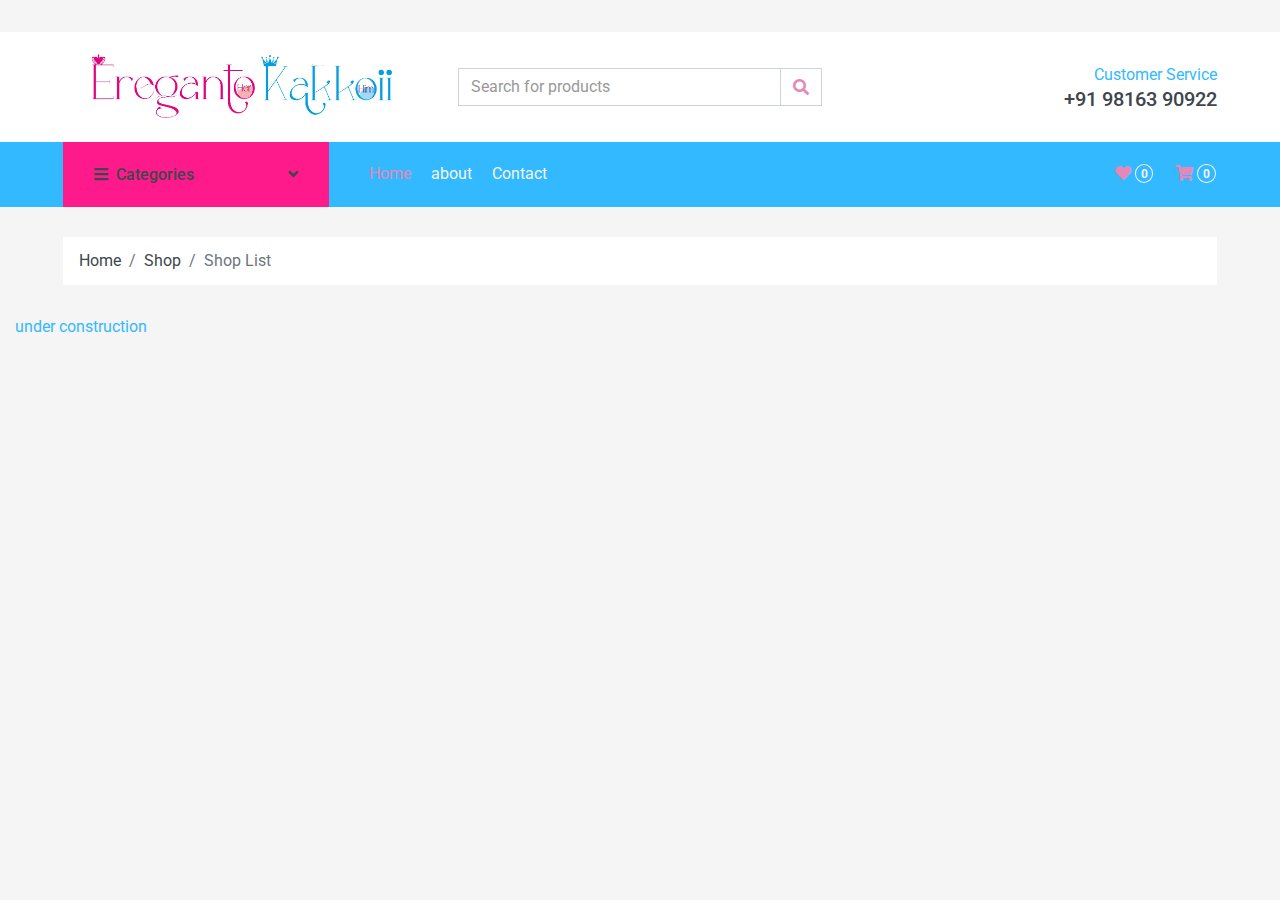
<file: about.html>
<!-- Topbar End -->


    <!-- Navbar Start -->
  <!DOCTYPE html>
<html lang="en">

<head>
    <meta charset="utf-8">
    <title>ereganto-kakkoii</title>
    <meta content="width=device-width, initial-scale=1.0" name="viewport">
    <meta content="Free HTML Templates" name="keywords">
    <meta content="Free HTML Templates" name="description">

    <!-- Favicon -->
    <link href="img/favicon.ico" rel="icon">

    <!-- Google Web Fonts -->
    <link rel="preconnect" href="https://fonts.gstatic.com">
    <link href="https://fonts.googleapis.com/css2?family=Roboto:wght@400;500;700&display=swap" rel="stylesheet">  

    <!-- Font Awesome -->
    <link href="https://cdnjs.cloudflare.com/ajax/libs/font-awesome/5.10.0/css/all.min.css" rel="stylesheet">

    <!-- Libraries Stylesheet -->
    <link href="lib/animate/animate.min.css" rel="stylesheet">
    <link href="lib/owlcarousel/assets/owl.carousel.min.css" rel="stylesheet">

    <!-- Customized Bootstrap Stylesheet -->
    <link href="css/style.css" rel="stylesheet">
</head>

<body>
    <!-- Topbar Start -->
    <div class="container-fluid">
        <div class="row bg-secondary py-1 px-xl-5"> 
            <div class="col-lg-6 d-none d-lg-block">
               <!--  <div class="d-inline-flex align-items-center h-100">
                    <a class="text-body mr-3" href="">About</a>
                    <a class="text-body mr-3" href="">Contact</a>
                    <a class="text-body mr-3" href="">Help</a>
                    <a class="text-body mr-3" href="">FAQs</a>
                </div> -->
            </div>
            <div class="col-lg-6 text-center text-lg-right">
                <div class="d-inline-flex align-items-center">
                    <div class="btn-group">
                        <!-- <button type="button" class="btn btn-sm btn-light dropdown-toggle" data-toggle="dropdown">My Account</button> -->
                        <!-- <div class="dropdown-menu dropdown-menu-right">
                            <button class="dropdown-item" type="button">Sign in</button>
                            <button class="dropdown-item" type="button">Sign up</button>
                        </div> -->
                    </div>
                    <div class="btn-group mx-2">
                        <!-- button type="button" class="btn btn-sm btn-light dropdown-toggle" data-toggle="dropdown">USD</button> -->
                        <!-- <div class="dropdown-menu dropdown-menu-right">
                            <button class="dropdown-item" type="button">EUR</button>
                            <button class="dropdown-item" type="button">GBP</button>
                            <button class="dropdown-item" type="button">CAD</button>
                        </div> -->
                    </div>
                    <div class="btn-group">
                        <!-- <button type="button" class="btn btn-sm btn-light dropdown-toggle" data-toggle="dropdown">EN</button> -->
                        <!-- <div class="dropdown-menu dropdown-menu-right">
                            <button class="dropdown-item" type="button">FR</button>
                            <button class="dropdown-item" type="button">AR</button>
                            <button class="dropdown-item" type="button">RU</button>
                        </div> -->
                    </div>
                </div>
                <div class="d-inline-flex align-items-center d-block d-lg-none">
                    <a href="" class="btn px-0 ml-2">
                        <!-- <i class="fas fa-heart text-dark"></i>
                        <span class="badge text-dark border border-dark rounded-circle" style="padding-bottom: 2px;">0</span> -->
                    </a>
                    <a href="" class="btn px-0 ml-2">
                        <i class="fas fa-shopping-cart text-dark"></i>
                        <span class="badge text-dark border border-dark rounded-circle" style="padding-bottom: 2px;">0</span>
                    </a>
                </div>
            </div>
        </div>
        <div class="row align-items-center bg-light py-3 px-xl-5 d-none d-lg-flex">
            <div class="col-lg-4">
                <a href="" class="text-decoration-none">
                   <!--  <span class="h1 text-uppercase text-primary bg-dark px-2">ereganto </span> -->
                    <!-- <span class="h1 text-uppercase text-dark bg-primary px-2 ml-n1">kakkoii</span> -->
                <img class="img-fluid" src="img/Logo.jpg" alt="">
                
                </a> 
            </div>
            <div class="col-lg-4 col-6 text-left">
                <form action="">
                    <div class="input-group">
                        <input type="text" class="form-control" placeholder="Search for products">
                        <div class="input-group-append">
                            <span class="input-group-text bg-transparent text-primary">
                                <i class="fa fa-search"></i>
                            </span>
                        </div>
                    </div>
                </form>
            </div>
            <div class="col-lg-4 col-6 text-right">
                <p class="m-0">Customer Service</p>
                <h5 class="m-0">+91 98163 90922</h5>
            </div>
        </div>
    </div>
    <!-- Topbar End -->


    <!-- Navbar Start -->
    <div class="container-fluid bg-dark mb-30">
        <div class="row px-xl-5">
            <div class="col-lg-3 d-none d-lg-block">
                <a class="btn d-flex align-items-center justify-content-between bg-primary w-100" data-toggle="collapse" href="#navbar-vertical" style="height: 65px; padding: 0 30px;">
                    <h6 class="text-dark m-0"><i class="fa fa-bars mr-2"></i>Categories</h6>
                    <i class="fa fa-angle-down text-dark"></i>
                </a>
                <nav class="collapse position-absolute navbar navbar-vertical navbar-light align-items-start p-0 bg-light" id="navbar-vertical" style="width: calc(100% - 30px); z-index: 999;">
                    <div class="navbar-nav w-100">
                        <div class="nav-item dropdown dropright">
                            <a href="jwellery.html" class="nav-link dropdown-toggle" data-toggle="dropdown">Jwellery <i class="fa fa-angle-right float-right mt-1"></i></a>
                             <div class="nav-item dropdown dropright">
                           <!--  <a href="#" class="nav-link dropdown-toggle" data-toggle="dropdown">Male <i class="fa fa-angle-right float-right mt-1"></i></a> -->
                            <div class="dropdown-menu position-absolute rounded-0 border-0 m-0">
 <a href="#" class="nav-link dropdown-toggle" data-toggle="dropdown">Male <i class="fa fa-angle-right float-right mt-1"></i></a>
 <a href="jwellery.html"  class="dropdown-item"> Rings </a>
  <a href=""  class="dropdown-item"> Chains</a>
   <a href=""  class="dropdown-item"> Bracelets </a> 

                                <a href="#" class="nav-link dropdown-toggle" data-toggle="dropdown">Female<i class="fa fa-angle-right float-right mt-1"></i></a>
                                <!-- <a href="" class="dropdown-item">Traditional Jwellery</a>
                                <a href="" class="dropdown-item">Ethenic Jwellery</a> -->
                            </div>
                        </div>
                        <!--  <div class="nav-item dropdown dropright">
                            <a href="#" class="nav-link dropdown-toggle" data-toggle="dropdown">Female <i class="fa fa-angle-right float-right mt-1"></i></a>
                            <div class="dropdown-menu position-absolute rounded-0 border-0 m-0">
                                <a href="" class="dropdown-item"> Diamond Jwellery</a>
                                <a href="" class="dropdown-item">Silver Jwellery</a>
                                <a href="" class="dropdown-item">Traditional Jwellery</a>
                                <a href="" class="dropdown-item">Ethenic Jwellery</a>
                            </div>
                        </div> -->
                           <!--  <div class="dropdown-menu position-absolute rounded-0 border-0 m-0">
                                <a href="" class="dropdown-item">American Diamond Jwellery</a>
                                <a href="" class="dropdown-item">Silver Jwellery</a>
                                <a href="" class="dropdown-item">Traditional Jwellery</a>
                                <a href="" class="dropdown-item">Ethenic Jwellery</a>
                            </div> -->
                        </div>
                        <a href="" class="nav-item nav-link">Hair Accessories</a>
                        <a href="" class="nav-item nav-link">Clothing</a>
                        <a href="" class="nav-item nav-link">Clutches</a>
                        <a href="" class="nav-item nav-link">Bags and Purses</a>
                       <!--  <a href="" class="nav-item nav-link">Sportswear</a>
                        <a href="" class="nav-item nav-link">Jumpsuits</a>
                        <a href="" class="nav-item nav-link">Blazers</a>
                        <a href="" class="nav-item nav-link">Jackets</a>
                        <a href="" class="nav-item nav-link">Shoes</a> -->
                    </div>
                </nav>
            </div>
            <div class="col-lg-9">
                <nav class="navbar navbar-expand-lg bg-dark navbar-dark py-3 py-lg-0 px-0">
                    <a href="" class="text-decoration-none d-block d-lg-none">
                        <!-- <span class="h1 text-uppercase text-dark bg-light px-2">Erenganto</span>
                        <span class="h1 text-uppercase text-light bg-primary px-2 ml-n1">Kakkoii</span> -->
                   <img class="img-fluid" src="img/Logo.jpg" alt="">
                    </a>
                    <button type="button" class="navbar-toggler" data-toggle="collapse" data-target="#navbarCollapse">
                        <span class="navbar-toggler-icon"></span>
                    </button>
                    <div class="collapse navbar-collapse justify-content-between" id="navbarCollapse">
                        <div class="navbar-nav mr-auto py-0">
                            <a href="index.html" class="nav-item nav-link active">Home</a>
                            <a href="about.html" class="nav-item nav-link">about</a>
                            <!-- <a href="detail.html" class="nav-item nav-link">Shop Detail</a>
                            <div class="nav-item dropdown">
                                <a href="#" class="nav-link dropdown-toggle" data-toggle="dropdown">Pages <i class="fa fa-angle-down mt-1"></i></a>
                                <div class="dropdown-menu bg-primary rounded-0 border-0 m-0">
                                    <a href="cart.html" class="dropdown-item">Shopping Cart</a>
                                    <a href="checkout.html" class="dropdown-item">Checkout</a> -->
                                <!-- </div> -->
                            <!-- </div> -->
                            <a href="contact.html" class="nav-item nav-link">Contact</a>
                        </div>
                        <div class="navbar-nav ml-auto py-0 d-none d-lg-block">
                            <a href="" class="btn px-0">
                                <i class="fas fa-heart text-primary"></i>
                                <span class="badge text-secondary border border-secondary rounded-circle" style="padding-bottom: 2px;">0</span>
                            </a>
                            <a href="" class="btn px-0 ml-3">
                                <i class="fas fa-shopping-cart text-primary"></i>
                                <span class="badge text-secondary border border-secondary rounded-circle" style="padding-bottom: 2px;">0</span>
                            </a>
                        </div>
                    </div>
                </nav>
            </div>
        </div>
    </div>
    <!-- Navbar End -->


    <!-- Breadcrumb Start -->
    <div class="container-fluid">
        <div class="row px-xl-5">
            <div class="col-12">
                <nav class="breadcrumb bg-light mb-30">
                    <a class="breadcrumb-item text-dark" href="#">Home</a>
                    <a class="breadcrumb-item text-dark" href="#">Shop</a>
                    <span class="breadcrumb-item active">Shop List</span>
                </nav>
            </div>
        </div>
    </div>
    <!-- Breadcrumb End -->


    <!-- Shop Start -->
    <!-- <div class="container-fluid">
        <div class="row px-xl-5">
            <!-- Shop Sidebar Start -->
            <!-- <div class="col-lg-3 col-md-4">
                <!-- Price Start -->
               <!--  <h5 class="section-title position-relative text-uppercase mb-3"><span class="bg-secondary pr-3">Filter by price</span></h5>
                <div class="bg-light p-4 mb-30">
                    <form>
                        <div class="custom-control custom-checkbox d-flex align-items-center justify-content-between mb-3">
                            <input type="checkbox" class="custom-control-input" checked id="price-all">
                            <label class="custom-control-label" for="price-all">All Price</label>
                            <span class="badge border font-weight-normal">1000</span>
                        </div>
                        <div class="custom-control custom-checkbox d-flex align-items-center justify-content-between mb-3">
                            <input type="checkbox" class="custom-control-input" id="price-1">
                            <label class="custom-control-label" for="price-1">$0 - $100</label>
                            <span class="badge border font-weight-normal">150</span>
                        </div>
                        <div class="custom-control custom-checkbox d-flex align-items-center justify-content-between mb-3">
                            <input type="checkbox" class="custom-control-input" id="price-2">
                            <label class="custom-control-label" for="price-2">$100 - $200</label>
                            <span class="badge border font-weight-normal">295</span>
                        </div>
                        <div class="custom-control custom-checkbox d-flex align-items-center justify-content-between mb-3">
                            <input type="checkbox" class="custom-control-input" id="price-3">
                            <label class="custom-control-label" for="price-3">$200 - $300</label>
                            <span class="badge border font-weight-normal">246</span>
                        </div>
                        <div class="custom-control custom-checkbox d-flex align-items-center justify-content-between mb-3">
                            <input type="checkbox" class="custom-control-input" id="price-4">
                            <label class="custom-control-label" for="price-4">$300 - $400</label>
                            <span class="badge border font-weight-normal">145</span>
                        </div>
                        <div class="custom-control custom-checkbox d-flex align-items-center justify-content-between">
                            <input type="checkbox" class="custom-control-input" id="price-5">
                            <label class="custom-control-label" for="price-5">$400 - $500</label>
                            <span class="badge border font-weight-normal">168</span>
                        </div>
                    </form>
                </div> -->
                <!-- Price End -->
                
                <!-- Color Start -->
                <!-- <h5 class="section-title position-relative text-uppercase mb-3"><span class="bg-secondary pr-3">Filter by color</span></h5>
                <div class="bg-light p-4 mb-30">
                    <form>
                        <div class="custom-control custom-checkbox d-flex align-items-center justify-content-between mb-3">
                            <input type="checkbox" class="custom-control-input" checked id="color-all">
                            <label class="custom-control-label" for="price-all">All Color</label>
                            <span class="badge border font-weight-normal">1000</span>
                        </div>
                        <div class="custom-control custom-checkbox d-flex align-items-center justify-content-between mb-3">
                            <input type="checkbox" class="custom-control-input" id="color-1">
                            <label class="custom-control-label" for="color-1">Black</label>
                            <span class="badge border font-weight-normal">150</span>
                        </div>
                        <div class="custom-control custom-checkbox d-flex align-items-center justify-content-between mb-3">
                            <input type="checkbox" class="custom-control-input" id="color-2">
                            <label class="custom-control-label" for="color-2">White</label>
                            <span class="badge border font-weight-normal">295</span>
                        </div>
                        <div class="custom-control custom-checkbox d-flex align-items-center justify-content-between mb-3">
                            <input type="checkbox" class="custom-control-input" id="color-3">
                            <label class="custom-control-label" for="color-3">Red</label>
                            <span class="badge border font-weight-normal">246</span>
                        </div>
                        <div class="custom-control custom-checkbox d-flex align-items-center justify-content-between mb-3">
                            <input type="checkbox" class="custom-control-input" id="color-4">
                            <label class="custom-control-label" for="color-4">Blue</label>
                            <span class="badge border font-weight-normal">145</span>
                        </div>
                        <div class="custom-control custom-checkbox d-flex align-items-center justify-content-between">
                            <input type="checkbox" class="custom-control-input" id="color-5">
                            <label class="custom-control-label" for="color-5">Green</label>
                            <span class="badge border font-weight-normal">168</span>
                        </div>
                    </form>
                </div> -->
                <!-- Color End -->

                <!-- Size Start -->
               <!--  <h5 class="section-title position-relative text-uppercase mb-3"><span class="bg-secondary pr-3">Filter by size</span></h5>
                <div class="bg-light p-4 mb-30">
                    <form>
                        <div class="custom-control custom-checkbox d-flex align-items-center justify-content-between mb-3">
                            <input type="checkbox" class="custom-control-input" checked id="size-all">
                            <label class="custom-control-label" for="size-all">All Size</label>
                            <span class="badge border font-weight-normal">1000</span>
                        </div>
                        <div class="custom-control custom-checkbox d-flex align-items-center justify-content-between mb-3">
                            <input type="checkbox" class="custom-control-input" id="size-1">
                            <label class="custom-control-label" for="size-1">XS</label>
                            <span class="badge border font-weight-normal">150</span>
                        </div>
                        <div class="custom-control custom-checkbox d-flex align-items-center justify-content-between mb-3">
                            <input type="checkbox" class="custom-control-input" id="size-2">
                            <label class="custom-control-label" for="size-2">S</label>
                            <span class="badge border font-weight-normal">295</span>
                        </div>
                        <div class="custom-control custom-checkbox d-flex align-items-center justify-content-between mb-3">
                            <input type="checkbox" class="custom-control-input" id="size-3">
                            <label class="custom-control-label" for="size-3">M</label>
                            <span class="badge border font-weight-normal">246</span>
                        </div>
                        <div class="custom-control custom-checkbox d-flex align-items-center justify-content-between mb-3">
                            <input type="checkbox" class="custom-control-input" id="size-4">
                            <label class="custom-control-label" for="size-4">L</label>
                            <span class="badge border font-weight-normal">145</span>
                        </div>
                        <div class="custom-control custom-checkbox d-flex align-items-center justify-content-between">
                            <input type="checkbox" class="custom-control-input" id="size-5">
                            <label class="custom-control-label" for="size-5">XL</label>
                            <span class="badge border font-weight-normal">168</span>
                        </div>
                    </form>
                </div> -->
                <!-- Size End -->
           <!--  </div> -->
            <!-- Shop Sidebar End -->


            <!-- Shop Product Start -->
            <div class="col-lg-9 col-md-8">
            <!--     <div class="row pb-3">
                    <div class="col-12 pb-1">
                        <div class="d-flex align-items-center justify-content-between mb-4">
                            <div>
                                <button class="btn btn-sm btn-light"><i class="fa fa-th-large"></i></button>
                                <button class="btn btn-sm btn-light ml-2"><i class="fa fa-bars"></i></button>
                            </div>
                            <div class="ml-2">
                                <div class="btn-group">
                                    <button type="button" class="btn btn-sm btn-light dropdown-toggle" data-toggle="dropdown">Sorting</button>
                                    <div class="dropdown-menu dropdown-menu-right">
                                        <a class="dropdown-item" href="#">Latest</a>
                                        <a class="dropdown-item" href="#">Popularity</a>
                                        <a class="dropdown-item" href="#">Best Rating</a>
                                    </div>
                                </div>
                                <div class="btn-group ml-2">
                                    <button type="button" class="btn btn-sm btn-light dropdown-toggle" data-toggle="dropdown">Showing</button>
                                    <div class="dropdown-menu dropdown-menu-right">
                                        <a class="dropdown-item" href="#">10</a>
                                        <a class="dropdown-item" href="#">20</a>
                                        <a class="dropdown-item" href="#">30</a>
                                    </div>
                                </div>
                            </div>
                        </div>
                    </div>
                    <div class="col-lg-4 col-md-6 col-sm-6 pb-1">
                        <div class="product-item bg-light mb-4">
                            <div class="product-img position-relative overflow-hidden">
                                <img class="img-fluid w-100" src="img/product-1.jpg" alt="">
                                <div class="product-action">
                                    <a class="btn btn-outline-dark btn-square" href=""><i class="fa fa-shopping-cart"></i></a>
                                    <a class="btn btn-outline-dark btn-square" href=""><i class="far fa-heart"></i></a>
                                    <a class="btn btn-outline-dark btn-square" href=""><i class="fa fa-sync-alt"></i></a>
                                    <a class="btn btn-outline-dark btn-square" href=""><i class="fa fa-search"></i></a>
                                </div>
                            </div>
                            <div class="text-center py-4">
                                <a class="h6 text-decoration-none text-truncate" href="">Product Name Goes Here</a>
                                <div class="d-flex align-items-center justify-content-center mt-2">
                                    <h5>$123.00</h5><h6 class="text-muted ml-2"><del>$123.00</del></h6>
                                </div>
                                <div class="d-flex align-items-center justify-content-center mb-1">
                                    <small class="fa fa-star text-primary mr-1"></small>
                                    <small class="fa fa-star text-primary mr-1"></small>
                                    <small class="fa fa-star text-primary mr-1"></small>
                                    <small class="fa fa-star text-primary mr-1"></small>
                                    <small class="fa fa-star text-primary mr-1"></small>
                                    <small>(99)</small>
                                </div>
                            </div>
                        </div>
                    </div>
                    <div class="col-lg-4 col-md-6 col-sm-6 pb-1">
                        <div class="product-item bg-light mb-4">
                            <div class="product-img position-relative overflow-hidden">
                                <img class="img-fluid w-100" src="img/product-2.jpg" alt="">
                                <div class="product-action">
                                    <a class="btn btn-outline-dark btn-square" href=""><i class="fa fa-shopping-cart"></i></a>
                                    <a class="btn btn-outline-dark btn-square" href=""><i class="far fa-heart"></i></a>
                                    <a class="btn btn-outline-dark btn-square" href=""><i class="fa fa-sync-alt"></i></a>
                                    <a class="btn btn-outline-dark btn-square" href=""><i class="fa fa-search"></i></a>
                                </div>
                            </div>
                            <div class="text-center py-4">
                                <a class="h6 text-decoration-none text-truncate" href="">Product Name Goes Here</a>
                                <div class="d-flex align-items-center justify-content-center mt-2">
                                    <h5>$123.00</h5><h6 class="text-muted ml-2"><del>$123.00</del></h6>
                                </div>
                                <div class="d-flex align-items-center justify-content-center mb-1">
                                    <small class="fa fa-star text-primary mr-1"></small>
                                    <small class="fa fa-star text-primary mr-1"></small>
                                    <small class="fa fa-star text-primary mr-1"></small>
                                    <small class="fa fa-star text-primary mr-1"></small>
                                    <small class="fa fa-star-half-alt text-primary mr-1"></small>
                                    <small>(99)</small>
                                </div>
                            </div>
                        </div>
                    </div>
                    <div class="col-lg-4 col-md-6 col-sm-6 pb-1">
                        <div class="product-item bg-light mb-4">
                            <div class="product-img position-relative overflow-hidden">
                                <img class="img-fluid w-100" src="img/product-3.jpg" alt="">
                                <div class="product-action">
                                    <a class="btn btn-outline-dark btn-square" href=""><i class="fa fa-shopping-cart"></i></a>
                                    <a class="btn btn-outline-dark btn-square" href=""><i class="far fa-heart"></i></a>
                                    <a class="btn btn-outline-dark btn-square" href=""><i class="fa fa-sync-alt"></i></a>
                                    <a class="btn btn-outline-dark btn-square" href=""><i class="fa fa-search"></i></a>
                                </div>
                            </div>
                            <div class="text-center py-4">
                                <a class="h6 text-decoration-none text-truncate" href="">Product Name Goes Here</a>
                                <div class="d-flex align-items-center justify-content-center mt-2">
                                    <h5>$123.00</h5><h6 class="text-muted ml-2"><del>$123.00</del></h6>
                                </div>
                                <div class="d-flex align-items-center justify-content-center mb-1">
                                    <small class="fa fa-star text-primary mr-1"></small>
                                    <small class="fa fa-star text-primary mr-1"></small>
                                    <small class="fa fa-star text-primary mr-1"></small>
                                    <small class="fa fa-star-half-alt text-primary mr-1"></small>
                                    <small class="far fa-star text-primary mr-1"></small>
                                    <small>(99)</small>
                                </div>
                            </div>
                        </div>
                    </div>
                    <div class="col-lg-4 col-md-6 col-sm-6 pb-1">
                        <div class="product-item bg-light mb-4">
                            <div class="product-img position-relative overflow-hidden">
                                <img class="img-fluid w-100" src="img/product-4.jpg" alt="">
                                <div class="product-action">
                                    <a class="btn btn-outline-dark btn-square" href=""><i class="fa fa-shopping-cart"></i></a>
                                    <a class="btn btn-outline-dark btn-square" href=""><i class="far fa-heart"></i></a>
                                    <a class="btn btn-outline-dark btn-square" href=""><i class="fa fa-sync-alt"></i></a>
                                    <a class="btn btn-outline-dark btn-square" href=""><i class="fa fa-search"></i></a>
                                </div>
                            </div>
                            <div class="text-center py-4">
                                <a class="h6 text-decoration-none text-truncate" href="">Product Name Goes Here</a>
                                <div class="d-flex align-items-center justify-content-center mt-2">
                                    <h5>$123.00</h5><h6 class="text-muted ml-2"><del>$123.00</del></h6>
                                </div>
                                <div class="d-flex align-items-center justify-content-center mb-1">
                                    <small class="fa fa-star text-primary mr-1"></small>
                                    <small class="fa fa-star text-primary mr-1"></small>
                                    <small class="fa fa-star text-primary mr-1"></small>
                                    <small class="far fa-star text-primary mr-1"></small>
                                    <small class="far fa-star text-primary mr-1"></small>
                                    <small>(99)</small>
                                </div>
                            </div>
                        </div>
                    </div>
                    <div class="col-lg-4 col-md-6 col-sm-6 pb-1">
                        <div class="product-item bg-light mb-4">
                            <div class="product-img position-relative overflow-hidden">
                                <img class="img-fluid w-100" src="img/product-5.jpg" alt="">
                                <div class="product-action">
                                    <a class="btn btn-outline-dark btn-square" href=""><i class="fa fa-shopping-cart"></i></a>
                                    <a class="btn btn-outline-dark btn-square" href=""><i class="far fa-heart"></i></a>
                                    <a class="btn btn-outline-dark btn-square" href=""><i class="fa fa-sync-alt"></i></a>
                                    <a class="btn btn-outline-dark btn-square" href=""><i class="fa fa-search"></i></a>
                                </div>
                            </div>
                            <div class="text-center py-4">
                                <a class="h6 text-decoration-none text-truncate" href="">Product Name Goes Here</a>
                                <div class="d-flex align-items-center justify-content-center mt-2">
                                    <h5>$123.00</h5><h6 class="text-muted ml-2"><del>$123.00</del></h6>
                                </div>
                                <div class="d-flex align-items-center justify-content-center mb-1">
                                    <small class="fa fa-star text-primary mr-1"></small>
                                    <small class="fa fa-star text-primary mr-1"></small>
                                    <small class="fa fa-star text-primary mr-1"></small>
                                    <small class="fa fa-star text-primary mr-1"></small>
                                    <small class="fa fa-star text-primary mr-1"></small>
                                    <small>(99)</small>
                                </div>
                            </div>
                        </div>
                    </div>
                    <div class="col-lg-4 col-md-6 col-sm-6 pb-1">
                        <div class="product-item bg-light mb-4">
                            <div class="product-img position-relative overflow-hidden">
                                <img class="img-fluid w-100" src="img/product-6.jpg" alt="">
                                <div class="product-action">
                                    <a class="btn btn-outline-dark btn-square" href=""><i class="fa fa-shopping-cart"></i></a>
                                    <a class="btn btn-outline-dark btn-square" href=""><i class="far fa-heart"></i></a>
                                    <a class="btn btn-outline-dark btn-square" href=""><i class="fa fa-sync-alt"></i></a>
                                    <a class="btn btn-outline-dark btn-square" href=""><i class="fa fa-search"></i></a>
                                </div>
                            </div>
                            <div class="text-center py-4">
                                <a class="h6 text-decoration-none text-truncate" href="">Product Name Goes Here</a>
                                <div class="d-flex align-items-center justify-content-center mt-2">
                                    <h5>$123.00</h5><h6 class="text-muted ml-2"><del>$123.00</del></h6>
                                </div>
                                <div class="d-flex align-items-center justify-content-center mb-1">
                                    <small class="fa fa-star text-primary mr-1"></small>
                                    <small class="fa fa-star text-primary mr-1"></small>
                                    <small class="fa fa-star text-primary mr-1"></small>
                                    <small class="fa fa-star text-primary mr-1"></small>
                                    <small class="fa fa-star-half-alt text-primary mr-1"></small>
                                    <small>(99)</small>
                                </div>
                            </div>
                        </div>
                    </div>
                    <div class="col-lg-4 col-md-6 col-sm-6 pb-1">
                        <div class="product-item bg-light mb-4">
                            <div class="product-img position-relative overflow-hidden">
                                <img class="img-fluid w-100" src="img/product-7.jpg" alt="">
                                <div class="product-action">
                                    <a class="btn btn-outline-dark btn-square" href=""><i class="fa fa-shopping-cart"></i></a>
                                    <a class="btn btn-outline-dark btn-square" href=""><i class="far fa-heart"></i></a>
                                    <a class="btn btn-outline-dark btn-square" href=""><i class="fa fa-sync-alt"></i></a>
                                    <a class="btn btn-outline-dark btn-square" href=""><i class="fa fa-search"></i></a>
                                </div>
                            </div>
                            <div class="text-center py-4">
                                <a class="h6 text-decoration-none text-truncate" href="">Product Name Goes Here</a>
                                <div class="d-flex align-items-center justify-content-center mt-2">
                                    <h5>$123.00</h5><h6 class="text-muted ml-2"><del>$123.00</del></h6>
                                </div>
                                <div class="d-flex align-items-center justify-content-center mb-1">
                                    <small class="fa fa-star text-primary mr-1"></small>
                                    <small class="fa fa-star text-primary mr-1"></small>
                                    <small class="fa fa-star text-primary mr-1"></small>
                                    <small class="fa fa-star-half-alt text-primary mr-1"></small>
                                    <small class="far fa-star text-primary mr-1"></small>
                                    <small>(99)</small>
                                </div>
                            </div>
                        </div>
                    </div>
                    <div class="col-lg-4 col-md-6 col-sm-6 pb-1">
                        <div class="product-item bg-light mb-4">
                            <div class="product-img position-relative overflow-hidden">
                                <img class="img-fluid w-100" src="img/product-8.jpg" alt="">
                                <div class="product-action">
                                    <a class="btn btn-outline-dark btn-square" href=""><i class="fa fa-shopping-cart"></i></a>
                                    <a class="btn btn-outline-dark btn-square" href=""><i class="far fa-heart"></i></a>
                                    <a class="btn btn-outline-dark btn-square" href=""><i class="fa fa-sync-alt"></i></a>
                                    <a class="btn btn-outline-dark btn-square" href=""><i class="fa fa-search"></i></a>
                                </div>
                            </div>
                            <div class="text-center py-4">
                                <a class="h6 text-decoration-none text-truncate" href="">Product Name Goes Here</a>
                                <div class="d-flex align-items-center justify-content-center mt-2">
                                    <h5>$123.00</h5><h6 class="text-muted ml-2"><del>$123.00</del></h6>
                                </div>
                                <div class="d-flex align-items-center justify-content-center mb-1">
                                    <small class="fa fa-star text-primary mr-1"></small>
                                    <small class="fa fa-star text-primary mr-1"></small>
                                    <small class="fa fa-star text-primary mr-1"></small>
                                    <small class="far fa-star text-primary mr-1"></small>
                                    <small class="far fa-star text-primary mr-1"></small>
                                    <small>(99)</small>
                                </div>
                            </div>
                        </div>
                    </div>
                    <div class="col-lg-4 col-md-6 col-sm-6 pb-1">
                        <div class="product-item bg-light mb-4">
                            <div class="product-img position-relative overflow-hidden">
                                <img class="img-fluid w-100" src="img/product-9.jpg" alt="">
                                <div class="product-action">
                                    <a class="btn btn-outline-dark btn-square" href=""><i class="fa fa-shopping-cart"></i></a>
                                    <a class="btn btn-outline-dark btn-square" href=""><i class="far fa-heart"></i></a>
                                    <a class="btn btn-outline-dark btn-square" href=""><i class="fa fa-sync-alt"></i></a>
                                    <a class="btn btn-outline-dark btn-square" href=""><i class="fa fa-search"></i></a>
                                </div>
                            </div>
                            <div class="text-center py-4">
                                <a class="h6 text-decoration-none text-truncate" href="">Product Name Goes Here</a>
                                <div class="d-flex align-items-center justify-content-center mt-2">
                                    <h5>$123.00</h5><h6 class="text-muted ml-2"><del>$123.00</del></h6>
                                </div>
                                <div class="d-flex align-items-center justify-content-center mb-1">
                                    <small class="fa fa-star text-primary mr-1"></small>
                                    <small class="fa fa-star text-primary mr-1"></small>
                                    <small class="fa fa-star text-primary mr-1"></small>
                                    <small class="far fa-star text-primary mr-1"></small>
                                    <small class="far fa-star text-primary mr-1"></small>
                                    <small>(99)</small>
                                </div>
                            </div>
                        </div>
                    </div>
                    <div class="col-12">
                        <nav>
                          <ul class="pagination justify-content-center">
                            <li class="page-item disabled"><a class="page-link" href="#">Previous</span></a></li>
                            <li class="page-item active"><a class="page-link" href="#">1</a></li>
                            <li class="page-item"><a class="page-link" href="#">2</a></li>
                            <li class="page-item"><a class="page-link" href="#">3</a></li>
                            <li class="page-item"><a class="page-link" href="#">Next</a></li>
                          </ul>
                        </nav>
                    </div>
                </div>
            </div> --> 
            <!-- Shop Product End -->
       <!--  </div>
    </div> -->
    <!-- Shop End -->

under construction
    <!-- Footer Start -->
   <!--  <div class="container-fluid bg-dark text-secondary mt-5 pt-5">
        <div class="row px-xl-5 pt-5">
            <div class="col-lg-4 col-md-12 mb-5 pr-3 pr-xl-5">
                <h5 class="text-secondary text-uppercase mb-4">Get In Touch</h5>
                <p class="mb-4">No dolore ipsum accusam no lorem. Invidunt sed clita kasd clita et et dolor sed dolor. Rebum tempor no vero est magna amet no</p>
                <p class="mb-2"><i class="fa fa-map-marker-alt text-primary mr-3"></i>123 Street, New York, USA</p>
                <p class="mb-2"><i class="fa fa-envelope text-primary mr-3"></i>info@example.com</p>
                <p class="mb-0"><i class="fa fa-phone-alt text-primary mr-3"></i>+012 345 67890</p>
            </div>
            <div class="col-lg-8 col-md-12">
                <div class="row">
                    <div class="col-md-4 mb-5">
                        <h5 class="text-secondary text-uppercase mb-4">Quick Shop</h5>
                        <div class="d-flex flex-column justify-content-start">
                            <a class="text-secondary mb-2" href="#"><i class="fa fa-angle-right mr-2"></i>Home</a>
                            <a class="text-secondary mb-2" href="#"><i class="fa fa-angle-right mr-2"></i>Our Shop</a>
                            <a class="text-secondary mb-2" href="#"><i class="fa fa-angle-right mr-2"></i>Shop Detail</a>
                            <a class="text-secondary mb-2" href="#"><i class="fa fa-angle-right mr-2"></i>Shopping Cart</a>
                            <a class="text-secondary mb-2" href="#"><i class="fa fa-angle-right mr-2"></i>Checkout</a>
                            <a class="text-secondary" href="#"><i class="fa fa-angle-right mr-2"></i>Contact Us</a>
                        </div>
                    </div>
                    <div class="col-md-4 mb-5">
                        <h5 class="text-secondary text-uppercase mb-4">My Account</h5>
                        <div class="d-flex flex-column justify-content-start">
                            <a class="text-secondary mb-2" href="#"><i class="fa fa-angle-right mr-2"></i>Home</a>
                            <a class="text-secondary mb-2" href="#"><i class="fa fa-angle-right mr-2"></i>Our Shop</a>
                            <a class="text-secondary mb-2" href="#"><i class="fa fa-angle-right mr-2"></i>Shop Detail</a>
                            <a class="text-secondary mb-2" href="#"><i class="fa fa-angle-right mr-2"></i>Shopping Cart</a>
                            <a class="text-secondary mb-2" href="#"><i class="fa fa-angle-right mr-2"></i>Checkout</a>
                            <a class="text-secondary" href="#"><i class="fa fa-angle-right mr-2"></i>Contact Us</a>
                        </div>
                    </div>
                    <div class="col-md-4 mb-5">
                        <h5 class="text-secondary text-uppercase mb-4">Newsletter</h5>
                        <p>Duo stet tempor ipsum sit amet magna ipsum tempor est</p>
                        <form action="">
                            <div class="input-group">
                                <input type="text" class="form-control" placeholder="Your Email Address">
                                <div class="input-group-append">
                                    <button class="btn btn-primary">Sign Up</button>
                                </div>
                            </div>
                        </form>
                        <h6 class="text-secondary text-uppercase mt-4 mb-3">Follow Us</h6>
                        <div class="d-flex">
                            <a class="btn btn-primary btn-square mr-2" href="#"><i class="fab fa-twitter"></i></a>
                            <a class="btn btn-primary btn-square mr-2" href="#"><i class="fab fa-facebook-f"></i></a>
                            <a class="btn btn-primary btn-square mr-2" href="#"><i class="fab fa-linkedin-in"></i></a>
                            <a class="btn btn-primary btn-square" href="#"><i class="fab fa-instagram"></i></a>
                        </div>
                    </div>
                </div>
            </div>
        </div>
        <div class="row border-top mx-xl-5 py-4" style="border-color: rgba(256, 256, 256, .1) !important;">
            <div class="col-md-6 px-xl-0">
                <p class="mb-md-0 text-center text-md-left text-secondary">
                    &copy; <a class="text-primary" href="#">Domain</a>. All Rights Reserved. Designed
                    by
                    <a class="text-primary" href="https://htmlcodex.com">HTML Codex</a>
                </p>
            </div>
            <div class="col-md-6 px-xl-0 text-center text-md-right">
                <img class="img-fluid" src="img/payments.png" alt="">
            </div>
        </div>
    </div> -->
    <!-- Footer End -->


    <!-- Back to Top -->
    <a href="#" class="btn btn-primary back-to-top"><i class="fa fa-angle-double-up"></i></a>


    <!-- JavaScript Libraries -->
    <script src="https://code.jquery.com/jquery-3.4.1.min.js"></script>
    <script src="https://stackpath.bootstrapcdn.com/bootstrap/4.4.1/js/bootstrap.bundle.min.js"></script>
    <script src="lib/easing/easing.min.js"></script>
    <script src="lib/owlcarousel/owl.carousel.min.js"></script>

    <!-- Contact Javascript File -->
    <script src="mail/jqBootstrapValidation.min.js"></script>
    <script src="mail/contact.js"></script>

    <!-- Template Javascript -->
    <script src="js/main.js"></script>
</body>

</html>
</file>
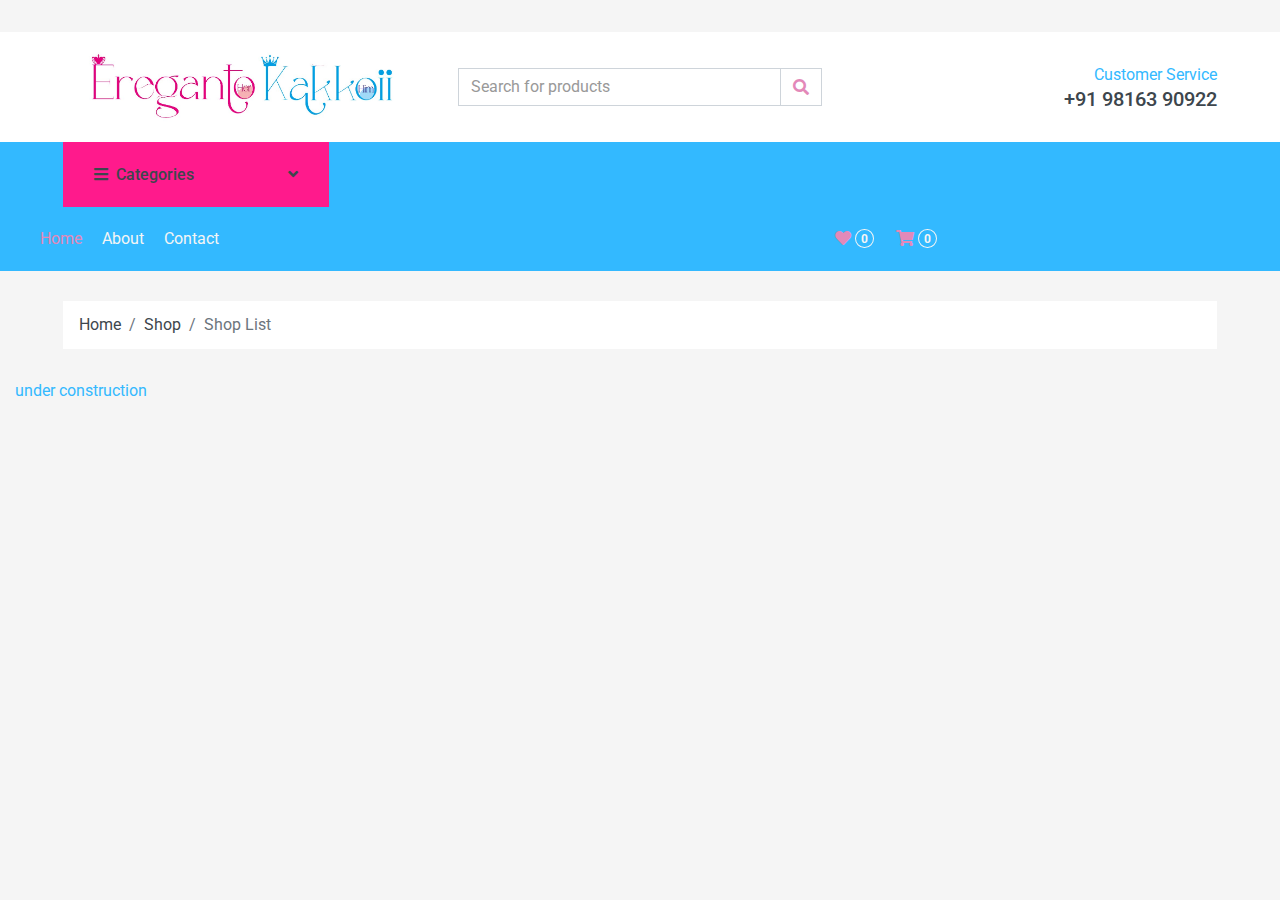
<file: bp.html>
<!-- Topbar End -->


<!-- Navbar Start -->
<!DOCTYPE html>
<html lang="en">

<head>
    <meta charset="utf-8">
    <title>ereganto-kakkoii</title>
    <meta content="width=device-width, initial-scale=1.0" name="viewport">
    <meta content="Free HTML Templates" name="keywords">
    <meta content="Free HTML Templates" name="description">

    <!-- Favicon -->
    <link href="img/favicon.ico" rel="icon">

    <!-- Google Web Fonts -->
    <link rel="preconnect" href="https://fonts.gstatic.com">
    <link href="https://fonts.googleapis.com/css2?family=Roboto:wght@400;500;700&display=swap" rel="stylesheet">

    <!-- Font Awesome -->
    <link href="https://cdnjs.cloudflare.com/ajax/libs/font-awesome/5.10.0/css/all.min.css" rel="stylesheet">

    <!-- Libraries Stylesheet -->
    <link href="lib/animate/animate.min.css" rel="stylesheet">
    <link href="lib/owlcarousel/assets/owl.carousel.min.css" rel="stylesheet">

    <!-- Customized Bootstrap Stylesheet -->
    <link href="css/style.css" rel="stylesheet">
</head>

<body>
    <!-- Topbar Start -->
    <div class="container-fluid">
        <div class="row bg-secondary py-1 px-xl-5">
            <div class="col-lg-6 d-none d-lg-block">
                <!--  <div class="d-inline-flex align-items-center h-100">
                    <a class="text-body mr-3" href="">About</a>
                    <a class="text-body mr-3" href="">Contact</a>
                    <a class="text-body mr-3" href="">Help</a>
                    <a class="text-body mr-3" href="">FAQs</a>
                </div> -->
            </div>
            <div class="col-lg-6 text-center text-lg-right">
                <div class="d-inline-flex align-items-center">
                    <div class="btn-group">
                        <!-- <button type="button" class="btn btn-sm btn-light dropdown-toggle" data-toggle="dropdown">My Account</button> -->
                        <!-- <div class="dropdown-menu dropdown-menu-right">
                            <button class="dropdown-item" type="button">Sign in</button>
                            <button class="dropdown-item" type="button">Sign up</button>
                        </div> -->
                    </div>
                    <div class="btn-group mx-2">
                        <!-- button type="button" class="btn btn-sm btn-light dropdown-toggle" data-toggle="dropdown">USD</button> -->
                        <!-- <div class="dropdown-menu dropdown-menu-right">
                            <button class="dropdown-item" type="button">EUR</button>
                            <button class="dropdown-item" type="button">GBP</button>
                            <button class="dropdown-item" type="button">CAD</button>
                        </div> -->
                    </div>
                    <div class="btn-group">
                        <!-- <button type="button" class="btn btn-sm btn-light dropdown-toggle" data-toggle="dropdown">EN</button> -->
                        <!-- <div class="dropdown-menu dropdown-menu-right">
                            <button class="dropdown-item" type="button">FR</button>
                            <button class="dropdown-item" type="button">AR</button>
                            <button class="dropdown-item" type="button">RU</button>
                        </div> -->
                    </div>
                </div>
                <div class="d-inline-flex align-items-center d-block d-lg-none">
                    <a href="" class="btn px-0 ml-2">
                        <!-- <i class="fas fa-heart text-dark"></i>
                        <span class="badge text-dark border border-dark rounded-circle" style="padding-bottom: 2px;">0</span> -->
                    </a>
                    <a href="" class="btn px-0 ml-2">
                        <i class="fas fa-shopping-cart text-dark"></i>
                        <span class="badge text-dark border border-dark rounded-circle"
                            style="padding-bottom: 2px;">0</span>
                    </a>
                </div>
            </div>
        </div>
        <div class="row align-items-center bg-light py-3 px-xl-5 d-none d-lg-flex">
            <div class="col-lg-4">
                <a href="" class="text-decoration-none">
                    <!--  <span class="h1 text-uppercase text-primary bg-dark px-2">ereganto </span> -->
                    <!-- <span class="h1 text-uppercase text-dark bg-primary px-2 ml-n1">kakkoii</span> -->
                    <img class="img-fluid" src="img/Logo.jpg" alt="">

                </a>
            </div>
            <div class="col-lg-4 col-6 text-left">
                <form action="">
                    <div class="input-group">
                        <input type="text" class="form-control" placeholder="Search for products">
                        <div class="input-group-append">
                            <span class="input-group-text bg-transparent text-primary">
                                <i class="fa fa-search"></i>
                            </span>
                        </div>
                    </div>
                </form>
            </div>
            <div class="col-lg-4 col-6 text-right">
                <p class="m-0">Customer Service</p>
                <h5 class="m-0">+91 98163 90922</h5>
            </div>
        </div>
    </div>
    <!-- Topbar End -->


    <!-- Navbar Start -->
    <div class="container-fluid bg-dark mb-30">
        <div class="row px-xl-5">
            <div class="col-lg-3 d-none d-lg-block">
                <a class="btn d-flex align-items-center justify-content-between bg-primary w-100" data-toggle="collapse"
                    href="#navbar-vertical" style="height: 65px; padding: 0 30px;">
                    <h6 class="text-dark m-0"><i class="fa fa-bars mr-2"></i>Categories</h6>
                    <i class="fa fa-angle-down text-dark"></i>
                </a>
                <nav class="collapse position-absolute navbar navbar-vertical navbar-light align-items-start p-0 bg-light"
                    id="navbar-vertical" style="width: calc(100% - 30px); z-index: 999;">
                    <div class="navbar-nav w-100">
                        <div class="nav-item dropdown dropright">
                            <a href="jwellery.html" class="nav-link dropdown-toggle" data-toggle="dropdown">Jwellery <i
                                    class="fa fa-angle-right float-right mt-1"></i></a>
                            <!-- <div class="nav-item dropdown dropright"> -->
                                <!--  <a href="#" class="nav-link dropdown-toggle" data-toggle="dropdown">Male <i class="fa fa-angle-right float-right mt-1"></i></a> -->
                                <div class="dropdown-menu position-absolute rounded-0 border-0 m-0">
                                    <a href="#" class="nav-link dropdown-toggle" data-toggle="dropdown">Male <i
                                            class="fa fa-angle-right float-right mt-1"></i></a>
                                            <div class="dropdown-menu position-absolute rounded-0 border-0 m-0">

                                                <a href="jwellery.html" class="dropdown-item" data-toggle="=" dropdown> Rings<i
                                                        class="" fa fa-angle-right float-right mt-1></i> </a>
                                                <a href="" class="dropdown-item" data-toggle="=" dropdown> Chains</a>
                                                <a href="" class="dropdown-item" data-toggle="=" dropdown> Bracelets <i class=""
                                                        fa fa-angle-right float-right mt-1></i></a>

                                            </div>
                                    
                                    </div>

                                    <a href="#" class="nav-link dropdown-toggle" data-toggle="dropdown">Female<i
                                            class="fa fa-angle-right float-right mt-1"></i></a>
                                    <!-- <a href="" class="dropdown-item">Traditional Jwellery</a>
                                <a href="" class="dropdown-item">Ethenic Jwellery</a> -->
                                <!-- </div> -->
                            </div>
                            <!--  <div class="nav-item dropdown dropright">
                            <a href="#" class="nav-link dropdown-toggle" data-toggle="dropdown">Female <i class="fa fa-angle-right float-right mt-1"></i></a>
                            <div class="dropdown-menu position-absolute rounded-0 border-0 m-0">
                                <a href="" class="dropdown-item"> Diamond Jwellery</a>
                                <a href="" class="dropdown-item">Silver Jwellery</a>
                                <a href="" class="dropdown-item">Traditional Jwellery</a>
                                <a href="" class="dropdown-item">Ethenic Jwellery</a>
                            </div>
                        </div> -->
                            <!--  <div class="dropdown-menu position-absolute rounded-0 border-0 m-0">
                                <a href="" class="dropdown-item">American Diamond Jwellery</a>
                                <a href="" class="dropdown-item">Silver Jwellery</a>
                                <a href="" class="dropdown-item">Traditional Jwellery</a>
                                <a href="" class="dropdown-item">Ethenic Jwellery</a>
                            </div> -->
                        </div>
                        <a href="hairs.html" class="nav-item nav-link">Hair Accessories</a>
                        <a href="clothing.html" class="nav-item nav-link">Clothing</a>
                        <a href="clutches.html" class="nav-item nav-link">Clutches</a>
                        <a href="bp.html" class="nav-item nav-link">Bags and Purses</a>
                        <!--  <a href="" class="nav-item nav-link">Sportswear</a>
                        <a href="" class="nav-item nav-link">Jumpsuits</a>
                        <a href="" class="nav-item nav-link">Blazers</a>
                        <a href="" class="nav-item nav-link">Jackets</a>
                        <a href="" class="nav-item nav-link">Shoes</a> -->
                    </div>
                </nav>
            </div>
            <div class="col-lg-9">
                <nav class="navbar navbar-expand-lg bg-dark navbar-dark py-3 py-lg-0 px-0">
                    <a href="" class="text-decoration-none d-block d-lg-none">
                        <!-- <span class="h1 text-uppercase text-dark bg-light px-2">Erenganto</span>
                        <span class="h1 text-uppercase text-light bg-primary px-2 ml-n1">Kakkoii</span> -->
                        <img class="img-fluid" src="img/Logo.jpg" alt="">
                    </a>
                    <button type="button" class="navbar-toggler" data-toggle="collapse" data-target="#navbarCollapse">
                        <span class="navbar-toggler-icon"></span>
                    </button>
                    <div class="collapse navbar-collapse justify-content-between" id="navbarCollapse">
                        <div class="navbar-nav mr-auto py-0">
                            <a href="index.html" class="nav-item nav-link active">Home</a>
                            <a href="about.html" class="nav-item nav-link">About</a>
                            <!-- <a href="detail.html" class="nav-item nav-link">Shop Detail</a>
                            <div class="nav-item dropdown">
                                <a href="#" class="nav-link dropdown-toggle" data-toggle="dropdown">Pages <i
                                        class="fa fa-angle-down mt-1"></i></a>
                                <div class="dropdown-menu bg-primary rounded-0 border-0 m-0">
                                    <a href="cart.html" class="dropdown-item">Shopping Cart</a>
                                    <a href="checkout.html" class="dropdown-item">Checkout</a>
                                </div>
                            </div> -->
                            <a href="contact.html" class="nav-item nav-link">Contact</a>
                        </div>
                        <div class="navbar-nav ml-auto py-0 d-none d-lg-block">
                            <a href="" class="btn px-0">
                                <i class="fas fa-heart text-primary"></i>
                                <span class="badge text-secondary border border-secondary rounded-circle"
                                    style="padding-bottom: 2px;">0</span>
                            </a>
                            <a href="" class="btn px-0 ml-3">
                                <i class="fas fa-shopping-cart text-primary"></i>
                                <span class="badge text-secondary border border-secondary rounded-circle"
                                    style="padding-bottom: 2px;">0</span>
                            </a>
                        </div>
                    </div>
                </nav>
            </div>
        </div>
    </div>
    <!-- Navbar End -->


    <!-- Breadcrumb Start -->
    <div class="container-fluid">
        <div class="row px-xl-5">
            <div class="col-12">
                <nav class="breadcrumb bg-light mb-30">
                    <a class="breadcrumb-item text-dark" href="#">Home</a>
                    <a class="breadcrumb-item text-dark" href="#">Shop</a>
                    <span class="breadcrumb-item active">Shop List</span>
                </nav>
            </div>
        </div>
    </div>
    <!-- Breadcrumb End -->


    <!-- Shop Start -->
    <!-- <div class="container-fluid">
        <div class="row px-xl-5">
            <!-- Shop Sidebar Start -->
    <!-- <div class="col-lg-3 col-md-4">
                <!-- Price Start -->
    <!--  <h5 class="section-title position-relative text-uppercase mb-3"><span class="bg-secondary pr-3">Filter by price</span></h5>
                <div class="bg-light p-4 mb-30">
                    <form>
                        <div class="custom-control custom-checkbox d-flex align-items-center justify-content-between mb-3">
                            <input type="checkbox" class="custom-control-input" checked id="price-all">
                            <label class="custom-control-label" for="price-all">All Price</label>
                            <span class="badge border font-weight-normal">1000</span>
                        </div>
                        <div class="custom-control custom-checkbox d-flex align-items-center justify-content-between mb-3">
                            <input type="checkbox" class="custom-control-input" id="price-1">
                            <label class="custom-control-label" for="price-1">$0 - $100</label>
                            <span class="badge border font-weight-normal">150</span>
                        </div>
                        <div class="custom-control custom-checkbox d-flex align-items-center justify-content-between mb-3">
                            <input type="checkbox" class="custom-control-input" id="price-2">
                            <label class="custom-control-label" for="price-2">$100 - $200</label>
                            <span class="badge border font-weight-normal">295</span>
                        </div>
                        <div class="custom-control custom-checkbox d-flex align-items-center justify-content-between mb-3">
                            <input type="checkbox" class="custom-control-input" id="price-3">
                            <label class="custom-control-label" for="price-3">$200 - $300</label>
                            <span class="badge border font-weight-normal">246</span>
                        </div>
                        <div class="custom-control custom-checkbox d-flex align-items-center justify-content-between mb-3">
                            <input type="checkbox" class="custom-control-input" id="price-4">
                            <label class="custom-control-label" for="price-4">$300 - $400</label>
                            <span class="badge border font-weight-normal">145</span>
                        </div>
                        <div class="custom-control custom-checkbox d-flex align-items-center justify-content-between">
                            <input type="checkbox" class="custom-control-input" id="price-5">
                            <label class="custom-control-label" for="price-5">$400 - $500</label>
                            <span class="badge border font-weight-normal">168</span>
                        </div>
                    </form>
                </div> -->
    <!-- Price End -->

    <!-- Color Start -->
    <!-- <h5 class="section-title position-relative text-uppercase mb-3"><span class="bg-secondary pr-3">Filter by color</span></h5>
                <div class="bg-light p-4 mb-30">
                    <form>
                        <div class="custom-control custom-checkbox d-flex align-items-center justify-content-between mb-3">
                            <input type="checkbox" class="custom-control-input" checked id="color-all">
                            <label class="custom-control-label" for="price-all">All Color</label>
                            <span class="badge border font-weight-normal">1000</span>
                        </div>
                        <div class="custom-control custom-checkbox d-flex align-items-center justify-content-between mb-3">
                            <input type="checkbox" class="custom-control-input" id="color-1">
                            <label class="custom-control-label" for="color-1">Black</label>
                            <span class="badge border font-weight-normal">150</span>
                        </div>
                        <div class="custom-control custom-checkbox d-flex align-items-center justify-content-between mb-3">
                            <input type="checkbox" class="custom-control-input" id="color-2">
                            <label class="custom-control-label" for="color-2">White</label>
                            <span class="badge border font-weight-normal">295</span>
                        </div>
                        <div class="custom-control custom-checkbox d-flex align-items-center justify-content-between mb-3">
                            <input type="checkbox" class="custom-control-input" id="color-3">
                            <label class="custom-control-label" for="color-3">Red</label>
                            <span class="badge border font-weight-normal">246</span>
                        </div>
                        <div class="custom-control custom-checkbox d-flex align-items-center justify-content-between mb-3">
                            <input type="checkbox" class="custom-control-input" id="color-4">
                            <label class="custom-control-label" for="color-4">Blue</label>
                            <span class="badge border font-weight-normal">145</span>
                        </div>
                        <div class="custom-control custom-checkbox d-flex align-items-center justify-content-between">
                            <input type="checkbox" class="custom-control-input" id="color-5">
                            <label class="custom-control-label" for="color-5">Green</label>
                            <span class="badge border font-weight-normal">168</span>
                        </div>
                    </form>
                </div> -->
    <!-- Color End -->

    <!-- Size Start -->
    <!--  <h5 class="section-title position-relative text-uppercase mb-3"><span class="bg-secondary pr-3">Filter by size</span></h5>
                <div class="bg-light p-4 mb-30">
                    <form>
                        <div class="custom-control custom-checkbox d-flex align-items-center justify-content-between mb-3">
                            <input type="checkbox" class="custom-control-input" checked id="size-all">
                            <label class="custom-control-label" for="size-all">All Size</label>
                            <span class="badge border font-weight-normal">1000</span>
                        </div>
                        <div class="custom-control custom-checkbox d-flex align-items-center justify-content-between mb-3">
                            <input type="checkbox" class="custom-control-input" id="size-1">
                            <label class="custom-control-label" for="size-1">XS</label>
                            <span class="badge border font-weight-normal">150</span>
                        </div>
                        <div class="custom-control custom-checkbox d-flex align-items-center justify-content-between mb-3">
                            <input type="checkbox" class="custom-control-input" id="size-2">
                            <label class="custom-control-label" for="size-2">S</label>
                            <span class="badge border font-weight-normal">295</span>
                        </div>
                        <div class="custom-control custom-checkbox d-flex align-items-center justify-content-between mb-3">
                            <input type="checkbox" class="custom-control-input" id="size-3">
                            <label class="custom-control-label" for="size-3">M</label>
                            <span class="badge border font-weight-normal">246</span>
                        </div>
                        <div class="custom-control custom-checkbox d-flex align-items-center justify-content-between mb-3">
                            <input type="checkbox" class="custom-control-input" id="size-4">
                            <label class="custom-control-label" for="size-4">L</label>
                            <span class="badge border font-weight-normal">145</span>
                        </div>
                        <div class="custom-control custom-checkbox d-flex align-items-center justify-content-between">
                            <input type="checkbox" class="custom-control-input" id="size-5">
                            <label class="custom-control-label" for="size-5">XL</label>
                            <span class="badge border font-weight-normal">168</span>
                        </div>
                    </form>
                </div> -->
    <!-- Size End -->
    <!--  </div> -->
    <!-- Shop Sidebar End -->


    <!-- Shop Product Start -->
    <div class="col-lg-9 col-md-8">
        <!--     <div class="row pb-3">
                    <div class="col-12 pb-1">
                        <div class="d-flex align-items-center justify-content-between mb-4">
                            <div>
                                <button class="btn btn-sm btn-light"><i class="fa fa-th-large"></i></button>
                                <button class="btn btn-sm btn-light ml-2"><i class="fa fa-bars"></i></button>
                            </div>
                            <div class="ml-2">
                                <div class="btn-group">
                                    <button type="button" class="btn btn-sm btn-light dropdown-toggle" data-toggle="dropdown">Sorting</button>
                                    <div class="dropdown-menu dropdown-menu-right">
                                        <a class="dropdown-item" href="#">Latest</a>
                                        <a class="dropdown-item" href="#">Popularity</a>
                                        <a class="dropdown-item" href="#">Best Rating</a>
                                    </div>
                                </div>
                                <div class="btn-group ml-2">
                                    <button type="button" class="btn btn-sm btn-light dropdown-toggle" data-toggle="dropdown">Showing</button>
                                    <div class="dropdown-menu dropdown-menu-right">
                                        <a class="dropdown-item" href="#">10</a>
                                        <a class="dropdown-item" href="#">20</a>
                                        <a class="dropdown-item" href="#">30</a>
                                    </div>
                                </div>
                            </div>
                        </div>
                    </div>
                    <div class="col-lg-4 col-md-6 col-sm-6 pb-1">
                        <div class="product-item bg-light mb-4">
                            <div class="product-img position-relative overflow-hidden">
                                <img class="img-fluid w-100" src="img/product-1.jpg" alt="">
                                <div class="product-action">
                                    <a class="btn btn-outline-dark btn-square" href=""><i class="fa fa-shopping-cart"></i></a>
                                    <a class="btn btn-outline-dark btn-square" href=""><i class="far fa-heart"></i></a>
                                    <a class="btn btn-outline-dark btn-square" href=""><i class="fa fa-sync-alt"></i></a>
                                    <a class="btn btn-outline-dark btn-square" href=""><i class="fa fa-search"></i></a>
                                </div>
                            </div>
                            <div class="text-center py-4">
                                <a class="h6 text-decoration-none text-truncate" href="">Product Name Goes Here</a>
                                <div class="d-flex align-items-center justify-content-center mt-2">
                                    <h5>$123.00</h5><h6 class="text-muted ml-2"><del>$123.00</del></h6>
                                </div>
                                <div class="d-flex align-items-center justify-content-center mb-1">
                                    <small class="fa fa-star text-primary mr-1"></small>
                                    <small class="fa fa-star text-primary mr-1"></small>
                                    <small class="fa fa-star text-primary mr-1"></small>
                                    <small class="fa fa-star text-primary mr-1"></small>
                                    <small class="fa fa-star text-primary mr-1"></small>
                                    <small>(99)</small>
                                </div>
                            </div>
                        </div>
                    </div>
                    <div class="col-lg-4 col-md-6 col-sm-6 pb-1">
                        <div class="product-item bg-light mb-4">
                            <div class="product-img position-relative overflow-hidden">
                                <img class="img-fluid w-100" src="img/product-2.jpg" alt="">
                                <div class="product-action">
                                    <a class="btn btn-outline-dark btn-square" href=""><i class="fa fa-shopping-cart"></i></a>
                                    <a class="btn btn-outline-dark btn-square" href=""><i class="far fa-heart"></i></a>
                                    <a class="btn btn-outline-dark btn-square" href=""><i class="fa fa-sync-alt"></i></a>
                                    <a class="btn btn-outline-dark btn-square" href=""><i class="fa fa-search"></i></a>
                                </div>
                            </div>
                            <div class="text-center py-4">
                                <a class="h6 text-decoration-none text-truncate" href="">Product Name Goes Here</a>
                                <div class="d-flex align-items-center justify-content-center mt-2">
                                    <h5>$123.00</h5><h6 class="text-muted ml-2"><del>$123.00</del></h6>
                                </div>
                                <div class="d-flex align-items-center justify-content-center mb-1">
                                    <small class="fa fa-star text-primary mr-1"></small>
                                    <small class="fa fa-star text-primary mr-1"></small>
                                    <small class="fa fa-star text-primary mr-1"></small>
                                    <small class="fa fa-star text-primary mr-1"></small>
                                    <small class="fa fa-star-half-alt text-primary mr-1"></small>
                                    <small>(99)</small>
                                </div>
                            </div>
                        </div>
                    </div>
                    <div class="col-lg-4 col-md-6 col-sm-6 pb-1">
                        <div class="product-item bg-light mb-4">
                            <div class="product-img position-relative overflow-hidden">
                                <img class="img-fluid w-100" src="img/product-3.jpg" alt="">
                                <div class="product-action">
                                    <a class="btn btn-outline-dark btn-square" href=""><i class="fa fa-shopping-cart"></i></a>
                                    <a class="btn btn-outline-dark btn-square" href=""><i class="far fa-heart"></i></a>
                                    <a class="btn btn-outline-dark btn-square" href=""><i class="fa fa-sync-alt"></i></a>
                                    <a class="btn btn-outline-dark btn-square" href=""><i class="fa fa-search"></i></a>
                                </div>
                            </div>
                            <div class="text-center py-4">
                                <a class="h6 text-decoration-none text-truncate" href="">Product Name Goes Here</a>
                                <div class="d-flex align-items-center justify-content-center mt-2">
                                    <h5>$123.00</h5><h6 class="text-muted ml-2"><del>$123.00</del></h6>
                                </div>
                                <div class="d-flex align-items-center justify-content-center mb-1">
                                    <small class="fa fa-star text-primary mr-1"></small>
                                    <small class="fa fa-star text-primary mr-1"></small>
                                    <small class="fa fa-star text-primary mr-1"></small>
                                    <small class="fa fa-star-half-alt text-primary mr-1"></small>
                                    <small class="far fa-star text-primary mr-1"></small>
                                    <small>(99)</small>
                                </div>
                            </div>
                        </div>
                    </div>
                    <div class="col-lg-4 col-md-6 col-sm-6 pb-1">
                        <div class="product-item bg-light mb-4">
                            <div class="product-img position-relative overflow-hidden">
                                <img class="img-fluid w-100" src="img/product-4.jpg" alt="">
                                <div class="product-action">
                                    <a class="btn btn-outline-dark btn-square" href=""><i class="fa fa-shopping-cart"></i></a>
                                    <a class="btn btn-outline-dark btn-square" href=""><i class="far fa-heart"></i></a>
                                    <a class="btn btn-outline-dark btn-square" href=""><i class="fa fa-sync-alt"></i></a>
                                    <a class="btn btn-outline-dark btn-square" href=""><i class="fa fa-search"></i></a>
                                </div>
                            </div>
                            <div class="text-center py-4">
                                <a class="h6 text-decoration-none text-truncate" href="">Product Name Goes Here</a>
                                <div class="d-flex align-items-center justify-content-center mt-2">
                                    <h5>$123.00</h5><h6 class="text-muted ml-2"><del>$123.00</del></h6>
                                </div>
                                <div class="d-flex align-items-center justify-content-center mb-1">
                                    <small class="fa fa-star text-primary mr-1"></small>
                                    <small class="fa fa-star text-primary mr-1"></small>
                                    <small class="fa fa-star text-primary mr-1"></small>
                                    <small class="far fa-star text-primary mr-1"></small>
                                    <small class="far fa-star text-primary mr-1"></small>
                                    <small>(99)</small>
                                </div>
                            </div>
                        </div>
                    </div>
                    <div class="col-lg-4 col-md-6 col-sm-6 pb-1">
                        <div class="product-item bg-light mb-4">
                            <div class="product-img position-relative overflow-hidden">
                                <img class="img-fluid w-100" src="img/product-5.jpg" alt="">
                                <div class="product-action">
                                    <a class="btn btn-outline-dark btn-square" href=""><i class="fa fa-shopping-cart"></i></a>
                                    <a class="btn btn-outline-dark btn-square" href=""><i class="far fa-heart"></i></a>
                                    <a class="btn btn-outline-dark btn-square" href=""><i class="fa fa-sync-alt"></i></a>
                                    <a class="btn btn-outline-dark btn-square" href=""><i class="fa fa-search"></i></a>
                                </div>
                            </div>
                            <div class="text-center py-4">
                                <a class="h6 text-decoration-none text-truncate" href="">Product Name Goes Here</a>
                                <div class="d-flex align-items-center justify-content-center mt-2">
                                    <h5>$123.00</h5><h6 class="text-muted ml-2"><del>$123.00</del></h6>
                                </div>
                                <div class="d-flex align-items-center justify-content-center mb-1">
                                    <small class="fa fa-star text-primary mr-1"></small>
                                    <small class="fa fa-star text-primary mr-1"></small>
                                    <small class="fa fa-star text-primary mr-1"></small>
                                    <small class="fa fa-star text-primary mr-1"></small>
                                    <small class="fa fa-star text-primary mr-1"></small>
                                    <small>(99)</small>
                                </div>
                            </div>
                        </div>
                    </div>
                    <div class="col-lg-4 col-md-6 col-sm-6 pb-1">
                        <div class="product-item bg-light mb-4">
                            <div class="product-img position-relative overflow-hidden">
                                <img class="img-fluid w-100" src="img/product-6.jpg" alt="">
                                <div class="product-action">
                                    <a class="btn btn-outline-dark btn-square" href=""><i class="fa fa-shopping-cart"></i></a>
                                    <a class="btn btn-outline-dark btn-square" href=""><i class="far fa-heart"></i></a>
                                    <a class="btn btn-outline-dark btn-square" href=""><i class="fa fa-sync-alt"></i></a>
                                    <a class="btn btn-outline-dark btn-square" href=""><i class="fa fa-search"></i></a>
                                </div>
                            </div>
                            <div class="text-center py-4">
                                <a class="h6 text-decoration-none text-truncate" href="">Product Name Goes Here</a>
                                <div class="d-flex align-items-center justify-content-center mt-2">
                                    <h5>$123.00</h5><h6 class="text-muted ml-2"><del>$123.00</del></h6>
                                </div>
                                <div class="d-flex align-items-center justify-content-center mb-1">
                                    <small class="fa fa-star text-primary mr-1"></small>
                                    <small class="fa fa-star text-primary mr-1"></small>
                                    <small class="fa fa-star text-primary mr-1"></small>
                                    <small class="fa fa-star text-primary mr-1"></small>
                                    <small class="fa fa-star-half-alt text-primary mr-1"></small>
                                    <small>(99)</small>
                                </div>
                            </div>
                        </div>
                    </div>
                    <div class="col-lg-4 col-md-6 col-sm-6 pb-1">
                        <div class="product-item bg-light mb-4">
                            <div class="product-img position-relative overflow-hidden">
                                <img class="img-fluid w-100" src="img/product-7.jpg" alt="">
                                <div class="product-action">
                                    <a class="btn btn-outline-dark btn-square" href=""><i class="fa fa-shopping-cart"></i></a>
                                    <a class="btn btn-outline-dark btn-square" href=""><i class="far fa-heart"></i></a>
                                    <a class="btn btn-outline-dark btn-square" href=""><i class="fa fa-sync-alt"></i></a>
                                    <a class="btn btn-outline-dark btn-square" href=""><i class="fa fa-search"></i></a>
                                </div>
                            </div>
                            <div class="text-center py-4">
                                <a class="h6 text-decoration-none text-truncate" href="">Product Name Goes Here</a>
                                <div class="d-flex align-items-center justify-content-center mt-2">
                                    <h5>$123.00</h5><h6 class="text-muted ml-2"><del>$123.00</del></h6>
                                </div>
                                <div class="d-flex align-items-center justify-content-center mb-1">
                                    <small class="fa fa-star text-primary mr-1"></small>
                                    <small class="fa fa-star text-primary mr-1"></small>
                                    <small class="fa fa-star text-primary mr-1"></small>
                                    <small class="fa fa-star-half-alt text-primary mr-1"></small>
                                    <small class="far fa-star text-primary mr-1"></small>
                                    <small>(99)</small>
                                </div>
                            </div>
                        </div>
                    </div>
                    <div class="col-lg-4 col-md-6 col-sm-6 pb-1">
                        <div class="product-item bg-light mb-4">
                            <div class="product-img position-relative overflow-hidden">
                                <img class="img-fluid w-100" src="img/product-8.jpg" alt="">
                                <div class="product-action">
                                    <a class="btn btn-outline-dark btn-square" href=""><i class="fa fa-shopping-cart"></i></a>
                                    <a class="btn btn-outline-dark btn-square" href=""><i class="far fa-heart"></i></a>
                                    <a class="btn btn-outline-dark btn-square" href=""><i class="fa fa-sync-alt"></i></a>
                                    <a class="btn btn-outline-dark btn-square" href=""><i class="fa fa-search"></i></a>
                                </div>
                            </div>
                            <div class="text-center py-4">
                                <a class="h6 text-decoration-none text-truncate" href="">Product Name Goes Here</a>
                                <div class="d-flex align-items-center justify-content-center mt-2">
                                    <h5>$123.00</h5><h6 class="text-muted ml-2"><del>$123.00</del></h6>
                                </div>
                                <div class="d-flex align-items-center justify-content-center mb-1">
                                    <small class="fa fa-star text-primary mr-1"></small>
                                    <small class="fa fa-star text-primary mr-1"></small>
                                    <small class="fa fa-star text-primary mr-1"></small>
                                    <small class="far fa-star text-primary mr-1"></small>
                                    <small class="far fa-star text-primary mr-1"></small>
                                    <small>(99)</small>
                                </div>
                            </div>
                        </div>
                    </div>
                    <div class="col-lg-4 col-md-6 col-sm-6 pb-1">
                        <div class="product-item bg-light mb-4">
                            <div class="product-img position-relative overflow-hidden">
                                <img class="img-fluid w-100" src="img/product-9.jpg" alt="">
                                <div class="product-action">
                                    <a class="btn btn-outline-dark btn-square" href=""><i class="fa fa-shopping-cart"></i></a>
                                    <a class="btn btn-outline-dark btn-square" href=""><i class="far fa-heart"></i></a>
                                    <a class="btn btn-outline-dark btn-square" href=""><i class="fa fa-sync-alt"></i></a>
                                    <a class="btn btn-outline-dark btn-square" href=""><i class="fa fa-search"></i></a>
                                </div>
                            </div>
                            <div class="text-center py-4">
                                <a class="h6 text-decoration-none text-truncate" href="">Product Name Goes Here</a>
                                <div class="d-flex align-items-center justify-content-center mt-2">
                                    <h5>$123.00</h5><h6 class="text-muted ml-2"><del>$123.00</del></h6>
                                </div>
                                <div class="d-flex align-items-center justify-content-center mb-1">
                                    <small class="fa fa-star text-primary mr-1"></small>
                                    <small class="fa fa-star text-primary mr-1"></small>
                                    <small class="fa fa-star text-primary mr-1"></small>
                                    <small class="far fa-star text-primary mr-1"></small>
                                    <small class="far fa-star text-primary mr-1"></small>
                                    <small>(99)</small>
                                </div>
                            </div>
                        </div>
                    </div>
                    <div class="col-12">
                        <nav>
                          <ul class="pagination justify-content-center">
                            <li class="page-item disabled"><a class="page-link" href="#">Previous</span></a></li>
                            <li class="page-item active"><a class="page-link" href="#">1</a></li>
                            <li class="page-item"><a class="page-link" href="#">2</a></li>
                            <li class="page-item"><a class="page-link" href="#">3</a></li>
                            <li class="page-item"><a class="page-link" href="#">Next</a></li>
                          </ul>
                        </nav>
                    </div>
                </div>
            </div> -->
        <!-- Shop Product End -->
        <!--  </div>
    </div> -->
        <!-- Shop End -->

        under construction
        <!-- Footer Start -->
        <!--  <div class="container-fluid bg-dark text-secondary mt-5 pt-5">
        <div class="row px-xl-5 pt-5">
            <div class="col-lg-4 col-md-12 mb-5 pr-3 pr-xl-5">
                <h5 class="text-secondary text-uppercase mb-4">Get In Touch</h5>
                <p class="mb-4">No dolore ipsum accusam no lorem. Invidunt sed clita kasd clita et et dolor sed dolor. Rebum tempor no vero est magna amet no</p>
                <p class="mb-2"><i class="fa fa-map-marker-alt text-primary mr-3"></i>123 Street, New York, USA</p>
                <p class="mb-2"><i class="fa fa-envelope text-primary mr-3"></i>info@example.com</p>
                <p class="mb-0"><i class="fa fa-phone-alt text-primary mr-3"></i>+012 345 67890</p>
            </div>
            <div class="col-lg-8 col-md-12">
                <div class="row">
                    <div class="col-md-4 mb-5">
                        <h5 class="text-secondary text-uppercase mb-4">Quick Shop</h5>
                        <div class="d-flex flex-column justify-content-start">
                            <a class="text-secondary mb-2" href="#"><i class="fa fa-angle-right mr-2"></i>Home</a>
                            <a class="text-secondary mb-2" href="#"><i class="fa fa-angle-right mr-2"></i>Our Shop</a>
                            <a class="text-secondary mb-2" href="#"><i class="fa fa-angle-right mr-2"></i>Shop Detail</a>
                            <a class="text-secondary mb-2" href="#"><i class="fa fa-angle-right mr-2"></i>Shopping Cart</a>
                            <a class="text-secondary mb-2" href="#"><i class="fa fa-angle-right mr-2"></i>Checkout</a>
                            <a class="text-secondary" href="#"><i class="fa fa-angle-right mr-2"></i>Contact Us</a>
                        </div>
                    </div>
                    <div class="col-md-4 mb-5">
                        <h5 class="text-secondary text-uppercase mb-4">My Account</h5>
                        <div class="d-flex flex-column justify-content-start">
                            <a class="text-secondary mb-2" href="#"><i class="fa fa-angle-right mr-2"></i>Home</a>
                            <a class="text-secondary mb-2" href="#"><i class="fa fa-angle-right mr-2"></i>Our Shop</a>
                            <a class="text-secondary mb-2" href="#"><i class="fa fa-angle-right mr-2"></i>Shop Detail</a>
                            <a class="text-secondary mb-2" href="#"><i class="fa fa-angle-right mr-2"></i>Shopping Cart</a>
                            <a class="text-secondary mb-2" href="#"><i class="fa fa-angle-right mr-2"></i>Checkout</a>
                            <a class="text-secondary" href="#"><i class="fa fa-angle-right mr-2"></i>Contact Us</a>
                        </div>
                    </div>
                    <div class="col-md-4 mb-5">
                        <h5 class="text-secondary text-uppercase mb-4">Newsletter</h5>
                        <p>Duo stet tempor ipsum sit amet magna ipsum tempor est</p>
                        <form action="">
                            <div class="input-group">
                                <input type="text" class="form-control" placeholder="Your Email Address">
                                <div class="input-group-append">
                                    <button class="btn btn-primary">Sign Up</button>
                                </div>
                            </div>
                        </form>
                        <h6 class="text-secondary text-uppercase mt-4 mb-3">Follow Us</h6>
                        <div class="d-flex">
                            <a class="btn btn-primary btn-square mr-2" href="#"><i class="fab fa-twitter"></i></a>
                            <a class="btn btn-primary btn-square mr-2" href="#"><i class="fab fa-facebook-f"></i></a>
                            <a class="btn btn-primary btn-square mr-2" href="#"><i class="fab fa-linkedin-in"></i></a>
                            <a class="btn btn-primary btn-square" href="#"><i class="fab fa-instagram"></i></a>
                        </div>
                    </div>
                </div>
            </div>
        </div>
        <div class="row border-top mx-xl-5 py-4" style="border-color: rgba(256, 256, 256, .1) !important;">
            <div class="col-md-6 px-xl-0">
                <p class="mb-md-0 text-center text-md-left text-secondary">
                    &copy; <a class="text-primary" href="#">Domain</a>. All Rights Reserved. Designed
                    by
                    <a class="text-primary" href="https://htmlcodex.com">HTML Codex</a>
                </p>
            </div>
            <div class="col-md-6 px-xl-0 text-center text-md-right">
                <img class="img-fluid" src="img/payments.png" alt="">
            </div>
        </div>
    </div> -->
        <!-- Footer End -->


        <!-- Back to Top -->
        <a href="#" class="btn btn-primary back-to-top"><i class="fa fa-angle-double-up"></i></a>


        <!-- JavaScript Libraries -->
        <script src="https://code.jquery.com/jquery-3.4.1.min.js"></script>
        <script src="https://stackpath.bootstrapcdn.com/bootstrap/4.4.1/js/bootstrap.bundle.min.js"></script>
        <script src="lib/easing/easing.min.js"></script>
        <script src="lib/owlcarousel/owl.carousel.min.js"></script>

        <!-- Contact Javascript File -->
        <script src="mail/jqBootstrapValidation.min.js"></script>
        <script src="mail/contact.js"></script>

        <!-- Template Javascript -->
        <script src="js/main.js"></script>
</body>

</html>
</file>
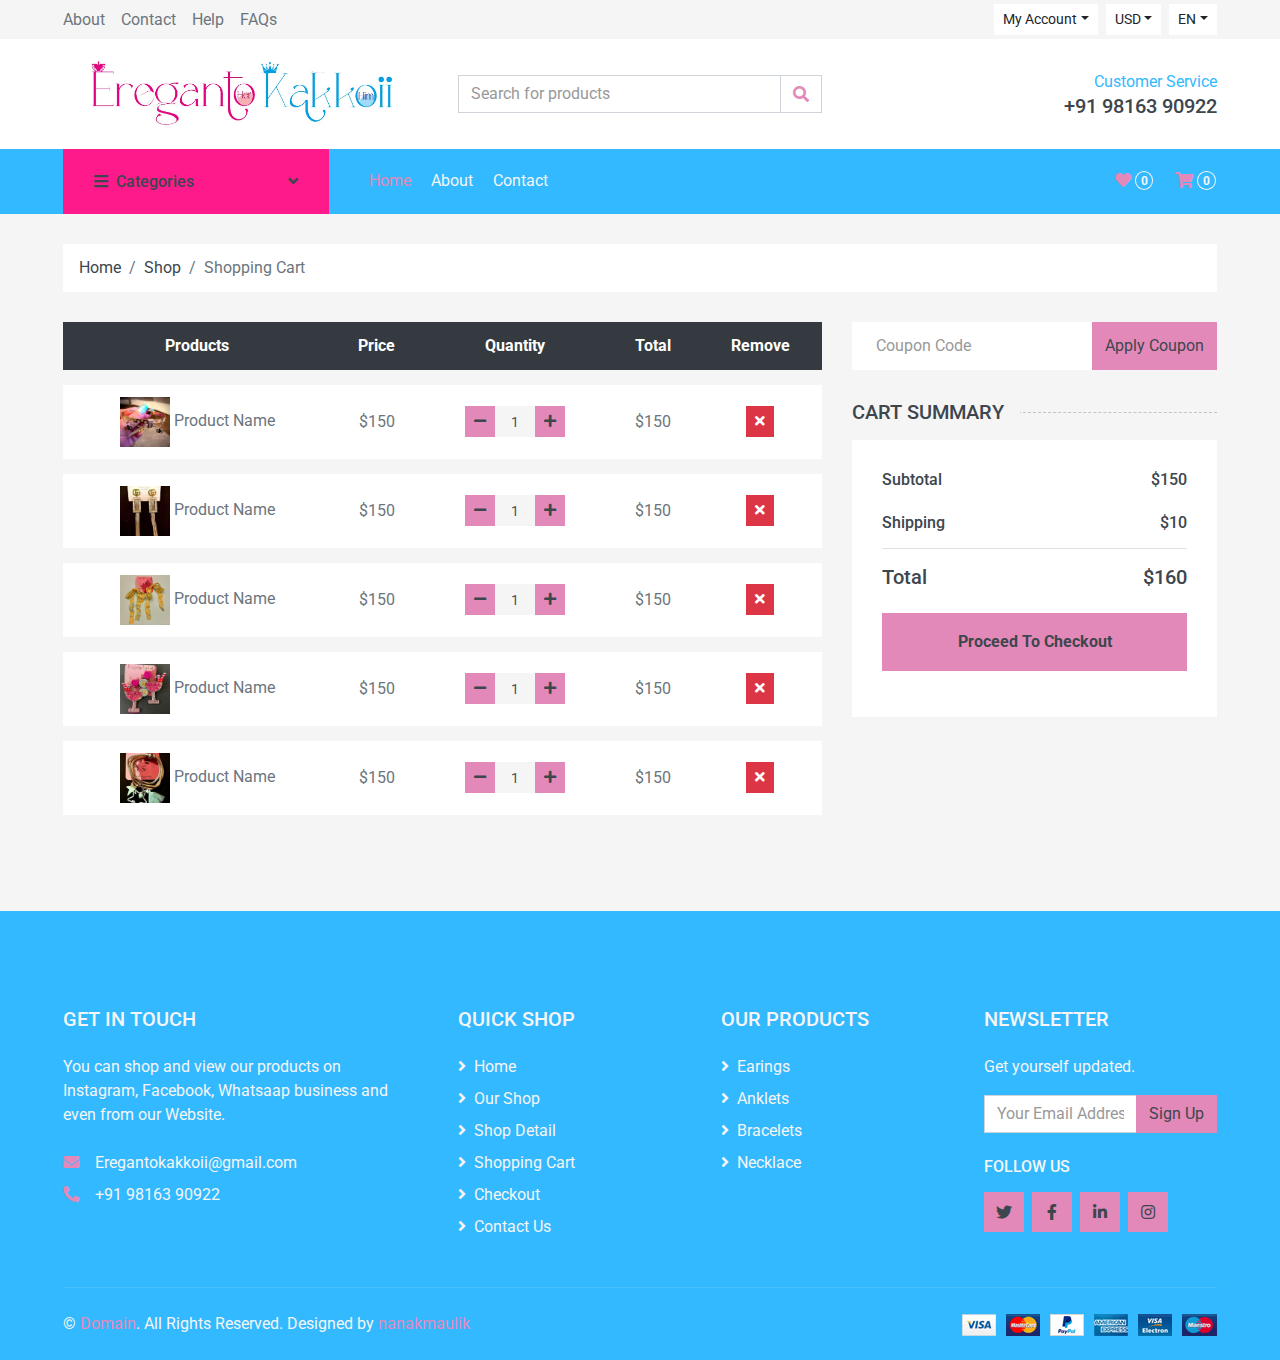
<file: cart.html>
<!DOCTYPE html>
<html lang="en">

<head>
    <meta charset="utf-8">
    <title>ereganto-kakkoii</title>
    <meta content="width=device-width, initial-scale=1.0" name="viewport">
    <meta content="Free HTML Templates" name="keywords">
    <meta content="Free HTML Templates" name="description">

    <!-- Favicon -->
    <link href="img/favicon.ico" rel="icon">

    <!-- Google Web Fonts -->
    <link rel="preconnect" href="https://fonts.gstatic.com">
    <link href="https://fonts.googleapis.com/css2?family=Roboto:wght@400;500;700&display=swap" rel="stylesheet">  

    <!-- Font Awesome -->
    <link href="https://cdnjs.cloudflare.com/ajax/libs/font-awesome/5.10.0/css/all.min.css" rel="stylesheet">

    <!-- Libraries Stylesheet -->
    <link href="lib/animate/animate.min.css" rel="stylesheet">
    <link href="lib/owlcarousel/assets/owl.carousel.min.css" rel="stylesheet">

    <!-- Customized Bootstrap Stylesheet -->
    <link href="css/style.css" rel="stylesheet">
</head>

<body>
    <!-- Topbar Start -->
    <div class="container-fluid">
        <div class="row bg-secondary py-1 px-xl-5"> 
            <div class="col-lg-6 d-none d-lg-block">
                <div class="d-inline-flex align-items-center h-100">
                    <a class="text-body mr-3" href="">About</a>
                    <a class="text-body mr-3" href="">Contact</a>
                    <a class="text-body mr-3" href="">Help</a>
                    <a class="text-body mr-3" href="">FAQs</a>
                </div>
            </div>
            <div class="col-lg-6 text-center text-lg-right">
                <div class="d-inline-flex align-items-center">
                    <div class="btn-group">
                        <button type="button" class="btn btn-sm btn-light dropdown-toggle" data-toggle="dropdown">My Account</button>
                        <div class="dropdown-menu dropdown-menu-right">
                            <button class="dropdown-item" type="button"><a href="/signIn.html">Sign In</a></button>
                            <button class="dropdown-item" type="button"><a href="/signUp.html">Sign Up</a></button>
                        </div>
                    </div>
                    <div class="btn-group mx-2">
                        <button type="button" class="btn btn-sm btn-light dropdown-toggle" data-toggle="dropdown">USD</button>
                        <div class="dropdown-menu dropdown-menu-right">
                            <button class="dropdown-item" type="button">EUR</button>
                            <button class="dropdown-item" type="button">GBP</button>
                            <button class="dropdown-item" type="button">CAD</button>
                        </div>
                    </div>
                    <div class="btn-group">
                        <button type="button" class="btn btn-sm btn-light dropdown-toggle" data-toggle="dropdown">EN</button>
                        <div class="dropdown-menu dropdown-menu-right">
                            <button class="dropdown-item" type="button">FR</button>
                            <button class="dropdown-item" type="button">AR</button>
                            <button class="dropdown-item" type="button">RU</button>
                        </div>
                    </div>
                </div>
                <div class="d-inline-flex align-items-center d-block d-lg-none">
                    <a href="" class="btn px-0 ml-2">
                        <i class="fas fa-heart text-dark"></i>
                        <span class="badge text-dark border border-dark rounded-circle" style="padding-bottom: 2px;">0</span>
                    </a>
                    <a href="" class="btn px-0 ml-2">
                        <i class="fas fa-shopping-cart text-dark"></i>
                        <span class="badge text-dark border border-dark rounded-circle" style="padding-bottom: 2px;">0</span>
                    </a>
                </div>
            </div>
        </div>
        <div class="row align-items-center bg-light py-3 px-xl-5 d-none d-lg-flex">
            <div class="col-lg-4">
                <a href="" class="text-decoration-none">
                   <!--  <span class="h1 text-uppercase text-primary bg-dark px-2">ereganto </span> -->
                    <!-- <span class="h1 text-uppercase text-dark bg-primary px-2 ml-n1">kakkoii</span> -->
                <img class="img-fluid" src="img/Logo.jpg" alt="">
                
                </a> 
            </div>
            <div class="col-lg-4 col-6 text-left">
                <form action="">
                    <div class="input-group">
                        <input type="text" class="form-control" placeholder="Search for products">
                        <div class="input-group-append">
                            <span class="input-group-text bg-transparent text-primary">
                                <i class="fa fa-search"></i>
                            </span>
                        </div>
                    </div>
                </form>
            </div>
            <div class="col-lg-4 col-6 text-right">
                <p class="m-0">Customer Service</p>
                <h5 class="m-0">+91 98163 90922</h5>
            </div>
        </div>
    </div>
    <!-- Topbar End -->


    <!-- Navbar Start -->
    <div class="container-fluid bg-dark mb-30">
        <div class="row px-xl-5">
            <div class="col-lg-3 d-none d-lg-block">
                <a class="btn d-flex align-items-center justify-content-between bg-primary w-100" data-toggle="collapse" href="#navbar-vertical" style="height: 65px; padding: 0 30px;">
                    <h6 class="text-dark m-0"><i class="fa fa-bars mr-2"></i>Categories</h6>
                    <i class="fa fa-angle-down text-dark"></i>
                </a>
                <nav class="collapse position-absolute navbar navbar-vertical navbar-light align-items-start p-0 bg-light" id="navbar-vertical" style="width: calc(100% - 30px); z-index: 999;">
                    <div class="navbar-nav w-100">
                        <div class="nav-item dropdown dropright">
                            <a href="jwellery.html" class="nav-link dropdown-toggle" data-toggle="dropdown">Jwellery <i class="fa fa-angle-right float-right mt-1"></i></a>
                             <div class="nav-item dropdown dropright">
                           <!--  <a href="#" class="nav-link dropdown-toggle" data-toggle="dropdown">Male <i class="fa fa-angle-right float-right mt-1"></i></a> -->
                            <div class="dropdown-menu position-absolute rounded-0 border-0 m-0">
 <a href="#" class="nav-link dropdown-toggle" data-toggle="dropdown">Male <i class="fa fa-angle-right float-right mt-1"></i></a>
 <a href="jwellery.html"  class="dropdown-item"> Rings </a>
  <a href=""  class="dropdown-item"> Chains</a>
   <a href=""  class="dropdown-item"> Bracelets </a> 

                                <a href="#" class="nav-link dropdown-toggle" data-toggle="dropdown">Female<i class="fa fa-angle-right float-right mt-1"></i></a>
                                <!-- <a href="" class="dropdown-item">Traditional Jwellery</a>
                                <a href="" class="dropdown-item">Ethenic Jwellery</a> -->
                            </div>
                        </div>
                        <!--  <div class="nav-item dropdown dropright">
                            <a href="#" class="nav-link dropdown-toggle" data-toggle="dropdown">Female <i class="fa fa-angle-right float-right mt-1"></i></a>
                            <div class="dropdown-menu position-absolute rounded-0 border-0 m-0">
                                <a href="" class="dropdown-item"> Diamond Jwellery</a>
                                <a href="" class="dropdown-item">Silver Jwellery</a>
                                <a href="" class="dropdown-item">Traditional Jwellery</a>
                                <a href="" class="dropdown-item">Ethenic Jwellery</a>
                            </div>
                        </div> -->
                           <!--  <div class="dropdown-menu position-absolute rounded-0 border-0 m-0">
                                <a href="" class="dropdown-item">American Diamond Jwellery</a>
                                <a href="" class="dropdown-item">Silver Jwellery</a>
                                <a href="" class="dropdown-item">Traditional Jwellery</a>
                                <a href="" class="dropdown-item">Ethenic Jwellery</a>
                            </div> -->
                        </div>
                        <a href="hairs.html" class="nav-item nav-link">Hair Accessories</a>
                        <a href="clothing.html" class="nav-item nav-link">Clothing</a>
                        <a href="clutches.html" class="nav-item nav-link">Clutches</a>
                        <a href="bp.html" class="nav-item nav-link">Bags and Purses</a>
                       <!--  <a href="" class="nav-item nav-link">Sportswear</a>
                        <a href="" class="nav-item nav-link">Jumpsuits</a>
                        <a href="" class="nav-item nav-link">Blazers</a>
                        <a href="" class="nav-item nav-link">Jackets</a>
                        <a href="" class="nav-item nav-link">Shoes</a> -->
                    </div>
                </nav>
            </div>
            <div class="col-lg-9">
                <nav class="navbar navbar-expand-lg bg-dark navbar-dark py-3 py-lg-0 px-0">
                    <a href="" class="text-decoration-none d-block d-lg-none">
                        <!-- <span class="h1 text-uppercase text-dark bg-light px-2">Erenganto</span>
                        <span class="h1 text-uppercase text-light bg-primary px-2 ml-n1">Kakkoii</span> -->
                   <img class="img-fluid" src="img/Logo.jpg" alt="">
                    </a>
                    <button type="button" class="navbar-toggler" data-toggle="collapse" data-target="#navbarCollapse">
                        <span class="navbar-toggler-icon"></span>
                    </button>
                    <div class="collapse navbar-collapse justify-content-between" id="navbarCollapse">
                        <div class="navbar-nav mr-auto py-0">
                            <a href="index.html" class="nav-item nav-link active">Home</a>
                            <a href="about.html" class="nav-item nav-link">About</a>
                            <!-- <a href="detail.html" class="nav-item nav-link">Shop Detail</a>
                            <div class="nav-item dropdown">
                                <a href="#" class="nav-link dropdown-toggle" data-toggle="dropdown">Pages <i class="fa fa-angle-down mt-1"></i></a>
                                <div class="dropdown-menu bg-primary rounded-0 border-0 m-0">
                                    <a href="cart.html" class="dropdown-item">Shopping Cart</a>
                                    <a href="checkout.html" class="dropdown-item">Checkout</a>
                                </div>
                            </div> -->
                            <a href="contact.html" class="nav-item nav-link">Contact</a>
                        </div>
                        <div class="navbar-nav ml-auto py-0 d-none d-lg-block">
                            <a href="" class="btn px-0">
                                <i class="fas fa-heart text-primary"></i>
                                <span class="badge text-secondary border border-secondary rounded-circle" style="padding-bottom: 2px;">0</span>
                            </a>
                            <a href="" class="btn px-0 ml-3">
                                <i class="fas fa-shopping-cart text-primary"></i>
                                <span class="badge text-secondary border border-secondary rounded-circle" style="padding-bottom: 2px;">0</span>
                            </a>
                        </div>
                    </div>
                </nav>
            </div>
        </div>
    </div>
    <!-- Navbar End -->


    <!-- Breadcrumb Start -->
    <div class="container-fluid">
        <div class="row px-xl-5">
            <div class="col-12">
                <nav class="breadcrumb bg-light mb-30">
                    <a class="breadcrumb-item text-dark" href="#">Home</a>
                    <a class="breadcrumb-item text-dark" href="#">Shop</a>
                    <span class="breadcrumb-item active">Shopping Cart</span>
                </nav>
            </div>
        </div>
    </div>
    <!-- Breadcrumb End -->


    <!-- Cart Start -->
    <div class="container-fluid">
        <div class="row px-xl-5">
            <div class="col-lg-8 table-responsive mb-5">
                <table class="table table-light table-borderless table-hover text-center mb-0">
                    <thead class="thead-dark">
                        <tr>
                            <th>Products</th>
                            <th>Price</th>
                            <th>Quantity</th>
                            <th>Total</th>
                            <th>Remove</th>
                        </tr>
                    </thead>
                    <tbody class="align-middle">
                        <tr>
                            <td class="align-middle"><img src="img/product-1.jpg" alt="" style="width: 50px;"> Product Name</td>
                            <td class="align-middle">$150</td>
                            <td class="align-middle">
                                <div class="input-group quantity mx-auto" style="width: 100px;">
                                    <div class="input-group-btn">
                                        <button class="btn btn-sm btn-primary btn-minus" >
                                        <i class="fa fa-minus"></i>
                                        </button>
                                    </div>
                                    <input type="text" class="form-control form-control-sm bg-secondary border-0 text-center" value="1">
                                    <div class="input-group-btn">
                                        <button class="btn btn-sm btn-primary btn-plus">
                                            <i class="fa fa-plus"></i>
                                        </button>
                                    </div>
                                </div>
                            </td>
                            <td class="align-middle">$150</td>
                            <td class="align-middle"><button class="btn btn-sm btn-danger"><i class="fa fa-times"></i></button></td>
                        </tr>
                        <tr>
                            <td class="align-middle"><img src="img/product-2.jpg" alt="" style="width: 50px;"> Product Name</td>
                            <td class="align-middle">$150</td>
                            <td class="align-middle">
                                <div class="input-group quantity mx-auto" style="width: 100px;">
                                    <div class="input-group-btn">
                                        <button class="btn btn-sm btn-primary btn-minus" >
                                        <i class="fa fa-minus"></i>
                                        </button>
                                    </div>
                                    <input type="text" class="form-control form-control-sm bg-secondary border-0 text-center" value="1">
                                    <div class="input-group-btn">
                                        <button class="btn btn-sm btn-primary btn-plus">
                                            <i class="fa fa-plus"></i>
                                        </button>
                                    </div>
                                </div>
                            </td>
                            <td class="align-middle">$150</td>
                            <td class="align-middle"><button class="btn btn-sm btn-danger"><i class="fa fa-times"></i></button></td>
                        </tr>
                        <tr>
                            <td class="align-middle"><img src="img/product-3.jpg" alt="" style="width: 50px;"> Product Name</td>
                            <td class="align-middle">$150</td>
                            <td class="align-middle">
                                <div class="input-group quantity mx-auto" style="width: 100px;">
                                    <div class="input-group-btn">
                                        <button class="btn btn-sm btn-primary btn-minus" >
                                        <i class="fa fa-minus"></i>
                                        </button>
                                    </div>
                                    <input type="text" class="form-control form-control-sm bg-secondary border-0 text-center" value="1">
                                    <div class="input-group-btn">
                                        <button class="btn btn-sm btn-primary btn-plus">
                                            <i class="fa fa-plus"></i>
                                        </button>
                                    </div>
                                </div>
                            </td>
                            <td class="align-middle">$150</td>
                            <td class="align-middle"><button class="btn btn-sm btn-danger"><i class="fa fa-times"></i></button></td>
                        </tr>
                        <tr>
                            <td class="align-middle"><img src="img/product-4.jpg" alt="" style="width: 50px;"> Product Name</td>
                            <td class="align-middle">$150</td>
                            <td class="align-middle">
                                <div class="input-group quantity mx-auto" style="width: 100px;">
                                    <div class="input-group-btn">
                                        <button class="btn btn-sm btn-primary btn-minus" >
                                        <i class="fa fa-minus"></i>
                                        </button>
                                    </div>
                                    <input type="text" class="form-control form-control-sm bg-secondary border-0 text-center" value="1">
                                    <div class="input-group-btn">
                                        <button class="btn btn-sm btn-primary btn-plus">
                                            <i class="fa fa-plus"></i>
                                        </button>
                                    </div>
                                </div>
                            </td>
                            <td class="align-middle">$150</td>
                            <td class="align-middle"><button class="btn btn-sm btn-danger"><i class="fa fa-times"></i></button></td>
                        </tr>
                        <tr>
                            <td class="align-middle"><img src="img/product-5.jpg" alt="" style="width: 50px;"> Product Name</td>
                            <td class="align-middle">$150</td>
                            <td class="align-middle">
                                <div class="input-group quantity mx-auto" style="width: 100px;">
                                    <div class="input-group-btn">
                                        <button class="btn btn-sm btn-primary btn-minus" >
                                        <i class="fa fa-minus"></i>
                                        </button>
                                    </div>
                                    <input type="text" class="form-control form-control-sm bg-secondary border-0 text-center" value="1">
                                    <div class="input-group-btn">
                                        <button class="btn btn-sm btn-primary btn-plus">
                                            <i class="fa fa-plus"></i>
                                        </button>
                                    </div>
                                </div>
                            </td>
                            <td class="align-middle">$150</td>
                            <td class="align-middle"><button class="btn btn-sm btn-danger"><i class="fa fa-times"></i></button></td>
                        </tr>
                    </tbody>
                </table>
            </div>
            <div class="col-lg-4">
                <form class="mb-30" action="">
                    <div class="input-group">
                        <input type="text" class="form-control border-0 p-4" placeholder="Coupon Code">
                        <div class="input-group-append">
                            <button class="btn btn-primary">Apply Coupon</button>
                        </div>
                    </div>
                </form>
                <h5 class="section-title position-relative text-uppercase mb-3"><span class="bg-secondary pr-3">Cart Summary</span></h5>
                <div class="bg-light p-30 mb-5">
                    <div class="border-bottom pb-2">
                        <div class="d-flex justify-content-between mb-3">
                            <h6>Subtotal</h6>
                            <h6>$150</h6>
                        </div>
                        <div class="d-flex justify-content-between">
                            <h6 class="font-weight-medium">Shipping</h6>
                            <h6 class="font-weight-medium">$10</h6>
                        </div>
                    </div>
                    <div class="pt-2">
                        <div class="d-flex justify-content-between mt-2">
                            <h5>Total</h5>
                            <h5>$160</h5>
                        </div>
                        <button class="btn btn-block btn-primary font-weight-bold my-3 py-3">Proceed To Checkout</button>
                    </div>
                </div>
            </div>
        </div>
    </div>
    <!-- Cart End -->


    <!-- Footer Start -->
     <div class="container-fluid bg-dark text-secondary mt-5 pt-5">
        <div class="row px-xl-5 pt-5">
            <div class="col-lg-4 col-md-12 mb-5 pr-3 pr-xl-5">
                <h5 class="text-secondary text-uppercase mb-4">Get In Touch</h5>
                <p class="mb-4">You can shop and view our products on Instagram, Facebook, Whatsaap business and even from our Website.</p>
                <!-- <p class="mb-2"><i class="fa fa-map-marker-alt text-primary mr-3"></i>123 Street, New York, USA</p> -->
                <p class="mb-2"><i class="fa fa-envelope text-primary mr-3"></i>Eregantokakkoii@gmail.com</p>
                <p class="mb-0"><i class="fa fa-phone-alt text-primary mr-3"></i>+91 98163 90922</p>
            </div>
            <div class="col-lg-8 col-md-12">
                <div class="row">
                    <div class="col-md-4 mb-5">
                        <h5 class="text-secondary text-uppercase mb-4">Quick Shop</h5>
                        <div class="d-flex flex-column justify-content-start">
                            <a class="text-secondary mb-2" href="index.html"><i class="fa fa-angle-right mr-2"></i>Home</a>
                            <a class="text-secondary mb-2" href="shop.html"><i class="fa fa-angle-right mr-2"></i>Our Shop</a>
                            <a class="text-secondary mb-2" href="detail.html"><i class="fa fa-angle-right mr-2"></i>Shop Detail</a>
                            <a class="text-secondary mb-2" href="cart.html"><i class="fa fa-angle-right mr-2"></i>Shopping Cart</a>
                            <a class="text-secondary mb-2" href="checkout.html"><i class="fa fa-angle-right mr-2"></i>Checkout</a>
                            <a class="text-secondary" href="contact.html"><i class="fa fa-angle-right mr-2"></i>Contact Us</a>
                        </div>
                    </div>
                    <div class="col-md-4 mb-5">
                        <h5 class="text-secondary text-uppercase mb-4">Our Products</h5>
                        <div class="d-flex flex-column justify-content-start">
                            <a class="text-secondary mb-2" href="shop.html"><i class="fa fa-angle-right mr-2"></i>Earings</a>
                            <a class="text-secondary mb-2" href="shop.html"><i class="fa fa-angle-right mr-2"></i>Anklets</a>
                            <a class="text-secondary mb-2" href="shop.html"><i class="fa fa-angle-right mr-2"></i>Bracelets</a>
                            <a class="text-secondary mb-2" href="shop.html"><i class="fa fa-angle-right mr-2"></i>Necklace</a>
                            <!-- <a class="text-secondary mb-2" href="#"><i class="fa fa-angle-right mr-2"></i>Checkout</a> -->
                            <!-- <a class="text-secondary" href="#"><i class="fa fa-angle-right mr-2"></i>Contact Us</a> -->
                        </div>
                    </div>
                    <div class="col-md-4 mb-5">
                        <h5 class="text-secondary text-uppercase mb-4">Newsletter</h5>
                        <p>Get yourself updated.</p>
                        <form action="">
                            <div class="input-group">
                                <input type="text" class="form-control" placeholder="Your Email Address">
                                <div class="input-group-append">
                                    <button class="btn btn-primary">Sign Up</button>
                                </div>
                            </div>
                        </form>
                        <h6 class="text-secondary text-uppercase mt-4 mb-3">Follow Us</h6>
                        <div class="d-flex">
                            <a class="btn btn-primary btn-square mr-2" href="#"><i class="fab fa-twitter"></i></a>
                            <a class="btn btn-primary btn-square mr-2" href="#"><i class="fab fa-facebook-f"></i></a>
                            <a class="btn btn-primary btn-square mr-2" href="#"><i class="fab fa-linkedin-in"></i></a>
                            <a class="btn btn-primary btn-square" href="https://instagram.com/ereganto_kakkoii_?igshid=YmMyMTA2M2Y="><i class="fab fa-instagram"></i></a>
                        </div>
                    </div>
                </div>
            </div>
        </div>
        <div class="row border-top mx-xl-5 py-4" style="border-color: rgba(256, 256, 256, .1) !important;">
            <div class="col-md-6 px-xl-0">
                <p class="mb-md-0 text-center text-md-left text-secondary">
                    &copy; <a class="text-primary" href="#">Domain</a>. All Rights Reserved. Designed
                    by
                    <a class="text-primary" href="https://kkcoders.co">nanakmaulik</a>
                </p>
            </div>
            <div class="col-md-6 px-xl-0 text-center text-md-right">
                <img class="img-fluid" src="img/payments.png" alt="">
            </div>
        </div>
    </div>
    <!-- Footer End -->


    <!-- Back to Top -->
    <a href="#" class="btn btn-primary back-to-top"><i class="fa fa-angle-double-up"></i></a>


    <!-- JavaScript Libraries -->
    <script src="https://code.jquery.com/jquery-3.4.1.min.js"></script>
    <script src="https://stackpath.bootstrapcdn.com/bootstrap/4.4.1/js/bootstrap.bundle.min.js"></script>
    <script src="lib/easing/easing.min.js"></script>
    <script src="lib/owlcarousel/owl.carousel.min.js"></script>

    <!-- Contact Javascript File -->
    <script src="mail/jqBootstrapValidation.min.js"></script>
    <script src="mail/contact.js"></script>

    <!-- Template Javascript -->
    <script src="js/main.js"></script>
</body>

</html>
</file>
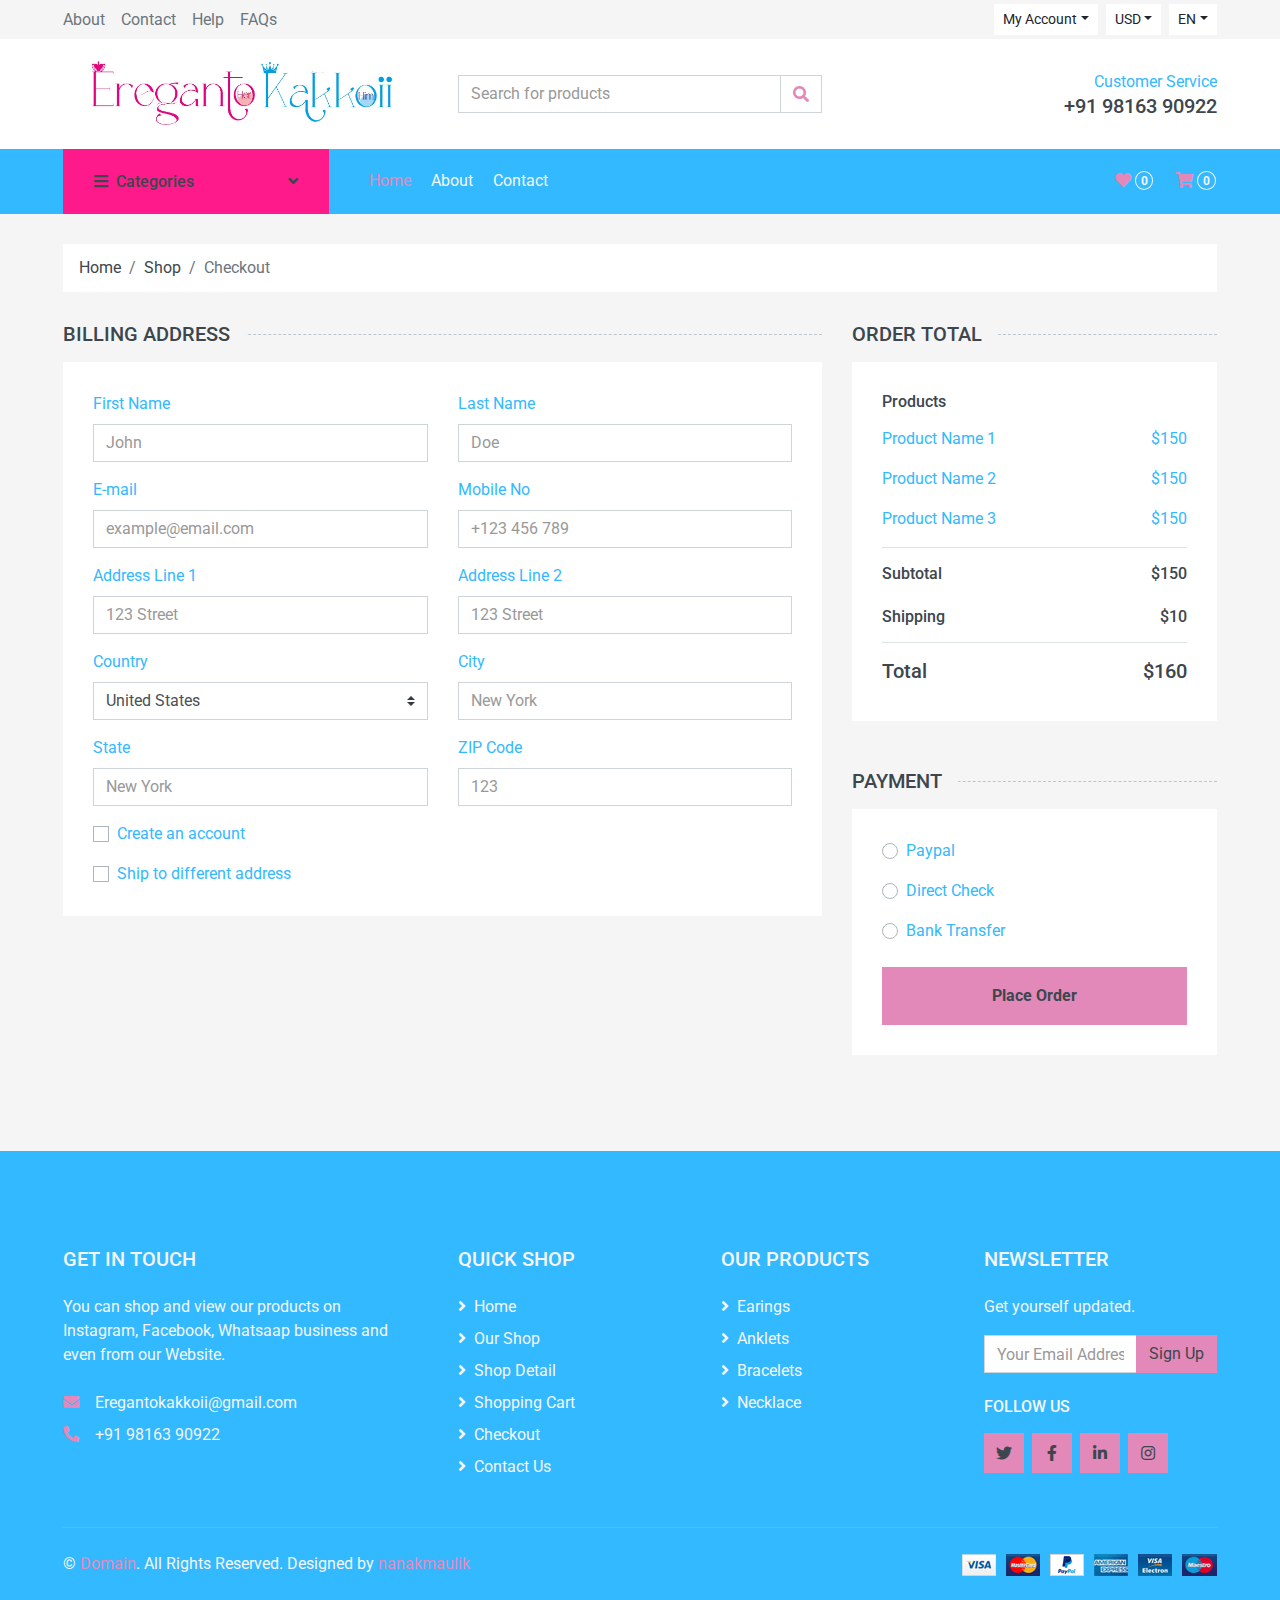
<file: checkout.html>
<!DOCTYPE html>
<html lang="en">

<head>
    <meta charset="utf-8">
    <title>ereganto-kakkoii</title>
    <meta content="width=device-width, initial-scale=1.0" name="viewport">
    <meta content="Free HTML Templates" name="keywords">
    <meta content="Free HTML Templates" name="description">

    <!-- Favicon -->
    <link href="img/favicon.ico" rel="icon">

    <!-- Google Web Fonts -->
    <link rel="preconnect" href="https://fonts.gstatic.com">
    <link href="https://fonts.googleapis.com/css2?family=Roboto:wght@400;500;700&display=swap" rel="stylesheet">  

    <!-- Font Awesome -->
    <link href="https://cdnjs.cloudflare.com/ajax/libs/font-awesome/5.10.0/css/all.min.css" rel="stylesheet">

    <!-- Libraries Stylesheet -->
    <link href="lib/animate/animate.min.css" rel="stylesheet">
    <link href="lib/owlcarousel/assets/owl.carousel.min.css" rel="stylesheet">

    <!-- Customized Bootstrap Stylesheet -->
    <link href="css/style.css" rel="stylesheet">
</head>

<body>
    <!-- Topbar Start -->
    <div class="container-fluid">
        <div class="row bg-secondary py-1 px-xl-5"> 
            <div class="col-lg-6 d-none d-lg-block">
                <div class="d-inline-flex align-items-center h-100">
                    <a class="text-body mr-3" href="">About</a>
                    <a class="text-body mr-3" href="">Contact</a>
                    <a class="text-body mr-3" href="">Help</a>
                    <a class="text-body mr-3" href="">FAQs</a>
                </div>
            </div>
            <div class="col-lg-6 text-center text-lg-right">
                <div class="d-inline-flex align-items-center">
                    <div class="btn-group">
                        <button type="button" class="btn btn-sm btn-light dropdown-toggle" data-toggle="dropdown">My Account</button>
                        <div class="dropdown-menu dropdown-menu-right">
                            <button class="dropdown-item" type="button"><a href="/signIn.html">Sign In</a></button>
                            <button class="dropdown-item" type="button"><a href="/signUp.html">Sign Up</a></button>
                        </div>
                    </div>
                    <div class="btn-group mx-2">
                        <button type="button" class="btn btn-sm btn-light dropdown-toggle" data-toggle="dropdown">USD</button>
                        <div class="dropdown-menu dropdown-menu-right">
                            <button class="dropdown-item" type="button">EUR</button>
                            <button class="dropdown-item" type="button">GBP</button>
                            <button class="dropdown-item" type="button">CAD</button>
                        </div>
                    </div>
                    <div class="btn-group">
                        <button type="button" class="btn btn-sm btn-light dropdown-toggle" data-toggle="dropdown">EN</button>
                        <div class="dropdown-menu dropdown-menu-right">
                            <button class="dropdown-item" type="button">FR</button>
                            <button class="dropdown-item" type="button">AR</button>
                            <button class="dropdown-item" type="button">RU</button>
                        </div>
                    </div>
                </div>
                <div class="d-inline-flex align-items-center d-block d-lg-none">
                    <a href="" class="btn px-0 ml-2">
                        <i class="fas fa-heart text-dark"></i>
                        <span class="badge text-dark border border-dark rounded-circle" style="padding-bottom: 2px;">0</span>
                    </a>
                    <a href="" class="btn px-0 ml-2">
                        <i class="fas fa-shopping-cart text-dark"></i>
                        <span class="badge text-dark border border-dark rounded-circle" style="padding-bottom: 2px;">0</span>
                    </a>
                </div>
            </div>
        </div>
        <div class="row align-items-center bg-light py-3 px-xl-5 d-none d-lg-flex">
            <div class="col-lg-4">
                <a href="" class="text-decoration-none">
                   <!--  <span class="h1 text-uppercase text-primary bg-dark px-2">ereganto </span> -->
                    <!-- <span class="h1 text-uppercase text-dark bg-primary px-2 ml-n1">kakkoii</span> -->
                <img class="img-fluid" src="img/Logo.jpg" alt="">
                
                </a> 
            </div>
            <div class="col-lg-4 col-6 text-left">
                <form action="">
                    <div class="input-group">
                        <input type="text" class="form-control" placeholder="Search for products">
                        <div class="input-group-append">
                            <span class="input-group-text bg-transparent text-primary">
                                <i class="fa fa-search"></i>
                            </span>
                        </div>
                    </div>
                </form>
            </div>
            <div class="col-lg-4 col-6 text-right">
                <p class="m-0">Customer Service</p>
                <h5 class="m-0">+91 98163 90922</h5>
            </div>
        </div>
    </div>
    <!-- Topbar End -->


    <!-- Navbar Start -->
    <div class="container-fluid bg-dark mb-30">
        <div class="row px-xl-5">
            <div class="col-lg-3 d-none d-lg-block">
                <a class="btn d-flex align-items-center justify-content-between bg-primary w-100" data-toggle="collapse" href="#navbar-vertical" style="height: 65px; padding: 0 30px;">
                    <h6 class="text-dark m-0"><i class="fa fa-bars mr-2"></i>Categories</h6>
                    <i class="fa fa-angle-down text-dark"></i>
                </a>
                <nav class="collapse position-absolute navbar navbar-vertical navbar-light align-items-start p-0 bg-light" id="navbar-vertical" style="width: calc(100% - 30px); z-index: 999;">
                    <div class="navbar-nav w-100">
                        <div class="nav-item dropdown dropright">
                            <a href="jwellery.html" class="nav-link dropdown-toggle" data-toggle="dropdown">Jwellery <i class="fa fa-angle-right float-right mt-1"></i></a>
                             <div class="nav-item dropdown dropright">
                           <!--  <a href="#" class="nav-link dropdown-toggle" data-toggle="dropdown">Male <i class="fa fa-angle-right float-right mt-1"></i></a> -->
                            <div class="dropdown-menu position-absolute rounded-0 border-0 m-0">
 <a href="#" class="nav-link dropdown-toggle" data-toggle="dropdown">Male <i class="fa fa-angle-right float-right mt-1"></i></a>
 <a href="jwellery.html"  class="dropdown-item"> Rings </a>
  <a href=""  class="dropdown-item"> Chains</a>
   <a href=""  class="dropdown-item"> Bracelets </a> 

                                <a href="#" class="nav-link dropdown-toggle" data-toggle="dropdown">Female<i class="fa fa-angle-right float-right mt-1"></i></a>
                                <!-- <a href="" class="dropdown-item">Traditional Jwellery</a>
                                <a href="" class="dropdown-item">Ethenic Jwellery</a> -->
                            </div>
                        </div>
                        <!--  <div class="nav-item dropdown dropright">
                            <a href="#" class="nav-link dropdown-toggle" data-toggle="dropdown">Female <i class="fa fa-angle-right float-right mt-1"></i></a>
                            <div class="dropdown-menu position-absolute rounded-0 border-0 m-0">
                                <a href="" class="dropdown-item"> Diamond Jwellery</a>
                                <a href="" class="dropdown-item">Silver Jwellery</a>
                                <a href="" class="dropdown-item">Traditional Jwellery</a>
                                <a href="" class="dropdown-item">Ethenic Jwellery</a>
                            </div>
                        </div> -->
                           <!--  <div class="dropdown-menu position-absolute rounded-0 border-0 m-0">
                                <a href="" class="dropdown-item">American Diamond Jwellery</a>
                                <a href="" class="dropdown-item">Silver Jwellery</a>
                                <a href="" class="dropdown-item">Traditional Jwellery</a>
                                <a href="" class="dropdown-item">Ethenic Jwellery</a>
                            </div> -->
                        </div>
                        <a href="hairs.html" class="nav-item nav-link">Hair Accessories</a>
                        <a href="clothing.html" class="nav-item nav-link">Clothing</a>
                        <a href="clutches.html" class="nav-item nav-link">Clutches</a>
                        <a href="bp.html" class="nav-item nav-link">Bags and Purses</a>
                       <!--  <a href="" class="nav-item nav-link">Sportswear</a>
                        <a href="" class="nav-item nav-link">Jumpsuits</a>
                        <a href="" class="nav-item nav-link">Blazers</a>
                        <a href="" class="nav-item nav-link">Jackets</a>
                        <a href="" class="nav-item nav-link">Shoes</a> -->
                    </div>
                </nav>
            </div>
            <div class="col-lg-9">
                <nav class="navbar navbar-expand-lg bg-dark navbar-dark py-3 py-lg-0 px-0">
                    <a href="" class="text-decoration-none d-block d-lg-none">
                        <!-- <span class="h1 text-uppercase text-dark bg-light px-2">Erenganto</span>
                        <span class="h1 text-uppercase text-light bg-primary px-2 ml-n1">Kakkoii</span> -->
                   <img class="img-fluid" src="img/Logo.jpg" alt="">
                    </a>
                    <button type="button" class="navbar-toggler" data-toggle="collapse" data-target="#navbarCollapse">
                        <span class="navbar-toggler-icon"></span>
                    </button>
                    <div class="collapse navbar-collapse justify-content-between" id="navbarCollapse">
                        <div class="navbar-nav mr-auto py-0">
                            <a href="index.html" class="nav-item nav-link active">Home</a>
                            <a href="about.html" class="nav-item nav-link">About</a>
                            <!-- <a href="detail.html" class="nav-item nav-link">Shop Detail</a>
                            <div class="nav-item dropdown">
                                <a href="#" class="nav-link dropdown-toggle" data-toggle="dropdown">Pages <i class="fa fa-angle-down mt-1"></i></a>
                                <div class="dropdown-menu bg-primary rounded-0 border-0 m-0">
                                    <a href="cart.html" class="dropdown-item">Shopping Cart</a>
                                    <a href="checkout.html" class="dropdown-item">Checkout</a>
                                </div>
                            </div> -->
                            <a href="contact.html" class="nav-item nav-link">Contact</a>
                        </div>
                        <div class="navbar-nav ml-auto py-0 d-none d-lg-block">
                            <a href="" class="btn px-0">
                                <i class="fas fa-heart text-primary"></i>
                                <span class="badge text-secondary border border-secondary rounded-circle" style="padding-bottom: 2px;">0</span>
                            </a>
                            <a href="" class="btn px-0 ml-3">
                                <i class="fas fa-shopping-cart text-primary"></i>
                                <span class="badge text-secondary border border-secondary rounded-circle" style="padding-bottom: 2px;">0</span>
                            </a>
                        </div>
                    </div>
                </nav>
            </div>
        </div>
    </div>
    <!-- Navbar End -->


    <!-- Breadcrumb Start -->
    <div class="container-fluid">
        <div class="row px-xl-5">
            <div class="col-12">
                <nav class="breadcrumb bg-light mb-30">
                    <a class="breadcrumb-item text-dark" href="#">Home</a>
                    <a class="breadcrumb-item text-dark" href="#">Shop</a>
                    <span class="breadcrumb-item active">Checkout</span>
                </nav>
            </div>
        </div>
    </div>
    <!-- Breadcrumb End -->


    <!-- Checkout Start -->
    <div class="container-fluid">
        <div class="row px-xl-5">
            <div class="col-lg-8">
                <h5 class="section-title position-relative text-uppercase mb-3"><span class="bg-secondary pr-3">Billing Address</span></h5>
                <div class="bg-light p-30 mb-5">
                    <div class="row">
                        <div class="col-md-6 form-group">
                            <label>First Name</label>
                            <input class="form-control" type="text" placeholder="John">
                        </div>
                        <div class="col-md-6 form-group">
                            <label>Last Name</label>
                            <input class="form-control" type="text" placeholder="Doe">
                        </div>
                        <div class="col-md-6 form-group">
                            <label>E-mail</label>
                            <input class="form-control" type="text" placeholder="example@email.com">
                        </div>
                        <div class="col-md-6 form-group">
                            <label>Mobile No</label>
                            <input class="form-control" type="text" placeholder="+123 456 789">
                        </div>
                        <div class="col-md-6 form-group">
                            <label>Address Line 1</label>
                            <input class="form-control" type="text" placeholder="123 Street">
                        </div>
                        <div class="col-md-6 form-group">
                            <label>Address Line 2</label>
                            <input class="form-control" type="text" placeholder="123 Street">
                        </div>
                        <div class="col-md-6 form-group">
                            <label>Country</label>
                            <select class="custom-select">
                                <option selected>United States</option>
                                <option>Afghanistan</option>
                                <option>Albania</option>
                                <option>Algeria</option>
                            </select>
                        </div>
                        <div class="col-md-6 form-group">
                            <label>City</label>
                            <input class="form-control" type="text" placeholder="New York">
                        </div>
                        <div class="col-md-6 form-group">
                            <label>State</label>
                            <input class="form-control" type="text" placeholder="New York">
                        </div>
                        <div class="col-md-6 form-group">
                            <label>ZIP Code</label>
                            <input class="form-control" type="text" placeholder="123">
                        </div>
                        <div class="col-md-12 form-group">
                            <div class="custom-control custom-checkbox">
                                <input type="checkbox" class="custom-control-input" id="newaccount">
                                <label class="custom-control-label" for="newaccount">Create an account</label>
                            </div>
                        </div>
                        <div class="col-md-12">
                            <div class="custom-control custom-checkbox">
                                <input type="checkbox" class="custom-control-input" id="shipto">
                                <label class="custom-control-label" for="shipto"  data-toggle="collapse" data-target="#shipping-address">Ship to different address</label>
                            </div>
                        </div>
                    </div>
                </div>
                <div class="collapse mb-5" id="shipping-address">
                    <h5 class="section-title position-relative text-uppercase mb-3"><span class="bg-secondary pr-3">Shipping Address</span></h5>
                    <div class="bg-light p-30">
                        <div class="row">
                            <div class="col-md-6 form-group">
                                <label>First Name</label>
                                <input class="form-control" type="text" placeholder="John">
                            </div>
                            <div class="col-md-6 form-group">
                                <label>Last Name</label>
                                <input class="form-control" type="text" placeholder="Doe">
                            </div>
                            <div class="col-md-6 form-group">
                                <label>E-mail</label>
                                <input class="form-control" type="text" placeholder="example@email.com">
                            </div>
                            <div class="col-md-6 form-group">
                                <label>Mobile No</label>
                                <input class="form-control" type="text" placeholder="+123 456 789">
                            </div>
                            <div class="col-md-6 form-group">
                                <label>Address Line 1</label>
                                <input class="form-control" type="text" placeholder="123 Street">
                            </div>
                            <div class="col-md-6 form-group">
                                <label>Address Line 2</label>
                                <input class="form-control" type="text" placeholder="123 Street">
                            </div>
                            <div class="col-md-6 form-group">
                                <label>Country</label>
                                <select class="custom-select">
                                    <option selected>United States</option>
                                    <option>Afghanistan</option>
                                    <option>Albania</option>
                                    <option>Algeria</option>
                                </select>
                            </div>
                            <div class="col-md-6 form-group">
                                <label>City</label>
                                <input class="form-control" type="text" placeholder="New York">
                            </div>
                            <div class="col-md-6 form-group">
                                <label>State</label>
                                <input class="form-control" type="text" placeholder="New York">
                            </div>
                            <div class="col-md-6 form-group">
                                <label>ZIP Code</label>
                                <input class="form-control" type="text" placeholder="123">
                            </div>
                        </div>
                    </div>
                </div>
            </div>
            <div class="col-lg-4">
                <h5 class="section-title position-relative text-uppercase mb-3"><span class="bg-secondary pr-3">Order Total</span></h5>
                <div class="bg-light p-30 mb-5">
                    <div class="border-bottom">
                        <h6 class="mb-3">Products</h6>
                        <div class="d-flex justify-content-between">
                            <p>Product Name 1</p>
                            <p>$150</p>
                        </div>
                        <div class="d-flex justify-content-between">
                            <p>Product Name 2</p>
                            <p>$150</p>
                        </div>
                        <div class="d-flex justify-content-between">
                            <p>Product Name 3</p>
                            <p>$150</p>
                        </div>
                    </div>
                    <div class="border-bottom pt-3 pb-2">
                        <div class="d-flex justify-content-between mb-3">
                            <h6>Subtotal</h6>
                            <h6>$150</h6>
                        </div>
                        <div class="d-flex justify-content-between">
                            <h6 class="font-weight-medium">Shipping</h6>
                            <h6 class="font-weight-medium">$10</h6>
                        </div>
                    </div>
                    <div class="pt-2">
                        <div class="d-flex justify-content-between mt-2">
                            <h5>Total</h5>
                            <h5>$160</h5>
                        </div>
                    </div>
                </div>
                <div class="mb-5">
                    <h5 class="section-title position-relative text-uppercase mb-3"><span class="bg-secondary pr-3">Payment</span></h5>
                    <div class="bg-light p-30">
                        <div class="form-group">
                            <div class="custom-control custom-radio">
                                <input type="radio" class="custom-control-input" name="payment" id="paypal">
                                <label class="custom-control-label" for="paypal">Paypal</label>
                            </div>
                        </div>
                        <div class="form-group">
                            <div class="custom-control custom-radio">
                                <input type="radio" class="custom-control-input" name="payment" id="directcheck">
                                <label class="custom-control-label" for="directcheck">Direct Check</label>
                            </div>
                        </div>
                        <div class="form-group mb-4">
                            <div class="custom-control custom-radio">
                                <input type="radio" class="custom-control-input" name="payment" id="banktransfer">
                                <label class="custom-control-label" for="banktransfer">Bank Transfer</label>
                            </div>
                        </div>
                        <button class="btn btn-block btn-primary font-weight-bold py-3"  onclick="paypal-gateway">Place Order</button>
                    </div>
                </div>
            </div>
        </div>
    </div>

    <!--Paypal Gateway-->






    <!-- Checkout End -->


    <!-- Footer Start -->
   <div class="container-fluid bg-dark text-secondary mt-5 pt-5">
        <div class="row px-xl-5 pt-5">
            <div class="col-lg-4 col-md-12 mb-5 pr-3 pr-xl-5">
                <h5 class="text-secondary text-uppercase mb-4">Get In Touch</h5>
                <p class="mb-4">You can shop and view our products on Instagram, Facebook, Whatsaap business and even from our Website.</p>
                <!-- <p class="mb-2"><i class="fa fa-map-marker-alt text-primary mr-3"></i>123 Street, New York, USA</p> -->
                <p class="mb-2"><i class="fa fa-envelope text-primary mr-3"></i>Eregantokakkoii@gmail.com</p>
                <p class="mb-0"><i class="fa fa-phone-alt text-primary mr-3"></i>+91 98163 90922</p>
            </div>
            <div class="col-lg-8 col-md-12">
                <div class="row">
                    <div class="col-md-4 mb-5">
                        <h5 class="text-secondary text-uppercase mb-4">Quick Shop</h5>
                        <div class="d-flex flex-column justify-content-start">
                            <a class="text-secondary mb-2" href="index.html"><i class="fa fa-angle-right mr-2"></i>Home</a>
                            <a class="text-secondary mb-2" href="shop.html"><i class="fa fa-angle-right mr-2"></i>Our Shop</a>
                            <a class="text-secondary mb-2" href="detail.html"><i class="fa fa-angle-right mr-2"></i>Shop Detail</a>
                            <a class="text-secondary mb-2" href="cart.html"><i class="fa fa-angle-right mr-2"></i>Shopping Cart</a>
                            <a class="text-secondary mb-2" href="checkout.html"><i class="fa fa-angle-right mr-2"></i>Checkout</a>
                            <a class="text-secondary" href="contact.html"><i class="fa fa-angle-right mr-2"></i>Contact Us</a>
                        </div>
                    </div>
                    <div class="col-md-4 mb-5">
                        <h5 class="text-secondary text-uppercase mb-4">Our Products</h5>
                        <div class="d-flex flex-column justify-content-start">
                            <a class="text-secondary mb-2" href="shop.html"><i class="fa fa-angle-right mr-2"></i>Earings</a>
                            <a class="text-secondary mb-2" href="shop.html"><i class="fa fa-angle-right mr-2"></i>Anklets</a>
                            <a class="text-secondary mb-2" href="shop.html"><i class="fa fa-angle-right mr-2"></i>Bracelets</a>
                            <a class="text-secondary mb-2" href="shop.html"><i class="fa fa-angle-right mr-2"></i>Necklace</a>
                            <!-- <a class="text-secondary mb-2" href="#"><i class="fa fa-angle-right mr-2"></i>Checkout</a> -->
                            <!-- <a class="text-secondary" href="#"><i class="fa fa-angle-right mr-2"></i>Contact Us</a> -->
                        </div>
                    </div>
                    <div class="col-md-4 mb-5">
                        <h5 class="text-secondary text-uppercase mb-4">Newsletter</h5>
                        <p>Get yourself updated.</p>
                        <form action="">
                            <div class="input-group">
                                <input type="text" class="form-control" placeholder="Your Email Address">
                                <div class="input-group-append">
                                    <button class="btn btn-primary">Sign Up</button>
                                </div>
                            </div>
                        </form>
                        <h6 class="text-secondary text-uppercase mt-4 mb-3">Follow Us</h6>
                        <div class="d-flex">
                            <a class="btn btn-primary btn-square mr-2" href="#"><i class="fab fa-twitter"></i></a>
                            <a class="btn btn-primary btn-square mr-2" href="#"><i class="fab fa-facebook-f"></i></a>
                            <a class="btn btn-primary btn-square mr-2" href="#"><i class="fab fa-linkedin-in"></i></a>
                            <a class="btn btn-primary btn-square" href="https://instagram.com/ereganto_kakkoii_?igshid=YmMyMTA2M2Y="><i class="fab fa-instagram"></i></a>
                        </div>
                    </div>
                </div>
            </div>
        </div>
        <div class="row border-top mx-xl-5 py-4" style="border-color: rgba(256, 256, 256, .1) !important;">
            <div class="col-md-6 px-xl-0">
                <p class="mb-md-0 text-center text-md-left text-secondary">
                    &copy; <a class="text-primary" href="#">Domain</a>. All Rights Reserved. Designed
                    by
                    <a class="text-primary" href="https://kkcoders.co">nanakmaulik</a>
                </p>
            </div>
            <div class="col-md-6 px-xl-0 text-center text-md-right">
                <img class="img-fluid" src="img/payments.png" alt="">
            </div>
        </div>
    </div>
    <!-- Footer End -->


    <!-- Back to Top -->
    <a href="#" class="btn btn-primary back-to-top"><i class="fa fa-angle-double-up"></i></a>


    <!-- JavaScript Libraries -->
    <script src="https://code.jquery.com/jquery-3.4.1.min.js"></script>
    <script src="https://stackpath.bootstrapcdn.com/bootstrap/4.4.1/js/bootstrap.bundle.min.js"></script>
    <script src="lib/easing/easing.min.js"></script>
    <script src="lib/owlcarousel/owl.carousel.min.js"></script>

    <!-- Contact Javascript File -->
    <script src="mail/jqBootstrapValidation.min.js"></script>
    <script src="mail/contact.js"></script>

    <!-- Template Javascript -->
    <script src="js/main.js"></script>
</body>

</html>
</file>
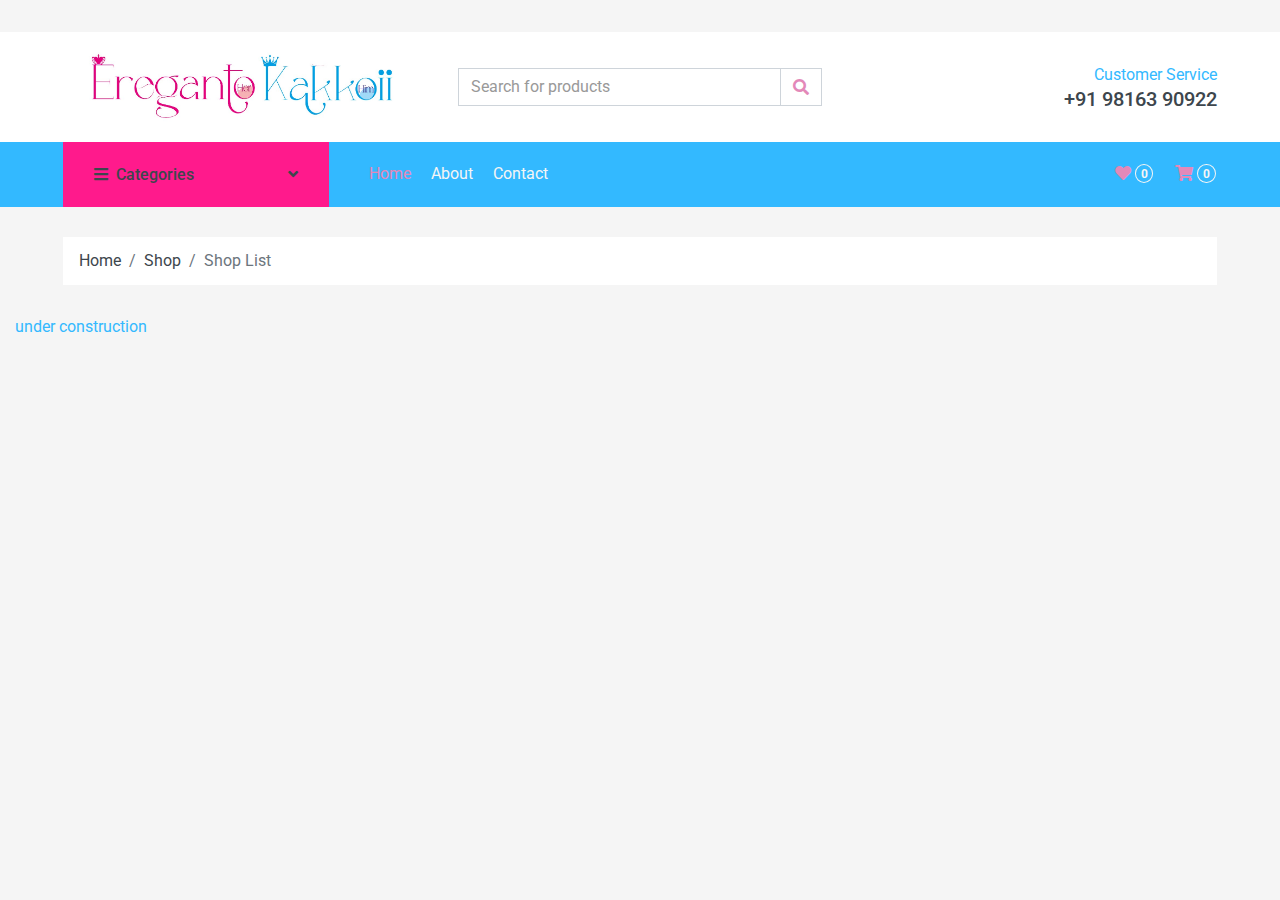
<file: clothing.html>
<!-- Topbar End -->


<!-- Navbar Start -->
<!DOCTYPE html>
<html lang="en">

<head>
    <meta charset="utf-8">
    <title>ereganto-kakkoii</title>
    <meta content="width=device-width, initial-scale=1.0" name="viewport">
    <meta content="Free HTML Templates" name="keywords">
    <meta content="Free HTML Templates" name="description">

    <!-- Favicon -->
    <link href="img/favicon.ico" rel="icon">

    <!-- Google Web Fonts -->
    <link rel="preconnect" href="https://fonts.gstatic.com">
    <link href="https://fonts.googleapis.com/css2?family=Roboto:wght@400;500;700&display=swap" rel="stylesheet">

    <!-- Font Awesome -->
    <link href="https://cdnjs.cloudflare.com/ajax/libs/font-awesome/5.10.0/css/all.min.css" rel="stylesheet">

    <!-- Libraries Stylesheet -->
    <link href="lib/animate/animate.min.css" rel="stylesheet">
    <link href="lib/owlcarousel/assets/owl.carousel.min.css" rel="stylesheet">

    <!-- Customized Bootstrap Stylesheet -->
    <link href="css/style.css" rel="stylesheet">
</head>

<body>
    <!-- Topbar Start -->
    <div class="container-fluid">
        <div class="row bg-secondary py-1 px-xl-5">
            <div class="col-lg-6 d-none d-lg-block">
                <!--  <div class="d-inline-flex align-items-center h-100">
                    <a class="text-body mr-3" href="">About</a>
                    <a class="text-body mr-3" href="">Contact</a>
                    <a class="text-body mr-3" href="">Help</a>
                    <a class="text-body mr-3" href="">FAQs</a>
                </div> -->
            </div>
            <div class="col-lg-6 text-center text-lg-right">
                <div class="d-inline-flex align-items-center">
                    <div class="btn-group">
                        <!-- <button type="button" class="btn btn-sm btn-light dropdown-toggle" data-toggle="dropdown">My Account</button> -->
                        <!-- <div class="dropdown-menu dropdown-menu-right">
                            <button class="dropdown-item" type="button">Sign in</button>
                            <button class="dropdown-item" type="button">Sign up</button>
                        </div> -->
                    </div>
                    <div class="btn-group mx-2">
                        <!-- button type="button" class="btn btn-sm btn-light dropdown-toggle" data-toggle="dropdown">USD</button> -->
                        <!-- <div class="dropdown-menu dropdown-menu-right">
                            <button class="dropdown-item" type="button">EUR</button>
                            <button class="dropdown-item" type="button">GBP</button>
                            <button class="dropdown-item" type="button">CAD</button>
                        </div> -->
                    </div>
                    <div class="btn-group">
                        <!-- <button type="button" class="btn btn-sm btn-light dropdown-toggle" data-toggle="dropdown">EN</button> -->
                        <!-- <div class="dropdown-menu dropdown-menu-right">
                            <button class="dropdown-item" type="button">FR</button>
                            <button class="dropdown-item" type="button">AR</button>
                            <button class="dropdown-item" type="button">RU</button>
                        </div> -->
                    </div>
                </div>
                <div class="d-inline-flex align-items-center d-block d-lg-none">
                    <a href="" class="btn px-0 ml-2">
                        <!-- <i class="fas fa-heart text-dark"></i>
                        <span class="badge text-dark border border-dark rounded-circle" style="padding-bottom: 2px;">0</span> -->
                    </a>
                    <a href="" class="btn px-0 ml-2">
                        <i class="fas fa-shopping-cart text-dark"></i>
                        <span class="badge text-dark border border-dark rounded-circle"
                            style="padding-bottom: 2px;">0</span>
                    </a>
                </div>
            </div>
        </div>
        <div class="row align-items-center bg-light py-3 px-xl-5 d-none d-lg-flex">
            <div class="col-lg-4">
                <a href="" class="text-decoration-none">
                    <!--  <span class="h1 text-uppercase text-primary bg-dark px-2">ereganto </span> -->
                    <!-- <span class="h1 text-uppercase text-dark bg-primary px-2 ml-n1">kakkoii</span> -->
                    <img class="img-fluid" src="img/Logo.jpg" alt="">

                </a>
            </div>
            <div class="col-lg-4 col-6 text-left">
                <form action="">
                    <div class="input-group">
                        <input type="text" class="form-control" placeholder="Search for products">
                        <div class="input-group-append">
                            <span class="input-group-text bg-transparent text-primary">
                                <i class="fa fa-search"></i>
                            </span>
                        </div>
                    </div>
                </form>
            </div>
            <div class="col-lg-4 col-6 text-right">
                <p class="m-0">Customer Service</p>
                <h5 class="m-0">+91 98163 90922</h5>
            </div>
        </div>
    </div>
    <!-- Topbar End -->


    <!-- Navbar Start -->
    <div class="container-fluid bg-dark mb-30">
        <div class="row px-xl-5">
            <div class="col-lg-3 d-none d-lg-block">
                <a class="btn d-flex align-items-center justify-content-between bg-primary w-100" data-toggle="collapse"
                    href="#navbar-vertical" style="height: 65px; padding: 0 30px;">
                    <h6 class="text-dark m-0"><i class="fa fa-bars mr-2"></i>Categories</h6>
                    <i class="fa fa-angle-down text-dark"></i>
                </a>
                <nav class="collapse position-absolute navbar navbar-vertical navbar-light align-items-start p-0 bg-light"
                    id="navbar-vertical" style="width: calc(100% - 30px); z-index: 999;">
                    <div class="navbar-nav w-100">
                        <div class="nav-item dropdown dropright">
                            <a href="jwellery.html" class="nav-link dropdown-toggle" data-toggle="dropdown">Jwellery <i
                                    class="fa fa-angle-right float-right mt-1"></i></a>
                            <!-- <div class="nav-item dropdown dropright"> -->
                                <!--  <a href="#" class="nav-link dropdown-toggle" data-toggle="dropdown">Male <i class="fa fa-angle-right float-right mt-1"></i></a> -->
                                <div class="dropdown-menu position-absolute rounded-0 border-0 m-0">
                                    <a href="#" class="nav-link dropdown-toggle" data-toggle="dropdown">Male <i
                                            class="fa fa-angle-right float-right mt-1"></i></a>
                                    <div class="nav-item dropdown dropright">


                                        <div class="dropdown-menu position-absolute rounded-0 border-0 m-0">

                                            <a href="jwellery.html" class="dropdown-item"> Rings </a>
                                            <a href="" class="dropdown-item"> Chains</a>
                                            <a href="" class="dropdown-item"> Bracelets </a>
                                        </div>

                                        <a href="#" class="nav-link dropdown-toggle" data-toggle="dropdown">Female<i
                                                class="fa fa-angle-right float-right mt-1"></i></a>
                                    </div>
                                    <!-- <a href="" class="dropdown-item">Traditional Jwellery</a>
                                <a href="" class="dropdown-item">Ethenic Jwellery</a> -->
                                </div>
                            <!-- </div> -->
                            <!--  <div class="nav-item dropdown dropright">
                            <a href="#" class="nav-link dropdown-toggle" data-toggle="dropdown">Female <i class="fa fa-angle-right float-right mt-1"></i></a>
                            <div class="dropdown-menu position-absolute rounded-0 border-0 m-0">
                                <a href="" class="dropdown-item"> Diamond Jwellery</a>
                                <a href="" class="dropdown-item">Silver Jwellery</a>
                                <a href="" class="dropdown-item">Traditional Jwellery</a>
                                <a href="" class="dropdown-item">Ethenic Jwellery</a>
                            </div>
                        </div> -->
                            <!--  <div class="dropdown-menu position-absolute rounded-0 border-0 m-0">
                                <a href="" class="dropdown-item">American Diamond Jwellery</a>
                                <a href="" class="dropdown-item">Silver Jwellery</a>
                                <a href="" class="dropdown-item">Traditional Jwellery</a>
                                <a href="" class="dropdown-item">Ethenic Jwellery</a>
                            </div> -->
                        </div>
                        <a href="hairs.html" class="nav-item nav-link">Hair Accessories</a>
                        <a href="clothing.html" class="nav-item nav-link">Clothing</a>
                        <a href="clutches.html" class="nav-item nav-link">Clutches</a>
                        <a href="bp.html" class="nav-item nav-link">Bags and Purses</a>
                    </div>
                </nav>
            </div>
            <div class="col-lg-9">
                <nav class="navbar navbar-expand-lg bg-dark navbar-dark py-3 py-lg-0 px-0">
                    <a href="" class="text-decoration-none d-block d-lg-none">
                        <!-- <span class="h1 text-uppercase text-dark bg-light px-2">Erenganto</span>
                        <span class="h1 text-uppercase text-light bg-primary px-2 ml-n1">Kakkoii</span> -->
                        <img class="img-fluid" src="img/Logo.jpg" alt="">
                    </a>
                    <button type="button" class="navbar-toggler" data-toggle="collapse" data-target="#navbarCollapse">
                        <span class="navbar-toggler-icon"></span>
                    </button>
                    <div class="collapse navbar-collapse justify-content-between" id="navbarCollapse">
                        <div class="navbar-nav mr-auto py-0">
                            <a href="index.html" class="nav-item nav-link active">Home</a>
                            <a href="about.html" class="nav-item nav-link">About</a>
                            <!-- <a href="detail.html" class="nav-item nav-link">Shop Detail</a>
                            <div class="nav-item dropdown">
                                <a href="#" class="nav-link dropdown-toggle" data-toggle="dropdown">Pages <i
                                        class="fa fa-angle-down mt-1"></i></a>
                                <div class="dropdown-menu bg-primary rounded-0 border-0 m-0">
                                    <a href="cart.html" class="dropdown-item">Shopping Cart</a>
                                    <a href="checkout.html" class="dropdown-item">Checkout</a>
                                </div>
                            </div> -->
                            <a href="contact.html" class="nav-item nav-link">Contact</a>
                        </div>
                        <div class="navbar-nav ml-auto py-0 d-none d-lg-block">
                            <a href="" class="btn px-0">
                                <i class="fas fa-heart text-primary"></i>
                                <span class="badge text-secondary border border-secondary rounded-circle"
                                    style="padding-bottom: 2px;">0</span>
                            </a>
                            <a href="" class="btn px-0 ml-3">
                                <i class="fas fa-shopping-cart text-primary"></i>
                                <span class="badge text-secondary border border-secondary rounded-circle"
                                    style="padding-bottom: 2px;">0</span>
                            </a>
                        </div>
                    </div>
                </nav>
            </div>
        </div>
    </div>
    <!-- Navbar End -->


    <!-- Breadcrumb Start -->
    <div class="container-fluid">
        <div class="row px-xl-5">
            <div class="col-12">
                <nav class="breadcrumb bg-light mb-30">
                    <a class="breadcrumb-item text-dark" href="#">Home</a>
                    <a class="breadcrumb-item text-dark" href="#">Shop</a>
                    <span class="breadcrumb-item active">Shop List</span>
                </nav>
            </div>
        </div>
    </div>
    <!-- Breadcrumb End -->


    <!-- Shop Start -->
    <!-- <div class="container-fluid">
        <div class="row px-xl-5">
            <!-- Shop Sidebar Start -->
    <!-- <div class="col-lg-3 col-md-4">
                <!-- Price Start -->
    <!--  <h5 class="section-title position-relative text-uppercase mb-3"><span class="bg-secondary pr-3">Filter by price</span></h5>
                <div class="bg-light p-4 mb-30">
                    <form>
                        <div class="custom-control custom-checkbox d-flex align-items-center justify-content-between mb-3">
                            <input type="checkbox" class="custom-control-input" checked id="price-all">
                            <label class="custom-control-label" for="price-all">All Price</label>
                            <span class="badge border font-weight-normal">1000</span>
                        </div>
                        <div class="custom-control custom-checkbox d-flex align-items-center justify-content-between mb-3">
                            <input type="checkbox" class="custom-control-input" id="price-1">
                            <label class="custom-control-label" for="price-1">$0 - $100</label>
                            <span class="badge border font-weight-normal">150</span>
                        </div>
                        <div class="custom-control custom-checkbox d-flex align-items-center justify-content-between mb-3">
                            <input type="checkbox" class="custom-control-input" id="price-2">
                            <label class="custom-control-label" for="price-2">$100 - $200</label>
                            <span class="badge border font-weight-normal">295</span>
                        </div>
                        <div class="custom-control custom-checkbox d-flex align-items-center justify-content-between mb-3">
                            <input type="checkbox" class="custom-control-input" id="price-3">
                            <label class="custom-control-label" for="price-3">$200 - $300</label>
                            <span class="badge border font-weight-normal">246</span>
                        </div>
                        <div class="custom-control custom-checkbox d-flex align-items-center justify-content-between mb-3">
                            <input type="checkbox" class="custom-control-input" id="price-4">
                            <label class="custom-control-label" for="price-4">$300 - $400</label>
                            <span class="badge border font-weight-normal">145</span>
                        </div>
                        <div class="custom-control custom-checkbox d-flex align-items-center justify-content-between">
                            <input type="checkbox" class="custom-control-input" id="price-5">
                            <label class="custom-control-label" for="price-5">$400 - $500</label>
                            <span class="badge border font-weight-normal">168</span>
                        </div>
                    </form>
                </div> -->
    <!-- Price End -->

    <!-- Color Start -->
    <!-- <h5 class="section-title position-relative text-uppercase mb-3"><span class="bg-secondary pr-3">Filter by color</span></h5>
                <div class="bg-light p-4 mb-30">
                    <form>
                        <div class="custom-control custom-checkbox d-flex align-items-center justify-content-between mb-3">
                            <input type="checkbox" class="custom-control-input" checked id="color-all">
                            <label class="custom-control-label" for="price-all">All Color</label>
                            <span class="badge border font-weight-normal">1000</span>
                        </div>
                        <div class="custom-control custom-checkbox d-flex align-items-center justify-content-between mb-3">
                            <input type="checkbox" class="custom-control-input" id="color-1">
                            <label class="custom-control-label" for="color-1">Black</label>
                            <span class="badge border font-weight-normal">150</span>
                        </div>
                        <div class="custom-control custom-checkbox d-flex align-items-center justify-content-between mb-3">
                            <input type="checkbox" class="custom-control-input" id="color-2">
                            <label class="custom-control-label" for="color-2">White</label>
                            <span class="badge border font-weight-normal">295</span>
                        </div>
                        <div class="custom-control custom-checkbox d-flex align-items-center justify-content-between mb-3">
                            <input type="checkbox" class="custom-control-input" id="color-3">
                            <label class="custom-control-label" for="color-3">Red</label>
                            <span class="badge border font-weight-normal">246</span>
                        </div>
                        <div class="custom-control custom-checkbox d-flex align-items-center justify-content-between mb-3">
                            <input type="checkbox" class="custom-control-input" id="color-4">
                            <label class="custom-control-label" for="color-4">Blue</label>
                            <span class="badge border font-weight-normal">145</span>
                        </div>
                        <div class="custom-control custom-checkbox d-flex align-items-center justify-content-between">
                            <input type="checkbox" class="custom-control-input" id="color-5">
                            <label class="custom-control-label" for="color-5">Green</label>
                            <span class="badge border font-weight-normal">168</span>
                        </div>
                    </form>
                </div> -->
    <!-- Color End -->

    <!-- Size Start -->
    <!--  <h5 class="section-title position-relative text-uppercase mb-3"><span class="bg-secondary pr-3">Filter by size</span></h5>
                <div class="bg-light p-4 mb-30">
                    <form>
                        <div class="custom-control custom-checkbox d-flex align-items-center justify-content-between mb-3">
                            <input type="checkbox" class="custom-control-input" checked id="size-all">
                            <label class="custom-control-label" for="size-all">All Size</label>
                            <span class="badge border font-weight-normal">1000</span>
                        </div>
                        <div class="custom-control custom-checkbox d-flex align-items-center justify-content-between mb-3">
                            <input type="checkbox" class="custom-control-input" id="size-1">
                            <label class="custom-control-label" for="size-1">XS</label>
                            <span class="badge border font-weight-normal">150</span>
                        </div>
                        <div class="custom-control custom-checkbox d-flex align-items-center justify-content-between mb-3">
                            <input type="checkbox" class="custom-control-input" id="size-2">
                            <label class="custom-control-label" for="size-2">S</label>
                            <span class="badge border font-weight-normal">295</span>
                        </div>
                        <div class="custom-control custom-checkbox d-flex align-items-center justify-content-between mb-3">
                            <input type="checkbox" class="custom-control-input" id="size-3">
                            <label class="custom-control-label" for="size-3">M</label>
                            <span class="badge border font-weight-normal">246</span>
                        </div>
                        <div class="custom-control custom-checkbox d-flex align-items-center justify-content-between mb-3">
                            <input type="checkbox" class="custom-control-input" id="size-4">
                            <label class="custom-control-label" for="size-4">L</label>
                            <span class="badge border font-weight-normal">145</span>
                        </div>
                        <div class="custom-control custom-checkbox d-flex align-items-center justify-content-between">
                            <input type="checkbox" class="custom-control-input" id="size-5">
                            <label class="custom-control-label" for="size-5">XL</label>
                            <span class="badge border font-weight-normal">168</span>
                        </div>
                    </form>
                </div> -->
    <!-- Size End -->
    <!--  </div> -->
    <!-- Shop Sidebar End -->


    <!-- Shop Product Start -->
    <div class="col-lg-9 col-md-8">
        <!--     <div class="row pb-3">
                    <div class="col-12 pb-1">
                        <div class="d-flex align-items-center justify-content-between mb-4">
                            <div>
                                <button class="btn btn-sm btn-light"><i class="fa fa-th-large"></i></button>
                                <button class="btn btn-sm btn-light ml-2"><i class="fa fa-bars"></i></button>
                            </div>
                            <div class="ml-2">
                                <div class="btn-group">
                                    <button type="button" class="btn btn-sm btn-light dropdown-toggle" data-toggle="dropdown">Sorting</button>
                                    <div class="dropdown-menu dropdown-menu-right">
                                        <a class="dropdown-item" href="#">Latest</a>
                                        <a class="dropdown-item" href="#">Popularity</a>
                                        <a class="dropdown-item" href="#">Best Rating</a>
                                    </div>
                                </div>
                                <div class="btn-group ml-2">
                                    <button type="button" class="btn btn-sm btn-light dropdown-toggle" data-toggle="dropdown">Showing</button>
                                    <div class="dropdown-menu dropdown-menu-right">
                                        <a class="dropdown-item" href="#">10</a>
                                        <a class="dropdown-item" href="#">20</a>
                                        <a class="dropdown-item" href="#">30</a>
                                    </div>
                                </div>
                            </div>
                        </div>
                    </div>
                    <div class="col-lg-4 col-md-6 col-sm-6 pb-1">
                        <div class="product-item bg-light mb-4">
                            <div class="product-img position-relative overflow-hidden">
                                <img class="img-fluid w-100" src="img/product-1.jpg" alt="">
                                <div class="product-action">
                                    <a class="btn btn-outline-dark btn-square" href=""><i class="fa fa-shopping-cart"></i></a>
                                    <a class="btn btn-outline-dark btn-square" href=""><i class="far fa-heart"></i></a>
                                    <a class="btn btn-outline-dark btn-square" href=""><i class="fa fa-sync-alt"></i></a>
                                    <a class="btn btn-outline-dark btn-square" href=""><i class="fa fa-search"></i></a>
                                </div>
                            </div>
                            <div class="text-center py-4">
                                <a class="h6 text-decoration-none text-truncate" href="">Product Name Goes Here</a>
                                <div class="d-flex align-items-center justify-content-center mt-2">
                                    <h5>$123.00</h5><h6 class="text-muted ml-2"><del>$123.00</del></h6>
                                </div>
                                <div class="d-flex align-items-center justify-content-center mb-1">
                                    <small class="fa fa-star text-primary mr-1"></small>
                                    <small class="fa fa-star text-primary mr-1"></small>
                                    <small class="fa fa-star text-primary mr-1"></small>
                                    <small class="fa fa-star text-primary mr-1"></small>
                                    <small class="fa fa-star text-primary mr-1"></small>
                                    <small>(99)</small>
                                </div>
                            </div>
                        </div>
                    </div>
                    <div class="col-lg-4 col-md-6 col-sm-6 pb-1">
                        <div class="product-item bg-light mb-4">
                            <div class="product-img position-relative overflow-hidden">
                                <img class="img-fluid w-100" src="img/product-2.jpg" alt="">
                                <div class="product-action">
                                    <a class="btn btn-outline-dark btn-square" href=""><i class="fa fa-shopping-cart"></i></a>
                                    <a class="btn btn-outline-dark btn-square" href=""><i class="far fa-heart"></i></a>
                                    <a class="btn btn-outline-dark btn-square" href=""><i class="fa fa-sync-alt"></i></a>
                                    <a class="btn btn-outline-dark btn-square" href=""><i class="fa fa-search"></i></a>
                                </div>
                            </div>
                            <div class="text-center py-4">
                                <a class="h6 text-decoration-none text-truncate" href="">Product Name Goes Here</a>
                                <div class="d-flex align-items-center justify-content-center mt-2">
                                    <h5>$123.00</h5><h6 class="text-muted ml-2"><del>$123.00</del></h6>
                                </div>
                                <div class="d-flex align-items-center justify-content-center mb-1">
                                    <small class="fa fa-star text-primary mr-1"></small>
                                    <small class="fa fa-star text-primary mr-1"></small>
                                    <small class="fa fa-star text-primary mr-1"></small>
                                    <small class="fa fa-star text-primary mr-1"></small>
                                    <small class="fa fa-star-half-alt text-primary mr-1"></small>
                                    <small>(99)</small>
                                </div>
                            </div>
                        </div>
                    </div>
                    <div class="col-lg-4 col-md-6 col-sm-6 pb-1">
                        <div class="product-item bg-light mb-4">
                            <div class="product-img position-relative overflow-hidden">
                                <img class="img-fluid w-100" src="img/product-3.jpg" alt="">
                                <div class="product-action">
                                    <a class="btn btn-outline-dark btn-square" href=""><i class="fa fa-shopping-cart"></i></a>
                                    <a class="btn btn-outline-dark btn-square" href=""><i class="far fa-heart"></i></a>
                                    <a class="btn btn-outline-dark btn-square" href=""><i class="fa fa-sync-alt"></i></a>
                                    <a class="btn btn-outline-dark btn-square" href=""><i class="fa fa-search"></i></a>
                                </div>
                            </div>
                            <div class="text-center py-4">
                                <a class="h6 text-decoration-none text-truncate" href="">Product Name Goes Here</a>
                                <div class="d-flex align-items-center justify-content-center mt-2">
                                    <h5>$123.00</h5><h6 class="text-muted ml-2"><del>$123.00</del></h6>
                                </div>
                                <div class="d-flex align-items-center justify-content-center mb-1">
                                    <small class="fa fa-star text-primary mr-1"></small>
                                    <small class="fa fa-star text-primary mr-1"></small>
                                    <small class="fa fa-star text-primary mr-1"></small>
                                    <small class="fa fa-star-half-alt text-primary mr-1"></small>
                                    <small class="far fa-star text-primary mr-1"></small>
                                    <small>(99)</small>
                                </div>
                            </div>
                        </div>
                    </div>
                    <div class="col-lg-4 col-md-6 col-sm-6 pb-1">
                        <div class="product-item bg-light mb-4">
                            <div class="product-img position-relative overflow-hidden">
                                <img class="img-fluid w-100" src="img/product-4.jpg" alt="">
                                <div class="product-action">
                                    <a class="btn btn-outline-dark btn-square" href=""><i class="fa fa-shopping-cart"></i></a>
                                    <a class="btn btn-outline-dark btn-square" href=""><i class="far fa-heart"></i></a>
                                    <a class="btn btn-outline-dark btn-square" href=""><i class="fa fa-sync-alt"></i></a>
                                    <a class="btn btn-outline-dark btn-square" href=""><i class="fa fa-search"></i></a>
                                </div>
                            </div>
                            <div class="text-center py-4">
                                <a class="h6 text-decoration-none text-truncate" href="">Product Name Goes Here</a>
                                <div class="d-flex align-items-center justify-content-center mt-2">
                                    <h5>$123.00</h5><h6 class="text-muted ml-2"><del>$123.00</del></h6>
                                </div>
                                <div class="d-flex align-items-center justify-content-center mb-1">
                                    <small class="fa fa-star text-primary mr-1"></small>
                                    <small class="fa fa-star text-primary mr-1"></small>
                                    <small class="fa fa-star text-primary mr-1"></small>
                                    <small class="far fa-star text-primary mr-1"></small>
                                    <small class="far fa-star text-primary mr-1"></small>
                                    <small>(99)</small>
                                </div>
                            </div>
                        </div>
                    </div>
                    <div class="col-lg-4 col-md-6 col-sm-6 pb-1">
                        <div class="product-item bg-light mb-4">
                            <div class="product-img position-relative overflow-hidden">
                                <img class="img-fluid w-100" src="img/product-5.jpg" alt="">
                                <div class="product-action">
                                    <a class="btn btn-outline-dark btn-square" href=""><i class="fa fa-shopping-cart"></i></a>
                                    <a class="btn btn-outline-dark btn-square" href=""><i class="far fa-heart"></i></a>
                                    <a class="btn btn-outline-dark btn-square" href=""><i class="fa fa-sync-alt"></i></a>
                                    <a class="btn btn-outline-dark btn-square" href=""><i class="fa fa-search"></i></a>
                                </div>
                            </div>
                            <div class="text-center py-4">
                                <a class="h6 text-decoration-none text-truncate" href="">Product Name Goes Here</a>
                                <div class="d-flex align-items-center justify-content-center mt-2">
                                    <h5>$123.00</h5><h6 class="text-muted ml-2"><del>$123.00</del></h6>
                                </div>
                                <div class="d-flex align-items-center justify-content-center mb-1">
                                    <small class="fa fa-star text-primary mr-1"></small>
                                    <small class="fa fa-star text-primary mr-1"></small>
                                    <small class="fa fa-star text-primary mr-1"></small>
                                    <small class="fa fa-star text-primary mr-1"></small>
                                    <small class="fa fa-star text-primary mr-1"></small>
                                    <small>(99)</small>
                                </div>
                            </div>
                        </div>
                    </div>
                    <div class="col-lg-4 col-md-6 col-sm-6 pb-1">
                        <div class="product-item bg-light mb-4">
                            <div class="product-img position-relative overflow-hidden">
                                <img class="img-fluid w-100" src="img/product-6.jpg" alt="">
                                <div class="product-action">
                                    <a class="btn btn-outline-dark btn-square" href=""><i class="fa fa-shopping-cart"></i></a>
                                    <a class="btn btn-outline-dark btn-square" href=""><i class="far fa-heart"></i></a>
                                    <a class="btn btn-outline-dark btn-square" href=""><i class="fa fa-sync-alt"></i></a>
                                    <a class="btn btn-outline-dark btn-square" href=""><i class="fa fa-search"></i></a>
                                </div>
                            </div>
                            <div class="text-center py-4">
                                <a class="h6 text-decoration-none text-truncate" href="">Product Name Goes Here</a>
                                <div class="d-flex align-items-center justify-content-center mt-2">
                                    <h5>$123.00</h5><h6 class="text-muted ml-2"><del>$123.00</del></h6>
                                </div>
                                <div class="d-flex align-items-center justify-content-center mb-1">
                                    <small class="fa fa-star text-primary mr-1"></small>
                                    <small class="fa fa-star text-primary mr-1"></small>
                                    <small class="fa fa-star text-primary mr-1"></small>
                                    <small class="fa fa-star text-primary mr-1"></small>
                                    <small class="fa fa-star-half-alt text-primary mr-1"></small>
                                    <small>(99)</small>
                                </div>
                            </div>
                        </div>
                    </div>
                    <div class="col-lg-4 col-md-6 col-sm-6 pb-1">
                        <div class="product-item bg-light mb-4">
                            <div class="product-img position-relative overflow-hidden">
                                <img class="img-fluid w-100" src="img/product-7.jpg" alt="">
                                <div class="product-action">
                                    <a class="btn btn-outline-dark btn-square" href=""><i class="fa fa-shopping-cart"></i></a>
                                    <a class="btn btn-outline-dark btn-square" href=""><i class="far fa-heart"></i></a>
                                    <a class="btn btn-outline-dark btn-square" href=""><i class="fa fa-sync-alt"></i></a>
                                    <a class="btn btn-outline-dark btn-square" href=""><i class="fa fa-search"></i></a>
                                </div>
                            </div>
                            <div class="text-center py-4">
                                <a class="h6 text-decoration-none text-truncate" href="">Product Name Goes Here</a>
                                <div class="d-flex align-items-center justify-content-center mt-2">
                                    <h5>$123.00</h5><h6 class="text-muted ml-2"><del>$123.00</del></h6>
                                </div>
                                <div class="d-flex align-items-center justify-content-center mb-1">
                                    <small class="fa fa-star text-primary mr-1"></small>
                                    <small class="fa fa-star text-primary mr-1"></small>
                                    <small class="fa fa-star text-primary mr-1"></small>
                                    <small class="fa fa-star-half-alt text-primary mr-1"></small>
                                    <small class="far fa-star text-primary mr-1"></small>
                                    <small>(99)</small>
                                </div>
                            </div>
                        </div>
                    </div>
                    <div class="col-lg-4 col-md-6 col-sm-6 pb-1">
                        <div class="product-item bg-light mb-4">
                            <div class="product-img position-relative overflow-hidden">
                                <img class="img-fluid w-100" src="img/product-8.jpg" alt="">
                                <div class="product-action">
                                    <a class="btn btn-outline-dark btn-square" href=""><i class="fa fa-shopping-cart"></i></a>
                                    <a class="btn btn-outline-dark btn-square" href=""><i class="far fa-heart"></i></a>
                                    <a class="btn btn-outline-dark btn-square" href=""><i class="fa fa-sync-alt"></i></a>
                                    <a class="btn btn-outline-dark btn-square" href=""><i class="fa fa-search"></i></a>
                                </div>
                            </div>
                            <div class="text-center py-4">
                                <a class="h6 text-decoration-none text-truncate" href="">Product Name Goes Here</a>
                                <div class="d-flex align-items-center justify-content-center mt-2">
                                    <h5>$123.00</h5><h6 class="text-muted ml-2"><del>$123.00</del></h6>
                                </div>
                                <div class="d-flex align-items-center justify-content-center mb-1">
                                    <small class="fa fa-star text-primary mr-1"></small>
                                    <small class="fa fa-star text-primary mr-1"></small>
                                    <small class="fa fa-star text-primary mr-1"></small>
                                    <small class="far fa-star text-primary mr-1"></small>
                                    <small class="far fa-star text-primary mr-1"></small>
                                    <small>(99)</small>
                                </div>
                            </div>
                        </div>
                    </div>
                    <div class="col-lg-4 col-md-6 col-sm-6 pb-1">
                        <div class="product-item bg-light mb-4">
                            <div class="product-img position-relative overflow-hidden">
                                <img class="img-fluid w-100" src="img/product-9.jpg" alt="">
                                <div class="product-action">
                                    <a class="btn btn-outline-dark btn-square" href=""><i class="fa fa-shopping-cart"></i></a>
                                    <a class="btn btn-outline-dark btn-square" href=""><i class="far fa-heart"></i></a>
                                    <a class="btn btn-outline-dark btn-square" href=""><i class="fa fa-sync-alt"></i></a>
                                    <a class="btn btn-outline-dark btn-square" href=""><i class="fa fa-search"></i></a>
                                </div>
                            </div>
                            <div class="text-center py-4">
                                <a class="h6 text-decoration-none text-truncate" href="">Product Name Goes Here</a>
                                <div class="d-flex align-items-center justify-content-center mt-2">
                                    <h5>$123.00</h5><h6 class="text-muted ml-2"><del>$123.00</del></h6>
                                </div>
                                <div class="d-flex align-items-center justify-content-center mb-1">
                                    <small class="fa fa-star text-primary mr-1"></small>
                                    <small class="fa fa-star text-primary mr-1"></small>
                                    <small class="fa fa-star text-primary mr-1"></small>
                                    <small class="far fa-star text-primary mr-1"></small>
                                    <small class="far fa-star text-primary mr-1"></small>
                                    <small>(99)</small>
                                </div>
                            </div>
                        </div>
                    </div>
                    <div class="col-12">
                        <nav>
                          <ul class="pagination justify-content-center">
                            <li class="page-item disabled"><a class="page-link" href="#">Previous</span></a></li>
                            <li class="page-item active"><a class="page-link" href="#">1</a></li>
                            <li class="page-item"><a class="page-link" href="#">2</a></li>
                            <li class="page-item"><a class="page-link" href="#">3</a></li>
                            <li class="page-item"><a class="page-link" href="#">Next</a></li>
                          </ul>
                        </nav>
                    </div>
                </div>
            </div> -->
        <!-- Shop Product End -->
        <!--  </div>
    </div> -->
        <!-- Shop End -->

        under construction
        <!-- Footer Start -->
        <!--  <div class="container-fluid bg-dark text-secondary mt-5 pt-5">
        <div class="row px-xl-5 pt-5">
            <div class="col-lg-4 col-md-12 mb-5 pr-3 pr-xl-5">
                <h5 class="text-secondary text-uppercase mb-4">Get In Touch</h5>
                <p class="mb-4">No dolore ipsum accusam no lorem. Invidunt sed clita kasd clita et et dolor sed dolor. Rebum tempor no vero est magna amet no</p>
                <p class="mb-2"><i class="fa fa-map-marker-alt text-primary mr-3"></i>123 Street, New York, USA</p>
                <p class="mb-2"><i class="fa fa-envelope text-primary mr-3"></i>info@example.com</p>
                <p class="mb-0"><i class="fa fa-phone-alt text-primary mr-3"></i>+012 345 67890</p>
            </div>
            <div class="col-lg-8 col-md-12">
                <div class="row">
                    <div class="col-md-4 mb-5">
                        <h5 class="text-secondary text-uppercase mb-4">Quick Shop</h5>
                        <div class="d-flex flex-column justify-content-start">
                            <a class="text-secondary mb-2" href="#"><i class="fa fa-angle-right mr-2"></i>Home</a>
                            <a class="text-secondary mb-2" href="#"><i class="fa fa-angle-right mr-2"></i>Our Shop</a>
                            <a class="text-secondary mb-2" href="#"><i class="fa fa-angle-right mr-2"></i>Shop Detail</a>
                            <a class="text-secondary mb-2" href="#"><i class="fa fa-angle-right mr-2"></i>Shopping Cart</a>
                            <a class="text-secondary mb-2" href="#"><i class="fa fa-angle-right mr-2"></i>Checkout</a>
                            <a class="text-secondary" href="#"><i class="fa fa-angle-right mr-2"></i>Contact Us</a>
                        </div>
                    </div>
                    <div class="col-md-4 mb-5">
                        <h5 class="text-secondary text-uppercase mb-4">My Account</h5>
                        <div class="d-flex flex-column justify-content-start">
                            <a class="text-secondary mb-2" href="#"><i class="fa fa-angle-right mr-2"></i>Home</a>
                            <a class="text-secondary mb-2" href="#"><i class="fa fa-angle-right mr-2"></i>Our Shop</a>
                            <a class="text-secondary mb-2" href="#"><i class="fa fa-angle-right mr-2"></i>Shop Detail</a>
                            <a class="text-secondary mb-2" href="#"><i class="fa fa-angle-right mr-2"></i>Shopping Cart</a>
                            <a class="text-secondary mb-2" href="#"><i class="fa fa-angle-right mr-2"></i>Checkout</a>
                            <a class="text-secondary" href="#"><i class="fa fa-angle-right mr-2"></i>Contact Us</a>
                        </div>
                    </div>
                    <div class="col-md-4 mb-5">
                        <h5 class="text-secondary text-uppercase mb-4">Newsletter</h5>
                        <p>Duo stet tempor ipsum sit amet magna ipsum tempor est</p>
                        <form action="">
                            <div class="input-group">
                                <input type="text" class="form-control" placeholder="Your Email Address">
                                <div class="input-group-append">
                                    <button class="btn btn-primary">Sign Up</button>
                                </div>
                            </div>
                        </form>
                        <h6 class="text-secondary text-uppercase mt-4 mb-3">Follow Us</h6>
                        <div class="d-flex">
                            <a class="btn btn-primary btn-square mr-2" href="#"><i class="fab fa-twitter"></i></a>
                            <a class="btn btn-primary btn-square mr-2" href="#"><i class="fab fa-facebook-f"></i></a>
                            <a class="btn btn-primary btn-square mr-2" href="#"><i class="fab fa-linkedin-in"></i></a>
                            <a class="btn btn-primary btn-square" href="#"><i class="fab fa-instagram"></i></a>
                        </div>
                    </div>
                </div>
            </div>
        </div>
        <div class="row border-top mx-xl-5 py-4" style="border-color: rgba(256, 256, 256, .1) !important;">
            <div class="col-md-6 px-xl-0">
                <p class="mb-md-0 text-center text-md-left text-secondary">
                    &copy; <a class="text-primary" href="#">Domain</a>. All Rights Reserved. Designed
                    by
                    <a class="text-primary" href="https://htmlcodex.com">HTML Codex</a>
                </p>
            </div>
            <div class="col-md-6 px-xl-0 text-center text-md-right">
                <img class="img-fluid" src="img/payments.png" alt="">
            </div>
        </div>
    </div> -->
        <!-- Footer End -->


        <!-- Back to Top -->
        <a href="#" class="btn btn-primary back-to-top"><i class="fa fa-angle-double-up"></i></a>


        <!-- JavaScript Libraries -->
        <script src="https://code.jquery.com/jquery-3.4.1.min.js"></script>
        <script src="https://stackpath.bootstrapcdn.com/bootstrap/4.4.1/js/bootstrap.bundle.min.js"></script>
        <script src="lib/easing/easing.min.js"></script>
        <script src="lib/owlcarousel/owl.carousel.min.js"></script>

        <!-- Contact Javascript File -->
        <script src="mail/jqBootstrapValidation.min.js"></script>
        <script src="mail/contact.js"></script>

        <!-- Template Javascript -->
        <script src="js/main.js"></script>
</body>

</html>
</file>
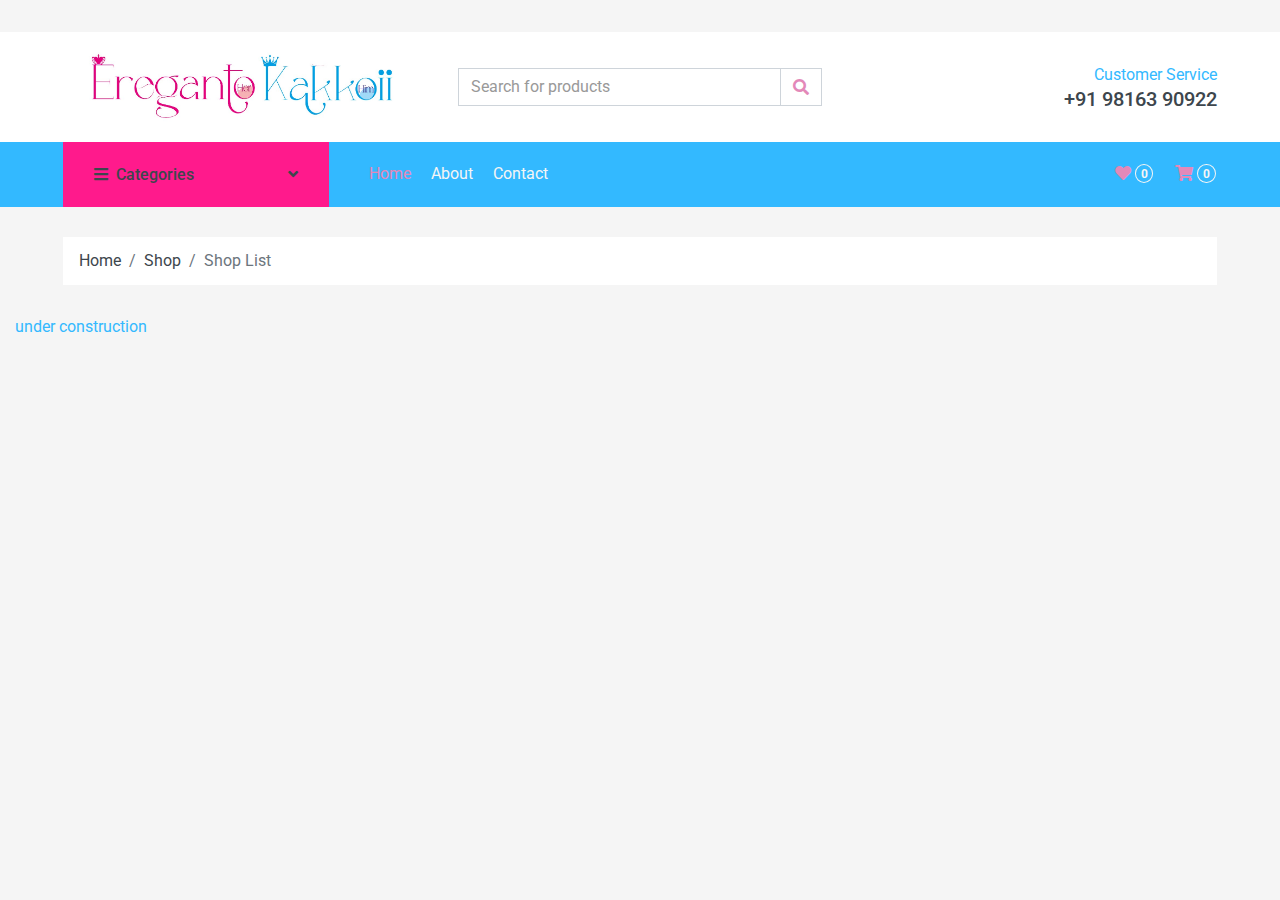
<file: clutches.html>
<!-- Topbar End -->


<!-- Navbar Start -->
<!DOCTYPE html>
<html lang="en">

<head>
    <meta charset="utf-8">
    <title>ereganto-kakkoii</title>
    <meta content="width=device-width, initial-scale=1.0" name="viewport">
    <meta content="Free HTML Templates" name="keywords">
    <meta content="Free HTML Templates" name="description">

    <!-- Favicon -->
    <link href="img/favicon.ico" rel="icon">

    <!-- Google Web Fonts -->
    <link rel="preconnect" href="https://fonts.gstatic.com">
    <link href="https://fonts.googleapis.com/css2?family=Roboto:wght@400;500;700&display=swap" rel="stylesheet">

    <!-- Font Awesome -->
    <link href="https://cdnjs.cloudflare.com/ajax/libs/font-awesome/5.10.0/css/all.min.css" rel="stylesheet">

    <!-- Libraries Stylesheet -->
    <link href="lib/animate/animate.min.css" rel="stylesheet">
    <link href="lib/owlcarousel/assets/owl.carousel.min.css" rel="stylesheet">

    <!-- Customized Bootstrap Stylesheet -->
    <link href="css/style.css" rel="stylesheet">
</head>

<body>
    <!-- Topbar Start -->
    <div class="container-fluid">
        <div class="row bg-secondary py-1 px-xl-5">
            <div class="col-lg-6 d-none d-lg-block">
                <!--  <div class="d-inline-flex align-items-center h-100">
                    <a class="text-body mr-3" href="">About</a>
                    <a class="text-body mr-3" href="">Contact</a>
                    <a class="text-body mr-3" href="">Help</a>
                    <a class="text-body mr-3" href="">FAQs</a>
                </div> -->
            </div>
            <div class="col-lg-6 text-center text-lg-right">
                <div class="d-inline-flex align-items-center">
                    <div class="btn-group">
                        <!-- <button type="button" class="btn btn-sm btn-light dropdown-toggle" data-toggle="dropdown">My Account</button> -->
                        <!-- <div class="dropdown-menu dropdown-menu-right">
                            <button class="dropdown-item" type="button">Sign in</button>
                            <button class="dropdown-item" type="button">Sign up</button>
                        </div> -->
                    </div>
                    <div class="btn-group mx-2">
                        <!-- button type="button" class="btn btn-sm btn-light dropdown-toggle" data-toggle="dropdown">USD</button> -->
                        <!-- <div class="dropdown-menu dropdown-menu-right">
                            <button class="dropdown-item" type="button">EUR</button>
                            <button class="dropdown-item" type="button">GBP</button>
                            <button class="dropdown-item" type="button">CAD</button>
                        </div> -->
                    </div>
                    <div class="btn-group">
                        <!-- <button type="button" class="btn btn-sm btn-light dropdown-toggle" data-toggle="dropdown">EN</button> -->
                        <!-- <div class="dropdown-menu dropdown-menu-right">
                            <button class="dropdown-item" type="button">FR</button>
                            <button class="dropdown-item" type="button">AR</button>
                            <button class="dropdown-item" type="button">RU</button>
                        </div> -->
                    </div>
                </div>
                <div class="d-inline-flex align-items-center d-block d-lg-none">
                    <a href="" class="btn px-0 ml-2">
                        <!-- <i class="fas fa-heart text-dark"></i>
                        <span class="badge text-dark border border-dark rounded-circle" style="padding-bottom: 2px;">0</span> -->
                    </a>
                    <a href="" class="btn px-0 ml-2">
                        <i class="fas fa-shopping-cart text-dark"></i>
                        <span class="badge text-dark border border-dark rounded-circle"
                            style="padding-bottom: 2px;">0</span>
                    </a>
                </div>
            </div>
        </div>
        <div class="row align-items-center bg-light py-3 px-xl-5 d-none d-lg-flex">
            <div class="col-lg-4">
                <a href="" class="text-decoration-none">
                    <!--  <span class="h1 text-uppercase text-primary bg-dark px-2">ereganto </span> -->
                    <!-- <span class="h1 text-uppercase text-dark bg-primary px-2 ml-n1">kakkoii</span> -->
                    <img class="img-fluid" src="img/Logo.jpg" alt="">

                </a>
            </div>
            <div class="col-lg-4 col-6 text-left">
                <form action="">
                    <div class="input-group">
                        <input type="text" class="form-control" placeholder="Search for products">
                        <div class="input-group-append">
                            <span class="input-group-text bg-transparent text-primary">
                                <i class="fa fa-search"></i>
                            </span>
                        </div>
                    </div>
                </form>
            </div>
            <div class="col-lg-4 col-6 text-right">
                <p class="m-0">Customer Service</p>
                <h5 class="m-0">+91 98163 90922</h5>
            </div>
        </div>
    </div>
    <!-- Topbar End -->


    <!-- Navbar Start -->
    <div class="container-fluid bg-dark mb-30">
        <div class="row px-xl-5">
            <div class="col-lg-3 d-none d-lg-block">
                <a class="btn d-flex align-items-center justify-content-between bg-primary w-100" data-toggle="collapse"
                    href="#navbar-vertical" style="height: 65px; padding: 0 30px;">
                    <h6 class="text-dark m-0"><i class="fa fa-bars mr-2"></i>Categories</h6>
                    <i class="fa fa-angle-down text-dark"></i>
                </a>
                <nav class="collapse position-absolute navbar navbar-vertical navbar-light align-items-start p-0 bg-light"
                    id="navbar-vertical" style="width: calc(100% - 30px); z-index: 999;">
                    <div class="navbar-nav w-100">
                        <div class="nav-item dropdown dropright">
                            <a href="jwellery.html" class="nav-link dropdown-toggle" data-toggle="dropdown">Jwellery <i
                                    class="fa fa-angle-right float-right mt-1"></i></a>
                            <!-- <div class="nav-item dropdown dropright"> -->
                                <!--  <a href="#" class="nav-link dropdown-toggle" data-toggle="dropdown">Male <i class="fa fa-angle-right float-right mt-1"></i></a> -->
                                <div class="dropdown-menu position-absolute rounded-0 border-0 m-0">
                                    <a href="#" class="nav-link dropdown-toggle" data-toggle="dropdown">Male <i
                                            class="fa fa-angle-right float-right mt-1"></i></a>
                                    <div class="nav-item dropdown dropright">


                                        <div class="dropdown-menu position-absolute rounded-0 border-0 m-0">


                                            <a href="jwellery.html" class="dropdown-item"> Rings </a>
                                            <a href="" class="dropdown-item"> Chains</a>
                                            <a href="" class="dropdown-item"> Bracelets </a>
                                        </div>

                                        <a href="#" class="nav-link dropdown-toggle" data-toggle="dropdown">Female<i
                                                class="fa fa-angle-right float-right mt-1"></i></a>
                                    </div>
                                    <!-- <a href="" class="dropdown-item">Traditional Jwellery</a>
                                <a href="" class="dropdown-item">Ethenic Jwellery</a> -->
                                </div>
                            <!-- </div> -->
                            <!--  <div class="nav-item dropdown dropright">
                            <a href="#" class="nav-link dropdown-toggle" data-toggle="dropdown">Female <i class="fa fa-angle-right float-right mt-1"></i></a>
                            <div class="dropdown-menu position-absolute rounded-0 border-0 m-0">
                                <a href="" class="dropdown-item"> Diamond Jwellery</a>
                                <a href="" class="dropdown-item">Silver Jwellery</a>
                                <a href="" class="dropdown-item">Traditional Jwellery</a>
                                <a href="" class="dropdown-item">Ethenic Jwellery</a>
                            </div>
                        </div> -->
                            <!--  <div class="dropdown-menu position-absolute rounded-0 border-0 m-0">
                                <a href="" class="dropdown-item">American Diamond Jwellery</a>
                                <a href="" class="dropdown-item">Silver Jwellery</a>
                                <a href="" class="dropdown-item">Traditional Jwellery</a>
                                <a href="" class="dropdown-item">Ethenic Jwellery</a>
                            </div> -->
                        </div>
                        <a href="hairs.html" class="nav-item nav-link">Hair Accessories</a>
                        <a href="clothing.html" class="nav-item nav-link">Clothing</a>
                        <a href="clutches.html" class="nav-item nav-link">Clutches</a>
                        <a href="bp.html" class="nav-item nav-link">Bags and Purses</a>
                        <!--  <a href="" class="nav-item nav-link">Sportswear</a>
                        <a href="" class="nav-item nav-link">Jumpsuits</a>
                        <a href="" class="nav-item nav-link">Blazers</a>
                        <a href="" class="nav-item nav-link">Jackets</a>
                        <a href="" class="nav-item nav-link">Shoes</a> -->
                    </div>
                </nav>
            </div>
            <div class="col-lg-9">
                <nav class="navbar navbar-expand-lg bg-dark navbar-dark py-3 py-lg-0 px-0">
                    <a href="" class="text-decoration-none d-block d-lg-none">
                        <!-- <span class="h1 text-uppercase text-dark bg-light px-2">Erenganto</span>
                        <span class="h1 text-uppercase text-light bg-primary px-2 ml-n1">Kakkoii</span> -->
                        <img class="img-fluid" src="img/Logo.jpg" alt="">
                    </a>
                    <button type="button" class="navbar-toggler" data-toggle="collapse" data-target="#navbarCollapse">
                        <span class="navbar-toggler-icon"></span>
                    </button>
                    <div class="collapse navbar-collapse justify-content-between" id="navbarCollapse">
                        <div class="navbar-nav mr-auto py-0">
                            <a href="index.html" class="nav-item nav-link active">Home</a>
                            <a href="about.html" class="nav-item nav-link">About</a>
                            <!-- <a href="detail.html" class="nav-item nav-link">Shop Detail</a>
                            <div class="nav-item dropdown">
                                <a href="#" class="nav-link dropdown-toggle" data-toggle="dropdown">Pages <i
                                        class="fa fa-angle-down mt-1"></i></a>
                                <div class="dropdown-menu bg-primary rounded-0 border-0 m-0">
                                    <a href="cart.html" class="dropdown-item">Shopping Cart</a>
                                    <a href="checkout.html" class="dropdown-item">Checkout</a>
                                </div>
                            </div> -->
                            <a href="contact.html" class="nav-item nav-link">Contact</a>
                        </div>
                        <div class="navbar-nav ml-auto py-0 d-none d-lg-block">
                            <a href="" class="btn px-0">
                                <i class="fas fa-heart text-primary"></i>
                                <span class="badge text-secondary border border-secondary rounded-circle"
                                    style="padding-bottom: 2px;">0</span>
                            </a>
                            <a href="" class="btn px-0 ml-3">
                                <i class="fas fa-shopping-cart text-primary"></i>
                                <span class="badge text-secondary border border-secondary rounded-circle"
                                    style="padding-bottom: 2px;">0</span>
                            </a>
                        </div>
                    </div>
                </nav>
            </div>
        </div>
    </div>
    <!-- Navbar End -->


    <!-- Breadcrumb Start -->
    <div class="container-fluid">
        <div class="row px-xl-5">
            <div class="col-12">
                <nav class="breadcrumb bg-light mb-30">
                    <a class="breadcrumb-item text-dark" href="#">Home</a>
                    <a class="breadcrumb-item text-dark" href="#">Shop</a>
                    <span class="breadcrumb-item active">Shop List</span>
                </nav>
            </div>
        </div>
    </div>
    <!-- Breadcrumb End -->


    <!-- Shop Start -->
    <!-- <div class="container-fluid">
        <div class="row px-xl-5">
            <!-- Shop Sidebar Start -->
    <!-- <div class="col-lg-3 col-md-4">
                <!-- Price Start -->
    <!--  <h5 class="section-title position-relative text-uppercase mb-3"><span class="bg-secondary pr-3">Filter by price</span></h5>
                <div class="bg-light p-4 mb-30">
                    <form>
                        <div class="custom-control custom-checkbox d-flex align-items-center justify-content-between mb-3">
                            <input type="checkbox" class="custom-control-input" checked id="price-all">
                            <label class="custom-control-label" for="price-all">All Price</label>
                            <span class="badge border font-weight-normal">1000</span>
                        </div>
                        <div class="custom-control custom-checkbox d-flex align-items-center justify-content-between mb-3">
                            <input type="checkbox" class="custom-control-input" id="price-1">
                            <label class="custom-control-label" for="price-1">$0 - $100</label>
                            <span class="badge border font-weight-normal">150</span>
                        </div>
                        <div class="custom-control custom-checkbox d-flex align-items-center justify-content-between mb-3">
                            <input type="checkbox" class="custom-control-input" id="price-2">
                            <label class="custom-control-label" for="price-2">$100 - $200</label>
                            <span class="badge border font-weight-normal">295</span>
                        </div>
                        <div class="custom-control custom-checkbox d-flex align-items-center justify-content-between mb-3">
                            <input type="checkbox" class="custom-control-input" id="price-3">
                            <label class="custom-control-label" for="price-3">$200 - $300</label>
                            <span class="badge border font-weight-normal">246</span>
                        </div>
                        <div class="custom-control custom-checkbox d-flex align-items-center justify-content-between mb-3">
                            <input type="checkbox" class="custom-control-input" id="price-4">
                            <label class="custom-control-label" for="price-4">$300 - $400</label>
                            <span class="badge border font-weight-normal">145</span>
                        </div>
                        <div class="custom-control custom-checkbox d-flex align-items-center justify-content-between">
                            <input type="checkbox" class="custom-control-input" id="price-5">
                            <label class="custom-control-label" for="price-5">$400 - $500</label>
                            <span class="badge border font-weight-normal">168</span>
                        </div>
                    </form>
                </div> -->
    <!-- Price End -->

    <!-- Color Start -->
    <!-- <h5 class="section-title position-relative text-uppercase mb-3"><span class="bg-secondary pr-3">Filter by color</span></h5>
                <div class="bg-light p-4 mb-30">
                    <form>
                        <div class="custom-control custom-checkbox d-flex align-items-center justify-content-between mb-3">
                            <input type="checkbox" class="custom-control-input" checked id="color-all">
                            <label class="custom-control-label" for="price-all">All Color</label>
                            <span class="badge border font-weight-normal">1000</span>
                        </div>
                        <div class="custom-control custom-checkbox d-flex align-items-center justify-content-between mb-3">
                            <input type="checkbox" class="custom-control-input" id="color-1">
                            <label class="custom-control-label" for="color-1">Black</label>
                            <span class="badge border font-weight-normal">150</span>
                        </div>
                        <div class="custom-control custom-checkbox d-flex align-items-center justify-content-between mb-3">
                            <input type="checkbox" class="custom-control-input" id="color-2">
                            <label class="custom-control-label" for="color-2">White</label>
                            <span class="badge border font-weight-normal">295</span>
                        </div>
                        <div class="custom-control custom-checkbox d-flex align-items-center justify-content-between mb-3">
                            <input type="checkbox" class="custom-control-input" id="color-3">
                            <label class="custom-control-label" for="color-3">Red</label>
                            <span class="badge border font-weight-normal">246</span>
                        </div>
                        <div class="custom-control custom-checkbox d-flex align-items-center justify-content-between mb-3">
                            <input type="checkbox" class="custom-control-input" id="color-4">
                            <label class="custom-control-label" for="color-4">Blue</label>
                            <span class="badge border font-weight-normal">145</span>
                        </div>
                        <div class="custom-control custom-checkbox d-flex align-items-center justify-content-between">
                            <input type="checkbox" class="custom-control-input" id="color-5">
                            <label class="custom-control-label" for="color-5">Green</label>
                            <span class="badge border font-weight-normal">168</span>
                        </div>
                    </form>
                </div> -->
    <!-- Color End -->

    <!-- Size Start -->
    <!--  <h5 class="section-title position-relative text-uppercase mb-3"><span class="bg-secondary pr-3">Filter by size</span></h5>
                <div class="bg-light p-4 mb-30">
                    <form>
                        <div class="custom-control custom-checkbox d-flex align-items-center justify-content-between mb-3">
                            <input type="checkbox" class="custom-control-input" checked id="size-all">
                            <label class="custom-control-label" for="size-all">All Size</label>
                            <span class="badge border font-weight-normal">1000</span>
                        </div>
                        <div class="custom-control custom-checkbox d-flex align-items-center justify-content-between mb-3">
                            <input type="checkbox" class="custom-control-input" id="size-1">
                            <label class="custom-control-label" for="size-1">XS</label>
                            <span class="badge border font-weight-normal">150</span>
                        </div>
                        <div class="custom-control custom-checkbox d-flex align-items-center justify-content-between mb-3">
                            <input type="checkbox" class="custom-control-input" id="size-2">
                            <label class="custom-control-label" for="size-2">S</label>
                            <span class="badge border font-weight-normal">295</span>
                        </div>
                        <div class="custom-control custom-checkbox d-flex align-items-center justify-content-between mb-3">
                            <input type="checkbox" class="custom-control-input" id="size-3">
                            <label class="custom-control-label" for="size-3">M</label>
                            <span class="badge border font-weight-normal">246</span>
                        </div>
                        <div class="custom-control custom-checkbox d-flex align-items-center justify-content-between mb-3">
                            <input type="checkbox" class="custom-control-input" id="size-4">
                            <label class="custom-control-label" for="size-4">L</label>
                            <span class="badge border font-weight-normal">145</span>
                        </div>
                        <div class="custom-control custom-checkbox d-flex align-items-center justify-content-between">
                            <input type="checkbox" class="custom-control-input" id="size-5">
                            <label class="custom-control-label" for="size-5">XL</label>
                            <span class="badge border font-weight-normal">168</span>
                        </div>
                    </form>
                </div> -->
    <!-- Size End -->
    <!--  </div> -->
    <!-- Shop Sidebar End -->


    <!-- Shop Product Start -->
    <div class="col-lg-9 col-md-8">
        <!--     <div class="row pb-3">
                    <div class="col-12 pb-1">
                        <div class="d-flex align-items-center justify-content-between mb-4">
                            <div>
                                <button class="btn btn-sm btn-light"><i class="fa fa-th-large"></i></button>
                                <button class="btn btn-sm btn-light ml-2"><i class="fa fa-bars"></i></button>
                            </div>
                            <div class="ml-2">
                                <div class="btn-group">
                                    <button type="button" class="btn btn-sm btn-light dropdown-toggle" data-toggle="dropdown">Sorting</button>
                                    <div class="dropdown-menu dropdown-menu-right">
                                        <a class="dropdown-item" href="#">Latest</a>
                                        <a class="dropdown-item" href="#">Popularity</a>
                                        <a class="dropdown-item" href="#">Best Rating</a>
                                    </div>
                                </div>
                                <div class="btn-group ml-2">
                                    <button type="button" class="btn btn-sm btn-light dropdown-toggle" data-toggle="dropdown">Showing</button>
                                    <div class="dropdown-menu dropdown-menu-right">
                                        <a class="dropdown-item" href="#">10</a>
                                        <a class="dropdown-item" href="#">20</a>
                                        <a class="dropdown-item" href="#">30</a>
                                    </div>
                                </div>
                            </div>
                        </div>
                    </div>
                    <div class="col-lg-4 col-md-6 col-sm-6 pb-1">
                        <div class="product-item bg-light mb-4">
                            <div class="product-img position-relative overflow-hidden">
                                <img class="img-fluid w-100" src="img/product-1.jpg" alt="">
                                <div class="product-action">
                                    <a class="btn btn-outline-dark btn-square" href=""><i class="fa fa-shopping-cart"></i></a>
                                    <a class="btn btn-outline-dark btn-square" href=""><i class="far fa-heart"></i></a>
                                    <a class="btn btn-outline-dark btn-square" href=""><i class="fa fa-sync-alt"></i></a>
                                    <a class="btn btn-outline-dark btn-square" href=""><i class="fa fa-search"></i></a>
                                </div>
                            </div>
                            <div class="text-center py-4">
                                <a class="h6 text-decoration-none text-truncate" href="">Product Name Goes Here</a>
                                <div class="d-flex align-items-center justify-content-center mt-2">
                                    <h5>$123.00</h5><h6 class="text-muted ml-2"><del>$123.00</del></h6>
                                </div>
                                <div class="d-flex align-items-center justify-content-center mb-1">
                                    <small class="fa fa-star text-primary mr-1"></small>
                                    <small class="fa fa-star text-primary mr-1"></small>
                                    <small class="fa fa-star text-primary mr-1"></small>
                                    <small class="fa fa-star text-primary mr-1"></small>
                                    <small class="fa fa-star text-primary mr-1"></small>
                                    <small>(99)</small>
                                </div>
                            </div>
                        </div>
                    </div>
                    <div class="col-lg-4 col-md-6 col-sm-6 pb-1">
                        <div class="product-item bg-light mb-4">
                            <div class="product-img position-relative overflow-hidden">
                                <img class="img-fluid w-100" src="img/product-2.jpg" alt="">
                                <div class="product-action">
                                    <a class="btn btn-outline-dark btn-square" href=""><i class="fa fa-shopping-cart"></i></a>
                                    <a class="btn btn-outline-dark btn-square" href=""><i class="far fa-heart"></i></a>
                                    <a class="btn btn-outline-dark btn-square" href=""><i class="fa fa-sync-alt"></i></a>
                                    <a class="btn btn-outline-dark btn-square" href=""><i class="fa fa-search"></i></a>
                                </div>
                            </div>
                            <div class="text-center py-4">
                                <a class="h6 text-decoration-none text-truncate" href="">Product Name Goes Here</a>
                                <div class="d-flex align-items-center justify-content-center mt-2">
                                    <h5>$123.00</h5><h6 class="text-muted ml-2"><del>$123.00</del></h6>
                                </div>
                                <div class="d-flex align-items-center justify-content-center mb-1">
                                    <small class="fa fa-star text-primary mr-1"></small>
                                    <small class="fa fa-star text-primary mr-1"></small>
                                    <small class="fa fa-star text-primary mr-1"></small>
                                    <small class="fa fa-star text-primary mr-1"></small>
                                    <small class="fa fa-star-half-alt text-primary mr-1"></small>
                                    <small>(99)</small>
                                </div>
                            </div>
                        </div>
                    </div>
                    <div class="col-lg-4 col-md-6 col-sm-6 pb-1">
                        <div class="product-item bg-light mb-4">
                            <div class="product-img position-relative overflow-hidden">
                                <img class="img-fluid w-100" src="img/product-3.jpg" alt="">
                                <div class="product-action">
                                    <a class="btn btn-outline-dark btn-square" href=""><i class="fa fa-shopping-cart"></i></a>
                                    <a class="btn btn-outline-dark btn-square" href=""><i class="far fa-heart"></i></a>
                                    <a class="btn btn-outline-dark btn-square" href=""><i class="fa fa-sync-alt"></i></a>
                                    <a class="btn btn-outline-dark btn-square" href=""><i class="fa fa-search"></i></a>
                                </div>
                            </div>
                            <div class="text-center py-4">
                                <a class="h6 text-decoration-none text-truncate" href="">Product Name Goes Here</a>
                                <div class="d-flex align-items-center justify-content-center mt-2">
                                    <h5>$123.00</h5><h6 class="text-muted ml-2"><del>$123.00</del></h6>
                                </div>
                                <div class="d-flex align-items-center justify-content-center mb-1">
                                    <small class="fa fa-star text-primary mr-1"></small>
                                    <small class="fa fa-star text-primary mr-1"></small>
                                    <small class="fa fa-star text-primary mr-1"></small>
                                    <small class="fa fa-star-half-alt text-primary mr-1"></small>
                                    <small class="far fa-star text-primary mr-1"></small>
                                    <small>(99)</small>
                                </div>
                            </div>
                        </div>
                    </div>
                    <div class="col-lg-4 col-md-6 col-sm-6 pb-1">
                        <div class="product-item bg-light mb-4">
                            <div class="product-img position-relative overflow-hidden">
                                <img class="img-fluid w-100" src="img/product-4.jpg" alt="">
                                <div class="product-action">
                                    <a class="btn btn-outline-dark btn-square" href=""><i class="fa fa-shopping-cart"></i></a>
                                    <a class="btn btn-outline-dark btn-square" href=""><i class="far fa-heart"></i></a>
                                    <a class="btn btn-outline-dark btn-square" href=""><i class="fa fa-sync-alt"></i></a>
                                    <a class="btn btn-outline-dark btn-square" href=""><i class="fa fa-search"></i></a>
                                </div>
                            </div>
                            <div class="text-center py-4">
                                <a class="h6 text-decoration-none text-truncate" href="">Product Name Goes Here</a>
                                <div class="d-flex align-items-center justify-content-center mt-2">
                                    <h5>$123.00</h5><h6 class="text-muted ml-2"><del>$123.00</del></h6>
                                </div>
                                <div class="d-flex align-items-center justify-content-center mb-1">
                                    <small class="fa fa-star text-primary mr-1"></small>
                                    <small class="fa fa-star text-primary mr-1"></small>
                                    <small class="fa fa-star text-primary mr-1"></small>
                                    <small class="far fa-star text-primary mr-1"></small>
                                    <small class="far fa-star text-primary mr-1"></small>
                                    <small>(99)</small>
                                </div>
                            </div>
                        </div>
                    </div>
                    <div class="col-lg-4 col-md-6 col-sm-6 pb-1">
                        <div class="product-item bg-light mb-4">
                            <div class="product-img position-relative overflow-hidden">
                                <img class="img-fluid w-100" src="img/product-5.jpg" alt="">
                                <div class="product-action">
                                    <a class="btn btn-outline-dark btn-square" href=""><i class="fa fa-shopping-cart"></i></a>
                                    <a class="btn btn-outline-dark btn-square" href=""><i class="far fa-heart"></i></a>
                                    <a class="btn btn-outline-dark btn-square" href=""><i class="fa fa-sync-alt"></i></a>
                                    <a class="btn btn-outline-dark btn-square" href=""><i class="fa fa-search"></i></a>
                                </div>
                            </div>
                            <div class="text-center py-4">
                                <a class="h6 text-decoration-none text-truncate" href="">Product Name Goes Here</a>
                                <div class="d-flex align-items-center justify-content-center mt-2">
                                    <h5>$123.00</h5><h6 class="text-muted ml-2"><del>$123.00</del></h6>
                                </div>
                                <div class="d-flex align-items-center justify-content-center mb-1">
                                    <small class="fa fa-star text-primary mr-1"></small>
                                    <small class="fa fa-star text-primary mr-1"></small>
                                    <small class="fa fa-star text-primary mr-1"></small>
                                    <small class="fa fa-star text-primary mr-1"></small>
                                    <small class="fa fa-star text-primary mr-1"></small>
                                    <small>(99)</small>
                                </div>
                            </div>
                        </div>
                    </div>
                    <div class="col-lg-4 col-md-6 col-sm-6 pb-1">
                        <div class="product-item bg-light mb-4">
                            <div class="product-img position-relative overflow-hidden">
                                <img class="img-fluid w-100" src="img/product-6.jpg" alt="">
                                <div class="product-action">
                                    <a class="btn btn-outline-dark btn-square" href=""><i class="fa fa-shopping-cart"></i></a>
                                    <a class="btn btn-outline-dark btn-square" href=""><i class="far fa-heart"></i></a>
                                    <a class="btn btn-outline-dark btn-square" href=""><i class="fa fa-sync-alt"></i></a>
                                    <a class="btn btn-outline-dark btn-square" href=""><i class="fa fa-search"></i></a>
                                </div>
                            </div>
                            <div class="text-center py-4">
                                <a class="h6 text-decoration-none text-truncate" href="">Product Name Goes Here</a>
                                <div class="d-flex align-items-center justify-content-center mt-2">
                                    <h5>$123.00</h5><h6 class="text-muted ml-2"><del>$123.00</del></h6>
                                </div>
                                <div class="d-flex align-items-center justify-content-center mb-1">
                                    <small class="fa fa-star text-primary mr-1"></small>
                                    <small class="fa fa-star text-primary mr-1"></small>
                                    <small class="fa fa-star text-primary mr-1"></small>
                                    <small class="fa fa-star text-primary mr-1"></small>
                                    <small class="fa fa-star-half-alt text-primary mr-1"></small>
                                    <small>(99)</small>
                                </div>
                            </div>
                        </div>
                    </div>
                    <div class="col-lg-4 col-md-6 col-sm-6 pb-1">
                        <div class="product-item bg-light mb-4">
                            <div class="product-img position-relative overflow-hidden">
                                <img class="img-fluid w-100" src="img/product-7.jpg" alt="">
                                <div class="product-action">
                                    <a class="btn btn-outline-dark btn-square" href=""><i class="fa fa-shopping-cart"></i></a>
                                    <a class="btn btn-outline-dark btn-square" href=""><i class="far fa-heart"></i></a>
                                    <a class="btn btn-outline-dark btn-square" href=""><i class="fa fa-sync-alt"></i></a>
                                    <a class="btn btn-outline-dark btn-square" href=""><i class="fa fa-search"></i></a>
                                </div>
                            </div>
                            <div class="text-center py-4">
                                <a class="h6 text-decoration-none text-truncate" href="">Product Name Goes Here</a>
                                <div class="d-flex align-items-center justify-content-center mt-2">
                                    <h5>$123.00</h5><h6 class="text-muted ml-2"><del>$123.00</del></h6>
                                </div>
                                <div class="d-flex align-items-center justify-content-center mb-1">
                                    <small class="fa fa-star text-primary mr-1"></small>
                                    <small class="fa fa-star text-primary mr-1"></small>
                                    <small class="fa fa-star text-primary mr-1"></small>
                                    <small class="fa fa-star-half-alt text-primary mr-1"></small>
                                    <small class="far fa-star text-primary mr-1"></small>
                                    <small>(99)</small>
                                </div>
                            </div>
                        </div>
                    </div>
                    <div class="col-lg-4 col-md-6 col-sm-6 pb-1">
                        <div class="product-item bg-light mb-4">
                            <div class="product-img position-relative overflow-hidden">
                                <img class="img-fluid w-100" src="img/product-8.jpg" alt="">
                                <div class="product-action">
                                    <a class="btn btn-outline-dark btn-square" href=""><i class="fa fa-shopping-cart"></i></a>
                                    <a class="btn btn-outline-dark btn-square" href=""><i class="far fa-heart"></i></a>
                                    <a class="btn btn-outline-dark btn-square" href=""><i class="fa fa-sync-alt"></i></a>
                                    <a class="btn btn-outline-dark btn-square" href=""><i class="fa fa-search"></i></a>
                                </div>
                            </div>
                            <div class="text-center py-4">
                                <a class="h6 text-decoration-none text-truncate" href="">Product Name Goes Here</a>
                                <div class="d-flex align-items-center justify-content-center mt-2">
                                    <h5>$123.00</h5><h6 class="text-muted ml-2"><del>$123.00</del></h6>
                                </div>
                                <div class="d-flex align-items-center justify-content-center mb-1">
                                    <small class="fa fa-star text-primary mr-1"></small>
                                    <small class="fa fa-star text-primary mr-1"></small>
                                    <small class="fa fa-star text-primary mr-1"></small>
                                    <small class="far fa-star text-primary mr-1"></small>
                                    <small class="far fa-star text-primary mr-1"></small>
                                    <small>(99)</small>
                                </div>
                            </div>
                        </div>
                    </div>
                    <div class="col-lg-4 col-md-6 col-sm-6 pb-1">
                        <div class="product-item bg-light mb-4">
                            <div class="product-img position-relative overflow-hidden">
                                <img class="img-fluid w-100" src="img/product-9.jpg" alt="">
                                <div class="product-action">
                                    <a class="btn btn-outline-dark btn-square" href=""><i class="fa fa-shopping-cart"></i></a>
                                    <a class="btn btn-outline-dark btn-square" href=""><i class="far fa-heart"></i></a>
                                    <a class="btn btn-outline-dark btn-square" href=""><i class="fa fa-sync-alt"></i></a>
                                    <a class="btn btn-outline-dark btn-square" href=""><i class="fa fa-search"></i></a>
                                </div>
                            </div>
                            <div class="text-center py-4">
                                <a class="h6 text-decoration-none text-truncate" href="">Product Name Goes Here</a>
                                <div class="d-flex align-items-center justify-content-center mt-2">
                                    <h5>$123.00</h5><h6 class="text-muted ml-2"><del>$123.00</del></h6>
                                </div>
                                <div class="d-flex align-items-center justify-content-center mb-1">
                                    <small class="fa fa-star text-primary mr-1"></small>
                                    <small class="fa fa-star text-primary mr-1"></small>
                                    <small class="fa fa-star text-primary mr-1"></small>
                                    <small class="far fa-star text-primary mr-1"></small>
                                    <small class="far fa-star text-primary mr-1"></small>
                                    <small>(99)</small>
                                </div>
                            </div>
                        </div>
                    </div>
                    <div class="col-12">
                        <nav>
                          <ul class="pagination justify-content-center">
                            <li class="page-item disabled"><a class="page-link" href="#">Previous</span></a></li>
                            <li class="page-item active"><a class="page-link" href="#">1</a></li>
                            <li class="page-item"><a class="page-link" href="#">2</a></li>
                            <li class="page-item"><a class="page-link" href="#">3</a></li>
                            <li class="page-item"><a class="page-link" href="#">Next</a></li>
                          </ul>
                        </nav>
                    </div>
                </div>
            </div> -->
        <!-- Shop Product End -->
        <!--  </div>
    </div> -->
        <!-- Shop End -->

        under construction
        <!-- Footer Start -->
        <!--  <div class="container-fluid bg-dark text-secondary mt-5 pt-5">
        <div class="row px-xl-5 pt-5">
            <div class="col-lg-4 col-md-12 mb-5 pr-3 pr-xl-5">
                <h5 class="text-secondary text-uppercase mb-4">Get In Touch</h5>
                <p class="mb-4">No dolore ipsum accusam no lorem. Invidunt sed clita kasd clita et et dolor sed dolor. Rebum tempor no vero est magna amet no</p>
                <p class="mb-2"><i class="fa fa-map-marker-alt text-primary mr-3"></i>123 Street, New York, USA</p>
                <p class="mb-2"><i class="fa fa-envelope text-primary mr-3"></i>info@example.com</p>
                <p class="mb-0"><i class="fa fa-phone-alt text-primary mr-3"></i>+012 345 67890</p>
            </div>
            <div class="col-lg-8 col-md-12">
                <div class="row">
                    <div class="col-md-4 mb-5">
                        <h5 class="text-secondary text-uppercase mb-4">Quick Shop</h5>
                        <div class="d-flex flex-column justify-content-start">
                            <a class="text-secondary mb-2" href="#"><i class="fa fa-angle-right mr-2"></i>Home</a>
                            <a class="text-secondary mb-2" href="#"><i class="fa fa-angle-right mr-2"></i>Our Shop</a>
                            <a class="text-secondary mb-2" href="#"><i class="fa fa-angle-right mr-2"></i>Shop Detail</a>
                            <a class="text-secondary mb-2" href="#"><i class="fa fa-angle-right mr-2"></i>Shopping Cart</a>
                            <a class="text-secondary mb-2" href="#"><i class="fa fa-angle-right mr-2"></i>Checkout</a>
                            <a class="text-secondary" href="#"><i class="fa fa-angle-right mr-2"></i>Contact Us</a>
                        </div>
                    </div>
                    <div class="col-md-4 mb-5">
                        <h5 class="text-secondary text-uppercase mb-4">My Account</h5>
                        <div class="d-flex flex-column justify-content-start">
                            <a class="text-secondary mb-2" href="#"><i class="fa fa-angle-right mr-2"></i>Home</a>
                            <a class="text-secondary mb-2" href="#"><i class="fa fa-angle-right mr-2"></i>Our Shop</a>
                            <a class="text-secondary mb-2" href="#"><i class="fa fa-angle-right mr-2"></i>Shop Detail</a>
                            <a class="text-secondary mb-2" href="#"><i class="fa fa-angle-right mr-2"></i>Shopping Cart</a>
                            <a class="text-secondary mb-2" href="#"><i class="fa fa-angle-right mr-2"></i>Checkout</a>
                            <a class="text-secondary" href="#"><i class="fa fa-angle-right mr-2"></i>Contact Us</a>
                        </div>
                    </div>
                    <div class="col-md-4 mb-5">
                        <h5 class="text-secondary text-uppercase mb-4">Newsletter</h5>
                        <p>Duo stet tempor ipsum sit amet magna ipsum tempor est</p>
                        <form action="">
                            <div class="input-group">
                                <input type="text" class="form-control" placeholder="Your Email Address">
                                <div class="input-group-append">
                                    <button class="btn btn-primary">Sign Up</button>
                                </div>
                            </div>
                        </form>
                        <h6 class="text-secondary text-uppercase mt-4 mb-3">Follow Us</h6>
                        <div class="d-flex">
                            <a class="btn btn-primary btn-square mr-2" href="#"><i class="fab fa-twitter"></i></a>
                            <a class="btn btn-primary btn-square mr-2" href="#"><i class="fab fa-facebook-f"></i></a>
                            <a class="btn btn-primary btn-square mr-2" href="#"><i class="fab fa-linkedin-in"></i></a>
                            <a class="btn btn-primary btn-square" href="#"><i class="fab fa-instagram"></i></a>
                        </div>
                    </div>
                </div>
            </div>
        </div>
        <div class="row border-top mx-xl-5 py-4" style="border-color: rgba(256, 256, 256, .1) !important;">
            <div class="col-md-6 px-xl-0">
                <p class="mb-md-0 text-center text-md-left text-secondary">
                    &copy; <a class="text-primary" href="#">Domain</a>. All Rights Reserved. Designed
                    by
                    <a class="text-primary" href="https://htmlcodex.com">HTML Codex</a>
                </p>
            </div>
            <div class="col-md-6 px-xl-0 text-center text-md-right">
                <img class="img-fluid" src="img/payments.png" alt="">
            </div>
        </div>
    </div> -->
        <!-- Footer End -->


        <!-- Back to Top -->
        <a href="#" class="btn btn-primary back-to-top"><i class="fa fa-angle-double-up"></i></a>


        <!-- JavaScript Libraries -->
        <script src="https://code.jquery.com/jquery-3.4.1.min.js"></script>
        <script src="https://stackpath.bootstrapcdn.com/bootstrap/4.4.1/js/bootstrap.bundle.min.js"></script>
        <script src="lib/easing/easing.min.js"></script>
        <script src="lib/owlcarousel/owl.carousel.min.js"></script>

        <!-- Contact Javascript File -->
        <script src="mail/jqBootstrapValidation.min.js"></script>
        <script src="mail/contact.js"></script>

        <!-- Template Javascript -->
        <script src="js/main.js"></script>
</body>

</html>
</file>
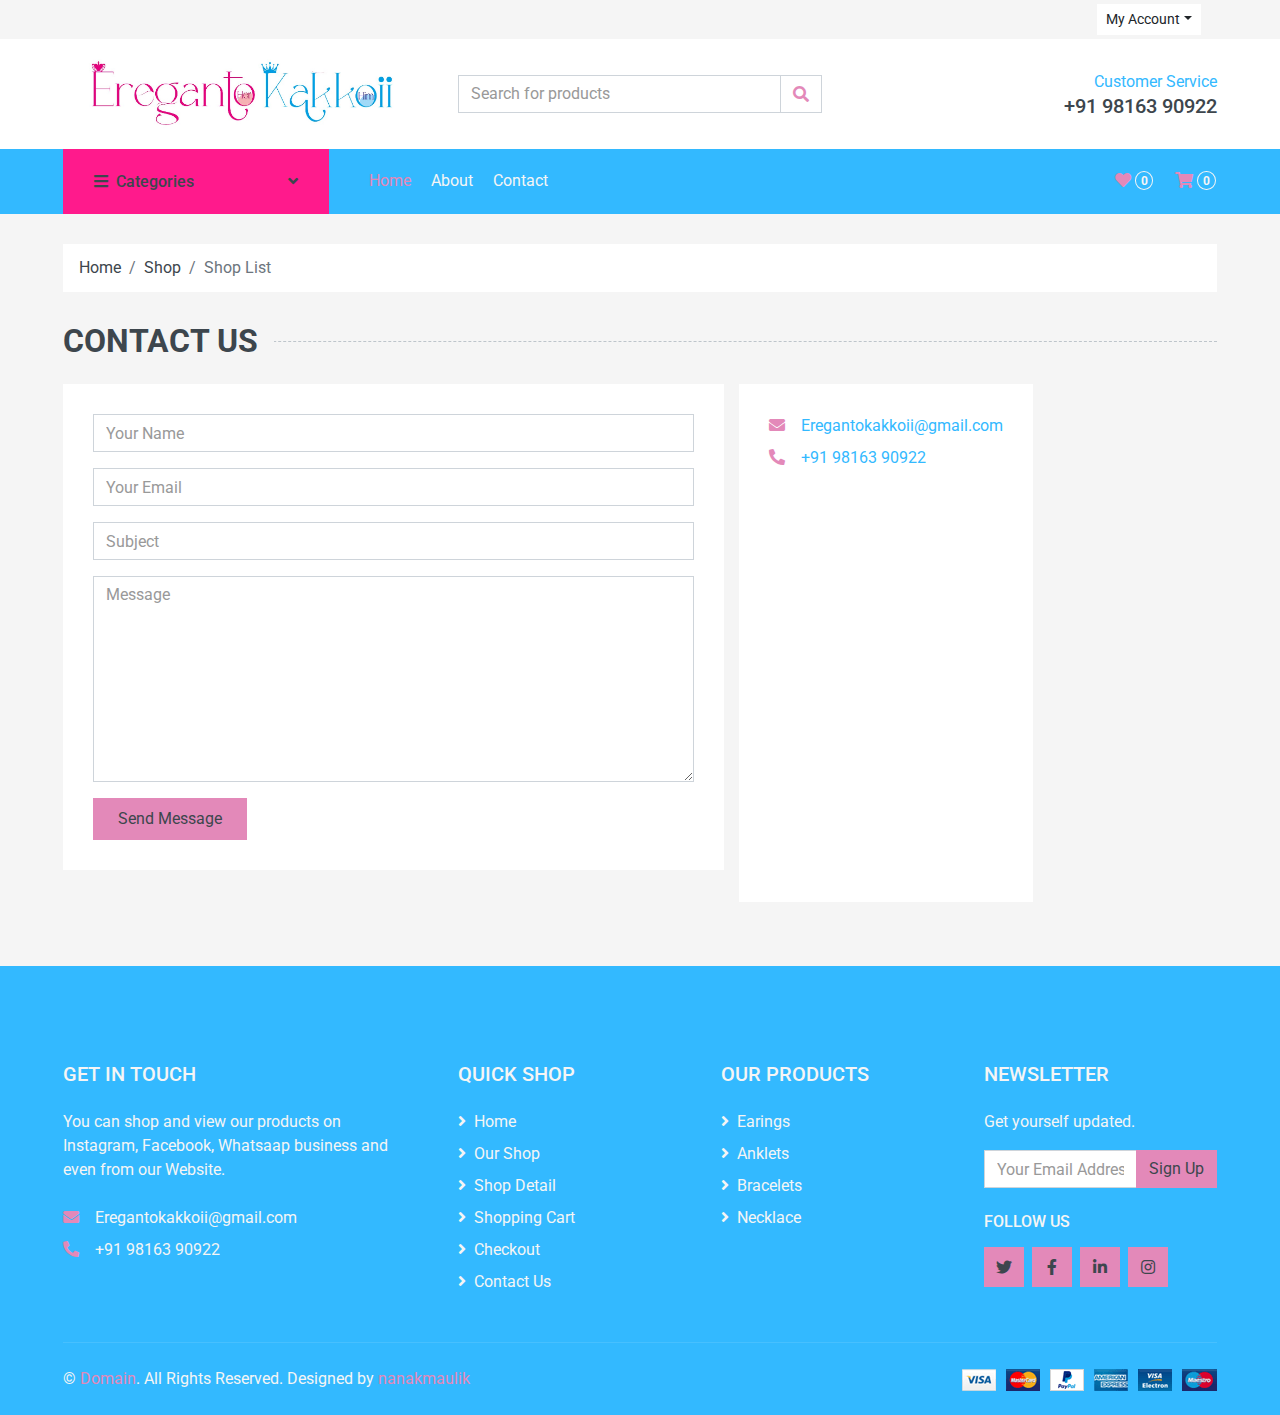
<file: contact.html>
<!DOCTYPE html>
<html lang="en">

<head>
    <meta charset="utf-8">
    <title>ereganto-kakkoii</title>
    <meta content="width=device-width, initial-scale=1.0" name="viewport">
    <meta content="Free HTML Templates" name="keywords">
    <meta content="Free HTML Templates" name="description">

    <!-- Favicon -->
    <link href="img/favicon.ico" rel="icon">

    <!-- Google Web Fonts -->
    <link rel="preconnect" href="https://fonts.gstatic.com">
    <link href="https://fonts.googleapis.com/css2?family=Roboto:wght@400;500;700&display=swap" rel="stylesheet">  

    <!-- Font Awesome -->
    <link href="https://cdnjs.cloudflare.com/ajax/libs/font-awesome/5.10.0/css/all.min.css" rel="stylesheet">

    <!-- Libraries Stylesheet -->
    <link href="lib/animate/animate.min.css" rel="stylesheet">
    <link href="lib/owlcarousel/assets/owl.carousel.min.css" rel="stylesheet">

    <!-- Customized Bootstrap Stylesheet -->
    <link href="css/style.css" rel="stylesheet">
</head>

<body>
    <!-- Topbar Start -->
    <div class="container-fluid">
        <div class="row bg-secondary py-1 px-xl-5"> 
            <div class="col-lg-6 d-none d-lg-block">
               <!--  <div class="d-inline-flex align-items-center h-100">
                    <a class="text-body mr-3" href="">About</a>
                    <a class="text-body mr-3" href="">Contact</a>
                    <a class="text-body mr-3" href="">Help</a>
                    <a class="text-body mr-3" href="">FAQs</a>
                </div> -->
            </div>
            <div class="col-lg-6 text-center text-lg-right">
                <div class="d-inline-flex align-items-center">
                    <div class="btn-group">
                        <button type="button" class="btn btn-sm btn-light dropdown-toggle" data-toggle="dropdown">My Account</button>
                        <div class="dropdown-menu dropdown-menu-right">
                            <button class="dropdown-item" type="button"><a href="signIn.html">Sign In</a></button>
                            <button class="dropdown-item" type="button"><a href="signUp.html">Sign Up</a></button>
                        </div>
                    </div>
                  
                    <div class="btn-group mx-2">
                        <!-- button type="button" class="btn btn-sm btn-light dropdown-toggle" data-toggle="dropdown">USD</button> -->
                        <!-- <div class="dropdown-menu dropdown-menu-right">
                            <button class="dropdown-item" type="button">EUR</button>
                            <button class="dropdown-item" type="button">GBP</button>
                            <button class="dropdown-item" type="button">CAD</button>
                        </div> -->
                    </div>
                    <div class="btn-group">
                        <!-- <button type="button" class="btn btn-sm btn-light dropdown-toggle" data-toggle="dropdown">EN</button> -->
                        <!-- <div class="dropdown-menu dropdown-menu-right">
                            <button class="dropdown-item" type="button">FR</button>
                            <button class="dropdown-item" type="button">AR</button>
                            <button class="dropdown-item" type="button">RU</button>
                        </div> -->
                    </div>
                </div>
                <div class="d-inline-flex align-items-center d-block d-lg-none">
                    <a href="" class="btn px-0 ml-2">
                        <!-- <i class="fas fa-heart text-dark"></i>
                        <span class="badge text-dark border border-dark rounded-circle" style="padding-bottom: 2px;">0</span> -->
                    </a>
                    <a href="" class="btn px-0 ml-2">
                        <i class="fas fa-shopping-cart text-dark"></i>
                        <span class="badge text-dark border border-dark rounded-circle" style="padding-bottom: 2px;">0</span>
                    </a>
                </div>
            </div>
        </div>
        <div class="row align-items-center bg-light py-3 px-xl-5 d-none d-lg-flex">
            <div class="col-lg-4">
                <a href="" class="text-decoration-none">
                   <!--  <span class="h1 text-uppercase text-primary bg-dark px-2">ereganto </span> -->
                    <!-- <span class="h1 text-uppercase text-dark bg-primary px-2 ml-n1">kakkoii</span> -->
                <img class="img-fluid" src="img/Logo.jpg" alt="">
                
                </a> 
            </div>
            <div class="col-lg-4 col-6 text-left">
                <form action="">
                    <div class="input-group">
                        <input type="text" class="form-control" placeholder="Search for products">
                        <div class="input-group-append">
                            <span class="input-group-text bg-transparent text-primary">
                                <i class="fa fa-search"></i>
                            </span>
                        </div>
                    </div>
                </form>
            </div>
            <div class="col-lg-4 col-6 text-right">
                <p class="m-0">Customer Service</p>
                <h5 class="m-0">+91 98163 90922</h5>
            </div>
        </div>
    </div>
    <!-- Topbar End -->


    <!-- Navbar Start -->
    <div class="container-fluid bg-dark mb-30">
        <div class="row px-xl-5">
            <div class="col-lg-3 d-none d-lg-block">
                <a class="btn d-flex align-items-center justify-content-between bg-primary w-100" data-toggle="collapse" href="#navbar-vertical" style="height: 65px; padding: 0 30px;">
                    <h6 class="text-dark m-0"><i class="fa fa-bars mr-2"></i>Categories</h6>
                    <i class="fa fa-angle-down text-dark"></i>
                </a>
                <nav class="collapse position-absolute navbar navbar-vertical navbar-light align-items-start p-0 bg-light" id="navbar-vertical" style="width: calc(100% - 30px); z-index: 999;">
                    <div class="navbar-nav w-100">
                        <div class="nav-item dropdown dropright">
                            <a href="jwellery.html" class="nav-link dropdown-toggle" data-toggle="dropdown">Jwellery <i class="fa fa-angle-right float-right mt-1"></i></a>
                             <div class="nav-item dropdown dropright">
                           <!--  <a href="#" class="nav-link dropdown-toggle" data-toggle="dropdown">Male <i class="fa fa-angle-right float-right mt-1"></i></a> -->
                            <div class="dropdown-menu position-absolute rounded-0 border-0 m-0">
 <a href="#" class="nav-link dropdown-toggle" data-toggle="dropdown">Male <i class="fa fa-angle-right float-right mt-1"></i></a>
 <a href="jwellery.html"  class="dropdown-item"> Rings </a>
  <a href=""  class="dropdown-item"> Chains</a>
   <a href=""  class="dropdown-item"> Bracelets </a> 

                                <a href="#" class="nav-link dropdown-toggle" data-toggle="dropdown">Female<i class="fa fa-angle-right float-right mt-1"></i></a>
                                <!-- <a href="" class="dropdown-item">Traditional Jwellery</a>
                                <a href="" class="dropdown-item">Ethenic Jwellery</a> -->
                            </div>
                        </div>
                        <!--  <div class="nav-item dropdown dropright">
                            <a href="#" class="nav-link dropdown-toggle" data-toggle="dropdown">Female <i class="fa fa-angle-right float-right mt-1"></i></a>
                            <div class="dropdown-menu position-absolute rounded-0 border-0 m-0">
                                <a href="" class="dropdown-item"> Diamond Jwellery</a>
                                <a href="" class="dropdown-item">Silver Jwellery</a>
                                <a href="" class="dropdown-item">Traditional Jwellery</a>
                                <a href="" class="dropdown-item">Ethenic Jwellery</a>
                            </div>
                        </div> -->
                           <!--  <div class="dropdown-menu position-absolute rounded-0 border-0 m-0">
                                <a href="" class="dropdown-item">American Diamond Jwellery</a>
                                <a href="" class="dropdown-item">Silver Jwellery</a>
                                <a href="" class="dropdown-item">Traditional Jwellery</a>
                                <a href="" class="dropdown-item">Ethenic Jwellery</a>
                            </div> -->
                        </div>
                        <a href="hairs.html" class="nav-item nav-link">Hair Accessories</a>
                        <a href="clothing.html" class="nav-item nav-link">Clothing</a>
                        <a href="clutches.html" class="nav-item nav-link">Clutches</a>
                        <a href="bp.html" class="nav-item nav-link">Bags and Purses</a>
                       <!--  <a href="" class="nav-item nav-link">Sportswear</a>
                        <a href="" class="nav-item nav-link">Jumpsuits</a>
                        <a href="" class="nav-item nav-link">Blazers</a>
                        <a href="" class="nav-item nav-link">Jackets</a>
                        <a href="" class="nav-item nav-link">Shoes</a> -->
                    </div>
                </nav>
            </div>
            <div class="col-lg-9">
                <nav class="navbar navbar-expand-lg bg-dark navbar-dark py-3 py-lg-0 px-0">
                    <a href="" class="text-decoration-none d-block d-lg-none">
                        <!-- <span class="h1 text-uppercase text-dark bg-light px-2">Erenganto</span>
                        <span class="h1 text-uppercase text-light bg-primary px-2 ml-n1">Kakkoii</span> -->
                   <img class="img-fluid" src="img/Logo.jpg" alt="">
                    </a>
                    <button type="button" class="navbar-toggler" data-toggle="collapse" data-target="#navbarCollapse">
                        <span class="navbar-toggler-icon"></span>
                    </button>
                    <div class="collapse navbar-collapse justify-content-between" id="navbarCollapse">
                        <div class="navbar-nav mr-auto py-0">
                            <a href="index.html" class="nav-item nav-link active">Home</a>
                            <a href="about.html" class="nav-item nav-link">About</a>
                            <!-- <a href="detail.html" class="nav-item nav-link">Shop Detail</a>
                            <div class="nav-item dropdown">
                                <a href="#" class="nav-link dropdown-toggle" data-toggle="dropdown">Pages <i class="fa fa-angle-down mt-1"></i></a>
                                <div class="dropdown-menu bg-primary rounded-0 border-0 m-0">
                                    <a href="cart.html" class="dropdown-item">Shopping Cart</a>
                                    <a href="checkout.html" class="dropdown-item">Checkout</a>
                                </div>
                            </div> -->
                            <a href="contact.html" class="nav-item nav-link">Contact</a>
                        </div>
                        <div class="navbar-nav ml-auto py-0 d-none d-lg-block">
                            <a href="" class="btn px-0">
                                <i class="fas fa-heart text-primary"></i>
                                <span class="badge text-secondary border border-secondary rounded-circle" style="padding-bottom: 2px;">0</span>
                            </a>
                            <a href="" class="btn px-0 ml-3">
                                <i class="fas fa-shopping-cart text-primary"></i>
                                <span class="badge text-secondary border border-secondary rounded-circle" style="padding-bottom: 2px;">0</span>
                            </a>
                        </div>
                    </div>
                </nav>
            </div>
        </div>
    </div>
    <!-- Navbar End -->


    <!-- Breadcrumb Start -->
    <div class="container-fluid">
        <div class="row px-xl-5">
            <div class="col-12">
                <nav class="breadcrumb bg-light mb-30">
                    <a class="breadcrumb-item text-dark" href="#">Home</a>
                    <a class="breadcrumb-item text-dark" href="#">Shop</a>
                    <span class="breadcrumb-item active">Shop List</span>
                </nav>
            </div>
        </div>
    </div>
    <!-- Breadcrumb End -->


    <!-- Contact Start -->
    <div class="container-fluid">
        <h2 class="section-title position-relative text-uppercase mx-xl-5 mb-4"><span class="bg-secondary pr-3">Contact Us</span></h2>
        <div class="row px-xl-5">
            <div class="col-lg-7 mb-5">
                <div class="contact-form bg-light p-30">
                    <div id="success"></div>
                    <form name="sentMessage" id="contactForm" novalidate="novalidate">
                        <div class="control-group">
                            <input type="text" class="form-control" id="name" placeholder="Your Name"
                                required="required" data-validation-required-message="Please enter your name" />
                            <p class="help-block text-danger"></p>
                        </div>
                        <div class="control-group">
                            <input type="email" class="form-control" id="email" placeholder="Your Email"
                                required="required" data-validation-required-message="Please enter your email" />
                            <p class="help-block text-danger"></p>
                        </div>
                        <div class="control-group">
                            <input type="text" class="form-control" id="subject" placeholder="Subject"
                                required="required" data-validation-required-message="Please enter a subject" />
                            <p class="help-block text-danger"></p>
                        </div>
                        <div class="control-group">
                            <textarea class="form-control" rows="8" id="message" placeholder="Message"
                                required="required"
                                data-validation-required-message="Please enter your message"></textarea>
                            <p class="help-block text-danger"></p>
                        </div>
                        <div>
                            <button class="btn btn-primary py-2 px-4" type="submit" id="sendMessageButton">Send
                                Message</button>
                        </div>
                    </form>
                </div>
            </div>
            <!-- <div class="col-lg-5 mb-5">
                <div class="bg-light p-30 mb-30">
                    <iframe style="width: 100%; height: 250px;"
                    src="https://www.google.com/maps/embed?pb=!1m18!1m12!1m3!1d3001156.4288297426!2d-78.01371936852176!3d42.72876761954724!2m3!1f0!2f0!3f0!3m2!1i1024!2i768!4f13.1!3m3!1m2!1s0x4ccc4bf0f123a5a9%3A0xddcfc6c1de189567!2sNew%20York%2C%20USA!5e0!3m2!1sen!2sbd!4v1603794290143!5m2!1sen!2sbd"
                    frameborder="0" style="border:0;" allowfullscreen="" aria-hidden="false" tabindex="0"></iframe>
                </div> -->
                <div class="bg-light p-30 mb-3">
                   <!--  <p class="mb-2"><i class="fa fa-map-marker-alt text-primary mr-3"></i>123 Street, New York, USA</p> -->
                    <p class="mb-2"><i class="fa fa-envelope text-primary mr-3"></i>Eregantokakkoii@gmail.com</p>
                    <p class="mb-2"><i class="fa fa-phone-alt text-primary mr-3"></i>+91 98163 90922</p>
                </div>
            </div>
        </div>
    </div>
    <!-- Contact End -->


    <!-- Footer Start -->
   <div class="container-fluid bg-dark text-secondary mt-5 pt-5">
        <div class="row px-xl-5 pt-5">
            <div class="col-lg-4 col-md-12 mb-5 pr-3 pr-xl-5">
                <h5 class="text-secondary text-uppercase mb-4">Get In Touch</h5>
                <p class="mb-4">You can shop and view our products on Instagram, Facebook, Whatsaap business and even from our Website.</p>
                <!-- <p class="mb-2"><i class="fa fa-map-marker-alt text-primary mr-3"></i>123 Street, New York, USA</p> -->
                <p class="mb-2"><i class="fa fa-envelope text-primary mr-3"></i>Eregantokakkoii@gmail.com</p>
                <p class="mb-0"><i class="fa fa-phone-alt text-primary mr-3"></i>+91 98163 90922</p>
            </div>
            <div class="col-lg-8 col-md-12">
                <div class="row">
                    <div class="col-md-4 mb-5">
                        <h5 class="text-secondary text-uppercase mb-4">Quick Shop</h5>
                        <div class="d-flex flex-column justify-content-start">
                            <a class="text-secondary mb-2" href="index.html"><i class="fa fa-angle-right mr-2"></i>Home</a>
                            <a class="text-secondary mb-2" href="shop.html"><i class="fa fa-angle-right mr-2"></i>Our Shop</a>
                            <a class="text-secondary mb-2" href="detail.html"><i class="fa fa-angle-right mr-2"></i>Shop Detail</a>
                            <a class="text-secondary mb-2" href="cart.html"><i class="fa fa-angle-right mr-2"></i>Shopping Cart</a>
                            <a class="text-secondary mb-2" href="checkout.html"><i class="fa fa-angle-right mr-2"></i>Checkout</a>
                            <a class="text-secondary" href="contact.html"><i class="fa fa-angle-right mr-2"></i>Contact Us</a>
                        </div>
                    </div>
                    <div class="col-md-4 mb-5">
                        <h5 class="text-secondary text-uppercase mb-4">Our Products</h5>
                        <div class="d-flex flex-column justify-content-start">
                            <a class="text-secondary mb-2" href="shop.html"><i class="fa fa-angle-right mr-2"></i>Earings</a>
                            <a class="text-secondary mb-2" href="shop.html"><i class="fa fa-angle-right mr-2"></i>Anklets</a>
                            <a class="text-secondary mb-2" href="shop.html"><i class="fa fa-angle-right mr-2"></i>Bracelets</a>
                            <a class="text-secondary mb-2" href="shop.html"><i class="fa fa-angle-right mr-2"></i>Necklace</a>
                            <!-- <a class="text-secondary mb-2" href="#"><i class="fa fa-angle-right mr-2"></i>Checkout</a> -->
                            <!-- <a class="text-secondary" href="#"><i class="fa fa-angle-right mr-2"></i>Contact Us</a> -->
                        </div>
                    </div>
                    <div class="col-md-4 mb-5">
                        <h5 class="text-secondary text-uppercase mb-4">Newsletter</h5>
                        <p>Get yourself updated.</p>
                        <form action="">
                            <div class="input-group">
                                <input type="text" class="form-control" placeholder="Your Email Address">
                                <div class="input-group-append">
                                    <button class="btn btn-primary">Sign Up</button>
                                </div>
                            </div>
                        </form>
                        <h6 class="text-secondary text-uppercase mt-4 mb-3">Follow Us</h6>
                        <div class="d-flex">
                            <a class="btn btn-primary btn-square mr-2" href="#"><i class="fab fa-twitter"></i></a>
                            <a class="btn btn-primary btn-square mr-2" href="#"><i class="fab fa-facebook-f"></i></a>
                            <a class="btn btn-primary btn-square mr-2" href="#"><i class="fab fa-linkedin-in"></i></a>
                            <a class="btn btn-primary btn-square" href="https://instagram.com/ereganto_kakkoii_?igshid=YmMyMTA2M2Y="><i class="fab fa-instagram"></i></a>
                        </div>
                    </div>
                </div>
            </div>
        </div>
        <div class="row border-top mx-xl-5 py-4" style="border-color: rgba(256, 256, 256, .1) !important;">
            <div class="col-md-6 px-xl-0">
                <p class="mb-md-0 text-center text-md-left text-secondary">
                    &copy; <a class="text-primary" href="#">Domain</a>. All Rights Reserved. Designed
                    by
                    <a class="text-primary" href="https://kkcoders.co">nanakmaulik</a>
                </p>
            </div>
            <div class="col-md-6 px-xl-0 text-center text-md-right">
                <img class="img-fluid" src="img/payments.png" alt="">
            </div>
        </div>
    </div>
    <!-- Footer End -->


    <!-- Back to Top -->
    <a href="#" class="btn btn-primary back-to-top"><i class="fa fa-angle-double-up"></i></a>


    <!-- JavaScript Libraries -->
    <script src="https://code.jquery.com/jquery-3.4.1.min.js"></script>
    <script src="https://stackpath.bootstrapcdn.com/bootstrap/4.4.1/js/bootstrap.bundle.min.js"></script>
    <script src="lib/easing/easing.min.js"></script>
    <script src="lib/owlcarousel/owl.carousel.min.js"></script>

    <!-- Contact Javascript File -->
    <script src="mail/jqBootstrapValidation.min.js"></script>
    <script src="mail/contact.js"></script>

    <!-- Template Javascript -->
    <script src="js/main.js"></script>
</body>

</html>
</file>
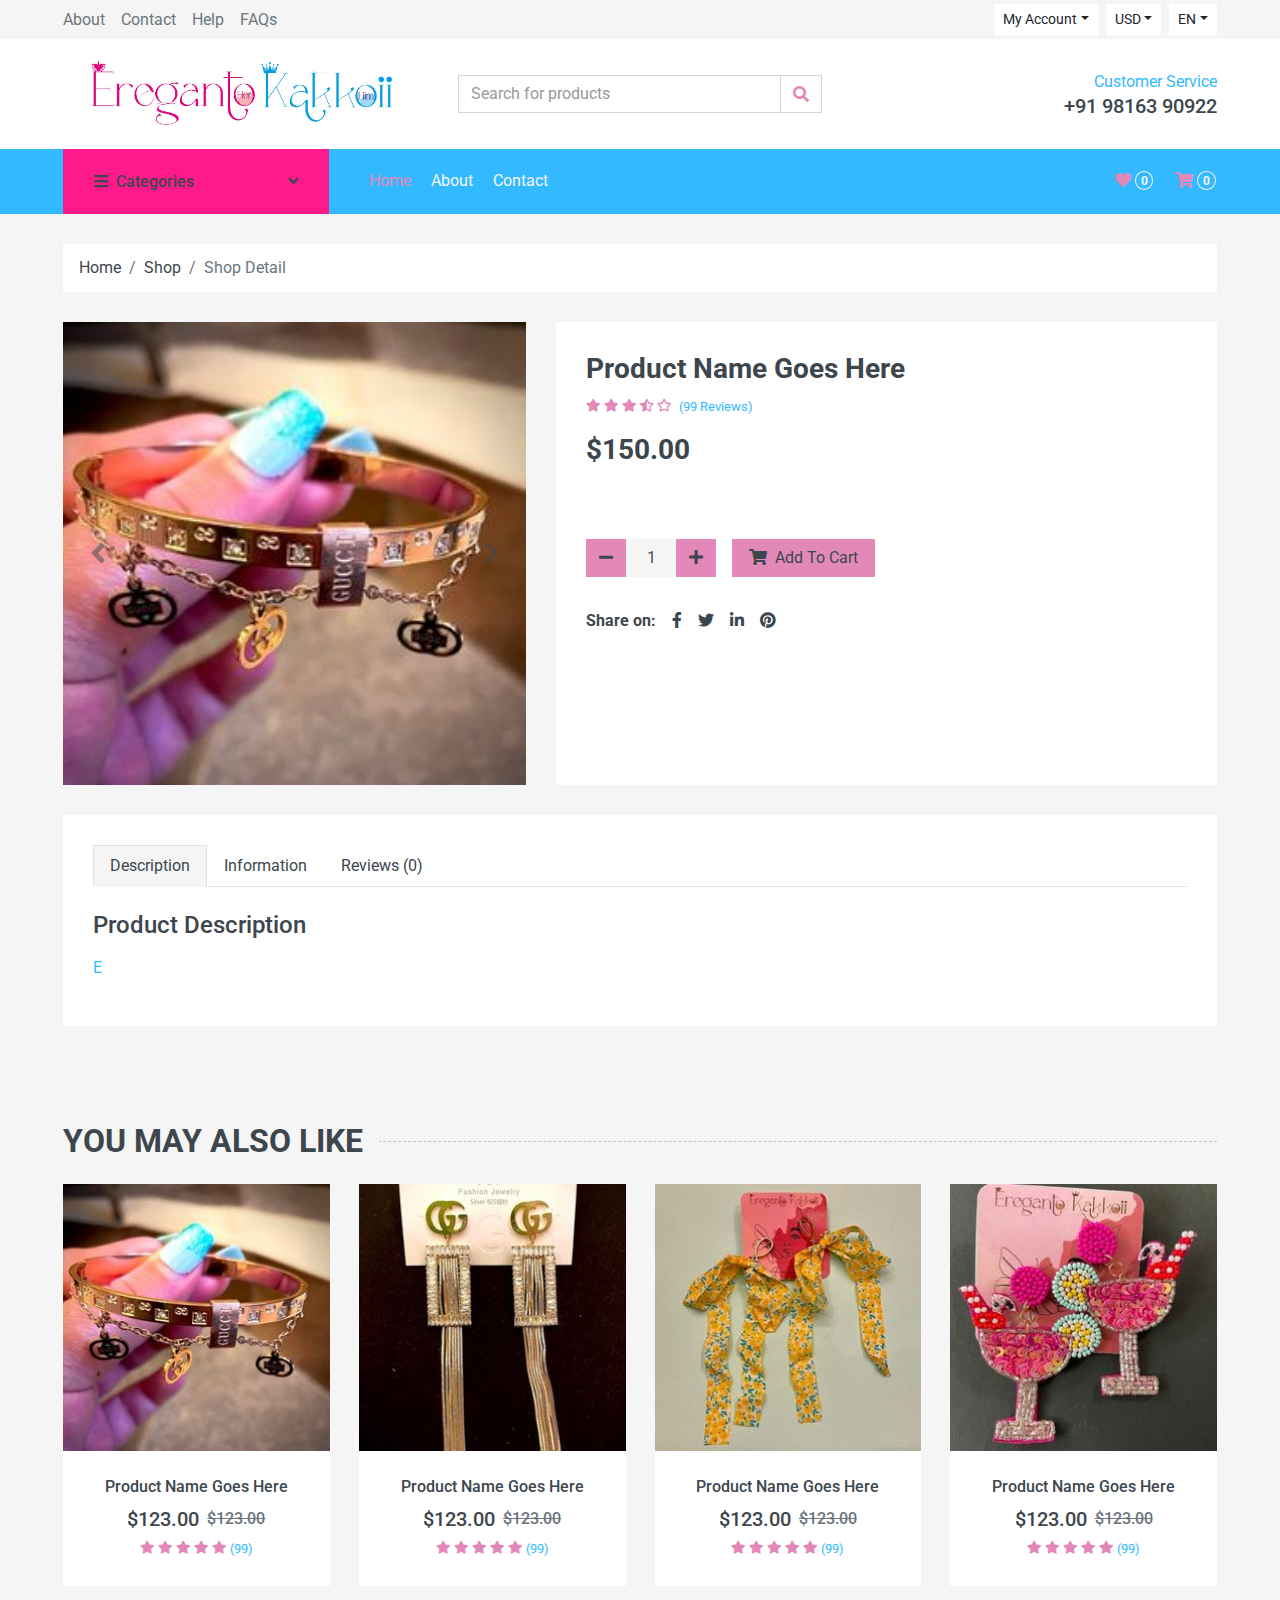
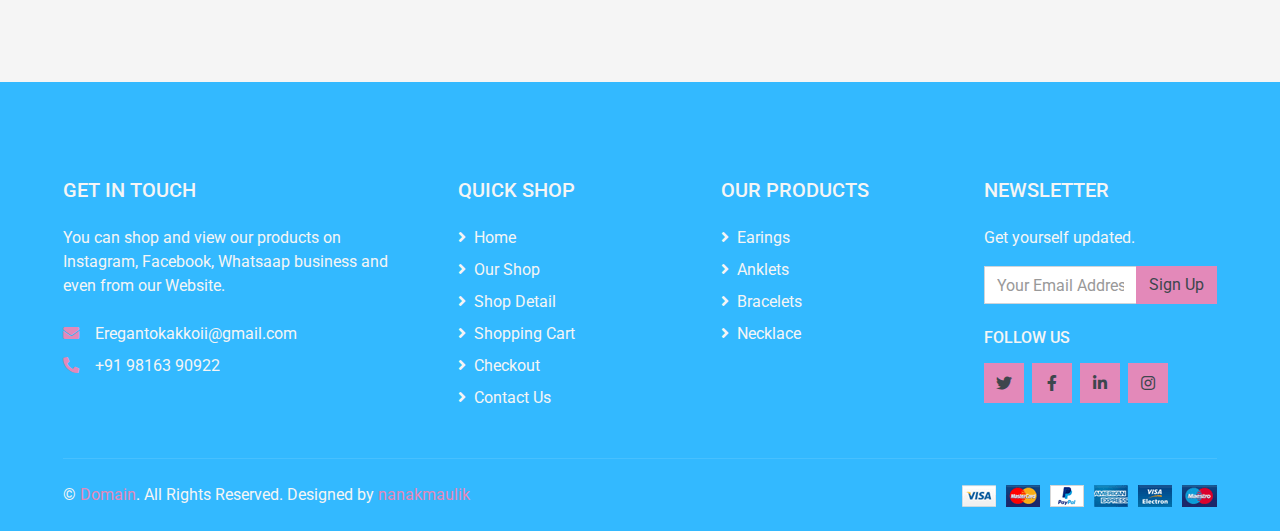
<file: detail.html>
<!DOCTYPE html>
<html lang="en">

<head>
    <meta charset="utf-8">
    <title>ereganto-kakkoii</title>
    <meta content="width=device-width, initial-scale=1.0" name="viewport">
    <meta content="Free HTML Templates" name="keywords">
    <meta content="Free HTML Templates" name="description">

    <!-- Favicon -->
    <link href="img/favicon.ico" rel="icon">

    <!-- Google Web Fonts -->
    <link rel="preconnect" href="https://fonts.gstatic.com">
    <link href="https://fonts.googleapis.com/css2?family=Roboto:wght@400;500;700&display=swap" rel="stylesheet">  

    <!-- Font Awesome -->
    <link href="https://cdnjs.cloudflare.com/ajax/libs/font-awesome/5.10.0/css/all.min.css" rel="stylesheet">

    <!-- Libraries Stylesheet -->
    <link href="lib/animate/animate.min.css" rel="stylesheet">
    <link href="lib/owlcarousel/assets/owl.carousel.min.css" rel="stylesheet">

    <!-- Customized Bootstrap Stylesheet -->
    <link href="css/style.css" rel="stylesheet">
</head>

<body>
    <!-- Topbar Start -->
    <div class="container-fluid">
        <div class="row bg-secondary py-1 px-xl-5"> 
            <div class="col-lg-6 d-none d-lg-block">
                <div class="d-inline-flex align-items-center h-100">
                    <a class="text-body mr-3" href="">About</a>
                    <a class="text-body mr-3" href="">Contact</a>
                    <a class="text-body mr-3" href="">Help</a>
                    <a class="text-body mr-3" href="">FAQs</a>
                </div>
            </div>
            <div class="col-lg-6 text-center text-lg-right">
                <div class="d-inline-flex align-items-center">
                    <div class="btn-group">
                        <button type="button" class="btn btn-sm btn-light dropdown-toggle" data-toggle="dropdown">My Account</button>
                        <div class="dropdown-menu dropdown-menu-right">
                            <button class="dropdown-item" type="button"><a href="/signIn.html">Sign In</a></button>
                            <button class="dropdown-item" type="button"><a href="/signUp.html">Sign Up</a></button>
                        </div>
                    </div>
                    <div class="btn-group mx-2">
                        <button type="button" class="btn btn-sm btn-light dropdown-toggle" data-toggle="dropdown">USD</button>
                        <div class="dropdown-menu dropdown-menu-right">
                            <button class="dropdown-item" type="button">EUR</button>
                            <button class="dropdown-item" type="button">GBP</button>
                            <button class="dropdown-item" type="button">CAD</button>
                        </div>
                    </div>
                    <div class="btn-group">
                        <button type="button" class="btn btn-sm btn-light dropdown-toggle" data-toggle="dropdown">EN</button>
                        <div class="dropdown-menu dropdown-menu-right">
                            <button class="dropdown-item" type="button">FR</button>
                            <button class="dropdown-item" type="button">AR</button>
                            <button class="dropdown-item" type="button">RU</button>
                        </div>
                    </div>
                </div>
                <div class="d-inline-flex align-items-center d-block d-lg-none">
                    <a href="" class="btn px-0 ml-2">
                        <i class="fas fa-heart text-dark"></i>
                        <span class="badge text-dark border border-dark rounded-circle" style="padding-bottom: 2px;">0</span>
                    </a>
                    <a href="" class="btn px-0 ml-2">
                        <i class="fas fa-shopping-cart text-dark"></i>
                        <span class="badge text-dark border border-dark rounded-circle" style="padding-bottom: 2px;">0</span>
                    </a>
                </div>
            </div>
        </div>
        <div class="row align-items-center bg-light py-3 px-xl-5 d-none d-lg-flex">
            <div class="col-lg-4">
                <a href="" class="text-decoration-none">
                   <!--  <span class="h1 text-uppercase text-primary bg-dark px-2">ereganto </span> -->
                    <!-- <span class="h1 text-uppercase text-dark bg-primary px-2 ml-n1">kakkoii</span> -->
                <img class="img-fluid" src="img/Logo.jpg" alt="">
                
                </a> 
            </div>
            <div class="col-lg-4 col-6 text-left">
                <form action="">
                    <div class="input-group">
                        <input type="text" class="form-control" placeholder="Search for products">
                        <div class="input-group-append">
                            <span class="input-group-text bg-transparent text-primary">
                                <i class="fa fa-search"></i>
                            </span>
                        </div>
                    </div>
                </form>
            </div>
            <div class="col-lg-4 col-6 text-right">
                <p class="m-0">Customer Service</p>
                <h5 class="m-0">+91 98163 90922</h5>
            </div>
        </div>
    </div>
    <!-- Topbar End -->


    <!-- Navbar Start -->
    <div class="container-fluid bg-dark mb-30">
        <div class="row px-xl-5">
            <div class="col-lg-3 d-none d-lg-block">
                <a class="btn d-flex align-items-center justify-content-between bg-primary w-100" data-toggle="collapse" href="#navbar-vertical" style="height: 65px; padding: 0 30px;">
                    <h6 class="text-dark m-0"><i class="fa fa-bars mr-2"></i>Categories</h6>
                    <i class="fa fa-angle-down text-dark"></i>
                </a>
                <nav class="collapse position-absolute navbar navbar-vertical navbar-light align-items-start p-0 bg-light" id="navbar-vertical" style="width: calc(100% - 30px); z-index: 999;">
                    <div class="navbar-nav w-100">
                        <div class="nav-item dropdown dropright">
                            <a href="jwellery.html" class="nav-link dropdown-toggle" data-toggle="dropdown">Jwellery <i class="fa fa-angle-right float-right mt-1"></i></a>
                             <div class="nav-item dropdown dropright">
                           <!--  <a href="#" class="nav-link dropdown-toggle" data-toggle="dropdown">Male <i class="fa fa-angle-right float-right mt-1"></i></a> -->
                            <div class="dropdown-menu position-absolute rounded-0 border-0 m-0">
 <a href="#" class="nav-link dropdown-toggle" data-toggle="dropdown">Male <i class="fa fa-angle-right float-right mt-1"></i></a>
 <a href="jwellery.html"  class="dropdown-item"> Rings </a>
  <a href=""  class="dropdown-item"> Chains</a>
   <a href=""  class="dropdown-item"> Bracelets </a> 

                                <a href="#" class="nav-link dropdown-toggle" data-toggle="dropdown">Female<i class="fa fa-angle-right float-right mt-1"></i></a>
                                <!-- <a href="" class="dropdown-item">Traditional Jwellery</a>
                                <a href="" class="dropdown-item">Ethenic Jwellery</a> -->
                            </div>
                        </div>
                        <!--  <div class="nav-item dropdown dropright">
                            <a href="#" class="nav-link dropdown-toggle" data-toggle="dropdown">Female <i class="fa fa-angle-right float-right mt-1"></i></a>
                            <div class="dropdown-menu position-absolute rounded-0 border-0 m-0">
                                <a href="" class="dropdown-item"> Diamond Jwellery</a>
                                <a href="" class="dropdown-item">Silver Jwellery</a>
                                <a href="" class="dropdown-item">Traditional Jwellery</a>
                                <a href="" class="dropdown-item">Ethenic Jwellery</a>
                            </div>
                        </div> -->
                           <!--  <div class="dropdown-menu position-absolute rounded-0 border-0 m-0">
                                <a href="" class="dropdown-item">American Diamond Jwellery</a>
                                <a href="" class="dropdown-item">Silver Jwellery</a>
                                <a href="" class="dropdown-item">Traditional Jwellery</a>
                                <a href="" class="dropdown-item">Ethenic Jwellery</a>
                            </div> -->
                        </div>
                        <a href="hairs.html" class="nav-item nav-link">Hair Accessories</a>
                        <a href="clothing.html" class="nav-item nav-link">Clothing</a>
                        <a href="clutches.html" class="nav-item nav-link">Clutches</a>
                        <a href="bp.html" class="nav-item nav-link">Bags and Purses</a>
                       <!--  <a href="" class="nav-item nav-link">Sportswear</a>
                        <a href="" class="nav-item nav-link">Jumpsuits</a>
                        <a href="" class="nav-item nav-link">Blazers</a>
                        <a href="" class="nav-item nav-link">Jackets</a>
                        <a href="" class="nav-item nav-link">Shoes</a> -->
                    </div>
                </nav>
            </div>
            <div class="col-lg-9">
                <nav class="navbar navbar-expand-lg bg-dark navbar-dark py-3 py-lg-0 px-0">
                    <a href="" class="text-decoration-none d-block d-lg-none">
                        <!-- <span class="h1 text-uppercase text-dark bg-light px-2">Erenganto</span>
                        <span class="h1 text-uppercase text-light bg-primary px-2 ml-n1">Kakkoii</span> -->
                   <img class="img-fluid" src="img/Logo.jpg" alt="">
                    </a>
                    <button type="button" class="navbar-toggler" data-toggle="collapse" data-target="#navbarCollapse">
                        <span class="navbar-toggler-icon"></span>
                    </button>
                    <div class="collapse navbar-collapse justify-content-between" id="navbarCollapse">
                        <div class="navbar-nav mr-auto py-0">
                            <a href="index.html" class="nav-item nav-link active">Home</a>
                            <a href="about.html" class="nav-item nav-link">About</a>
                            <!-- <a href="detail.html" class="nav-item nav-link">Shop Detail</a>
                            <div class="nav-item dropdown">
                                <a href="#" class="nav-link dropdown-toggle" data-toggle="dropdown">Pages <i class="fa fa-angle-down mt-1"></i></a>
                                <div class="dropdown-menu bg-primary rounded-0 border-0 m-0">
                                    <a href="cart.html" class="dropdown-item">Shopping Cart</a>
                                    <a href="checkout.html" class="dropdown-item">Checkout</a>
                                </div>
                            </div> -->
                            <a href="contact.html" class="nav-item nav-link">Contact</a>
                        </div>
                        <div class="navbar-nav ml-auto py-0 d-none d-lg-block">
                            <a href="" class="btn px-0">
                                <i class="fas fa-heart text-primary"></i>
                                <span class="badge text-secondary border border-secondary rounded-circle" style="padding-bottom: 2px;">0</span>
                            </a>
                            <a href="" class="btn px-0 ml-3">
                                <i class="fas fa-shopping-cart text-primary"></i>
                                <span class="badge text-secondary border border-secondary rounded-circle" style="padding-bottom: 2px;">0</span>
                            </a>
                        </div>
                    </div>
                </nav>
            </div>
        </div>
    </div>
    <!-- Navbar End -->


    <!-- Breadcrumb Start -->
    <div class="container-fluid">
        <div class="row px-xl-5">
            <div class="col-12">
                <nav class="breadcrumb bg-light mb-30">
                    <a class="breadcrumb-item text-dark" href="#">Home</a>
                    <a class="breadcrumb-item text-dark" href="#">Shop</a>
                    <span class="breadcrumb-item active">Shop Detail</span>
                </nav>
            </div>
        </div>
    </div>
    <!-- Breadcrumb End -->


    <!-- Shop Detail Start -->
    <div class="container-fluid pb-5">
        <div class="row px-xl-5">
            <div class="col-lg-5 mb-30">
                <div id="product-carousel" class="carousel slide" data-ride="carousel">
                    <div class="carousel-inner bg-light">
                        <div class="carousel-item active">
                            <img class="w-100 h-100" src="img/product-1.jpg" alt="Image">
                        </div>
                        <div class="carousel-item">
                            <img class="w-100 h-100" src="img/product-2.jpg" alt="Image">
                        </div>
                        <div class="carousel-item">
                            <img class="w-100 h-100" src="img/product-3.jpg" alt="Image">
                        </div>
                        <div class="carousel-item">
                            <img class="w-100 h-100" src="img/product-4.jpg" alt="Image">
                        </div>
                    </div>
                    <a class="carousel-control-prev" href="#product-carousel" data-slide="prev">
                        <i class="fa fa-2x fa-angle-left text-dark"></i>
                    </a>
                    <a class="carousel-control-next" href="#product-carousel" data-slide="next">
                        <i class="fa fa-2x fa-angle-right text-dark"></i>
                    </a>
                </div>
            </div>

            <div class="col-lg-7 h-auto mb-30">
                <div class="h-100 bg-light p-30">
                    <h3>Product Name Goes Here</h3>
                    <div class="d-flex mb-3">
                        <div class="text-primary mr-2">
                            <small class="fas fa-star"></small>
                            <small class="fas fa-star"></small>
                            <small class="fas fa-star"></small>
                            <small class="fas fa-star-half-alt"></small>
                            <small class="far fa-star"></small>
                        </div>
                        <small class="pt-1">(99 Reviews)</small>
                    </div>
                    <h3 class="font-weight-semi-bold mb-4">$150.00</h3>
                    <p class="mb-4"><!-- Volup erat ipsum diam elitr rebum et dolor. Est nonumy elitr erat diam stet sit
                        clita ea. Sanc ipsum et, labore clita lorem magna duo dolor no sea
                        Nonumy --></p>
                    <div class="d-flex mb-3">
                        <!-- <strong class="text-dark mr-3">Sizes:</strong>
                        <form>
                            <div class="custom-control custom-radio custom-control-inline">
                                <input type="radio" class="custom-control-input" id="size-1" name="size">
                                <label class="custom-control-label" for="size-1">XS</label>
                            </div>
                            <div class="custom-control custom-radio custom-control-inline">
                                <input type="radio" class="custom-control-input" id="size-2" name="size">
                                <label class="custom-control-label" for="size-2">S</label>
                            </div>
                            <div class="custom-control custom-radio custom-control-inline">
                                <input type="radio" class="custom-control-input" id="size-3" name="size">
                                <label class="custom-control-label" for="size-3">M</label>
                            </div>
                            <div class="custom-control custom-radio custom-control-inline">
                                <input type="radio" class="custom-control-input" id="size-4" name="size">
                                <label class="custom-control-label" for="size-4">L</label>
                            </div>
                            <div class="custom-control custom-radio custom-control-inline">
                                <input type="radio" class="custom-control-input" id="size-5" name="size">
                                <label class="custom-control-label" for="size-5">XL</label>
                            </div>
                        </form> -->
                    </div>
                    <div class="d-flex mb-4">
                        <!-- <strong class="text-dark mr-3">Colors:</strong>
                        <form>
                            <div class="custom-control custom-radio custom-control-inline">
                                <input type="radio" class="custom-control-input" id="color-1" name="color">
                                <label class="custom-control-label" for="color-1">Black</label>
                            </div>
                            <div class="custom-control custom-radio custom-control-inline">
                                <input type="radio" class="custom-control-input" id="color-2" name="color">
                                <label class="custom-control-label" for="color-2">White</label>
                            </div>
                            <div class="custom-control custom-radio custom-control-inline">
                                <input type="radio" class="custom-control-input" id="color-3" name="color">
                                <label class="custom-control-label" for="color-3">Red</label>
                            </div>
                            <div class="custom-control custom-radio custom-control-inline">
                                <input type="radio" class="custom-control-input" id="color-4" name="color">
                                <label class="custom-control-label" for="color-4">Blue</label>
                            </div>
                            <div class="custom-control custom-radio custom-control-inline">
                                <input type="radio" class="custom-control-input" id="color-5" name="color">
                                <label class="custom-control-label" for="color-5">Green</label>
                            </div>
                        </form> -->
                    </div>
                    <div class="d-flex align-items-center mb-4 pt-2">
                        <div class="input-group quantity mr-3" style="width: 130px;">
                            <div class="input-group-btn">
                                <button class="btn btn-primary btn-minus">
                                    <i class="fa fa-minus"></i>
                                </button>
                            </div>
                            <input type="text" class="form-control bg-secondary border-0 text-center" value="1">
                            <div class="input-group-btn">
                                <button class="btn btn-primary btn-plus">
                                    <i class="fa fa-plus"></i>
                                </button>
                            </div>
                        </div>
                        <button class="btn btn-primary px-3"><i class="fa fa-shopping-cart mr-1"></i> Add To
                            Cart</button>
                    </div>
                    <div class="d-flex pt-2">
                        <strong class="text-dark mr-2">Share on:</strong>
                        <div class="d-inline-flex">
                            <a class="text-dark px-2" href="">
                                <i class="fab fa-facebook-f"></i>
                            </a>
                            <a class="text-dark px-2" href="">
                                <i class="fab fa-twitter"></i>
                            </a>
                            <a class="text-dark px-2" href="">
                                <i class="fab fa-linkedin-in"></i>
                            </a>
                            <a class="text-dark px-2" href="">
                                <i class="fab fa-pinterest"></i>
                            </a>
                        </div>
                    </div>
                </div>
            </div>
        </div>
        <div class="row px-xl-5">
            <div class="col">
                <div class="bg-light p-30">
                    <div class="nav nav-tabs mb-4">
                        <a class="nav-item nav-link text-dark active" data-toggle="tab" href="#tab-pane-1">Description</a>
                        <a class="nav-item nav-link text-dark" data-toggle="tab" href="#tab-pane-2">Information</a>
                        <a class="nav-item nav-link text-dark" data-toggle="tab" href="#tab-pane-3">Reviews (0)</a>
                    </div>
                    <div class="tab-content">
                        <div class="tab-pane fade show active" id="tab-pane-1">
                            <h4 class="mb-3">Product Description</h4>
                            <p>E<!-- os no lorem eirmod diam diam, eos elitr et gubergren diam sea. Consetetur vero aliquyam invidunt duo dolores et duo sit. Vero diam ea vero et dolore rebum, dolor rebum eirmod consetetur invidunt sed sed et, lorem duo et eos elitr, sadipscing kasd ipsum rebum diam. Dolore diam stet rebum sed tempor kasd eirmod. Takimata kasd ipsum accusam sadipscing, eos dolores sit no ut diam consetetur duo justo est, sit sanctus diam tempor aliquyam eirmod nonumy rebum dolor accusam, ipsum kasd eos consetetur at sit rebum, diam kasd invidunt tempor lorem, ipsum lorem elitr sanctus eirmod takimata dolor ea invidunt.</p>
                            <p>Dolore magna est eirmod sanctus dolor, amet diam et eirmod et ipsum. Amet dolore tempor consetetur sed lorem dolor sit lorem tempor. Gubergren amet amet labore sadipscing clita clita diam clita. Sea amet et sed ipsum lorem elitr et, amet et labore voluptua sit rebum. Ea erat sed et diam takimata sed justo. Magna takimata justo et amet magna et. --></p>
                        </div>
                        <div class="tab-pane fade" id="tab-pane-2">
                            <h4 class="mb-3">Additional Information</h4>
                            <p><!-- Eos no lorem eirmod diam diam, eos elitr et gubergren diam sea. Consetetur vero aliquyam invidunt duo dolores et duo sit. Vero diam ea vero et dolore rebum, dolor rebum eirmod consetetur invidunt sed sed et, lorem duo et eos elitr, sadipscing kasd ipsum rebum diam. Dolore diam stet rebum sed tempor kasd eirmod. Takimata kasd ipsum accusam sadipscing, eos dolores sit no ut diam consetetur duo justo est, sit sanctus diam tempor aliquyam eirmod nonumy rebum dolor accusam, ipsum kasd eos consetetur at sit rebum, diam kasd invidunt tempor lorem, ipsum lorem elitr sanctus eirmod takimata dolor ea invidunt. --></p>
                            <div class="row">
                                <div class="col-md-6">
                                    <ul class="list-group list-group-flush">
                                       <!--  <li class="list-group-item px-0">
                                            Sit erat duo lorem duo ea consetetur, et eirmod takimata.
                                        </li>
                                        <li class="list-group-item px-0">
                                            Amet kasd gubergren sit sanctus et lorem eos sadipscing at.
                                        </li>
                                        <li class="list-group-item px-0">
                                            Duo amet accusam eirmod nonumy stet et et stet eirmod.
                                        </li>
                                        <li class="list-group-item px-0">
                                            Takimata ea clita labore amet ipsum erat justo voluptua. Nonumy.
                                        </li> -->
                                      </ul> 
                                </div>
                                <div class="col-md-6">
                                    <ul class="list-group list-group-flush">
                                       <!--  <li class="list-group-item px-0">
                                            Sit erat duo lorem duo ea consetetur, et eirmod takimata.
                                        </li>
                                        <li class="list-group-item px-0">
                                            Amet kasd gubergren sit sanctus et lorem eos sadipscing at.
                                        </li>
                                        <li class="list-group-item px-0">
                                            Duo amet accusam eirmod nonumy stet et et stet eirmod.
                                        </li>
                                        <li class="list-group-item px-0">
                                            Takimata ea clita labore amet ipsum erat justo voluptua. Nonumy.
                                        </li> -->
                                      </ul> 
                                </div>
                            </div>
                        </div>
                        <div class="tab-pane fade" id="tab-pane-3">
                            <div class="row">
                                <div class="col-md-6">
                                    <h4 class="mb-4">1 review for "Product Name"</h4>
                                    <div class="media mb-4">
                                        <img src="img/user.jpg" alt="Image" class="img-fluid mr-3 mt-1" style="width: 45px;">
                                        <div class="media-body">
                                            <h6>John Doe<small> - <i>01 Jan 2045</i></small></h6>
                                            <div class="text-primary mb-2">
                                                <i class="fas fa-star"></i>
                                                <i class="fas fa-star"></i>
                                                <i class="fas fa-star"></i>
                                                <i class="fas fa-star-half-alt"></i>
                                                <i class="far fa-star"></i>
                                            </div>
                                           <!--  <p>Diam amet duo labore stet elitr ea clita ipsum, tempor labore accusam ipsum et no at. Kasd diam tempor rebum magna dolores sed sed eirmod ipsum.</p> -->
                                        </div>
                                    </div>
                                </div>
                                <div class="col-md-6">
                                    <h4 class="mb-4">Leave a review</h4>
                                    <small>Your email address will not be published. Required fields are marked *</small>
                                    <div class="d-flex my-3">
                                        <p class="mb-0 mr-2">Your Rating * :</p>
                                        <div class="text-primary">
                                            <i class="far fa-star"></i>
                                            <i class="far fa-star"></i>
                                            <i class="far fa-star"></i>
                                            <i class="far fa-star"></i>
                                            <i class="far fa-star"></i>
                                        </div>
                                    </div>
                                    <form>
                                        <div class="form-group">
                                            <label for="message">Your Review *</label>
                                            <textarea id="message" cols="30" rows="5" class="form-control"></textarea>
                                        </div>
                                        <div class="form-group">
                                            <label for="name">Your Name *</label>
                                            <input type="text" class="form-control" id="name">
                                        </div>
                                        <div class="form-group">
                                            <label for="email">Your Email *</label>
                                            <input type="email" class="form-control" id="email">
                                        </div>
                                        <div class="form-group mb-0">
                                            <input type="submit" value="Leave Your Review" class="btn btn-primary px-3">
                                        </div>
                                    </form>
                                </div>
                            </div>
                        </div>
                    </div>
                </div>
            </div>
        </div>
    </div>
    <!-- Shop Detail End -->


    <!-- Products Start -->
    <div class="container-fluid py-5">
        <h2 class="section-title position-relative text-uppercase mx-xl-5 mb-4"><span class="bg-secondary pr-3">You May Also Like</span></h2>
        <div class="row px-xl-5">
            <div class="col">
                <div class="owl-carousel related-carousel">
                    <div class="product-item bg-light">
                        <div class="product-img position-relative overflow-hidden">
                            <img class="img-fluid w-100" src="img/product-1.jpg" alt="">
                            <div class="product-action">
                                <a class="btn btn-outline-dark btn-square" href=""><i class="fa fa-shopping-cart"></i></a>
                                <a class="btn btn-outline-dark btn-square" href=""><i class="far fa-heart"></i></a>
                                <a class="btn btn-outline-dark btn-square" href=""><i class="fa fa-sync-alt"></i></a>
                                <a class="btn btn-outline-dark btn-square" href=""><i class="fa fa-search"></i></a>
                            </div>
                        </div>
                        <div class="text-center py-4">
                            <a class="h6 text-decoration-none text-truncate" href="">Product Name Goes Here</a>
                            <div class="d-flex align-items-center justify-content-center mt-2">
                                <h5>$123.00</h5><h6 class="text-muted ml-2"><del>$123.00</del></h6>
                            </div>
                            <div class="d-flex align-items-center justify-content-center mb-1">
                                <small class="fa fa-star text-primary mr-1"></small>
                                <small class="fa fa-star text-primary mr-1"></small>
                                <small class="fa fa-star text-primary mr-1"></small>
                                <small class="fa fa-star text-primary mr-1"></small>
                                <small class="fa fa-star text-primary mr-1"></small>
                                <small>(99)</small>
                            </div>
                        </div>
                    </div>
                    <div class="product-item bg-light">
                        <div class="product-img position-relative overflow-hidden">
                            <img class="img-fluid w-100" src="img/product-2.jpg" alt="">
                            <div class="product-action">
                                <a class="btn btn-outline-dark btn-square" href=""><i class="fa fa-shopping-cart"></i></a>
                                <a class="btn btn-outline-dark btn-square" href=""><i class="far fa-heart"></i></a>
                                <a class="btn btn-outline-dark btn-square" href=""><i class="fa fa-sync-alt"></i></a>
                                <a class="btn btn-outline-dark btn-square" href=""><i class="fa fa-search"></i></a>
                            </div>
                        </div>
                        <div class="text-center py-4">
                            <a class="h6 text-decoration-none text-truncate" href="">Product Name Goes Here</a>
                            <div class="d-flex align-items-center justify-content-center mt-2">
                                <h5>$123.00</h5><h6 class="text-muted ml-2"><del>$123.00</del></h6>
                            </div>
                            <div class="d-flex align-items-center justify-content-center mb-1">
                                <small class="fa fa-star text-primary mr-1"></small>
                                <small class="fa fa-star text-primary mr-1"></small>
                                <small class="fa fa-star text-primary mr-1"></small>
                                <small class="fa fa-star text-primary mr-1"></small>
                                <small class="fa fa-star text-primary mr-1"></small>
                                <small>(99)</small>
                            </div>
                        </div>
                    </div>
                    <div class="product-item bg-light">
                        <div class="product-img position-relative overflow-hidden">
                            <img class="img-fluid w-100" src="img/product-3.jpg" alt="">
                            <div class="product-action">
                                <a class="btn btn-outline-dark btn-square" href=""><i class="fa fa-shopping-cart"></i></a>
                                <a class="btn btn-outline-dark btn-square" href=""><i class="far fa-heart"></i></a>
                                <a class="btn btn-outline-dark btn-square" href=""><i class="fa fa-sync-alt"></i></a>
                                <a class="btn btn-outline-dark btn-square" href=""><i class="fa fa-search"></i></a>
                            </div>
                        </div>
                        <div class="text-center py-4">
                            <a class="h6 text-decoration-none text-truncate" href="">Product Name Goes Here</a>
                            <div class="d-flex align-items-center justify-content-center mt-2">
                                <h5>$123.00</h5><h6 class="text-muted ml-2"><del>$123.00</del></h6>
                            </div>
                            <div class="d-flex align-items-center justify-content-center mb-1">
                                <small class="fa fa-star text-primary mr-1"></small>
                                <small class="fa fa-star text-primary mr-1"></small>
                                <small class="fa fa-star text-primary mr-1"></small>
                                <small class="fa fa-star text-primary mr-1"></small>
                                <small class="fa fa-star text-primary mr-1"></small>
                                <small>(99)</small>
                            </div>
                        </div>
                    </div>
                    <div class="product-item bg-light">
                        <div class="product-img position-relative overflow-hidden">
                            <img class="img-fluid w-100" src="img/product-4.jpg" alt="">
                            <div class="product-action">
                                <a class="btn btn-outline-dark btn-square" href=""><i class="fa fa-shopping-cart"></i></a>
                                <a class="btn btn-outline-dark btn-square" href=""><i class="far fa-heart"></i></a>
                                <a class="btn btn-outline-dark btn-square" href=""><i class="fa fa-sync-alt"></i></a>
                                <a class="btn btn-outline-dark btn-square" href=""><i class="fa fa-search"></i></a>
                            </div>
                        </div>
                        <div class="text-center py-4">
                            <a class="h6 text-decoration-none text-truncate" href="">Product Name Goes Here</a>
                            <div class="d-flex align-items-center justify-content-center mt-2">
                                <h5>$123.00</h5><h6 class="text-muted ml-2"><del>$123.00</del></h6>
                            </div>
                            <div class="d-flex align-items-center justify-content-center mb-1">
                                <small class="fa fa-star text-primary mr-1"></small>
                                <small class="fa fa-star text-primary mr-1"></small>
                                <small class="fa fa-star text-primary mr-1"></small>
                                <small class="fa fa-star text-primary mr-1"></small>
                                <small class="fa fa-star text-primary mr-1"></small>
                                <small>(99)</small>
                            </div>
                        </div>
                    </div>
                    <div class="product-item bg-light">
                        <div class="product-img position-relative overflow-hidden">
                            <img class="img-fluid w-100" src="img/product-5.jpg" alt="">
                            <div class="product-action">
                                <a class="btn btn-outline-dark btn-square" href=""><i class="fa fa-shopping-cart"></i></a>
                                <a class="btn btn-outline-dark btn-square" href=""><i class="far fa-heart"></i></a>
                                <a class="btn btn-outline-dark btn-square" href=""><i class="fa fa-sync-alt"></i></a>
                                <a class="btn btn-outline-dark btn-square" href=""><i class="fa fa-search"></i></a>
                            </div>
                        </div>
                        <div class="text-center py-4">
                            <a class="h6 text-decoration-none text-truncate" href="">Product Name Goes Here</a>
                            <div class="d-flex align-items-center justify-content-center mt-2">
                                <h5>$123.00</h5><h6 class="text-muted ml-2"><del>$123.00</del></h6>
                            </div>
                            <div class="d-flex align-items-center justify-content-center mb-1">
                                <small class="fa fa-star text-primary mr-1"></small>
                                <small class="fa fa-star text-primary mr-1"></small>
                                <small class="fa fa-star text-primary mr-1"></small>
                                <small class="fa fa-star text-primary mr-1"></small>
                                <small class="fa fa-star text-primary mr-1"></small>
                                <small>(99)</small>
                            </div>
                        </div>
                    </div>
                </div>
            </div>
        </div>
    </div>
    <!-- Products End -->


    <!-- Footer Start -->
    <div class="container-fluid bg-dark text-secondary mt-5 pt-5">
        <div class="row px-xl-5 pt-5">
            <div class="col-lg-4 col-md-12 mb-5 pr-3 pr-xl-5">
                <h5 class="text-secondary text-uppercase mb-4">Get In Touch</h5>
                <p class="mb-4">You can shop and view our products on Instagram, Facebook, Whatsaap business and even from our Website.</p>
                <!-- <p class="mb-2"><i class="fa fa-map-marker-alt text-primary mr-3"></i>123 Street, New York, USA</p> -->
                <p class="mb-2"><i class="fa fa-envelope text-primary mr-3"></i>Eregantokakkoii@gmail.com</p>
                <p class="mb-0"><i class="fa fa-phone-alt text-primary mr-3"></i>+91 98163 90922</p>
            </div>
            <div class="col-lg-8 col-md-12">
                <div class="row">
                    <div class="col-md-4 mb-5">
                        <h5 class="text-secondary text-uppercase mb-4">Quick Shop</h5>
                        <div class="d-flex flex-column justify-content-start">
                            <a class="text-secondary mb-2" href="index.html"><i class="fa fa-angle-right mr-2"></i>Home</a>
                            <a class="text-secondary mb-2" href="shop.html"><i class="fa fa-angle-right mr-2"></i>Our Shop</a>
                            <a class="text-secondary mb-2" href="detail.html"><i class="fa fa-angle-right mr-2"></i>Shop Detail</a>
                            <a class="text-secondary mb-2" href="cart.html"><i class="fa fa-angle-right mr-2"></i>Shopping Cart</a>
                            <a class="text-secondary mb-2" href="checkout.html"><i class="fa fa-angle-right mr-2"></i>Checkout</a>
                            <a class="text-secondary" href="contact.html"><i class="fa fa-angle-right mr-2"></i>Contact Us</a>
                        </div>
                    </div>
                    <div class="col-md-4 mb-5">
                        <h5 class="text-secondary text-uppercase mb-4">Our Products</h5>
                        <div class="d-flex flex-column justify-content-start">
                            <a class="text-secondary mb-2" href="shop.html"><i class="fa fa-angle-right mr-2"></i>Earings</a>
                            <a class="text-secondary mb-2" href="shop.html"><i class="fa fa-angle-right mr-2"></i>Anklets</a>
                            <a class="text-secondary mb-2" href="shop.html"><i class="fa fa-angle-right mr-2"></i>Bracelets</a>
                            <a class="text-secondary mb-2" href="shop.html"><i class="fa fa-angle-right mr-2"></i>Necklace</a>
                            <!-- <a class="text-secondary mb-2" href="#"><i class="fa fa-angle-right mr-2"></i>Checkout</a> -->
                            <!-- <a class="text-secondary" href="#"><i class="fa fa-angle-right mr-2"></i>Contact Us</a> -->
                        </div>
                    </div>
                    <div class="col-md-4 mb-5">
                        <h5 class="text-secondary text-uppercase mb-4">Newsletter</h5>
                        <p>Get yourself updated.</p>
                        <form action="">
                            <div class="input-group">
                                <input type="text" class="form-control" placeholder="Your Email Address">
                                <div class="input-group-append">
                                    <button class="btn btn-primary">Sign Up</button>
                                </div>
                            </div>
                        </form>
                        <h6 class="text-secondary text-uppercase mt-4 mb-3">Follow Us</h6>
                        <div class="d-flex">
                            <a class="btn btn-primary btn-square mr-2" href="#"><i class="fab fa-twitter"></i></a>
                            <a class="btn btn-primary btn-square mr-2" href="#"><i class="fab fa-facebook-f"></i></a>
                            <a class="btn btn-primary btn-square mr-2" href="#"><i class="fab fa-linkedin-in"></i></a>
                            <a class="btn btn-primary btn-square" href="https://instagram.com/ereganto_kakkoii_?igshid=YmMyMTA2M2Y="><i class="fab fa-instagram"></i></a>
                        </div>
                    </div>
                </div>
            </div>
        </div>
        <div class="row border-top mx-xl-5 py-4" style="border-color: rgba(256, 256, 256, .1) !important;">
            <div class="col-md-6 px-xl-0">
                <p class="mb-md-0 text-center text-md-left text-secondary">
                    &copy; <a class="text-primary" href="#">Domain</a>. All Rights Reserved. Designed
                    by
                    <a class="text-primary" href="https://kkcoders.co">nanakmaulik</a>
                </p>
            </div>
            <div class="col-md-6 px-xl-0 text-center text-md-right">
                <img class="img-fluid" src="img/payments.png" alt="">
            </div>
        </div>
    </div>
    <!-- Footer End -->


    <!-- Back to Top -->
    <a href="#" class="btn btn-primary back-to-top"><i class="fa fa-angle-double-up"></i></a>


    <!-- JavaScript Libraries -->
    <script src="https://code.jquery.com/jquery-3.4.1.min.js"></script>
    <script src="https://stackpath.bootstrapcdn.com/bootstrap/4.4.1/js/bootstrap.bundle.min.js"></script>
    <script src="lib/easing/easing.min.js"></script>
    <script src="lib/owlcarousel/owl.carousel.min.js"></script>

    <!-- Contact Javascript File -->
    <script src="mail/jqBootstrapValidation.min.js"></script>
    <script src="mail/contact.js"></script>

    <!-- Template Javascript -->
    <script src="js/main.js"></script>
</body>

</html>
</file>
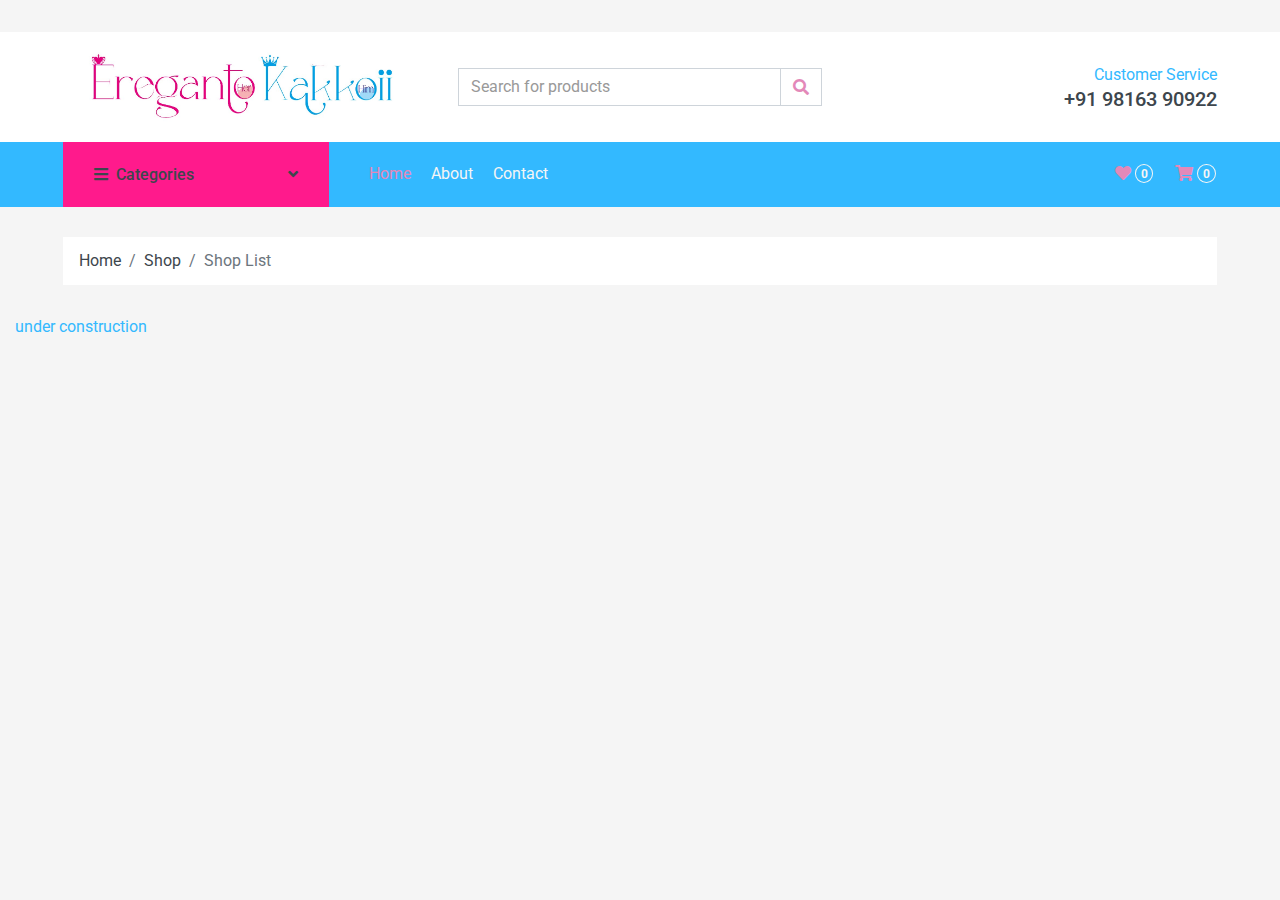
<file: hairs.html>
<!-- Topbar End -->


<!-- Navbar Start -->
<!DOCTYPE html>
<html lang="en">

<head>
    <meta charset="utf-8">
    <title>ereganto-kakkoii</title>
    <meta content="width=device-width, initial-scale=1.0" name="viewport">
    <meta content="Free HTML Templates" name="keywords">
    <meta content="Free HTML Templates" name="description">

    <!-- Favicon -->
    <link href="img/favicon.ico" rel="icon">

    <!-- Google Web Fonts -->
    <link rel="preconnect" href="https://fonts.gstatic.com">
    <link href="https://fonts.googleapis.com/css2?family=Roboto:wght@400;500;700&display=swap" rel="stylesheet">

    <!-- Font Awesome -->
    <link href="https://cdnjs.cloudflare.com/ajax/libs/font-awesome/5.10.0/css/all.min.css" rel="stylesheet">

    <!-- Libraries Stylesheet -->
    <link href="lib/animate/animate.min.css" rel="stylesheet">
    <link href="lib/owlcarousel/assets/owl.carousel.min.css" rel="stylesheet">

    <!-- Customized Bootstrap Stylesheet -->
    <link href="css/style.css" rel="stylesheet">
</head>

<body>
    <!-- Topbar Start -->
    <div class="container-fluid">
        <div class="row bg-secondary py-1 px-xl-5">
            <div class="col-lg-6 d-none d-lg-block">
                <!--  <div class="d-inline-flex align-items-center h-100">
                    <a class="text-body mr-3" href="">About</a>
                    <a class="text-body mr-3" href="">Contact</a>
                    <a class="text-body mr-3" href="">Help</a>
                    <a class="text-body mr-3" href="">FAQs</a>
                </div> -->
            </div>
            <div class="col-lg-6 text-center text-lg-right">
                <div class="d-inline-flex align-items-center">
                    <div class="btn-group">
                        <!-- <button type="button" class="btn btn-sm btn-light dropdown-toggle" data-toggle="dropdown">My Account</button> -->
                        <!-- <div class="dropdown-menu dropdown-menu-right">
                            <button class="dropdown-item" type="button">Sign in</button>
                            <button class="dropdown-item" type="button">Sign up</button>
                        </div> -->
                    </div>
                    <div class="btn-group mx-2">
                        <!-- button type="button" class="btn btn-sm btn-light dropdown-toggle" data-toggle="dropdown">USD</button> -->
                        <!-- <div class="dropdown-menu dropdown-menu-right">
                            <button class="dropdown-item" type="button">EUR</button>
                            <button class="dropdown-item" type="button">GBP</button>
                            <button class="dropdown-item" type="button">CAD</button>
                        </div> -->
                    </div>
                    <div class="btn-group">
                        <!-- <button type="button" class="btn btn-sm btn-light dropdown-toggle" data-toggle="dropdown">EN</button> -->
                        <!-- <div class="dropdown-menu dropdown-menu-right">
                            <button class="dropdown-item" type="button">FR</button>
                            <button class="dropdown-item" type="button">AR</button>
                            <button class="dropdown-item" type="button">RU</button>
                        </div> -->
                    </div>
                </div>
                <div class="d-inline-flex align-items-center d-block d-lg-none">
                    <a href="" class="btn px-0 ml-2">
                        <!-- <i class="fas fa-heart text-dark"></i>
                        <span class="badge text-dark border border-dark rounded-circle" style="padding-bottom: 2px;">0</span> -->
                    </a>
                    <a href="" class="btn px-0 ml-2">
                        <i class="fas fa-shopping-cart text-dark"></i>
                        <span class="badge text-dark border border-dark rounded-circle"
                            style="padding-bottom: 2px;">0</span>
                    </a>
                </div>
            </div>
        </div>
        <div class="row align-items-center bg-light py-3 px-xl-5 d-none d-lg-flex">
            <div class="col-lg-4">
                <a href="" class="text-decoration-none">
                    <!--  <span class="h1 text-uppercase text-primary bg-dark px-2">ereganto </span> -->
                    <!-- <span class="h1 text-uppercase text-dark bg-primary px-2 ml-n1">kakkoii</span> -->
                    <img class="img-fluid" src="img/Logo.jpg" alt="">

                </a>
            </div>
            <div class="col-lg-4 col-6 text-left">
                <form action="">
                    <div class="input-group">
                        <input type="text" class="form-control" placeholder="Search for products">
                        <div class="input-group-append">
                            <span class="input-group-text bg-transparent text-primary">
                                <i class="fa fa-search"></i>
                            </span>
                        </div>
                    </div>
                </form>
            </div>
            <div class="col-lg-4 col-6 text-right">
                <p class="m-0">Customer Service</p>
                <h5 class="m-0">+91 98163 90922</h5>
            </div>
        </div>
    </div>
    <!-- Topbar End -->


    <!-- Navbar Start -->
   <div class="container-fluid bg-dark mb-30">
        <div class="row px-xl-5">
            <div class="col-lg-3 d-none d-lg-block">
                <a class="btn d-flex align-items-center justify-content-between bg-primary w-100" data-toggle="collapse"
                    href="#navbar-vertical" style="height: 65px; padding: 0 30px;">
                    <h6 class="text-dark m-0"><i class="fa fa-bars mr-2"></i>Categories</h6>
                    <i class="fa fa-angle-down text-dark"></i>
                </a>
                <nav class="collapse position-absolute navbar navbar-vertical navbar-light align-items-start p-0 bg-light"
                    id="navbar-vertical" style="width: calc(100% - 30px); z-index: 999;">
                    <div class="navbar-nav w-100">
                        <div class="nav-item dropdown dropright">
                            <a href="jwellery.html" class="nav-link dropdown-toggle" data-toggle="dropdown">Jwellery <i
                                    class="fa fa-angle-right float-right mt-1"></i></a>
                            <!-- <div class="nav-item dropdown dropright"> -->
                                <!--  <a href="#" class="nav-link dropdown-toggle" data-toggle="dropdown">Male <i class="fa fa-angle-right float-right mt-1"></i></a> -->
                                <div class="dropdown-menu position-absolute rounded-0 border-0 m-0">
                                    <a href="#" class="nav-link dropdown-toggle" data-toggle="dropdown">Male <i
                                            class="fa fa-angle-right float-right mt-1"></i></a>
                                    <div class="dropdown-menu position-absolute rounded-0 border-0 m-0">

                                        <a href="jwellery.html" class="dropdown-item"> Rings </a>
                                        <a href="" class="dropdown-item"> Chains</a>
                                        <a href="" class="dropdown-item"> Bracelets </a>
                                    </div>

                                    <a href="#" class="nav-link dropdown-toggle" data-toggle="dropdown">Female<i
                                            class="fa fa-angle-right float-right mt-1"></i></a>
                                    <!-- <a href="" class="dropdown-item">Traditional Jwellery</a>
                                <a href="" class="dropdown-item">Ethenic Jwellery</a> -->
                                </div>
                            <!-- </div> -->
                            <!--  <div class="nav-item dropdown dropright">
                            <a href="#" class="nav-link dropdown-toggle" data-toggle="dropdown">Female <i class="fa fa-angle-right float-right mt-1"></i></a>
                            <div class="dropdown-menu position-absolute rounded-0 border-0 m-0">
                                <a href="" class="dropdown-item"> Diamond Jwellery</a>
                                <a href="" class="dropdown-item">Silver Jwellery</a>
                                <a href="" class="dropdown-item">Traditional Jwellery</a>
                                <a href="" class="dropdown-item">Ethenic Jwellery</a>
                            </div>
                        </div> -->
                            <!--  <div class="dropdown-menu position-absolute rounded-0 border-0 m-0">
                                <a href="" class="dropdown-item">American Diamond Jwellery</a>
                                <a href="" class="dropdown-item">Silver Jwellery</a>
                                <a href="" class="dropdown-item">Traditional Jwellery</a>
                                <a href="" class="dropdown-item">Ethenic Jwellery</a>
                            </div> -->
                        </div>
                        <a href="hairs.html" class="nav-item nav-link">Hair Accessories</a>
                        <a href="clothing.html" class="nav-item nav-link">Clothing</a>
                        <a href="clutches.html" class="nav-item nav-link">Clutches</a>
                        <a href="bp.html" class="nav-item nav-link">Bags and Purses</a>
                    </div>
                </nav>
            </div>
            <div class="col-lg-9">
                <nav class="navbar navbar-expand-lg bg-dark navbar-dark py-3 py-lg-0 px-0">
                    <a href="" class="text-decoration-none d-block d-lg-none">
                        <!-- <span class="h1 text-uppercase text-dark bg-light px-2">Erenganto</span>
                        <span class="h1 text-uppercase text-light bg-primary px-2 ml-n1">Kakkoii</span> -->
                        <img class="img-fluid" src="img/Logo.jpg" alt="">
                    </a>
                    <button type="button" class="navbar-toggler" data-toggle="collapse" data-target="#navbarCollapse">
                        <span class="navbar-toggler-icon"></span>
                    </button>
                    <div class="collapse navbar-collapse justify-content-between" id="navbarCollapse">
                        <div class="navbar-nav mr-auto py-0">
                            <a href="index.html" class="nav-item nav-link active">Home</a>
                            <a href="about.html" class="nav-item nav-link">About</a>
                            <!-- <a href="detail.html" class="nav-item nav-link">Shop Detail</a>
                            <div class="nav-item dropdown">
                                <a href="#" class="nav-link dropdown-toggle" data-toggle="dropdown">Pages <i
                                        class="fa fa-angle-down mt-1"></i></a>
                                <div class="dropdown-menu bg-primary rounded-0 border-0 m-0">
                                    <a href="cart.html" class="dropdown-item">Shopping Cart</a>
                                    <a href="checkout.html" class="dropdown-item">Checkout</a>
                                </div>
                            </div> -->
                            <a href="contact.html" class="nav-item nav-link">Contact</a>
                        </div>
                        <div class="navbar-nav ml-auto py-0 d-none d-lg-block">
                            <a href="" class="btn px-0">
                                <i class="fas fa-heart text-primary"></i>
                                <span class="badge text-secondary border border-secondary rounded-circle"
                                    style="padding-bottom: 2px;">0</span>
                            </a>
                            <a href="" class="btn px-0 ml-3">
                                <i class="fas fa-shopping-cart text-primary"></i>
                                <span class="badge text-secondary border border-secondary rounded-circle"
                                    style="padding-bottom: 2px;">0</span>
                            </a>
                        </div>
                    </div>
                </nav>
            </div>
        </div>
    </div>
    <!-- Navbar End -->


    <!-- Breadcrumb Start -->
    <div class="container-fluid">
        <div class="row px-xl-5">
            <div class="col-12">
                <nav class="breadcrumb bg-light mb-30">
                    <a class="breadcrumb-item text-dark" href="#">Home</a>
                    <a class="breadcrumb-item text-dark" href="#">Shop</a>
                    <span class="breadcrumb-item active">Shop List</span>
                </nav>
            </div>
        </div>
    </div>
    <!-- Breadcrumb End -->


    <!-- Shop Start -->
    <!-- <div class="container-fluid">
        <div class="row px-xl-5">
            <!-- Shop Sidebar Start -->
    <!-- <div class="col-lg-3 col-md-4">
                <!-- Price Start -->
    <!--  <h5 class="section-title position-relative text-uppercase mb-3"><span class="bg-secondary pr-3">Filter by price</span></h5>
                <div class="bg-light p-4 mb-30">
                    <form>
                        <div class="custom-control custom-checkbox d-flex align-items-center justify-content-between mb-3">
                            <input type="checkbox" class="custom-control-input" checked id="price-all">
                            <label class="custom-control-label" for="price-all">All Price</label>
                            <span class="badge border font-weight-normal">1000</span>
                        </div>
                        <div class="custom-control custom-checkbox d-flex align-items-center justify-content-between mb-3">
                            <input type="checkbox" class="custom-control-input" id="price-1">
                            <label class="custom-control-label" for="price-1">$0 - $100</label>
                            <span class="badge border font-weight-normal">150</span>
                        </div>
                        <div class="custom-control custom-checkbox d-flex align-items-center justify-content-between mb-3">
                            <input type="checkbox" class="custom-control-input" id="price-2">
                            <label class="custom-control-label" for="price-2">$100 - $200</label>
                            <span class="badge border font-weight-normal">295</span>
                        </div>
                        <div class="custom-control custom-checkbox d-flex align-items-center justify-content-between mb-3">
                            <input type="checkbox" class="custom-control-input" id="price-3">
                            <label class="custom-control-label" for="price-3">$200 - $300</label>
                            <span class="badge border font-weight-normal">246</span>
                        </div>
                        <div class="custom-control custom-checkbox d-flex align-items-center justify-content-between mb-3">
                            <input type="checkbox" class="custom-control-input" id="price-4">
                            <label class="custom-control-label" for="price-4">$300 - $400</label>
                            <span class="badge border font-weight-normal">145</span>
                        </div>
                        <div class="custom-control custom-checkbox d-flex align-items-center justify-content-between">
                            <input type="checkbox" class="custom-control-input" id="price-5">
                            <label class="custom-control-label" for="price-5">$400 - $500</label>
                            <span class="badge border font-weight-normal">168</span>
                        </div>
                    </form>
                </div> -->
    <!-- Price End -->

    <!-- Color Start -->
    <!-- <h5 class="section-title position-relative text-uppercase mb-3"><span class="bg-secondary pr-3">Filter by color</span></h5>
                <div class="bg-light p-4 mb-30">
                    <form>
                        <div class="custom-control custom-checkbox d-flex align-items-center justify-content-between mb-3">
                            <input type="checkbox" class="custom-control-input" checked id="color-all">
                            <label class="custom-control-label" for="price-all">All Color</label>
                            <span class="badge border font-weight-normal">1000</span>
                        </div>
                        <div class="custom-control custom-checkbox d-flex align-items-center justify-content-between mb-3">
                            <input type="checkbox" class="custom-control-input" id="color-1">
                            <label class="custom-control-label" for="color-1">Black</label>
                            <span class="badge border font-weight-normal">150</span>
                        </div>
                        <div class="custom-control custom-checkbox d-flex align-items-center justify-content-between mb-3">
                            <input type="checkbox" class="custom-control-input" id="color-2">
                            <label class="custom-control-label" for="color-2">White</label>
                            <span class="badge border font-weight-normal">295</span>
                        </div>
                        <div class="custom-control custom-checkbox d-flex align-items-center justify-content-between mb-3">
                            <input type="checkbox" class="custom-control-input" id="color-3">
                            <label class="custom-control-label" for="color-3">Red</label>
                            <span class="badge border font-weight-normal">246</span>
                        </div>
                        <div class="custom-control custom-checkbox d-flex align-items-center justify-content-between mb-3">
                            <input type="checkbox" class="custom-control-input" id="color-4">
                            <label class="custom-control-label" for="color-4">Blue</label>
                            <span class="badge border font-weight-normal">145</span>
                        </div>
                        <div class="custom-control custom-checkbox d-flex align-items-center justify-content-between">
                            <input type="checkbox" class="custom-control-input" id="color-5">
                            <label class="custom-control-label" for="color-5">Green</label>
                            <span class="badge border font-weight-normal">168</span>
                        </div>
                    </form>
                </div> -->
    <!-- Color End -->

    <!-- Size Start -->
    <!--  <h5 class="section-title position-relative text-uppercase mb-3"><span class="bg-secondary pr-3">Filter by size</span></h5>
                <div class="bg-light p-4 mb-30">
                    <form>
                        <div class="custom-control custom-checkbox d-flex align-items-center justify-content-between mb-3">
                            <input type="checkbox" class="custom-control-input" checked id="size-all">
                            <label class="custom-control-label" for="size-all">All Size</label>
                            <span class="badge border font-weight-normal">1000</span>
                        </div>
                        <div class="custom-control custom-checkbox d-flex align-items-center justify-content-between mb-3">
                            <input type="checkbox" class="custom-control-input" id="size-1">
                            <label class="custom-control-label" for="size-1">XS</label>
                            <span class="badge border font-weight-normal">150</span>
                        </div>
                        <div class="custom-control custom-checkbox d-flex align-items-center justify-content-between mb-3">
                            <input type="checkbox" class="custom-control-input" id="size-2">
                            <label class="custom-control-label" for="size-2">S</label>
                            <span class="badge border font-weight-normal">295</span>
                        </div>
                        <div class="custom-control custom-checkbox d-flex align-items-center justify-content-between mb-3">
                            <input type="checkbox" class="custom-control-input" id="size-3">
                            <label class="custom-control-label" for="size-3">M</label>
                            <span class="badge border font-weight-normal">246</span>
                        </div>
                        <div class="custom-control custom-checkbox d-flex align-items-center justify-content-between mb-3">
                            <input type="checkbox" class="custom-control-input" id="size-4">
                            <label class="custom-control-label" for="size-4">L</label>
                            <span class="badge border font-weight-normal">145</span>
                        </div>
                        <div class="custom-control custom-checkbox d-flex align-items-center justify-content-between">
                            <input type="checkbox" class="custom-control-input" id="size-5">
                            <label class="custom-control-label" for="size-5">XL</label>
                            <span class="badge border font-weight-normal">168</span>
                        </div>
                    </form>
                </div> -->
    <!-- Size End -->
    <!--  </div> -->
    <!-- Shop Sidebar End -->


    <!-- Shop Product Start -->
    <div class="col-lg-9 col-md-8">
        <!--     <div class="row pb-3">
                    <div class="col-12 pb-1">
                        <div class="d-flex align-items-center justify-content-between mb-4">
                            <div>
                                <button class="btn btn-sm btn-light"><i class="fa fa-th-large"></i></button>
                                <button class="btn btn-sm btn-light ml-2"><i class="fa fa-bars"></i></button>
                            </div>
                            <div class="ml-2">
                                <div class="btn-group">
                                    <button type="button" class="btn btn-sm btn-light dropdown-toggle" data-toggle="dropdown">Sorting</button>
                                    <div class="dropdown-menu dropdown-menu-right">
                                        <a class="dropdown-item" href="#">Latest</a>
                                        <a class="dropdown-item" href="#">Popularity</a>
                                        <a class="dropdown-item" href="#">Best Rating</a>
                                    </div>
                                </div>
                                <div class="btn-group ml-2">
                                    <button type="button" class="btn btn-sm btn-light dropdown-toggle" data-toggle="dropdown">Showing</button>
                                    <div class="dropdown-menu dropdown-menu-right">
                                        <a class="dropdown-item" href="#">10</a>
                                        <a class="dropdown-item" href="#">20</a>
                                        <a class="dropdown-item" href="#">30</a>
                                    </div>
                                </div>
                            </div>
                        </div>
                    </div>
                    <div class="col-lg-4 col-md-6 col-sm-6 pb-1">
                        <div class="product-item bg-light mb-4">
                            <div class="product-img position-relative overflow-hidden">
                                <img class="img-fluid w-100" src="img/product-1.jpg" alt="">
                                <div class="product-action">
                                    <a class="btn btn-outline-dark btn-square" href=""><i class="fa fa-shopping-cart"></i></a>
                                    <a class="btn btn-outline-dark btn-square" href=""><i class="far fa-heart"></i></a>
                                    <a class="btn btn-outline-dark btn-square" href=""><i class="fa fa-sync-alt"></i></a>
                                    <a class="btn btn-outline-dark btn-square" href=""><i class="fa fa-search"></i></a>
                                </div>
                            </div>
                            <div class="text-center py-4">
                                <a class="h6 text-decoration-none text-truncate" href="">Product Name Goes Here</a>
                                <div class="d-flex align-items-center justify-content-center mt-2">
                                    <h5>$123.00</h5><h6 class="text-muted ml-2"><del>$123.00</del></h6>
                                </div>
                                <div class="d-flex align-items-center justify-content-center mb-1">
                                    <small class="fa fa-star text-primary mr-1"></small>
                                    <small class="fa fa-star text-primary mr-1"></small>
                                    <small class="fa fa-star text-primary mr-1"></small>
                                    <small class="fa fa-star text-primary mr-1"></small>
                                    <small class="fa fa-star text-primary mr-1"></small>
                                    <small>(99)</small>
                                </div>
                            </div>
                        </div>
                    </div>
                    <div class="col-lg-4 col-md-6 col-sm-6 pb-1">
                        <div class="product-item bg-light mb-4">
                            <div class="product-img position-relative overflow-hidden">
                                <img class="img-fluid w-100" src="img/product-2.jpg" alt="">
                                <div class="product-action">
                                    <a class="btn btn-outline-dark btn-square" href=""><i class="fa fa-shopping-cart"></i></a>
                                    <a class="btn btn-outline-dark btn-square" href=""><i class="far fa-heart"></i></a>
                                    <a class="btn btn-outline-dark btn-square" href=""><i class="fa fa-sync-alt"></i></a>
                                    <a class="btn btn-outline-dark btn-square" href=""><i class="fa fa-search"></i></a>
                                </div>
                            </div>
                            <div class="text-center py-4">
                                <a class="h6 text-decoration-none text-truncate" href="">Product Name Goes Here</a>
                                <div class="d-flex align-items-center justify-content-center mt-2">
                                    <h5>$123.00</h5><h6 class="text-muted ml-2"><del>$123.00</del></h6>
                                </div>
                                <div class="d-flex align-items-center justify-content-center mb-1">
                                    <small class="fa fa-star text-primary mr-1"></small>
                                    <small class="fa fa-star text-primary mr-1"></small>
                                    <small class="fa fa-star text-primary mr-1"></small>
                                    <small class="fa fa-star text-primary mr-1"></small>
                                    <small class="fa fa-star-half-alt text-primary mr-1"></small>
                                    <small>(99)</small>
                                </div>
                            </div>
                        </div>
                    </div>
                    <div class="col-lg-4 col-md-6 col-sm-6 pb-1">
                        <div class="product-item bg-light mb-4">
                            <div class="product-img position-relative overflow-hidden">
                                <img class="img-fluid w-100" src="img/product-3.jpg" alt="">
                                <div class="product-action">
                                    <a class="btn btn-outline-dark btn-square" href=""><i class="fa fa-shopping-cart"></i></a>
                                    <a class="btn btn-outline-dark btn-square" href=""><i class="far fa-heart"></i></a>
                                    <a class="btn btn-outline-dark btn-square" href=""><i class="fa fa-sync-alt"></i></a>
                                    <a class="btn btn-outline-dark btn-square" href=""><i class="fa fa-search"></i></a>
                                </div>
                            </div>
                            <div class="text-center py-4">
                                <a class="h6 text-decoration-none text-truncate" href="">Product Name Goes Here</a>
                                <div class="d-flex align-items-center justify-content-center mt-2">
                                    <h5>$123.00</h5><h6 class="text-muted ml-2"><del>$123.00</del></h6>
                                </div>
                                <div class="d-flex align-items-center justify-content-center mb-1">
                                    <small class="fa fa-star text-primary mr-1"></small>
                                    <small class="fa fa-star text-primary mr-1"></small>
                                    <small class="fa fa-star text-primary mr-1"></small>
                                    <small class="fa fa-star-half-alt text-primary mr-1"></small>
                                    <small class="far fa-star text-primary mr-1"></small>
                                    <small>(99)</small>
                                </div>
                            </div>
                        </div>
                    </div>
                    <div class="col-lg-4 col-md-6 col-sm-6 pb-1">
                        <div class="product-item bg-light mb-4">
                            <div class="product-img position-relative overflow-hidden">
                                <img class="img-fluid w-100" src="img/product-4.jpg" alt="">
                                <div class="product-action">
                                    <a class="btn btn-outline-dark btn-square" href=""><i class="fa fa-shopping-cart"></i></a>
                                    <a class="btn btn-outline-dark btn-square" href=""><i class="far fa-heart"></i></a>
                                    <a class="btn btn-outline-dark btn-square" href=""><i class="fa fa-sync-alt"></i></a>
                                    <a class="btn btn-outline-dark btn-square" href=""><i class="fa fa-search"></i></a>
                                </div>
                            </div>
                            <div class="text-center py-4">
                                <a class="h6 text-decoration-none text-truncate" href="">Product Name Goes Here</a>
                                <div class="d-flex align-items-center justify-content-center mt-2">
                                    <h5>$123.00</h5><h6 class="text-muted ml-2"><del>$123.00</del></h6>
                                </div>
                                <div class="d-flex align-items-center justify-content-center mb-1">
                                    <small class="fa fa-star text-primary mr-1"></small>
                                    <small class="fa fa-star text-primary mr-1"></small>
                                    <small class="fa fa-star text-primary mr-1"></small>
                                    <small class="far fa-star text-primary mr-1"></small>
                                    <small class="far fa-star text-primary mr-1"></small>
                                    <small>(99)</small>
                                </div>
                            </div>
                        </div>
                    </div>
                    <div class="col-lg-4 col-md-6 col-sm-6 pb-1">
                        <div class="product-item bg-light mb-4">
                            <div class="product-img position-relative overflow-hidden">
                                <img class="img-fluid w-100" src="img/product-5.jpg" alt="">
                                <div class="product-action">
                                    <a class="btn btn-outline-dark btn-square" href=""><i class="fa fa-shopping-cart"></i></a>
                                    <a class="btn btn-outline-dark btn-square" href=""><i class="far fa-heart"></i></a>
                                    <a class="btn btn-outline-dark btn-square" href=""><i class="fa fa-sync-alt"></i></a>
                                    <a class="btn btn-outline-dark btn-square" href=""><i class="fa fa-search"></i></a>
                                </div>
                            </div>
                            <div class="text-center py-4">
                                <a class="h6 text-decoration-none text-truncate" href="">Product Name Goes Here</a>
                                <div class="d-flex align-items-center justify-content-center mt-2">
                                    <h5>$123.00</h5><h6 class="text-muted ml-2"><del>$123.00</del></h6>
                                </div>
                                <div class="d-flex align-items-center justify-content-center mb-1">
                                    <small class="fa fa-star text-primary mr-1"></small>
                                    <small class="fa fa-star text-primary mr-1"></small>
                                    <small class="fa fa-star text-primary mr-1"></small>
                                    <small class="fa fa-star text-primary mr-1"></small>
                                    <small class="fa fa-star text-primary mr-1"></small>
                                    <small>(99)</small>
                                </div>
                            </div>
                        </div>
                    </div>
                    <div class="col-lg-4 col-md-6 col-sm-6 pb-1">
                        <div class="product-item bg-light mb-4">
                            <div class="product-img position-relative overflow-hidden">
                                <img class="img-fluid w-100" src="img/product-6.jpg" alt="">
                                <div class="product-action">
                                    <a class="btn btn-outline-dark btn-square" href=""><i class="fa fa-shopping-cart"></i></a>
                                    <a class="btn btn-outline-dark btn-square" href=""><i class="far fa-heart"></i></a>
                                    <a class="btn btn-outline-dark btn-square" href=""><i class="fa fa-sync-alt"></i></a>
                                    <a class="btn btn-outline-dark btn-square" href=""><i class="fa fa-search"></i></a>
                                </div>
                            </div>
                            <div class="text-center py-4">
                                <a class="h6 text-decoration-none text-truncate" href="">Product Name Goes Here</a>
                                <div class="d-flex align-items-center justify-content-center mt-2">
                                    <h5>$123.00</h5><h6 class="text-muted ml-2"><del>$123.00</del></h6>
                                </div>
                                <div class="d-flex align-items-center justify-content-center mb-1">
                                    <small class="fa fa-star text-primary mr-1"></small>
                                    <small class="fa fa-star text-primary mr-1"></small>
                                    <small class="fa fa-star text-primary mr-1"></small>
                                    <small class="fa fa-star text-primary mr-1"></small>
                                    <small class="fa fa-star-half-alt text-primary mr-1"></small>
                                    <small>(99)</small>
                                </div>
                            </div>
                        </div>
                    </div>
                    <div class="col-lg-4 col-md-6 col-sm-6 pb-1">
                        <div class="product-item bg-light mb-4">
                            <div class="product-img position-relative overflow-hidden">
                                <img class="img-fluid w-100" src="img/product-7.jpg" alt="">
                                <div class="product-action">
                                    <a class="btn btn-outline-dark btn-square" href=""><i class="fa fa-shopping-cart"></i></a>
                                    <a class="btn btn-outline-dark btn-square" href=""><i class="far fa-heart"></i></a>
                                    <a class="btn btn-outline-dark btn-square" href=""><i class="fa fa-sync-alt"></i></a>
                                    <a class="btn btn-outline-dark btn-square" href=""><i class="fa fa-search"></i></a>
                                </div>
                            </div>
                            <div class="text-center py-4">
                                <a class="h6 text-decoration-none text-truncate" href="">Product Name Goes Here</a>
                                <div class="d-flex align-items-center justify-content-center mt-2">
                                    <h5>$123.00</h5><h6 class="text-muted ml-2"><del>$123.00</del></h6>
                                </div>
                                <div class="d-flex align-items-center justify-content-center mb-1">
                                    <small class="fa fa-star text-primary mr-1"></small>
                                    <small class="fa fa-star text-primary mr-1"></small>
                                    <small class="fa fa-star text-primary mr-1"></small>
                                    <small class="fa fa-star-half-alt text-primary mr-1"></small>
                                    <small class="far fa-star text-primary mr-1"></small>
                                    <small>(99)</small>
                                </div>
                            </div>
                        </div>
                    </div>
                    <div class="col-lg-4 col-md-6 col-sm-6 pb-1">
                        <div class="product-item bg-light mb-4">
                            <div class="product-img position-relative overflow-hidden">
                                <img class="img-fluid w-100" src="img/product-8.jpg" alt="">
                                <div class="product-action">
                                    <a class="btn btn-outline-dark btn-square" href=""><i class="fa fa-shopping-cart"></i></a>
                                    <a class="btn btn-outline-dark btn-square" href=""><i class="far fa-heart"></i></a>
                                    <a class="btn btn-outline-dark btn-square" href=""><i class="fa fa-sync-alt"></i></a>
                                    <a class="btn btn-outline-dark btn-square" href=""><i class="fa fa-search"></i></a>
                                </div>
                            </div>
                            <div class="text-center py-4">
                                <a class="h6 text-decoration-none text-truncate" href="">Product Name Goes Here</a>
                                <div class="d-flex align-items-center justify-content-center mt-2">
                                    <h5>$123.00</h5><h6 class="text-muted ml-2"><del>$123.00</del></h6>
                                </div>
                                <div class="d-flex align-items-center justify-content-center mb-1">
                                    <small class="fa fa-star text-primary mr-1"></small>
                                    <small class="fa fa-star text-primary mr-1"></small>
                                    <small class="fa fa-star text-primary mr-1"></small>
                                    <small class="far fa-star text-primary mr-1"></small>
                                    <small class="far fa-star text-primary mr-1"></small>
                                    <small>(99)</small>
                                </div>
                            </div>
                        </div>
                    </div>
                    <div class="col-lg-4 col-md-6 col-sm-6 pb-1">
                        <div class="product-item bg-light mb-4">
                            <div class="product-img position-relative overflow-hidden">
                                <img class="img-fluid w-100" src="img/product-9.jpg" alt="">
                                <div class="product-action">
                                    <a class="btn btn-outline-dark btn-square" href=""><i class="fa fa-shopping-cart"></i></a>
                                    <a class="btn btn-outline-dark btn-square" href=""><i class="far fa-heart"></i></a>
                                    <a class="btn btn-outline-dark btn-square" href=""><i class="fa fa-sync-alt"></i></a>
                                    <a class="btn btn-outline-dark btn-square" href=""><i class="fa fa-search"></i></a>
                                </div>
                            </div>
                            <div class="text-center py-4">
                                <a class="h6 text-decoration-none text-truncate" href="">Product Name Goes Here</a>
                                <div class="d-flex align-items-center justify-content-center mt-2">
                                    <h5>$123.00</h5><h6 class="text-muted ml-2"><del>$123.00</del></h6>
                                </div>
                                <div class="d-flex align-items-center justify-content-center mb-1">
                                    <small class="fa fa-star text-primary mr-1"></small>
                                    <small class="fa fa-star text-primary mr-1"></small>
                                    <small class="fa fa-star text-primary mr-1"></small>
                                    <small class="far fa-star text-primary mr-1"></small>
                                    <small class="far fa-star text-primary mr-1"></small>
                                    <small>(99)</small>
                                </div>
                            </div>
                        </div>
                    </div>
                    <div class="col-12">
                        <nav>
                          <ul class="pagination justify-content-center">
                            <li class="page-item disabled"><a class="page-link" href="#">Previous</span></a></li>
                            <li class="page-item active"><a class="page-link" href="#">1</a></li>
                            <li class="page-item"><a class="page-link" href="#">2</a></li>
                            <li class="page-item"><a class="page-link" href="#">3</a></li>
                            <li class="page-item"><a class="page-link" href="#">Next</a></li>
                          </ul>
                        </nav>
                    </div>
                </div>
            </div> -->
        <!-- Shop Product End -->
        <!--  </div>
    </div> -->
        <!-- Shop End -->

        under construction
        <!-- Footer Start -->
        <!--  <div class="container-fluid bg-dark text-secondary mt-5 pt-5">
        <div class="row px-xl-5 pt-5">
            <div class="col-lg-4 col-md-12 mb-5 pr-3 pr-xl-5">
                <h5 class="text-secondary text-uppercase mb-4">Get In Touch</h5>
                <p class="mb-4">No dolore ipsum accusam no lorem. Invidunt sed clita kasd clita et et dolor sed dolor. Rebum tempor no vero est magna amet no</p>
                <p class="mb-2"><i class="fa fa-map-marker-alt text-primary mr-3"></i>123 Street, New York, USA</p>
                <p class="mb-2"><i class="fa fa-envelope text-primary mr-3"></i>info@example.com</p>
                <p class="mb-0"><i class="fa fa-phone-alt text-primary mr-3"></i>+012 345 67890</p>
            </div>
            <div class="col-lg-8 col-md-12">
                <div class="row">
                    <div class="col-md-4 mb-5">
                        <h5 class="text-secondary text-uppercase mb-4">Quick Shop</h5>
                        <div class="d-flex flex-column justify-content-start">
                            <a class="text-secondary mb-2" href="#"><i class="fa fa-angle-right mr-2"></i>Home</a>
                            <a class="text-secondary mb-2" href="#"><i class="fa fa-angle-right mr-2"></i>Our Shop</a>
                            <a class="text-secondary mb-2" href="#"><i class="fa fa-angle-right mr-2"></i>Shop Detail</a>
                            <a class="text-secondary mb-2" href="#"><i class="fa fa-angle-right mr-2"></i>Shopping Cart</a>
                            <a class="text-secondary mb-2" href="#"><i class="fa fa-angle-right mr-2"></i>Checkout</a>
                            <a class="text-secondary" href="#"><i class="fa fa-angle-right mr-2"></i>Contact Us</a>
                        </div>
                    </div>
                    <div class="col-md-4 mb-5">
                        <h5 class="text-secondary text-uppercase mb-4">My Account</h5>
                        <div class="d-flex flex-column justify-content-start">
                            <a class="text-secondary mb-2" href="#"><i class="fa fa-angle-right mr-2"></i>Home</a>
                            <a class="text-secondary mb-2" href="#"><i class="fa fa-angle-right mr-2"></i>Our Shop</a>
                            <a class="text-secondary mb-2" href="#"><i class="fa fa-angle-right mr-2"></i>Shop Detail</a>
                            <a class="text-secondary mb-2" href="#"><i class="fa fa-angle-right mr-2"></i>Shopping Cart</a>
                            <a class="text-secondary mb-2" href="#"><i class="fa fa-angle-right mr-2"></i>Checkout</a>
                            <a class="text-secondary" href="#"><i class="fa fa-angle-right mr-2"></i>Contact Us</a>
                        </div>
                    </div>
                    <div class="col-md-4 mb-5">
                        <h5 class="text-secondary text-uppercase mb-4">Newsletter</h5>
                        <p>Duo stet tempor ipsum sit amet magna ipsum tempor est</p>
                        <form action="">
                            <div class="input-group">
                                <input type="text" class="form-control" placeholder="Your Email Address">
                                <div class="input-group-append">
                                    <button class="btn btn-primary">Sign Up</button>
                                </div>
                            </div>
                        </form>
                        <h6 class="text-secondary text-uppercase mt-4 mb-3">Follow Us</h6>
                        <div class="d-flex">
                            <a class="btn btn-primary btn-square mr-2" href="#"><i class="fab fa-twitter"></i></a>
                            <a class="btn btn-primary btn-square mr-2" href="#"><i class="fab fa-facebook-f"></i></a>
                            <a class="btn btn-primary btn-square mr-2" href="#"><i class="fab fa-linkedin-in"></i></a>
                            <a class="btn btn-primary btn-square" href="#"><i class="fab fa-instagram"></i></a>
                        </div>
                    </div>
                </div>
            </div>
        </div>
        <div class="row border-top mx-xl-5 py-4" style="border-color: rgba(256, 256, 256, .1) !important;">
            <div class="col-md-6 px-xl-0">
                <p class="mb-md-0 text-center text-md-left text-secondary">
                    &copy; <a class="text-primary" href="#">Domain</a>. All Rights Reserved. Designed
                    by
                    <a class="text-primary" href="https://htmlcodex.com">HTML Codex</a>
                </p>
            </div>
            <div class="col-md-6 px-xl-0 text-center text-md-right">
                <img class="img-fluid" src="img/payments.png" alt="">
            </div>
        </div>
    </div> -->
        <!-- Footer End -->


        <!-- Back to Top -->
        <a href="#" class="btn btn-primary back-to-top"><i class="fa fa-angle-double-up"></i></a>


        <!-- JavaScript Libraries -->
        <script src="https://code.jquery.com/jquery-3.4.1.min.js"></script>
        <script src="https://stackpath.bootstrapcdn.com/bootstrap/4.4.1/js/bootstrap.bundle.min.js"></script>
        <script src="lib/easing/easing.min.js"></script>
        <script src="lib/owlcarousel/owl.carousel.min.js"></script>

        <!-- Contact Javascript File -->
        <script src="mail/jqBootstrapValidation.min.js"></script>
        <script src="mail/contact.js"></script>

        <!-- Template Javascript -->
        <script src="js/main.js"></script>
</body>

</html>
</file>
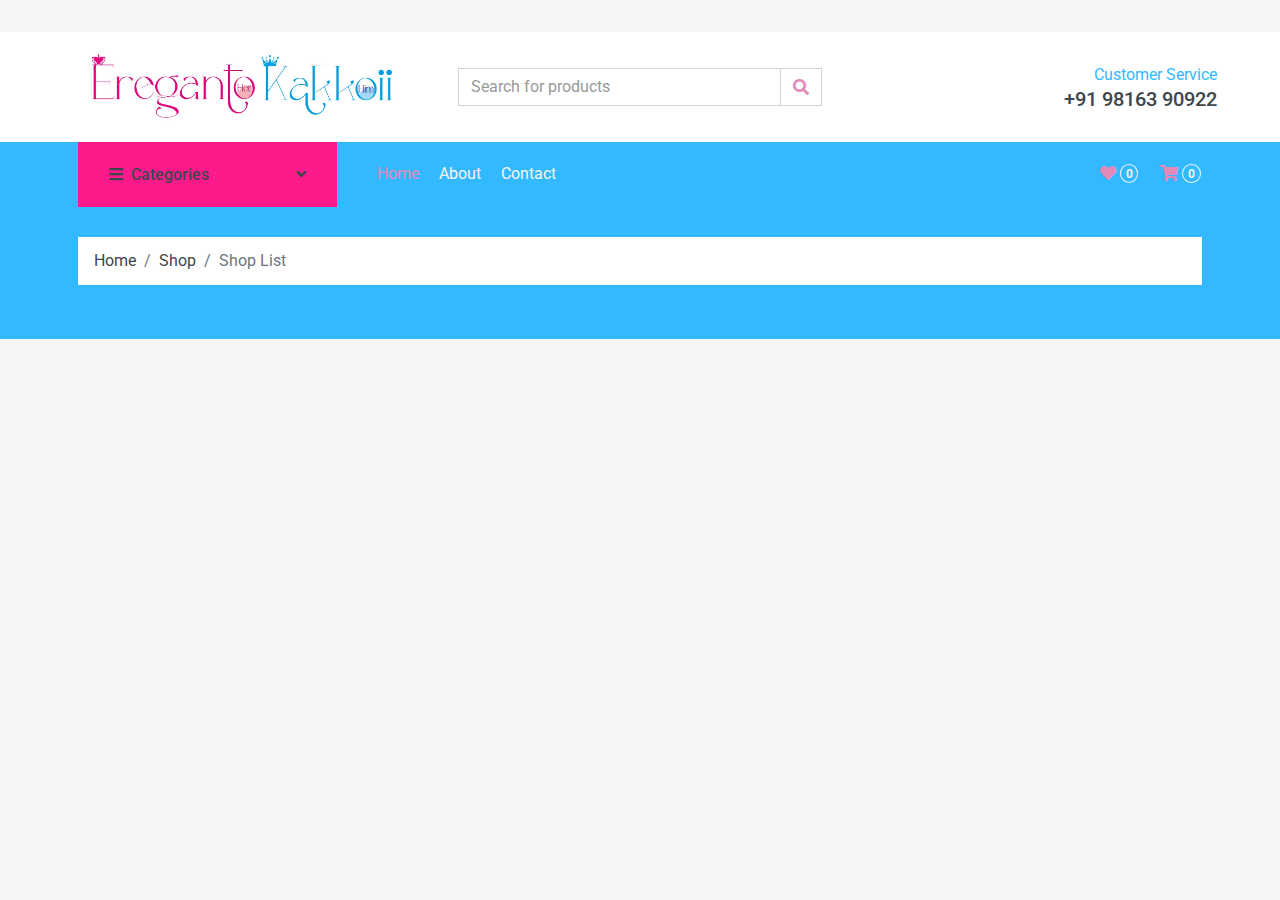
<file: jwellery.html>
<!-- Topbar End -->


<!-- Navbar Start -->
<!DOCTYPE html>
<html lang="en">

<head>
    <meta charset="utf-8">
    <title>ereganto-kakkoii</title>
    <meta content="width=device-width, initial-scale=1.0" name="viewport">
    <meta content="Free HTML Templates" name="keywords">
    <meta content="Free HTML Templates" name="description">

    <!-- Favicon -->
    <link href="img/favicon.ico" rel="icon">

    <!-- Google Web Fonts -->
    <link rel="preconnect" href="https://fonts.gstatic.com">
    <link href="https://fonts.googleapis.com/css2?family=Roboto:wght@400;500;700&display=swap" rel="stylesheet">

    <!-- Font Awesome -->
    <link href="https://cdnjs.cloudflare.com/ajax/libs/font-awesome/5.10.0/css/all.min.css" rel="stylesheet">

    <!-- Libraries Stylesheet -->
    <link href="lib/animate/animate.min.css" rel="stylesheet">
    <link href="lib/owlcarousel/assets/owl.carousel.min.css" rel="stylesheet">

    <!-- Customized Bootstrap Stylesheet -->
    <link href="css/style.css" rel="stylesheet">
</head>

<body>
    <!-- Topbar Start -->
    <div class="container-fluid">
        <div class="row bg-secondary py-1 px-xl-5">
            <div class="col-lg-6 d-none d-lg-block">
                <!--  <div class="d-inline-flex align-items-center h-100">
                    <a class="text-body mr-3" href="">About</a>
                    <a class="text-body mr-3" href="">Contact</a>
                    <a class="text-body mr-3" href="">Help</a>
                    <a class="text-body mr-3" href="">FAQs</a>
                </div> -->
            </div>
            <div class="col-lg-6 text-center text-lg-right">
                <div class="d-inline-flex align-items-center">
                    <div class="btn-group">
                        <!-- <button type="button" class="btn btn-sm btn-light dropdown-toggle" data-toggle="dropdown">My Account</button> -->
                        <!-- <div class="dropdown-menu dropdown-menu-right">
                            <button class="dropdown-item" type="button">Sign in</button>
                            <button class="dropdown-item" type="button">Sign up</button>
                        </div> -->
                    </div>
                    <div class="btn-group mx-2">
                        <!-- button type="button" class="btn btn-sm btn-light dropdown-toggle" data-toggle="dropdown">USD</button> -->
                        <!-- <div class="dropdown-menu dropdown-menu-right">
                            <button class="dropdown-item" type="button">EUR</button>
                            <button class="dropdown-item" type="button">GBP</button>
                            <button class="dropdown-item" type="button">CAD</button>
                        </div> -->
                    </div>
                    <div class="btn-group">
                        <!-- <button type="button" class="btn btn-sm btn-light dropdown-toggle" data-toggle="dropdown">EN</button> -->
                        <!-- <div class="dropdown-menu dropdown-menu-right">
                            <button class="dropdown-item" type="button">FR</button>
                            <button class="dropdown-item" type="button">AR</button>
                            <button class="dropdown-item" type="button">RU</button>
                        </div> -->
                    </div>
                </div>
                <div class="d-inline-flex align-items-center d-block d-lg-none">
                    <a href="" class="btn px-0 ml-2">
                        <!-- <i class="fas fa-heart text-dark"></i>
                        <span class="badge text-dark border border-dark rounded-circle" style="padding-bottom: 2px;">0</span> -->
                    </a>
                    <a href="" class="btn px-0 ml-2">
                        <i class="fas fa-shopping-cart text-dark"></i>
                        <span class="badge text-dark border border-dark rounded-circle"
                            style="padding-bottom: 2px;">0</span>
                    </a>
                </div>
            </div>
        </div>
        <div class="row align-items-center bg-light py-3 px-xl-5 d-none d-lg-flex">
            <div class="col-lg-4">
                <a href="" class="text-decoration-none">
                    <!--  <span class="h1 text-uppercase text-primary bg-dark px-2">ereganto </span> -->
                    <!-- <span class="h1 text-uppercase text-dark bg-primary px-2 ml-n1">kakkoii</span> -->
                    <img class="img-fluid" src="img/Logo.jpg" alt="">

                </a>
            </div>
            <div class="col-lg-4 col-6 text-left">
                <form action="">
                    <div class="input-group">
                        <input type="text" class="form-control" placeholder="Search for products">
                        <div class="input-group-append">
                            <span class="input-group-text bg-transparent text-primary">
                                <i class="fa fa-search"></i>
                            </span>
                        </div>
                    </div>
                </form>
            </div>
            <div class="col-lg-4 col-6 text-right">
                <p class="m-0">Customer Service</p>
                <h5 class="m-0">+91 98163 90922</h5>
            </div>
        </div>
    </div>
    <!-- Topbar End -->


    <!-- Navbar Start -->
    <div class="container-fluid bg-dark mb-30">
  <div class="container-fluid bg-dark mb-30">
        <div class="row px-xl-5">
            <div class="col-lg-3 d-none d-lg-block">
                <a class="btn d-flex align-items-center justify-content-between bg-primary w-100" data-toggle="collapse"
                    href="#navbar-vertical" style="height: 65px; padding: 0 30px;">
                    <h6 class="text-dark m-0"><i class="fa fa-bars mr-2"></i>Categories</h6>
                    <i class="fa fa-angle-down text-dark"></i>
                </a>
                <nav class="collapse position-absolute navbar navbar-vertical navbar-light align-items-start p-0 bg-light"
                    id="navbar-vertical" style="width: calc(100% - 30px); z-index: 999;">
                    <div class="navbar-nav w-100">
                        <div class="nav-item dropdown dropright">
                            <a href="jwellery.html" class="nav-link dropdown-toggle" data-toggle="dropdown">Jwellery <i
                                    class="fa fa-angle-right float-right mt-1"></i></a>
                            <!-- <div class="nav-item dropdown dropright"> -->
                                <!--  <a href="#" class="nav-link dropdown-toggle" data-toggle="dropdown">Male <i class="fa fa-angle-right float-right mt-1"></i></a> -->
                                <div class="dropdown-menu position-absolute rounded-0 border-0 m-0">
                                    <a href="#" class="nav-link dropdown-toggle" data-toggle="dropdown">Male <i
                                            class="fa fa-angle-right float-right mt-1"></i></a>
                                    <div div class="dropdown-menu position-absolute rounded-0 border-0 m-0">


                                        <a href="jwellery.html" class="dropdown-item"> Rings </a>
                                        <a href="" class="dropdown-item"> Chains</a>
                                        <a href="" class="dropdown-item"> Bracelets </a>
                                    </div>

                                    <a href="#" class="nav-link dropdown-toggle" data-toggle="dropdown">Female<i
                                            class="fa fa-angle-right float-right mt-1"></i></a>
                                    <!-- <a href="" class="dropdown-item">Traditional Jwellery</a>
                                <a href="" class="dropdown-item">Ethenic Jwellery</a> -->
                                </div>
                            <!-- </div> -->
                            <!--  <div class="nav-item dropdown dropright">
                            <a href="#" class="nav-link dropdown-toggle" data-toggle="dropdown">Female <i class="fa fa-angle-right float-right mt-1"></i></a>
                            <div class="dropdown-menu position-absolute rounded-0 border-0 m-0">
                                <a href="" class="dropdown-item"> Diamond Jwellery</a>
                                <a href="" class="dropdown-item">Silver Jwellery</a>
                                <a href="" class="dropdown-item">Traditional Jwellery</a>
                                <a href="" class="dropdown-item">Ethenic Jwellery</a>
                            </div>
                        </div> -->
                            <!--  <div class="dropdown-menu position-absolute rounded-0 border-0 m-0">
                                <a href="" class="dropdown-item">American Diamond Jwellery</a>
                                <a href="" class="dropdown-item">Silver Jwellery</a>
                                <a href="" class="dropdown-item">Traditional Jwellery</a>
                                <a href="" class="dropdown-item">Ethenic Jwellery</a>
                            </div> -->
                        </div>
                        <a href="hairs.html" class="nav-item nav-link">Hair Accessories</a>
                        <a href="clothing.html" class="nav-item nav-link">Clothing</a>
                        <a href="clutches.html" class="nav-item nav-link">Clutches</a>
                        <a href="bp.html" class="nav-item nav-link">Bags and Purses</a>
                        <!--  <a href="" class="nav-item nav-link">Sportswear</a>
                        <a href="" class="nav-item nav-link">Jumpsuits</a>
                        <a href="" class="nav-item nav-link">Blazers</a>
                        <a href="" class="nav-item nav-link">Jackets</a>
                        <a href="" class="nav-item nav-link">Shoes</a> -->
                    </div>
                </nav>
            </div>
            <div class="col-lg-9">
                <nav class="navbar navbar-expand-lg bg-dark navbar-dark py-3 py-lg-0 px-0">
                    <a href="" class="text-decoration-none d-block d-lg-none">
                        <!-- <span class="h1 text-uppercase text-dark bg-light px-2">Erenganto</span>
                        <span class="h1 text-uppercase text-light bg-primary px-2 ml-n1">Kakkoii</span> -->
                        <img class="img-fluid" src="img/Logo.jpg" alt="">
                    </a>
                    <button type="button" class="navbar-toggler" data-toggle="collapse" data-target="#navbarCollapse">
                        <span class="navbar-toggler-icon"></span>
                    </button>
                    <div class="collapse navbar-collapse justify-content-between" id="navbarCollapse">
                        <div class="navbar-nav mr-auto py-0">
                            <a href="index.html" class="nav-item nav-link active">Home</a>
                            <a href="about.html" class="nav-item nav-link">About</a>
                            <!-- <a href="detail.html" class="nav-item nav-link">Shop Detail</a>
                            <div class="nav-item dropdown">
                                <a href="#" class="nav-link dropdown-toggle" data-toggle="dropdown">Pages <i
                                        class="fa fa-angle-down mt-1"></i></a>
                                <div class="dropdown-menu bg-primary rounded-0 border-0 m-0">
                                    <a href="cart.html" class="dropdown-item">Shopping Cart</a>
                                    <a href="checkout.html" class="dropdown-item">Checkout</a>
                                </div>
                            </div> -->
                            <a href="contact.html" class="nav-item nav-link">Contact</a>
                        </div>
                        <div class="navbar-nav ml-auto py-0 d-none d-lg-block">
                            <a href="" class="btn px-0">
                                <i class="fas fa-heart text-primary"></i>
                                <span class="badge text-secondary border border-secondary rounded-circle"
                                    style="padding-bottom: 2px;">0</span>
                            </a>
                            <a href="" class="btn px-0 ml-3">
                                <i class="fas fa-shopping-cart text-primary"></i>
                                <span class="badge text-secondary border border-secondary rounded-circle"
                                    style="padding-bottom: 2px;">0</span>
                            </a>
                        </div>
                    </div>
                </nav>
            </div>
        </div>
    </div>
    <!-- Navbar End -->


    <!-- Breadcrumb Start -->
    <div class="container-fluid">
        <div class="row px-xl-5">
            <div class="col-12">
                <nav class="breadcrumb bg-light mb-30">
                    <a class="breadcrumb-item text-dark" href="#">Home</a>
                    <a class="breadcrumb-item text-dark" href="#">Shop</a>
                    <span class="breadcrumb-item active">Shop List</span>
                </nav>
            </div>
        </div>
    </div>
    <!-- Breadcrumb End -->


    <!-- Shop Start -->
    <!-- <div class="container-fluid">
        <div class="row px-xl-5">
            <!-- Shop Sidebar Start -->
    <!-- <div class="col-lg-3 col-md-4">
                <!-- Price Start -->
    <!--  <h5 class="section-title position-relative text-uppercase mb-3"><span class="bg-secondary pr-3">Filter by price</span></h5>
                <div class="bg-light p-4 mb-30">
                    <form>
                        <div class="custom-control custom-checkbox d-flex align-items-center justify-content-between mb-3">
                            <input type="checkbox" class="custom-control-input" checked id="price-all">
                            <label class="custom-control-label" for="price-all">All Price</label>
                            <span class="badge border font-weight-normal">1000</span>
                        </div>
                        <div class="custom-control custom-checkbox d-flex align-items-center justify-content-between mb-3">
                            <input type="checkbox" class="custom-control-input" id="price-1">
                            <label class="custom-control-label" for="price-1">$0 - $100</label>
                            <span class="badge border font-weight-normal">150</span>
                        </div>
                        <div class="custom-control custom-checkbox d-flex align-items-center justify-content-between mb-3">
                            <input type="checkbox" class="custom-control-input" id="price-2">
                            <label class="custom-control-label" for="price-2">$100 - $200</label>
                            <span class="badge border font-weight-normal">295</span>
                        </div>
                        <div class="custom-control custom-checkbox d-flex align-items-center justify-content-between mb-3">
                            <input type="checkbox" class="custom-control-input" id="price-3">
                            <label class="custom-control-label" for="price-3">$200 - $300</label>
                            <span class="badge border font-weight-normal">246</span>
                        </div>
                        <div class="custom-control custom-checkbox d-flex align-items-center justify-content-between mb-3">
                            <input type="checkbox" class="custom-control-input" id="price-4">
                            <label class="custom-control-label" for="price-4">$300 - $400</label>
                            <span class="badge border font-weight-normal">145</span>
                        </div>
                        <div class="custom-control custom-checkbox d-flex align-items-center justify-content-between">
                            <input type="checkbox" class="custom-control-input" id="price-5">
                            <label class="custom-control-label" for="price-5">$400 - $500</label>
                            <span class="badge border font-weight-normal">168</span>
                        </div>
                    </form>
                </div> -->
    <!-- Price End -->

    <!-- Color Start -->
    <!-- <h5 class="section-title position-relative text-uppercase mb-3"><span class="bg-secondary pr-3">Filter by color</span></h5>
                <div class="bg-light p-4 mb-30">
                    <form>
                        <div class="custom-control custom-checkbox d-flex align-items-center justify-content-between mb-3">
                            <input type="checkbox" class="custom-control-input" checked id="color-all">
                            <label class="custom-control-label" for="price-all">All Color</label>
                            <span class="badge border font-weight-normal">1000</span>
                        </div>
                        <div class="custom-control custom-checkbox d-flex align-items-center justify-content-between mb-3">
                            <input type="checkbox" class="custom-control-input" id="color-1">
                            <label class="custom-control-label" for="color-1">Black</label>
                            <span class="badge border font-weight-normal">150</span>
                        </div>
                        <div class="custom-control custom-checkbox d-flex align-items-center justify-content-between mb-3">
                            <input type="checkbox" class="custom-control-input" id="color-2">
                            <label class="custom-control-label" for="color-2">White</label>
                            <span class="badge border font-weight-normal">295</span>
                        </div>
                        <div class="custom-control custom-checkbox d-flex align-items-center justify-content-between mb-3">
                            <input type="checkbox" class="custom-control-input" id="color-3">
                            <label class="custom-control-label" for="color-3">Red</label>
                            <span class="badge border font-weight-normal">246</span>
                        </div>
                        <div class="custom-control custom-checkbox d-flex align-items-center justify-content-between mb-3">
                            <input type="checkbox" class="custom-control-input" id="color-4">
                            <label class="custom-control-label" for="color-4">Blue</label>
                            <span class="badge border font-weight-normal">145</span>
                        </div>
                        <div class="custom-control custom-checkbox d-flex align-items-center justify-content-between">
                            <input type="checkbox" class="custom-control-input" id="color-5">
                            <label class="custom-control-label" for="color-5">Green</label>
                            <span class="badge border font-weight-normal">168</span>
                        </div>
                    </form>
                </div> -->
    <!-- Color End -->

    <!-- Size Start -->
    <!--  <h5 class="section-title position-relative text-uppercase mb-3"><span class="bg-secondary pr-3">Filter by size</span></h5>
                <div class="bg-light p-4 mb-30">
                    <form>
                        <div class="custom-control custom-checkbox d-flex align-items-center justify-content-between mb-3">
                            <input type="checkbox" class="custom-control-input" checked id="size-all">
                            <label class="custom-control-label" for="size-all">All Size</label>
                            <span class="badge border font-weight-normal">1000</span>
                        </div>
                        <div class="custom-control custom-checkbox d-flex align-items-center justify-content-between mb-3">
                            <input type="checkbox" class="custom-control-input" id="size-1">
                            <label class="custom-control-label" for="size-1">XS</label>
                            <span class="badge border font-weight-normal">150</span>
                        </div>
                        <div class="custom-control custom-checkbox d-flex align-items-center justify-content-between mb-3">
                            <input type="checkbox" class="custom-control-input" id="size-2">
                            <label class="custom-control-label" for="size-2">S</label>
                            <span class="badge border font-weight-normal">295</span>
                        </div>
                        <div class="custom-control custom-checkbox d-flex align-items-center justify-content-between mb-3">
                            <input type="checkbox" class="custom-control-input" id="size-3">
                            <label class="custom-control-label" for="size-3">M</label>
                            <span class="badge border font-weight-normal">246</span>
                        </div>
                        <div class="custom-control custom-checkbox d-flex align-items-center justify-content-between mb-3">
                            <input type="checkbox" class="custom-control-input" id="size-4">
                            <label class="custom-control-label" for="size-4">L</label>
                            <span class="badge border font-weight-normal">145</span>
                        </div>
                        <div class="custom-control custom-checkbox d-flex align-items-center justify-content-between">
                            <input type="checkbox" class="custom-control-input" id="size-5">
                            <label class="custom-control-label" for="size-5">XL</label>
                            <span class="badge border font-weight-normal">168</span>
                        </div>
                    </form>
                </div> -->
    <!-- Size End -->
    <!--  </div> -->
    <!-- Shop Sidebar End -->


    <!-- Shop Product Start -->
    <div class="col-lg-9 col-md-8">
        <!--     <div class="row pb-3">
                    <div class="col-12 pb-1">
                        <div class="d-flex align-items-center justify-content-between mb-4">
                            <div>
                                <button class="btn btn-sm btn-light"><i class="fa fa-th-large"></i></button>
                                <button class="btn btn-sm btn-light ml-2"><i class="fa fa-bars"></i></button>
                            </div>
                            <div class="ml-2">
                                <div class="btn-group">
                                    <button type="button" class="btn btn-sm btn-light dropdown-toggle" data-toggle="dropdown">Sorting</button>
                                    <div class="dropdown-menu dropdown-menu-right">
                                        <a class="dropdown-item" href="#">Latest</a>
                                        <a class="dropdown-item" href="#">Popularity</a>
                                        <a class="dropdown-item" href="#">Best Rating</a>
                                    </div>
                                </div>
                                <div class="btn-group ml-2">
                                    <button type="button" class="btn btn-sm btn-light dropdown-toggle" data-toggle="dropdown">Showing</button>
                                    <div class="dropdown-menu dropdown-menu-right">
                                        <a class="dropdown-item" href="#">10</a>
                                        <a class="dropdown-item" href="#">20</a>
                                        <a class="dropdown-item" href="#">30</a>
                                    </div>
                                </div>
                            </div>
                        </div>
                    </div>
                    <div class="col-lg-4 col-md-6 col-sm-6 pb-1">
                        <div class="product-item bg-light mb-4">
                            <div class="product-img position-relative overflow-hidden">
                                <img class="img-fluid w-100" src="img/product-1.jpg" alt="">
                                <div class="product-action">
                                    <a class="btn btn-outline-dark btn-square" href=""><i class="fa fa-shopping-cart"></i></a>
                                    <a class="btn btn-outline-dark btn-square" href=""><i class="far fa-heart"></i></a>
                                    <a class="btn btn-outline-dark btn-square" href=""><i class="fa fa-sync-alt"></i></a>
                                    <a class="btn btn-outline-dark btn-square" href=""><i class="fa fa-search"></i></a>
                                </div>
                            </div>
                            <div class="text-center py-4">
                                <a class="h6 text-decoration-none text-truncate" href="">Product Name Goes Here</a>
                                <div class="d-flex align-items-center justify-content-center mt-2">
                                    <h5>$123.00</h5><h6 class="text-muted ml-2"><del>$123.00</del></h6>
                                </div>
                                <div class="d-flex align-items-center justify-content-center mb-1">
                                    <small class="fa fa-star text-primary mr-1"></small>
                                    <small class="fa fa-star text-primary mr-1"></small>
                                    <small class="fa fa-star text-primary mr-1"></small>
                                    <small class="fa fa-star text-primary mr-1"></small>
                                    <small class="fa fa-star text-primary mr-1"></small>
                                    <small>(99)</small>
                                </div>
                            </div>
                        </div>
                    </div>
                    <div class="col-lg-4 col-md-6 col-sm-6 pb-1">
                        <div class="product-item bg-light mb-4">
                            <div class="product-img position-relative overflow-hidden">
                                <img class="img-fluid w-100" src="img/product-2.jpg" alt="">
                                <div class="product-action">
                                    <a class="btn btn-outline-dark btn-square" href=""><i class="fa fa-shopping-cart"></i></a>
                                    <a class="btn btn-outline-dark btn-square" href=""><i class="far fa-heart"></i></a>
                                    <a class="btn btn-outline-dark btn-square" href=""><i class="fa fa-sync-alt"></i></a>
                                    <a class="btn btn-outline-dark btn-square" href=""><i class="fa fa-search"></i></a>
                                </div>
                            </div>
                            <div class="text-center py-4">
                                <a class="h6 text-decoration-none text-truncate" href="">Product Name Goes Here</a>
                                <div class="d-flex align-items-center justify-content-center mt-2">
                                    <h5>$123.00</h5><h6 class="text-muted ml-2"><del>$123.00</del></h6>
                                </div>
                                <div class="d-flex align-items-center justify-content-center mb-1">
                                    <small class="fa fa-star text-primary mr-1"></small>
                                    <small class="fa fa-star text-primary mr-1"></small>
                                    <small class="fa fa-star text-primary mr-1"></small>
                                    <small class="fa fa-star text-primary mr-1"></small>
                                    <small class="fa fa-star-half-alt text-primary mr-1"></small>
                                    <small>(99)</small>
                                </div>
                            </div>
                        </div>
                    </div>
                    <div class="col-lg-4 col-md-6 col-sm-6 pb-1">
                        <div class="product-item bg-light mb-4">
                            <div class="product-img position-relative overflow-hidden">
                                <img class="img-fluid w-100" src="img/product-3.jpg" alt="">
                                <div class="product-action">
                                    <a class="btn btn-outline-dark btn-square" href=""><i class="fa fa-shopping-cart"></i></a>
                                    <a class="btn btn-outline-dark btn-square" href=""><i class="far fa-heart"></i></a>
                                    <a class="btn btn-outline-dark btn-square" href=""><i class="fa fa-sync-alt"></i></a>
                                    <a class="btn btn-outline-dark btn-square" href=""><i class="fa fa-search"></i></a>
                                </div>
                            </div>
                            <div class="text-center py-4">
                                <a class="h6 text-decoration-none text-truncate" href="">Product Name Goes Here</a>
                                <div class="d-flex align-items-center justify-content-center mt-2">
                                    <h5>$123.00</h5><h6 class="text-muted ml-2"><del>$123.00</del></h6>
                                </div>
                                <div class="d-flex align-items-center justify-content-center mb-1">
                                    <small class="fa fa-star text-primary mr-1"></small>
                                    <small class="fa fa-star text-primary mr-1"></small>
                                    <small class="fa fa-star text-primary mr-1"></small>
                                    <small class="fa fa-star-half-alt text-primary mr-1"></small>
                                    <small class="far fa-star text-primary mr-1"></small>
                                    <small>(99)</small>
                                </div>
                            </div>
                        </div>
                    </div>
                    <div class="col-lg-4 col-md-6 col-sm-6 pb-1">
                        <div class="product-item bg-light mb-4">
                            <div class="product-img position-relative overflow-hidden">
                                <img class="img-fluid w-100" src="img/product-4.jpg" alt="">
                                <div class="product-action">
                                    <a class="btn btn-outline-dark btn-square" href=""><i class="fa fa-shopping-cart"></i></a>
                                    <a class="btn btn-outline-dark btn-square" href=""><i class="far fa-heart"></i></a>
                                    <a class="btn btn-outline-dark btn-square" href=""><i class="fa fa-sync-alt"></i></a>
                                    <a class="btn btn-outline-dark btn-square" href=""><i class="fa fa-search"></i></a>
                                </div>
                            </div>
                            <div class="text-center py-4">
                                <a class="h6 text-decoration-none text-truncate" href="">Product Name Goes Here</a>
                                <div class="d-flex align-items-center justify-content-center mt-2">
                                    <h5>$123.00</h5><h6 class="text-muted ml-2"><del>$123.00</del></h6>
                                </div>
                                <div class="d-flex align-items-center justify-content-center mb-1">
                                    <small class="fa fa-star text-primary mr-1"></small>
                                    <small class="fa fa-star text-primary mr-1"></small>
                                    <small class="fa fa-star text-primary mr-1"></small>
                                    <small class="far fa-star text-primary mr-1"></small>
                                    <small class="far fa-star text-primary mr-1"></small>
                                    <small>(99)</small>
                                </div>
                            </div>
                        </div>
                    </div>
                    <div class="col-lg-4 col-md-6 col-sm-6 pb-1">
                        <div class="product-item bg-light mb-4">
                            <div class="product-img position-relative overflow-hidden">
                                <img class="img-fluid w-100" src="img/product-5.jpg" alt="">
                                <div class="product-action">
                                    <a class="btn btn-outline-dark btn-square" href=""><i class="fa fa-shopping-cart"></i></a>
                                    <a class="btn btn-outline-dark btn-square" href=""><i class="far fa-heart"></i></a>
                                    <a class="btn btn-outline-dark btn-square" href=""><i class="fa fa-sync-alt"></i></a>
                                    <a class="btn btn-outline-dark btn-square" href=""><i class="fa fa-search"></i></a>
                                </div>
                            </div>
                            <div class="text-center py-4">
                                <a class="h6 text-decoration-none text-truncate" href="">Product Name Goes Here</a>
                                <div class="d-flex align-items-center justify-content-center mt-2">
                                    <h5>$123.00</h5><h6 class="text-muted ml-2"><del>$123.00</del></h6>
                                </div>
                                <div class="d-flex align-items-center justify-content-center mb-1">
                                    <small class="fa fa-star text-primary mr-1"></small>
                                    <small class="fa fa-star text-primary mr-1"></small>
                                    <small class="fa fa-star text-primary mr-1"></small>
                                    <small class="fa fa-star text-primary mr-1"></small>
                                    <small class="fa fa-star text-primary mr-1"></small>
                                    <small>(99)</small>
                                </div>
                            </div>
                        </div>
                    </div>
                    <div class="col-lg-4 col-md-6 col-sm-6 pb-1">
                        <div class="product-item bg-light mb-4">
                            <div class="product-img position-relative overflow-hidden">
                                <img class="img-fluid w-100" src="img/product-6.jpg" alt="">
                                <div class="product-action">
                                    <a class="btn btn-outline-dark btn-square" href=""><i class="fa fa-shopping-cart"></i></a>
                                    <a class="btn btn-outline-dark btn-square" href=""><i class="far fa-heart"></i></a>
                                    <a class="btn btn-outline-dark btn-square" href=""><i class="fa fa-sync-alt"></i></a>
                                    <a class="btn btn-outline-dark btn-square" href=""><i class="fa fa-search"></i></a>
                                </div>
                            </div>
                            <div class="text-center py-4">
                                <a class="h6 text-decoration-none text-truncate" href="">Product Name Goes Here</a>
                                <div class="d-flex align-items-center justify-content-center mt-2">
                                    <h5>$123.00</h5><h6 class="text-muted ml-2"><del>$123.00</del></h6>
                                </div>
                                <div class="d-flex align-items-center justify-content-center mb-1">
                                    <small class="fa fa-star text-primary mr-1"></small>
                                    <small class="fa fa-star text-primary mr-1"></small>
                                    <small class="fa fa-star text-primary mr-1"></small>
                                    <small class="fa fa-star text-primary mr-1"></small>
                                    <small class="fa fa-star-half-alt text-primary mr-1"></small>
                                    <small>(99)</small>
                                </div>
                            </div>
                        </div>
                    </div>
                    <div class="col-lg-4 col-md-6 col-sm-6 pb-1">
                        <div class="product-item bg-light mb-4">
                            <div class="product-img position-relative overflow-hidden">
                                <img class="img-fluid w-100" src="img/product-7.jpg" alt="">
                                <div class="product-action">
                                    <a class="btn btn-outline-dark btn-square" href=""><i class="fa fa-shopping-cart"></i></a>
                                    <a class="btn btn-outline-dark btn-square" href=""><i class="far fa-heart"></i></a>
                                    <a class="btn btn-outline-dark btn-square" href=""><i class="fa fa-sync-alt"></i></a>
                                    <a class="btn btn-outline-dark btn-square" href=""><i class="fa fa-search"></i></a>
                                </div>
                            </div>
                            <div class="text-center py-4">
                                <a class="h6 text-decoration-none text-truncate" href="">Product Name Goes Here</a>
                                <div class="d-flex align-items-center justify-content-center mt-2">
                                    <h5>$123.00</h5><h6 class="text-muted ml-2"><del>$123.00</del></h6>
                                </div>
                                <div class="d-flex align-items-center justify-content-center mb-1">
                                    <small class="fa fa-star text-primary mr-1"></small>
                                    <small class="fa fa-star text-primary mr-1"></small>
                                    <small class="fa fa-star text-primary mr-1"></small>
                                    <small class="fa fa-star-half-alt text-primary mr-1"></small>
                                    <small class="far fa-star text-primary mr-1"></small>
                                    <small>(99)</small>
                                </div>
                            </div>
                        </div>
                    </div>
                    <div class="col-lg-4 col-md-6 col-sm-6 pb-1">
                        <div class="product-item bg-light mb-4">
                            <div class="product-img position-relative overflow-hidden">
                                <img class="img-fluid w-100" src="img/product-8.jpg" alt="">
                                <div class="product-action">
                                    <a class="btn btn-outline-dark btn-square" href=""><i class="fa fa-shopping-cart"></i></a>
                                    <a class="btn btn-outline-dark btn-square" href=""><i class="far fa-heart"></i></a>
                                    <a class="btn btn-outline-dark btn-square" href=""><i class="fa fa-sync-alt"></i></a>
                                    <a class="btn btn-outline-dark btn-square" href=""><i class="fa fa-search"></i></a>
                                </div>
                            </div>
                            <div class="text-center py-4">
                                <a class="h6 text-decoration-none text-truncate" href="">Product Name Goes Here</a>
                                <div class="d-flex align-items-center justify-content-center mt-2">
                                    <h5>$123.00</h5><h6 class="text-muted ml-2"><del>$123.00</del></h6>
                                </div>
                                <div class="d-flex align-items-center justify-content-center mb-1">
                                    <small class="fa fa-star text-primary mr-1"></small>
                                    <small class="fa fa-star text-primary mr-1"></small>
                                    <small class="fa fa-star text-primary mr-1"></small>
                                    <small class="far fa-star text-primary mr-1"></small>
                                    <small class="far fa-star text-primary mr-1"></small>
                                    <small>(99)</small>
                                </div>
                            </div>
                        </div>
                    </div>
                    <div class="col-lg-4 col-md-6 col-sm-6 pb-1">
                        <div class="product-item bg-light mb-4">
                            <div class="product-img position-relative overflow-hidden">
                                <img class="img-fluid w-100" src="img/product-9.jpg" alt="">
                                <div class="product-action">
                                    <a class="btn btn-outline-dark btn-square" href=""><i class="fa fa-shopping-cart"></i></a>
                                    <a class="btn btn-outline-dark btn-square" href=""><i class="far fa-heart"></i></a>
                                    <a class="btn btn-outline-dark btn-square" href=""><i class="fa fa-sync-alt"></i></a>
                                    <a class="btn btn-outline-dark btn-square" href=""><i class="fa fa-search"></i></a>
                                </div>
                            </div>
                            <div class="text-center py-4">
                                <a class="h6 text-decoration-none text-truncate" href="">Product Name Goes Here</a>
                                <div class="d-flex align-items-center justify-content-center mt-2">
                                    <h5>$123.00</h5><h6 class="text-muted ml-2"><del>$123.00</del></h6>
                                </div>
                                <div class="d-flex align-items-center justify-content-center mb-1">
                                    <small class="fa fa-star text-primary mr-1"></small>
                                    <small class="fa fa-star text-primary mr-1"></small>
                                    <small class="fa fa-star text-primary mr-1"></small>
                                    <small class="far fa-star text-primary mr-1"></small>
                                    <small class="far fa-star text-primary mr-1"></small>
                                    <small>(99)</small>
                                </div>
                            </div>
                        </div>
                    </div>
                    <div class="col-12">
                        <nav>
                          <ul class="pagination justify-content-center">
                            <li class="page-item disabled"><a class="page-link" href="#">Previous</span></a></li>
                            <li class="page-item active"><a class="page-link" href="#">1</a></li>
                            <li class="page-item"><a class="page-link" href="#">2</a></li>
                            <li class="page-item"><a class="page-link" href="#">3</a></li>
                            <li class="page-item"><a class="page-link" href="#">Next</a></li>
                          </ul>
                        </nav>
                    </div>
                </div>
            </div> -->
        <!-- Shop Product End -->
        <!--  </div>
    </div> -->
        <!-- Shop End -->

        under construction
        <!-- Footer Start -->
        <!--  <div class="container-fluid bg-dark text-secondary mt-5 pt-5">
        <div class="row px-xl-5 pt-5">
            <div class="col-lg-4 col-md-12 mb-5 pr-3 pr-xl-5">
                <h5 class="text-secondary text-uppercase mb-4">Get In Touch</h5>
                <p class="mb-4">No dolore ipsum accusam no lorem. Invidunt sed clita kasd clita et et dolor sed dolor. Rebum tempor no vero est magna amet no</p>
                <p class="mb-2"><i class="fa fa-map-marker-alt text-primary mr-3"></i>123 Street, New York, USA</p>
                <p class="mb-2"><i class="fa fa-envelope text-primary mr-3"></i>info@example.com</p>
                <p class="mb-0"><i class="fa fa-phone-alt text-primary mr-3"></i>+012 345 67890</p>
            </div>
            <div class="col-lg-8 col-md-12">
                <div class="row">
                    <div class="col-md-4 mb-5">
                        <h5 class="text-secondary text-uppercase mb-4">Quick Shop</h5>
                        <div class="d-flex flex-column justify-content-start">
                            <a class="text-secondary mb-2" href="#"><i class="fa fa-angle-right mr-2"></i>Home</a>
                            <a class="text-secondary mb-2" href="#"><i class="fa fa-angle-right mr-2"></i>Our Shop</a>
                            <a class="text-secondary mb-2" href="#"><i class="fa fa-angle-right mr-2"></i>Shop Detail</a>
                            <a class="text-secondary mb-2" href="#"><i class="fa fa-angle-right mr-2"></i>Shopping Cart</a>
                            <a class="text-secondary mb-2" href="#"><i class="fa fa-angle-right mr-2"></i>Checkout</a>
                            <a class="text-secondary" href="#"><i class="fa fa-angle-right mr-2"></i>Contact Us</a>
                        </div>
                    </div>
                    <div class="col-md-4 mb-5">
                        <h5 class="text-secondary text-uppercase mb-4">My Account</h5>
                        <div class="d-flex flex-column justify-content-start">
                            <a class="text-secondary mb-2" href="#"><i class="fa fa-angle-right mr-2"></i>Home</a>
                            <a class="text-secondary mb-2" href="#"><i class="fa fa-angle-right mr-2"></i>Our Shop</a>
                            <a class="text-secondary mb-2" href="#"><i class="fa fa-angle-right mr-2"></i>Shop Detail</a>
                            <a class="text-secondary mb-2" href="#"><i class="fa fa-angle-right mr-2"></i>Shopping Cart</a>
                            <a class="text-secondary mb-2" href="#"><i class="fa fa-angle-right mr-2"></i>Checkout</a>
                            <a class="text-secondary" href="#"><i class="fa fa-angle-right mr-2"></i>Contact Us</a>
                        </div>
                    </div>
                    <div class="col-md-4 mb-5">
                        <h5 class="text-secondary text-uppercase mb-4">Newsletter</h5>
                        <p>Duo stet tempor ipsum sit amet magna ipsum tempor est</p>
                        <form action="">
                            <div class="input-group">
                                <input type="text" class="form-control" placeholder="Your Email Address">
                                <div class="input-group-append">
                                    <button class="btn btn-primary">Sign Up</button>
                                </div>
                            </div>
                        </form>
                        <h6 class="text-secondary text-uppercase mt-4 mb-3">Follow Us</h6>
                        <div class="d-flex">
                            <a class="btn btn-primary btn-square mr-2" href="#"><i class="fab fa-twitter"></i></a>
                            <a class="btn btn-primary btn-square mr-2" href="#"><i class="fab fa-facebook-f"></i></a>
                            <a class="btn btn-primary btn-square mr-2" href="#"><i class="fab fa-linkedin-in"></i></a>
                            <a class="btn btn-primary btn-square" href="#"><i class="fab fa-instagram"></i></a>
                        </div>
                    </div>
                </div>
            </div>
        </div>
        <div class="row border-top mx-xl-5 py-4" style="border-color: rgba(256, 256, 256, .1) !important;">
            <div class="col-md-6 px-xl-0">
                <p class="mb-md-0 text-center text-md-left text-secondary">
                    &copy; <a class="text-primary" href="#">Domain</a>. All Rights Reserved. Designed
                    by
                    <a class="text-primary" href="https://htmlcodex.com">HTML Codex</a>
                </p>
            </div>
            <div class="col-md-6 px-xl-0 text-center text-md-right">
                <img class="img-fluid" src="img/payments.png" alt="">
            </div>
        </div>
    </div> -->
        <!-- Footer End -->


        <!-- Back to Top -->
        <a href="#" class="btn btn-primary back-to-top"><i class="fa fa-angle-double-up"></i></a>


        <!-- JavaScript Libraries -->
        <script src="https://code.jquery.com/jquery-3.4.1.min.js"></script>
        <script src="https://stackpath.bootstrapcdn.com/bootstrap/4.4.1/js/bootstrap.bundle.min.js"></script>
        <script src="lib/easing/easing.min.js"></script>
        <script src="lib/owlcarousel/owl.carousel.min.js"></script>

        <!-- Contact Javascript File -->
        <script src="mail/jqBootstrapValidation.min.js"></script>
        <script src="mail/contact.js"></script>

        <!-- Template Javascript -->
        <script src="js/main.js"></script>
</body>

</html>
</file>
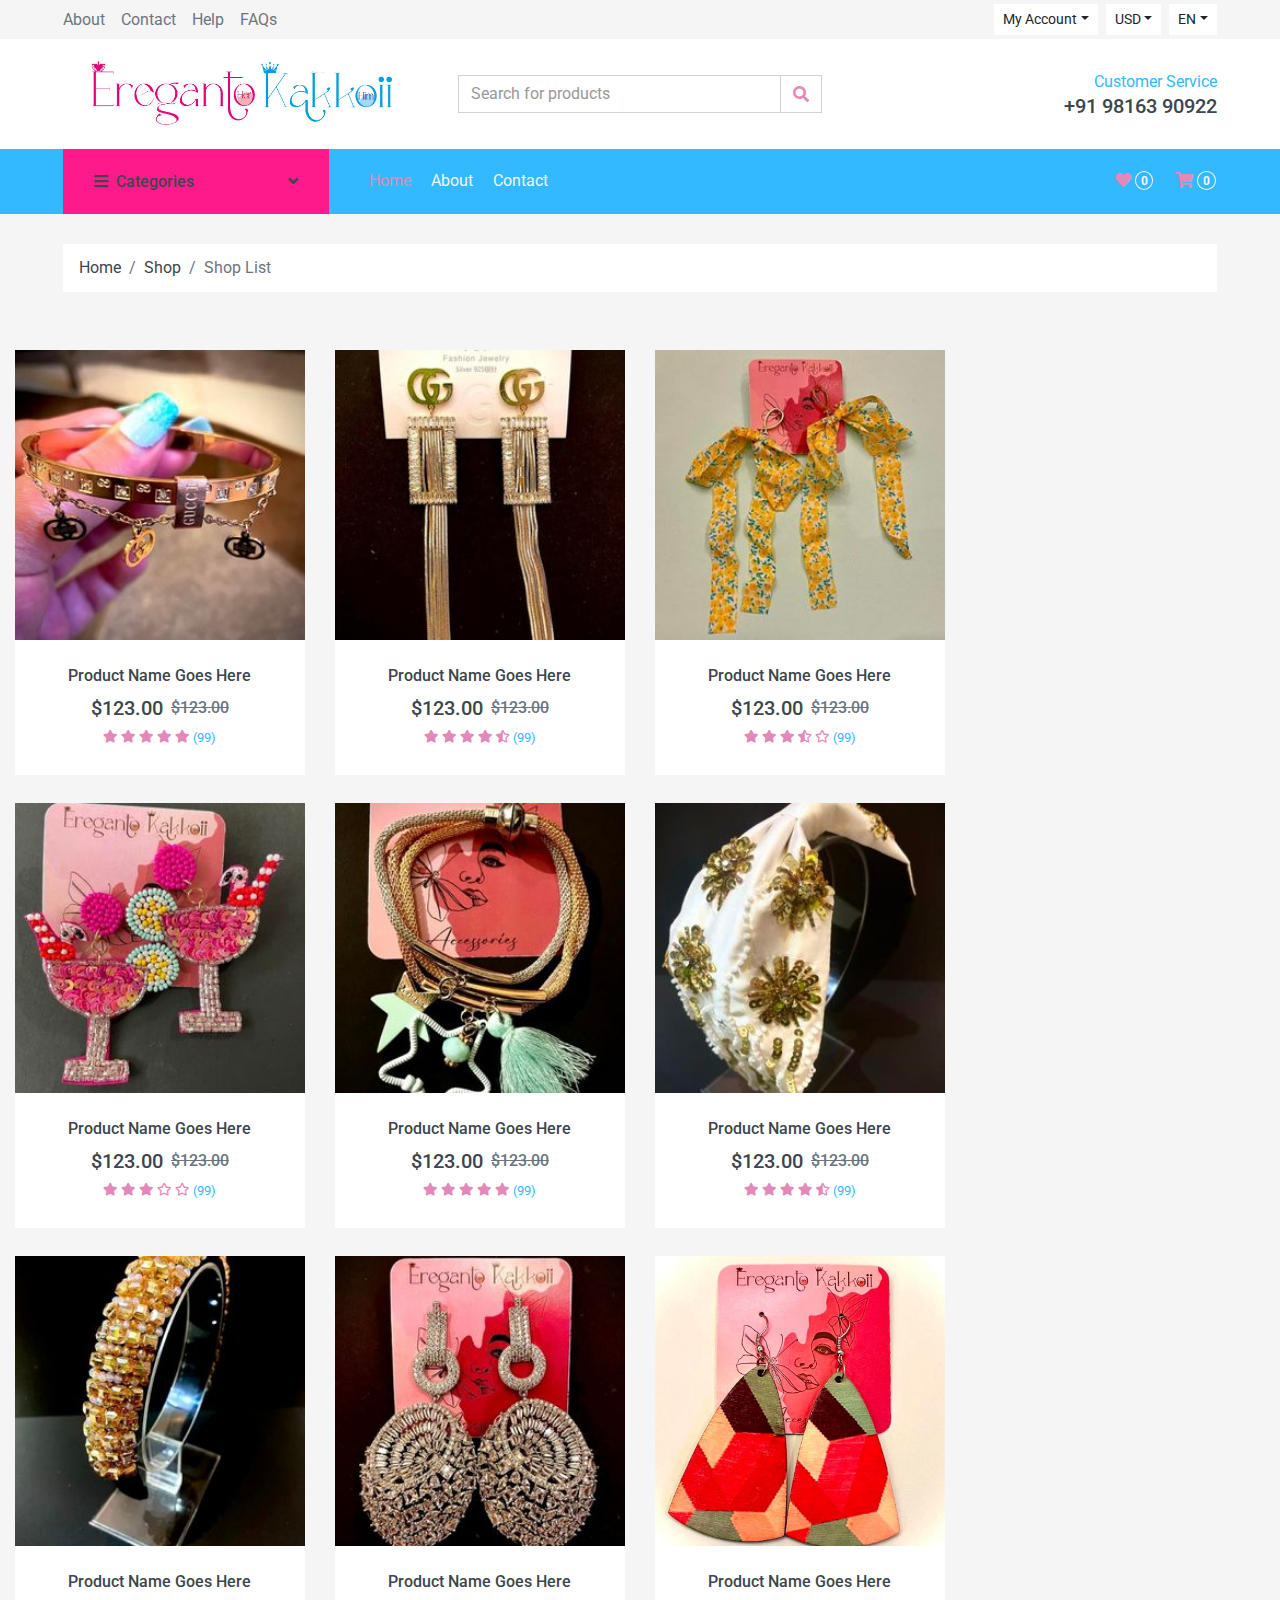
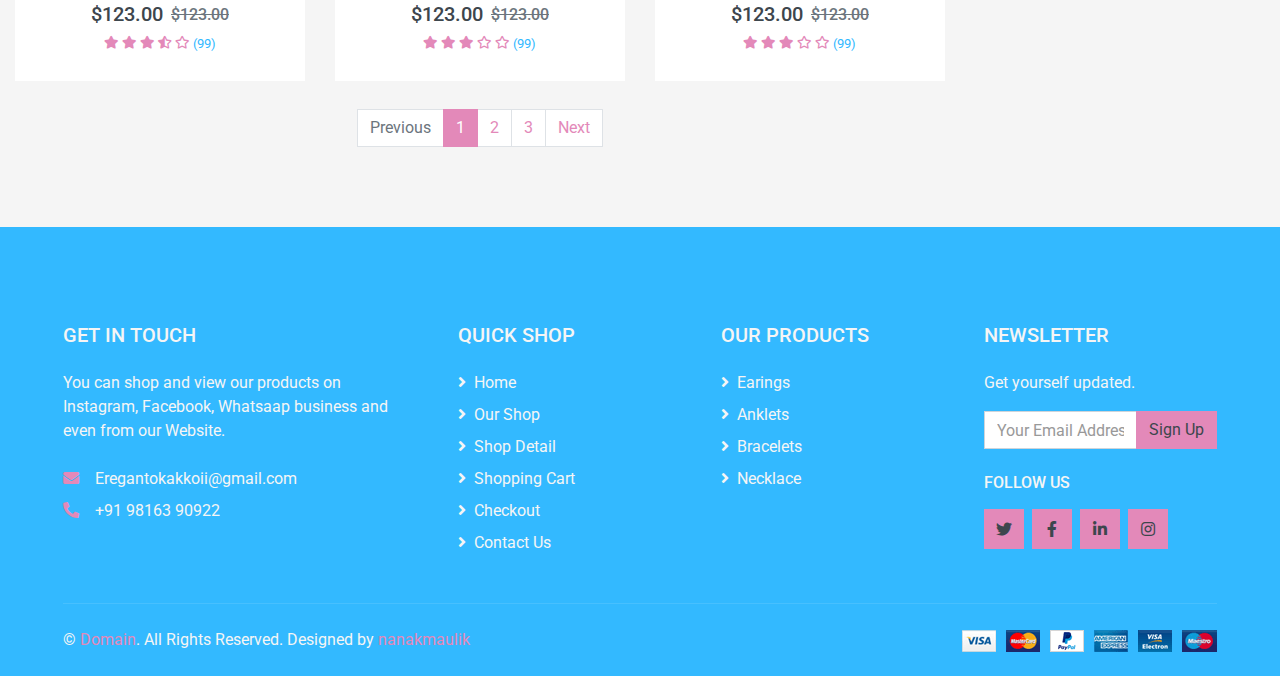
<file: shop.html>
<!DOCTYPE html>
<html lang="en">

<head>
    <meta charset="utf-8">
    <title>ereganto-kakkoii</title>
    <meta content="width=device-width, initial-scale=1.0" name="viewport">
    <meta content="Free HTML Templates" name="keywords">
    <meta content="Free HTML Templates" name="description">

    <!-- Favicon -->
    <link href="img/favicon.ico" rel="icon">

    <!-- Google Web Fonts -->
    <link rel="preconnect" href="https://fonts.gstatic.com">
    <link href="https://fonts.googleapis.com/css2?family=Roboto:wght@400;500;700&display=swap" rel="stylesheet">

    <!-- Font Awesome -->
    <link href="https://cdnjs.cloudflare.com/ajax/libs/font-awesome/5.10.0/css/all.min.css" rel="stylesheet">

    <!-- Libraries Stylesheet -->
    <link href="lib/animate/animate.min.css" rel="stylesheet">
    <link href="lib/owlcarousel/assets/owl.carousel.min.css" rel="stylesheet">

    <!-- Customized Bootstrap Stylesheet -->
    <link href="css/style.css" rel="stylesheet">
</head>

<body>
    <!-- Topbar Start -->
    <div class="container-fluid">
        <div class="row bg-secondary py-1 px-xl-5">
            <div class="col-lg-6 d-none d-lg-block">
                <div class="d-inline-flex align-items-center h-100">
                    <a class="text-body mr-3" href="">About</a>
                    <a class="text-body mr-3" href="">Contact</a>
                    <a class="text-body mr-3" href="">Help</a>
                    <a class="text-body mr-3" href="">FAQs</a>
                </div>
            </div>
            <div class="col-lg-6 text-center text-lg-right">
                <div class="d-inline-flex align-items-center">
                    <div class="btn-group">
                        <button type="button" class="btn btn-sm btn-light dropdown-toggle" data-toggle="dropdown">My
                            Account</button>
                        <div class="dropdown-menu dropdown-menu-right">
                            <button class="dropdown-item" type="button">Sign in</button>
                            <button class="dropdown-item" type="button">Sign up</button>
                        </div>
                    </div>
                    <div class="btn-group mx-2">
                        <button type="button" class="btn btn-sm btn-light dropdown-toggle"
                            data-toggle="dropdown">USD</button>
                        <!-- <div class="dropdown-menu dropdown-menu-right">
                            <button class="dropdown-item" type="button">EUR</button>
                            <button class="dropdown-item" type="button">GBP</button>
                            <button class="dropdown-item" type="button">CAD</button>
                        </div> -->
                    </div>
                    <div class="btn-group">
                        <button type="button" class="btn btn-sm btn-light dropdown-toggle"
                            data-toggle="dropdown">EN</button>
                        <!-- <div class="dropdown-menu dropdown-menu-right">
                            <button class="dropdown-item" type="button">FR</button>
                            <button class="dropdown-item" type="button">AR</button>
                            <button class="dropdown-item" type="button">RU</button>
                        </div> -->
                    </div>
                </div>
                <div class="d-inline-flex align-items-center d-block d-lg-none">
                    <a href="" class="btn px-0 ml-2">
                        <i class="fas fa-heart text-dark"></i>
                        <span class="badge text-dark border border-dark rounded-circle"
                            style="padding-bottom: 2px;">0</span>
                    </a>
                    <a href="" class="btn px-0 ml-2">
                        <i class="fas fa-shopping-cart text-dark"></i>
                        <span class="badge text-dark border border-dark rounded-circle"
                            style="padding-bottom: 2px;">0</span>
                    </a>
                </div>
            </div>
        </div>
        <div class="row align-items-center bg-light py-3 px-xl-5 d-none d-lg-flex">
            <div class="col-lg-4">
                <a href="" class="text-decoration-none">
                    <!-- <span class="h1 text-uppercase text-primary bg-dark px-2">ereganto</span>
                    <span class="h1 text-uppercase text-dark bg-primary px-2 ml-n1">kakkoii</span> -->
                    <img class="img-fluid" src="img/Logo.jpg" alt="">
                </a>
            </div>
            <div class="col-lg-4 col-6 text-left">
                <form action="">
                    <div class="input-group">
                        <input type="text" class="form-control" placeholder="Search for products">
                        <div class="input-group-append">
                            <span class="input-group-text bg-transparent text-primary">
                                <i class="fa fa-search"></i>
                            </span>
                        </div>
                    </div>
                </form>
            </div>
            <div class="col-lg-4 col-6 text-right">
                <p class="m-0">Customer Service</p>
                <h5 class="m-0">+91 98163 90922</h5>
            </div>
        </div>
    </div>
    <!-- Topbar End -->


    <!-- Navbar Start -->
    <div class="container-fluid bg-dark mb-30">
        <div class="row px-xl-5">
            <div class="col-lg-3 d-none d-lg-block">
                <a class="btn d-flex align-items-center justify-content-between bg-primary w-100" data-toggle="collapse"
                    href="#navbar-vertical" style="height: 65px; padding: 0 30px;">
                    <h6 class="text-dark m-0"><i class="fa fa-bars mr-2"></i>Categories</h6>
                    <i class="fa fa-angle-down text-dark"></i>
                </a>
                <nav class="collapse position-absolute navbar navbar-vertical navbar-light align-items-start p-0 bg-light"
                    id="navbar-vertical" style="width: calc(100% - 30px); z-index: 999;">
                    <div class="navbar-nav w-100">
                        <div class="nav-item dropdown dropright">
                            <a href="jwellery.html" class="nav-link dropdown-toggle" data-toggle="dropdown">Jwellery <i
                                    class="fa fa-angle-right float-right mt-1"></i></a>
                            <!-- <div class="nav-item dropdown dropright"> -->
                                <!--  <a href="#" class="nav-link dropdown-toggle" data-toggle="dropdown">Male <i class="fa fa-angle-right float-right mt-1"></i></a> -->
                                <div class="dropdown-menu position-absolute rounded-0 border-0 m-0">
                                    <a href="#" class="nav-link dropdown-toggle" data-toggle="dropdown">Male <i
                                            class="fa fa-angle-right float-right mt-1"></i></a>
                                    <!-- <div class="nav-item dropdown dropright"> -->
                                        <div class="dropdown-menu position-absolute rounded-0 border-0 m-0">


                                            <a href="jwellery.html" class="dropdown-item"> Rings </a>
                                            <a href="" class="dropdown-item"> Chains</a>
                                            <a href="" class="dropdown-item"> Bracelets </a>
                                        </div>
                                    <!-- </div> -->

                                    <a href="#" class="nav-link dropdown-toggle" data-toggle="dropdown">Female<i
                                            class="fa fa-angle-right float-right mt-1"></i></a>
                                    <!-- <a href="" class="dropdown-item">Traditional Jwellery</a>
                                <a href="" class="dropdown-item">Ethenic Jwellery</a> -->
                                </div>
                            <!-- </div> -->
                            <!--  <div class="nav-item dropdown dropright">
                            <a href="#" class="nav-link dropdown-toggle" data-toggle="dropdown">Female <i class="fa fa-angle-right float-right mt-1"></i></a>
                            <div class="dropdown-menu position-absolute rounded-0 border-0 m-0">
                                <a href="" class="dropdown-item"> Diamond Jwellery</a>
                                <a href="" class="dropdown-item">Silver Jwellery</a>
                                <a href="" class="dropdown-item">Traditional Jwellery</a>
                                <a href="" class="dropdown-item">Ethenic Jwellery</a>
                            </div>
                        </div> -->
                            <!--  <div class="dropdown-menu position-absolute rounded-0 border-0 m-0">
                                <a href="" class="dropdown-item">American Diamond Jwellery</a>
                                <a href="" class="dropdown-item">Silver Jwellery</a>
                                <a href="" class="dropdown-item">Traditional Jwellery</a>
                                <a href="" class="dropdown-item">Ethenic Jwellery</a>
                            </div> -->
                        </div>
                        <a href="hairs.html" class="nav-item nav-link">Hair Accessories</a>
                        <a href="clothing.html" class="nav-item nav-link">Clothing</a>
                        <a href="clutches.html" class="nav-item nav-link">Clutches</a>
                        <a href="bp.html" class="nav-item nav-link">Bags and Purses</a>
                        <!--  <a href="" class="nav-item nav-link">Sportswear</a>
                        <a href="" class="nav-item nav-link">Jumpsuits</a>
                        <a href="" class="nav-item nav-link">Blazers</a>
                        <a href="" class="nav-item nav-link">Jackets</a>
                        <a href="" class="nav-item nav-link">Shoes</a> -->
                    </div>
                </nav>
            </div>
            <div class="col-lg-9">
                <nav class="navbar navbar-expand-lg bg-dark navbar-dark py-3 py-lg-0 px-0">
                    <a href="" class="text-decoration-none d-block d-lg-none">
                        <!-- <span class="h1 text-uppercase text-dark bg-light px-2">Erenganto</span>
                        <span class="h1 text-uppercase text-light bg-primary px-2 ml-n1">Kakkoii</span> -->
                        <img class="img-fluid" src="img/Logo.jpg" alt="">
                    </a>
                    <button type="button" class="navbar-toggler" data-toggle="collapse" data-target="#navbarCollapse">
                        <span class="navbar-toggler-icon"></span>
                    </button>
                    <div class="collapse navbar-collapse justify-content-between" id="navbarCollapse">
                        <div class="navbar-nav mr-auto py-0">
                            <a href="index.html" class="nav-item nav-link active">Home</a>
                            <a href="about.html" class="nav-item nav-link">About</a>
                            <!-- <a href="detail.html" class="nav-item nav-link">Shop Detail</a>
                            <div class="nav-item dropdown">
                                <a href="#" class="nav-link dropdown-toggle" data-toggle="dropdown">Pages <i
                                        class="fa fa-angle-down mt-1"></i></a>
                                <div class="dropdown-menu bg-primary rounded-0 border-0 m-0">
                                    <a href="cart.html" class="dropdown-item">Shopping Cart</a>
                                    <a href="checkout.html" class="dropdown-item">Checkout</a>
                                </div>
                            </div> -->
                            <a href="contact.html" class="nav-item nav-link">Contact</a>
                        </div>
                        <div class="navbar-nav ml-auto py-0 d-none d-lg-block">
                            <a href="" class="btn px-0">
                                <i class="fas fa-heart text-primary"></i>
                                <span class="badge text-secondary border border-secondary rounded-circle"
                                    style="padding-bottom: 2px;">0</span>
                            </a>
                            <a href="" class="btn px-0 ml-3">
                                <i class="fas fa-shopping-cart text-primary"></i>
                                <span class="badge text-secondary border border-secondary rounded-circle"
                                    style="padding-bottom: 2px;">0</span>
                            </a>
                        </div>
                    </div>
                </nav>
            </div>
        </div>
    </div>
    <!-- Navbar End -->


    <!-- Breadcrumb Start -->
    <div class="container-fluid">
        <div class="row px-xl-5">
            <div class="col-12">
                <nav class="breadcrumb bg-light mb-30">
                    <a class="breadcrumb-item text-dark" href="#">Home</a>
                    <a class="breadcrumb-item text-dark" href="#">Shop</a>
                    <span class="breadcrumb-item active">Shop List</span>
                </nav>
            </div>
        </div>
    </div>
    <!-- Breadcrumb End -->


    <!-- Shop Start -->
    <!-- <!-- <!--     <div class="container-fluid">
        <div class="row px-xl-5">
            <!-- Shop Sidebar Start -->
    <!--  <div class="col-lg-3 col-md-4"> -->
    <!-- Price Start -->
    <!--  <h5 class="section-title position-relative text-uppercase mb-3"><span class="bg-secondary pr-3">Filter by price</span></h5>
                <div class="bg-light p-4 mb-30">
                    <form>
                        <div class="custom-control custom-checkbox d-flex align-items-center justify-content-between mb-3">
                            <input type="checkbox" class="custom-control-input" checked id="price-all">
                            <label class="custom-control-label" for="price-all">All Price</label>
                            <span class="badge border font-weight-normal">1000</span>
                        </div>
                        <div class="custom-control custom-checkbox d-flex align-items-center justify-content-between mb-3">
                            <input type="checkbox" class="custom-control-input" id="price-1">
                            <label class="custom-control-label" for="price-1">$0 - $100</label>
                            <span class="badge border font-weight-normal">150</span>
                        </div>
                        <div class="custom-control custom-checkbox d-flex align-items-center justify-content-between mb-3">
                            <input type="checkbox" class="custom-control-input" id="price-2">
                            <label class="custom-control-label" for="price-2">$100 - $200</label>
                            <span class="badge border font-weight-normal">295</span>
                        </div>
                        <div class="custom-control custom-checkbox d-flex align-items-center justify-content-between mb-3">
                            <input type="checkbox" class="custom-control-input" id="price-3">
                            <label class="custom-control-label" for="price-3">$200 - $300</label>
                            <span class="badge border font-weight-normal">246</span>
                        </div>
                        <div class="custom-control custom-checkbox d-flex align-items-center justify-content-between mb-3">
                            <input type="checkbox" class="custom-control-input" id="price-4">
                            <label class="custom-control-label" for="price-4">$300 - $400</label>
                            <span class="badge border font-weight-normal">145</span>
                        </div>
                        <div class="custom-control custom-checkbox d-flex align-items-center justify-content-between">
                            <input type="checkbox" class="custom-control-input" id="price-5">
                            <label class="custom-control-label" for="price-5">$400 - $500</label>
                            <span class="badge border font-weight-normal">168</span>
                        </div>
                    </form>
                </div>  -->
    <!-- Price End -->

    <!-- Color Start -->
    <!-- <h5 class="section-title position-relative text-uppercase mb-3"><span class="bg-secondary pr-3">Filter by color</span></h5>
                <div class="bg-light p-4 mb-30">
                    <form>
                        <div class="custom-control custom-checkbox d-flex align-items-center justify-content-between mb-3">
                            <input type="checkbox" class="custom-control-input" checked id="color-all">
                            <label class="custom-control-label" for="price-all">All Color</label>
                            <span class="badge border font-weight-normal">1000</span>
                        </div>
                        <div class="custom-control custom-checkbox d-flex align-items-center justify-content-between mb-3">
                            <input type="checkbox" class="custom-control-input" id="color-1">
                            <label class="custom-control-label" for="color-1">Black</label>
                            <span class="badge border font-weight-normal">150</span>
                        </div>
                        <div class="custom-control custom-checkbox d-flex align-items-center justify-content-between mb-3">
                            <input type="checkbox" class="custom-control-input" id="color-2">
                            <label class="custom-control-label" for="color-2">White</label>
                            <span class="badge border font-weight-normal">295</span>
                        </div>
                        <div class="custom-control custom-checkbox d-flex align-items-center justify-content-between mb-3">
                            <input type="checkbox" class="custom-control-input" id="color-3">
                            <label class="custom-control-label" for="color-3">Red</label>
                            <span class="badge border font-weight-normal">246</span>
                        </div>
                        <div class="custom-control custom-checkbox d-flex align-items-center justify-content-between mb-3">
                            <input type="checkbox" class="custom-control-input" id="color-4">
                            <label class="custom-control-label" for="color-4">Blue</label>
                            <span class="badge border font-weight-normal">145</span>
                        </div>
                        <div class="custom-control custom-checkbox d-flex align-items-center justify-content-between">
                            <input type="checkbox" class="custom-control-input" id="color-5">
                            <label class="custom-control-label" for="color-5">Green</label>
                            <span class="badge border font-weight-normal">168</span>
                        </div>
                    </form>
                </div> -->
    <!-- Color End -->

    <!-- Size Start -->
    <!-- <h5 class="section-title position-relative text-uppercase mb-3"><span class="bg-secondary pr-3">Filter by size</span></h5>
                <div class="bg-light p-4 mb-30">
                    <form>
                        <div class="custom-control custom-checkbox d-flex align-items-center justify-content-between mb-3">
                            <input type="checkbox" class="custom-control-input" checked id="size-all">
                            <label class="custom-control-label" for="size-all">All Size</label>
                            <span class="badge border font-weight-normal">1000</span>
                        </div>
                        <div class="custom-control custom-checkbox d-flex align-items-center justify-content-between mb-3">
                            <input type="checkbox" class="custom-control-input" id="size-1">
                            <label class="custom-control-label" for="size-1">XS</label>
                            <span class="badge border font-weight-normal">150</span>
                        </div>
                        <div class="custom-control custom-checkbox d-flex align-items-center justify-content-between mb-3">
                            <input type="checkbox" class="custom-control-input" id="size-2">
                            <label class="custom-control-label" for="size-2">S</label>
                            <span class="badge border font-weight-normal">295</span>
                        </div>
                        <div class="custom-control custom-checkbox d-flex align-items-center justify-content-between mb-3">
                            <input type="checkbox" class="custom-control-input" id="size-3">
                            <label class="custom-control-label" for="size-3">M</label>
                            <span class="badge border font-weight-normal">246</span>
                        </div>
                        <div class="custom-control custom-checkbox d-flex align-items-center justify-content-between mb-3">
                            <input type="checkbox" class="custom-control-input" id="size-4">
                            <label class="custom-control-label" for="size-4">L</label>
                            <span class="badge border font-weight-normal">145</span>
                        </div>
                        <div class="custom-control custom-checkbox d-flex align-items-center justify-content-between">
                            <input type="checkbox" class="custom-control-input" id="size-5">
                            <label class="custom-control-label" for="size-5">XL</label>
                            <span class="badge border font-weight-normal">168</span>
                        </div>
                    </form>
                </div> -->
    <!-- Size End -->
    <!-- </div> -->
    <!-- Shop Sidebar End -->


    <!-- Shop Product Start -->
    <div class="col-lg-9 col-md-8">
        <div class="row pb-3">
            <div class="col-12 pb-1">
                <div class="d-flex align-items-center justify-content-between mb-4">
                    <div>
                        <!-- <button class="btn btn-sm btn-light"><i class="fa fa-th-large"></i></button>
                                <button class="btn btn-sm btn-light ml-2"><i class="fa fa-bars"></i></button> -->
                    </div>
                    <div class="ml-2">
                        <!-- <div class="btn-group"> -->
                        <!-- <button type="button" class="btn btn-sm btn-light dropdown-toggle" data-toggle="dropdown">Sorting</button> -->
                        <!-- <div class="dropdown-menu dropdown-menu-right">
                                        <a class="dropdown-item" href="img/product-1.jpg">Latest</a>
                                        <a class="dropdown-item" href="#">Popularity</a>
                                        <a class="dropdown-item" href="#">Best Rating</a>
                                    </div> -->
                        <!-- < -->
                        <!-- /div> -->
                        <!--  <div class="btn-group ml-2">
                                    <button type="button" class="btn btn-sm btn-light dropdown-toggle" data-toggle="dropdown">Showing</button>
                                    <div class="dropdown-menu dropdown-menu-right">
                                        <a class="dropdown-item" href="#">10</a>
                                        <a class="dropdown-item" href="#">20</a>
                                        <a class="dropdown-item" href="#">30</a>
                                    </div>
                                </div> -->
                    </div>
                </div>
            </div>
            <div class="col-lg-4 col-md-6 col-sm-6 pb-1">
                <div class="product-item bg-light mb-4">
                    <div class="product-img position-relative overflow-hidden">
                        <img class="img-fluid w-100" src="img/product-1.jpg" alt="">
                        <div class="product-action">
                            <a class="btn btn-outline-dark btn-square" href="checkout.html"><i
                                    class="fa fa-shopping-cart"></i></a>
                            <!-- <a class="btn btn-outline-dark btn-square" href=""><i class="far fa-heart"></i></a>
                                    <a class="btn btn-outline-dark btn-square" href=""><i class="fa fa-sync-alt"></i></a>
                                    <a class="btn btn-outline-dark btn-square" href=""><i class="fa fa-search"></i></a> -->
                        </div>
                    </div>
                    <div class="text-center py-4">
                        <a class="h6 text-decoration-none text-truncate" href="">Product Name Goes Here</a>
                        <div class="d-flex align-items-center justify-content-center mt-2">
                            <h5>$123.00</h5>
                            <h6 class="text-muted ml-2"><del>$123.00</del></h6>
                        </div>
                        <div class="d-flex align-items-center justify-content-center mb-1">
                            <small class="fa fa-star text-primary mr-1"></small>
                            <small class="fa fa-star text-primary mr-1"></small>
                            <small class="fa fa-star text-primary mr-1"></small>
                            <small class="fa fa-star text-primary mr-1"></small>
                            <small class="fa fa-star text-primary mr-1"></small>
                            <small>(99)</small>
                        </div>
                    </div>
                </div>
            </div>
            <div class="col-lg-4 col-md-6 col-sm-6 pb-1">
                <div class="product-item bg-light mb-4">
                    <div class="product-img position-relative overflow-hidden">
                        <img class="img-fluid w-100" src="img/product-2.jpg" alt="">
                        <div class="product-action">
                            <a class="btn btn-outline-dark btn-square" href="checkout.html"><i
                                    class="fa fa-shopping-cart"></i></a>
                            <!--  <a class="btn btn-outline-dark btn-square" href=""><i class="far fa-heart"></i></a>
                                    <a class="btn btn-outline-dark btn-square" href=""><i class="fa fa-sync-alt"></i></a>
                                    <a class="btn btn-outline-dark btn-square" href=""><i class="fa fa-search"></i></a> -->
                        </div>
                    </div>
                    <div class="text-center py-4">
                        <a class="h6 text-decoration-none text-truncate" href="">Product Name Goes Here</a>
                        <div class="d-flex align-items-center justify-content-center mt-2">
                            <h5>$123.00</h5>
                            <h6 class="text-muted ml-2"><del>$123.00</del></h6>
                        </div>
                        <div class="d-flex align-items-center justify-content-center mb-1">
                            <small class="fa fa-star text-primary mr-1"></small>
                            <small class="fa fa-star text-primary mr-1"></small>
                            <small class="fa fa-star text-primary mr-1"></small>
                            <small class="fa fa-star text-primary mr-1"></small>
                            <small class="fa fa-star-half-alt text-primary mr-1"></small>
                            <small>(99)</small>
                        </div>
                    </div>
                </div>
            </div>
            <div class="col-lg-4 col-md-6 col-sm-6 pb-1">
                <div class="product-item bg-light mb-4">
                    <div class="product-img position-relative overflow-hidden">
                        <img class="img-fluid w-100" src="img/product-3.jpg" alt="">
                        <div class="product-action">
                            <a class="btn btn-outline-dark btn-square" href="checkout.html"><i
                                    class="fa fa-shopping-cart"></i></a>
                            <!-- <a class="btn btn-outline-dark btn-square" href=""><i class="far fa-heart"></i></a>
                                    <a class="btn btn-outline-dark btn-square" href=""><i class="fa fa-sync-alt"></i></a>
                                    <a class="btn btn-outline-dark btn-square" href=""><i class="fa fa-search"></i></a> -->
                        </div>
                    </div>
                    <div class="text-center py-4">
                        <a class="h6 text-decoration-none text-truncate" href="">Product Name Goes Here</a>
                        <div class="d-flex align-items-center justify-content-center mt-2">
                            <h5>$123.00</h5>
                            <h6 class="text-muted ml-2"><del>$123.00</del></h6>
                        </div>
                        <div class="d-flex align-items-center justify-content-center mb-1">
                            <small class="fa fa-star text-primary mr-1"></small>
                            <small class="fa fa-star text-primary mr-1"></small>
                            <small class="fa fa-star text-primary mr-1"></small>
                            <small class="fa fa-star-half-alt text-primary mr-1"></small>
                            <small class="far fa-star text-primary mr-1"></small>
                            <small>(99)</small>
                        </div>
                    </div>
                </div>
            </div>
            <div class="col-lg-4 col-md-6 col-sm-6 pb-1">
                <div class="product-item bg-light mb-4">
                    <div class="product-img position-relative overflow-hidden">
                        <img class="img-fluid w-100" src="img/product-4.jpg" alt="">
                        <div class="product-action">
                            <a class="btn btn-outline-dark btn-square" href="checkout.html"><i
                                    class="fa fa-shopping-cart"></i></a>
                            <!--  <a class="btn btn-outline-dark btn-square" href=""><i class="far fa-heart"></i></a>
                                    <a class="btn btn-outline-dark btn-square" href=""><i class="fa fa-sync-alt"></i></a>
                                    <a class="btn btn-outline-dark btn-square" href=""><i class="fa fa-search"></i></a> -->
                        </div>
                    </div>
                    <div class="text-center py-4">
                        <a class="h6 text-decoration-none text-truncate" href="">Product Name Goes Here</a>
                        <div class="d-flex align-items-center justify-content-center mt-2">
                            <h5>$123.00</h5>
                            <h6 class="text-muted ml-2"><del>$123.00</del></h6>
                        </div>
                        <div class="d-flex align-items-center justify-content-center mb-1">
                            <small class="fa fa-star text-primary mr-1"></small>
                            <small class="fa fa-star text-primary mr-1"></small>
                            <small class="fa fa-star text-primary mr-1"></small>
                            <small class="far fa-star text-primary mr-1"></small>
                            <small class="far fa-star text-primary mr-1"></small>
                            <small>(99)</small>
                        </div>
                    </div>
                </div>
            </div>
            <div class="col-lg-4 col-md-6 col-sm-6 pb-1">
                <div class="product-item bg-light mb-4">
                    <div class="product-img position-relative overflow-hidden">
                        <img class="img-fluid w-100" src="img/product-5.jpg" alt="">
                        <div class="product-action">
                            <a class="btn btn-outline-dark btn-square" href="checkout.html"><i
                                    class="fa fa-shopping-cart"></i></a>
                            <!-- <a class="btn btn-outline-dark btn-square" href=""><i class="far fa-heart"></i></a>
                                    <a class="btn btn-outline-dark btn-square" href=""><i class="fa fa-sync-alt"></i></a>
                                    <a class="btn btn-outline-dark btn-square" href=""><i class="fa fa-search"></i></a> -->
                        </div>
                    </div>
                    <div class="text-center py-4">
                        <a class="h6 text-decoration-none text-truncate" href="">Product Name Goes Here</a>
                        <div class="d-flex align-items-center justify-content-center mt-2">
                            <h5>$123.00</h5>
                            <h6 class="text-muted ml-2"><del>$123.00</del></h6>
                        </div>
                        <div class="d-flex align-items-center justify-content-center mb-1">
                            <small class="fa fa-star text-primary mr-1"></small>
                            <small class="fa fa-star text-primary mr-1"></small>
                            <small class="fa fa-star text-primary mr-1"></small>
                            <small class="fa fa-star text-primary mr-1"></small>
                            <small class="fa fa-star text-primary mr-1"></small>
                            <small>(99)</small>
                        </div>
                    </div>
                </div>
            </div>
            <div class="col-lg-4 col-md-6 col-sm-6 pb-1">
                <div class="product-item bg-light mb-4">
                    <div class="product-img position-relative overflow-hidden">
                        <img class="img-fluid w-100" src="img/product-6.jpg" alt="">
                        <div class="product-action">
                            <a class="btn btn-outline-dark btn-square" href="checkout.html"><i
                                    class="fa fa-shopping-cart"></i></a>
                            <!--  <a class="btn btn-outline-dark btn-square" href=""><i class="far fa-heart"></i></a>
                                    <a class="btn btn-outline-dark btn-square" href=""><i class="fa fa-sync-alt"></i></a>
                                    <a class="btn btn-outline-dark btn-square" href=""><i class="fa fa-search"></i></a> -->
                        </div>
                    </div>
                    <div class="text-center py-4">
                        <a class="h6 text-decoration-none text-truncate" href="">Product Name Goes Here</a>
                        <div class="d-flex align-items-center justify-content-center mt-2">
                            <h5>$123.00</h5>
                            <h6 class="text-muted ml-2"><del>$123.00</del></h6>
                        </div>
                        <div class="d-flex align-items-center justify-content-center mb-1">
                            <small class="fa fa-star text-primary mr-1"></small>
                            <small class="fa fa-star text-primary mr-1"></small>
                            <small class="fa fa-star text-primary mr-1"></small>
                            <small class="fa fa-star text-primary mr-1"></small>
                            <small class="fa fa-star-half-alt text-primary mr-1"></small>
                            <small>(99)</small>
                        </div>
                    </div>
                </div>
            </div>
            <div class="col-lg-4 col-md-6 col-sm-6 pb-1">
                <div class="product-item bg-light mb-4">
                    <div class="product-img position-relative overflow-hidden">
                        <img class="img-fluid w-100" src="img/product-7.jpg" alt="">
                        <div class="product-action">
                            <a class="btn btn-outline-dark btn-square" href="checkout.html"><i
                                    class="fa fa-shopping-cart"></i></a>
                            <!-- <a class="btn btn-outline-dark btn-square" href=""><i class="far fa-heart"></i></a>
                                    <a class="btn btn-outline-dark btn-square" href=""><i class="fa fa-sync-alt"></i></a>
                                    <a class="btn btn-outline-dark btn-square" href=""><i class="fa fa-search"></i></a> -->
                        </div>
                    </div>
                    <div class="text-center py-4">
                        <a class="h6 text-decoration-none text-truncate" href="">Product Name Goes Here</a>
                        <div class="d-flex align-items-center justify-content-center mt-2">
                            <h5>$123.00</h5>
                            <h6 class="text-muted ml-2"><del>$123.00</del></h6>
                        </div>
                        <div class="d-flex align-items-center justify-content-center mb-1">
                            <small class="fa fa-star text-primary mr-1"></small>
                            <small class="fa fa-star text-primary mr-1"></small>
                            <small class="fa fa-star text-primary mr-1"></small>
                            <small class="fa fa-star-half-alt text-primary mr-1"></small>
                            <small class="far fa-star text-primary mr-1"></small>
                            <small>(99)</small>
                        </div>
                    </div>
                </div>
            </div>
            <div class="col-lg-4 col-md-6 col-sm-6 pb-1">
                <div class="product-item bg-light mb-4">
                    <div class="product-img position-relative overflow-hidden">
                        <img class="img-fluid w-100" src="img/product-8.jpg" alt="">
                        <div class="product-action">
                            <a class="btn btn-outline-dark btn-square" href="checkout.html"><i
                                    class="fa fa-shopping-cart"></i></a>
                            <!-- <a class="btn btn-outline-dark btn-square" href=""><i class="far fa-heart"></i></a>
                                    <a class="btn btn-outline-dark btn-square" href=""><i class="fa fa-sync-alt"></i></a>
                                    <a class="btn btn-outline-dark btn-square" href=""><i class="fa fa-search"></i></a> -->
                        </div>
                    </div>
                    <div class="text-center py-4">
                        <a class="h6 text-decoration-none text-truncate" href="">Product Name Goes Here</a>
                        <div class="d-flex align-items-center justify-content-center mt-2">
                            <h5>$123.00</h5>
                            <h6 class="text-muted ml-2"><del>$123.00</del></h6>
                        </div>
                        <div class="d-flex align-items-center justify-content-center mb-1">
                            <small class="fa fa-star text-primary mr-1"></small>
                            <small class="fa fa-star text-primary mr-1"></small>
                            <small class="fa fa-star text-primary mr-1"></small>
                            <small class="far fa-star text-primary mr-1"></small>
                            <small class="far fa-star text-primary mr-1"></small>
                            <small>(99)</small>
                        </div>
                    </div>
                </div>
            </div>
            <div class="col-lg-4 col-md-6 col-sm-6 pb-1">
                <div class="product-item bg-light mb-4">
                    <div class="product-img position-relative overflow-hidden">
                        <img class="img-fluid w-100" src="img/product-9.jpg" alt="">
                        <div class="product-action">
                            <a class="btn btn-outline-dark btn-square" href="checkout.html"><i
                                    class="fa fa-shopping-cart"></i></a>
                            <!--  <a class="btn btn-outline-dark btn-square" href=""><i class="far fa-heart"></i></a>
                                    <a class="btn btn-outline-dark btn-square" href=""><i class="fa fa-sync-alt"></i></a>
                                    <a class="btn btn-outline-dark btn-square" href=""><i class="fa fa-search"></i></a> -->
                        </div>
                    </div>
                    <div class="text-center py-4">
                        <a class="h6 text-decoration-none text-truncate" href="">Product Name Goes Here</a>
                        <div class="d-flex align-items-center justify-content-center mt-2">
                            <h5>$123.00</h5>
                            <h6 class="text-muted ml-2"><del>$123.00</del></h6>
                        </div>
                        <div class="d-flex align-items-center justify-content-center mb-1">
                            <small class="fa fa-star text-primary mr-1"></small>
                            <small class="fa fa-star text-primary mr-1"></small>
                            <small class="fa fa-star text-primary mr-1"></small>
                            <small class="far fa-star text-primary mr-1"></small>
                            <small class="far fa-star text-primary mr-1"></small>
                            <small>(99)</small>
                        </div>
                    </div>
                </div>
            </div>
            <div class="col-12">
                <nav>
                    <ul class="pagination justify-content-center">
                        <li class="page-item disabled"><a class="page-link" href="#">Previous</span></a></li>
                        <li class="page-item active"><a class="page-link" href="#">1</a></li>
                        <li class="page-item"><a class="page-link" href="#">2</a></li>
                        <li class="page-item"><a class="page-link" href="#">3</a></li>
                        <li class="page-item"><a class="page-link" href="#">Next</a></li>
                    </ul>
                </nav>
            </div>
        </div>
    </div>
    <!-- Shop Product End -->
    </div>
    </div>
    <!-- Shop End -->


    <!-- Footer Start -->
    <div class="container-fluid bg-dark text-secondary mt-5 pt-5">
        <div class="row px-xl-5 pt-5">
            <div class="col-lg-4 col-md-12 mb-5 pr-3 pr-xl-5">
                <h5 class="text-secondary text-uppercase mb-4">Get In Touch</h5>
                <p class="mb-4">You can shop and view our products on Instagram, Facebook, Whatsaap business and even
                    from our Website.</p>
                <!-- <p class="mb-2"><i class="fa fa-map-marker-alt text-primary mr-3"></i>123 Street, New York, USA</p> -->
                <p class="mb-2"><i class="fa fa-envelope text-primary mr-3"></i>Eregantokakkoii@gmail.com</p>
                <p class="mb-0"><i class="fa fa-phone-alt text-primary mr-3"></i>+91 98163 90922</p>
            </div>
            <div class="col-lg-8 col-md-12">
                <div class="row">
                    <div class="col-md-4 mb-5">
                        <h5 class="text-secondary text-uppercase mb-4">Quick Shop</h5>
                        <div class="d-flex flex-column justify-content-start">
                            <a class="text-secondary mb-2" href="index.html"><i
                                    class="fa fa-angle-right mr-2"></i>Home</a>
                            <a class="text-secondary mb-2" href="shop.html"><i class="fa fa-angle-right mr-2"></i>Our
                                Shop</a>
                            <a class="text-secondary mb-2" href="detail.html"><i class="fa fa-angle-right mr-2"></i>Shop
                                Detail</a>
                            <a class="text-secondary mb-2" href="cart.html"><i
                                    class="fa fa-angle-right mr-2"></i>Shopping Cart</a>
                            <a class="text-secondary mb-2" href="checkout.html"><i
                                    class="fa fa-angle-right mr-2"></i>Checkout</a>
                            <a class="text-secondary" href="contact.html"><i class="fa fa-angle-right mr-2"></i>Contact
                                Us</a>
                        </div>
                    </div>
                    <div class="col-md-4 mb-5">
                        <h5 class="text-secondary text-uppercase mb-4">Our Products</h5>
                        <div class="d-flex flex-column justify-content-start">
                            <a class="text-secondary mb-2" href="shop.html"><i
                                    class="fa fa-angle-right mr-2"></i>Earings</a>
                            <a class="text-secondary mb-2" href="shop.html"><i
                                    class="fa fa-angle-right mr-2"></i>Anklets</a>
                            <a class="text-secondary mb-2" href="shop.html"><i
                                    class="fa fa-angle-right mr-2"></i>Bracelets</a>
                            <a class="text-secondary mb-2" href="shop.html"><i
                                    class="fa fa-angle-right mr-2"></i>Necklace</a>
                            <!-- <a class="text-secondary mb-2" href="#"><i class="fa fa-angle-right mr-2"></i>Checkout</a> -->
                            <!-- <a class="text-secondary" href="#"><i class="fa fa-angle-right mr-2"></i>Contact Us</a> -->
                        </div>
                    </div>
                    <div class="col-md-4 mb-5">
                        <h5 class="text-secondary text-uppercase mb-4">Newsletter</h5>
                        <p>Get yourself updated.</p>
                        <form action="">
                            <div class="input-group">
                                <input type="text" class="form-control" placeholder="Your Email Address">
                                <div class="input-group-append">
                                    <button class="btn btn-primary">Sign Up</button>
                                </div>
                            </div>
                        </form>
                        <h6 class="text-secondary text-uppercase mt-4 mb-3">Follow Us</h6>
                        <div class="d-flex">
                            <a class="btn btn-primary btn-square mr-2" href="#"><i class="fab fa-twitter"></i></a>
                            <a class="btn btn-primary btn-square mr-2" href="#"><i class="fab fa-facebook-f"></i></a>
                            <a class="btn btn-primary btn-square mr-2" href="#"><i class="fab fa-linkedin-in"></i></a>
                            <a class="btn btn-primary btn-square"
                                href="https://instagram.com/ereganto_kakkoii_?igshid=YmMyMTA2M2Y="><i
                                    class="fab fa-instagram"></i></a>
                        </div>
                    </div>
                </div>
            </div>
        </div>
        <div class="row border-top mx-xl-5 py-4" style="border-color: rgba(256, 256, 256, .1) !important;">
            <div class="col-md-6 px-xl-0">
                <p class="mb-md-0 text-center text-md-left text-secondary">
                    &copy; <a class="text-primary" href="#">Domain</a>. All Rights Reserved. Designed
                    by
                    <a class="text-primary" href="https://kkcoders.co">nanakmaulik</a>
                </p>
            </div>
            <div class="col-md-6 px-xl-0 text-center text-md-right">
                <img class="img-fluid" src="img/payments.png" alt="">
            </div>
        </div>
    </div>
    <!-- Footer End -->


    <!-- Back to Top -->
    <a href="#" class="btn btn-primary back-to-top"><i class="fa fa-angle-double-up"></i></a>


    <!-- JavaScript Libraries -->
    <script src="https://code.jquery.com/jquery-3.4.1.min.js"></script>
    <script src="https://stackpath.bootstrapcdn.com/bootstrap/4.4.1/js/bootstrap.bundle.min.js"></script>
    <script src="lib/easing/easing.min.js"></script>
    <script src="lib/owlcarousel/owl.carousel.min.js"></script>

    <!-- Contact Javascript File -->
    <script src="mail/jqBootstrapValidation.min.js"></script>
    <script src="mail/contact.js"></script>

    <!-- Template Javascript -->
    <script src="js/main.js"></script>
</body>

</html>
</file>
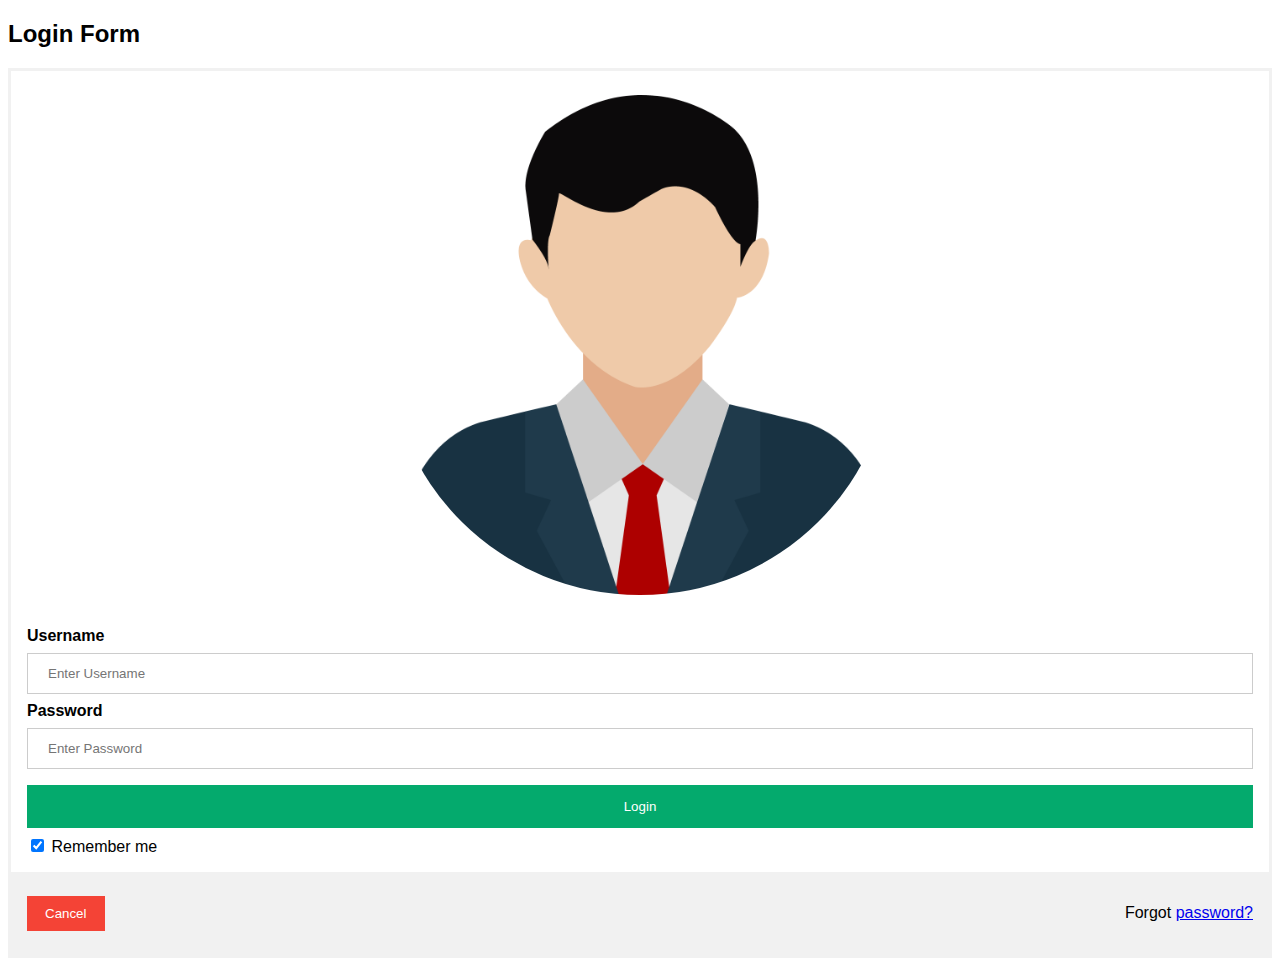
<file: signIn.html>
<!DOCTYPE html>
<html>
<head>
<meta name="viewport" content="width=device-width, initial-scale=1">
<style>
body {font-family: Arial, Helvetica, sans-serif;}
form {border: 3px solid #f1f1f1;}

input[type=text], input[type=password] {
  width: 100%;
  padding: 12px 20px;
  margin: 8px 0;
  display: inline-block;
  border: 1px solid #ccc;
  box-sizing: border-box;
}

button {
  background-color: #04AA6D;
  color: white;
  padding: 14px 20px;
  margin: 8px 0;
  border: none;
  cursor: pointer;
  width: 100%;
}

button:hover {
  opacity: 0.8;
}

.cancelbtn {
  width: auto;
  padding: 10px 18px;
  background-color: #f44336;
}

.imgcontainer {
  text-align: center;
  margin: 24px 0 12px 0;
}

img.avatar {
  width: 40%;
  border-radius: 50%;
}

.container {
  padding: 16px;
}

span.psw {
  float: right;
  padding-top: 16px;
}

/* Change styles for span and cancel button on extra small screens */
@media screen and (max-width: 300px) {
  span.psw {
     display: block;
     float: none;
  }
  .cancelbtn {
     width: 100%;
  }
}
</style>
</head>
<body>

<h2 class=""button>Login Form</h2>


<form action="/action_page.php" method="post">
  <div class="imgcontainer">
    <img src="/img/logo.png" alt="Avatar" class="avatar" width="20" height=500">
  </div>

  <div class="container">
    <label for="uname"><b>Username</b></label>
    <input type="text" placeholder="Enter Username" name="uname" required>

    <label for="psw"><b>Password</b></label>
    <input type="password" placeholder="Enter Password" name="psw" required>
        
    <button type="submit">Login</button>
    <label>
      <input type="checkbox" checked="checked" name="remember"> Remember me
    </label>
  </div>

  <div class="container" style="background-color:#f1f1f1">
    <button type="button" class="cancelbtn">Cancel</button>
    <span class="psw">Forgot <a href="#">password?</a></span>
  </div>
</form>

</body>
</html>
</file>
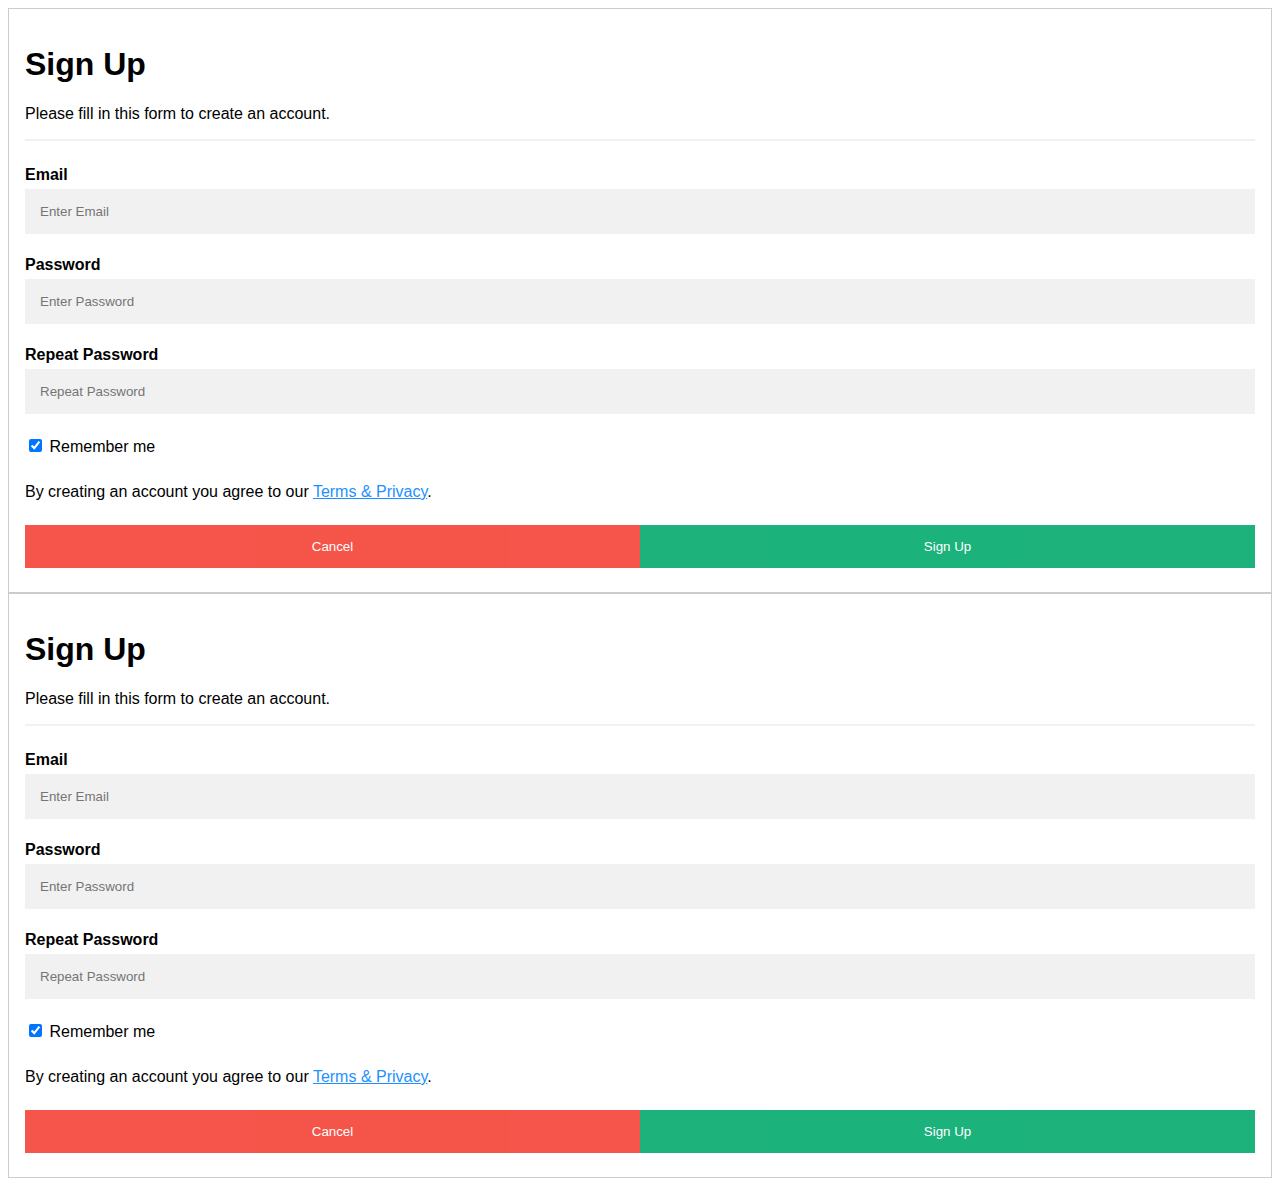
<file: signUp.html>
<!DOCTYPE html>
<html>
<style>
body {font-family: Arial, Helvetica, sans-serif;}
* {box-sizing: border-box}

/* Full-width input fields */
input[type=text], input[type=password] {
  width: 100%;
  padding: 15px;
  margin: 5px 0 22px 0;
  display: inline-block;
  border: none;
  background: #f1f1f1;
}

input[type=text]:focus, input[type=password]:focus {
  background-color: #ddd;
  outline: none;
}

hr {
  border: 1px solid #f1f1f1;
  margin-bottom: 25px;
}

/* Set a style for all buttons */
button {
  background-color: #04AA6D;
  color: white;
  padding: 14px 20px;
  margin: 8px 0;
  border: none;
  cursor: pointer;
  width: 100%;
  opacity: 0.9;
}

button:hover {
  opacity:1;
}

/* Extra styles for the cancel button */
.cancelbtn {
  padding: 14px 20px;
  background-color: #f44336;
}

/* Float cancel and signup buttons and add an equal width */
.cancelbtn, .signupbtn {
  float: left;
  width: 50%;
}

/* Add padding to container elements */
.container {
  padding: 16px;
}

/* Clear floats */
.clearfix::after {
  content: "";
  clear: both;
  display: table;
}

/* Change styles for cancel button and signup button on extra small screens */
@media screen and (max-width: 300px) {
  .cancelbtn, .signupbtn {
     width: 100%;
  }
}
</style>
<body>

<form action="/action_page.php" style="border:1px solid #ccc">
  <div class="container">
    <h1>Sign Up</h1>
    <p>Please fill in this form to create an account.</p>
    <hr>

    <label for="email"><b>Email</b></label>
    <input type="text" placeholder="Enter Email" name="email" required>

    <label for="psw"><b>Password</b></label>
    <input type="password" placeholder="Enter Password" name="psw" required>

    <label for="psw-repeat"><b>Repeat Password</b></label>
    <input type="password" placeholder="Repeat Password" name="psw-repeat" required>
    
    <label>
      <input type="checkbox" checked="checked" name="remember" style="margin-bottom:15px"> Remember me
    </label>
    
    <p>By creating an account you agree to our <a href="#" style="color:dodgerblue">Terms & Privacy</a>.</p>

    <div class="clearfix">
      <button type="button" class="cancelbtn">Cancel</button>
      <button type="submit" class="signupbtn">Sign Up</button>
    </div>
  </div>
</form>

</body>
</html>
<!DOCTYPE html>
<html>
<style>
body {font-family: Arial, Helvetica, sans-serif;}
* {box-sizing: border-box}

/* Full-width input fields */
input[type=text], input[type=password] {
  width: 100%;
  padding: 15px;
  margin: 5px 0 22px 0;
  display: inline-block;
  border: none;
  background: #f1f1f1;
}

input[type=text]:focus, input[type=password]:focus {
  background-color: #ddd;
  outline: none;
}

hr {
  border: 1px solid #f1f1f1;
  margin-bottom: 25px;
}

/* Set a style for all buttons */
button {
  background-color: #04AA6D;
  color: white;
  padding: 14px 20px;
  margin: 8px 0;
  border: none;
  cursor: pointer;
  width: 100%;
  opacity: 0.9;
}

button:hover {
  opacity:1;
}

/* Extra styles for the cancel button */
.cancelbtn {
  padding: 14px 20px;
  background-color: #f44336;
}

/* Float cancel and signup buttons and add an equal width */
.cancelbtn, .signupbtn {
  float: left;
  width: 50%;
}

/* Add padding to container elements */
.container {
  padding: 16px;
}

/* Clear floats */
.clearfix::after {
  content: "";
  clear: both;
  display: table;
}

/* Change styles for cancel button and signup button on extra small screens */
@media screen and (max-width: 300px) {
  .cancelbtn, .signupbtn {
     width: 100%;
  }
}
</style>
<body>

<form action="/action_page.php" style="border:1px solid #ccc">
  <div class="container">
    <h1>Sign Up</h1>
    <p>Please fill in this form to create an account.</p>
    <hr>

    <label for="email"><b>Email</b></label>
    <input type="text" placeholder="Enter Email" name="email" required>

    <label for="psw"><b>Password</b></label>
    <input type="password" placeholder="Enter Password" name="psw" required>

    <label for="psw-repeat"><b>Repeat Password</b></label>
    <input type="password" placeholder="Repeat Password" name="psw-repeat" required>
    
    <label>
      <input type="checkbox" checked="checked" name="remember" style="margin-bottom:15px"> Remember me
    </label>
    
    <p>By creating an account you agree to our <a href="#" style="color:dodgerblue">Terms & Privacy</a>.</p>

    <div class="clearfix">
      <button type="button" class="cancelbtn">Cancel</button>
      <button type="submit" class="signupbtn">Sign Up</button>
    </div>
  </div>
</form>

</body>
</html>
</file>
<file: css/style.css>
/******* Bootstrap Theming ********/
/*!
 * Bootstrap v4.5.3 (https://getbootstrap.com/)
 * Copyright 2011-2020 The Bootstrap Authors
 * Copyright 2011-2020 Twitter, Inc.
 * Licensed under MIT (https://github.com/twbs/bootstrap/blob/main/LICENSE)
 */
:root {
  --blue: #007bff;
  --indigo: #6610f2;
  --purple: #6f42c1;
  --pink: #e83e8c;
  --red: #dc3545;
  --orange: #fd7e14;
  --yellow: #ffc107;
  --green: #28a745;
  --teal: #20c997;
  --cyan: #17a2b8;
  --white: #fff;
  --gray: #6c757d;
  --gray-dark: #343a40;
  --primary: #FFD333;
  --secondary: #F5F5F5;
  --success: #28a745;
  --info: #17a2b8;
  --warning: #ffc107;
  --danger: #dc3545;
  --light: #FFFFFF;
  --dark: #blue;
  --breakpoint-xs: 0;
  --breakpoint-sm: 576px;
  --breakpoint-md: 768px;
  --breakpoint-lg: 992px;
  --breakpoint-xl: 1200px;
  --font-family-sans-serif: "Roboto", sans-serif;
  --font-family-monospace: SFMono-Regular, Menlo, Monaco, Consolas, "Liberation Mono", "Courier New", monospace;
}

*,
*::before,
*::after {
  box-sizing: border-box;
}

html {
  font-family: sans-serif;
  line-height: 1.15;
  -webkit-text-size-adjust: 100%;
  -webkit-tap-highlight-color: rgba(0, 0, 0, 0);
}

article, aside, figcaption, figure, footer, header, hgroup, main, nav, section {
  display: block;
}

body {
  margin: 0;
  font-family: "Roboto", sans-serif;
  font-size: 1rem;
  font-weight: 400;
  line-height: 1.5;
  color: #33B9FF;
  text-align: left;
  background-color: #F5F5F5;
}

[tabindex="-1"]:focus:not(:focus-visible) {
  outline: 0 !important;
}

hr {
  box-sizing: content-box;
  height: 0;
  overflow: visible;
}

h1, h2, h3, h4, h5, h6 {
  margin-top: 0;
  margin-bottom: 0.5rem;
}

p {
  margin-top: 0;
  margin-bottom: 1rem;
}

abbr[title],
abbr[data-original-title] {
  text-decoration: underline;
  text-decoration: underline dotted;
  cursor: help;
  border-bottom: 0;
  text-decoration-skip-ink: none;
}

address {
  margin-bottom: 1rem;
  font-style: normal;
  line-height: inherit;
}

ol,
ul,
dl {
  margin-top: 0;
  margin-bottom: 1rem;
}

ol ol,
ul ul,
ol ul,
ul ol {
  margin-bottom: 0;
}

dt {
  font-weight: 700;
}

dd {
  margin-bottom: .5rem;
  margin-left: 0;
}

blockquote {
  margin: 0 0 1rem;
}

b,
strong {
  font-weight: bolder;
}

small {
  font-size: 80%;
}

sub,
sup {
  position: relative;
  font-size: 75%;
  line-height: 0;
  vertical-align: baseline;
}

sub {
  bottom: -.25em;
}

sup {
  top: -.5em;
}

a {
  color: #FFD333;
  text-decoration: none;
  background-color: transparent;
}

a:hover {
  color: #e6b400;
  text-decoration: underline;
}

a:not([href]):not([class]) {
  color: inherit;
  text-decoration: none;
}

a:not([href]):not([class]):hover {
  color: inherit;
  text-decoration: none;
}

pre,
code,
kbd,
samp {
  font-family: SFMono-Regular, Menlo, Monaco, Consolas, "Liberation Mono", "Courier New", monospace;
  font-size: 1em;
}

pre {
  margin-top: 0;
  margin-bottom: 1rem;
  overflow: auto;
  -ms-overflow-style: scrollbar;
}

figure {
  margin: 0 0 1rem;
}

img {
  vertical-align: middle;
  border-style: none;
}

svg {
  overflow: hidden;
  vertical-align: middle;
}

table {
  border-collapse: collapse;
}

caption {
  padding-top: 0.75rem;
  padding-bottom: 0.75rem;
  color: #6c757d;
  text-align: left;
  caption-side: bottom;
}

th {
  text-align: inherit;
  text-align: -webkit-match-parent;
}

label {
  display: inline-block;
  margin-bottom: 0.5rem;
}

button {
  border-radius: 0;
}

button:focus {
  outline: 1px dotted;
  outline: 5px auto -webkit-focus-ring-color;
}

input,
button,
select,
optgroup,
textarea {
  margin: 0;
  font-family: inherit;
  font-size: inherit;
  line-height: inherit;
}

button,
input {
  overflow: visible;
}

button,
select {
  text-transform: none;
}

[role="button"] {
  cursor: pointer;
}

select {
  word-wrap: normal;
}

button,
[type="button"],
[type="reset"],
[type="submit"] {
  -webkit-appearance: button;
}

button:not(:disabled),
[type="button"]:not(:disabled),
[type="reset"]:not(:disabled),
[type="submit"]:not(:disabled) {
  cursor: pointer;
}

button::-moz-focus-inner,
[type="button"]::-moz-focus-inner,
[type="reset"]::-moz-focus-inner,
[type="submit"]::-moz-focus-inner {
  padding: 0;
  border-style: none;
}

input[type="radio"],
input[type="checkbox"] {
  box-sizing: border-box;
  padding: 0;
}

textarea {
  overflow: auto;
  resize: vertical;
}

fieldset {
  min-width: 0;
  padding: 0;
  margin: 0;
  border: 0;
}

legend {
  display: block;
  width: 100%;
  max-width: 100%;
  padding: 0;
  margin-bottom: .5rem;
  font-size: 1.5rem;
  line-height: inherit;
  color: inherit;
  white-space: normal;
}

@media (max-width: 1200px) {
  legend {
    font-size: calc(1.275rem + 0.3vw) ;
  }
}

progress {
  vertical-align: baseline;
}

[type="number"]::-webkit-inner-spin-button,
[type="number"]::-webkit-outer-spin-button {
  height: auto;
}

[type="search"] {
  outline-offset: -2px;
  -webkit-appearance: none;
}

[type="search"]::-webkit-search-decoration {
  -webkit-appearance: none;
}

::-webkit-file-upload-button {
  font: inherit;
  -webkit-appearance: button;
}

output {
  display: inline-block;
}

summary {
  display: list-item;
  cursor: pointer;
}

template {
  display: none;
}

[hidden] {
  display: none !important;
}

h1, h2, h3, h4, h5, h6,
.h1, .h2, .h3, .h4, .h5, .h6 {
  margin-bottom: 0.5rem;
  font-weight: 500;
  line-height: 1.2;
  color: #3D464D;
}

h1, .h1 {
  font-size: 2.5rem;
}

@media (max-width: 1200px) {
  h1, .h1 {
    font-size: calc(1.375rem + 1.5vw) ;
  }
}

h2, .h2 {
  font-size: 2rem;
}

@media (max-width: 1200px) {
  h2, .h2 {
    font-size: calc(1.325rem + 0.9vw) ;
  }
}

h3, .h3 {
  font-size: 1.75rem;
}

@media (max-width: 1200px) {
  h3, .h3 {
    font-size: calc(1.3rem + 0.6vw) ;
  }
}

h4, .h4 {
  font-size: 1.5rem;
}

@media (max-width: 1200px) {
  h4, .h4 {
    font-size: calc(1.275rem + 0.3vw) ;
  }
}

h5, .h5 {
  font-size: 1.25rem;
}

h6, .h6 {
  font-size: 1rem;
}

.lead {
  font-size: 1.25rem;
  font-weight: 300;
}

.display-1 {
  font-size: 6rem;
  font-weight: 300;
  line-height: 1.2;
}

@media (max-width: 1200px) {
  .display-1 {
    font-size: calc(1.725rem + 5.7vw) ;
  }
}

.display-2 {
  font-size: 5.5rem;
  font-weight: 300;
  line-height: 1.2;
}

@media (max-width: 1200px) {
  .display-2 {
    font-size: calc(1.675rem + 5.1vw) ;
  }
}

.display-3 {
  font-size: 4.5rem;
  font-weight: 300;
  line-height: 1.2;
}

@media (max-width: 1200px) {
  .display-3 {
    font-size: calc(1.575rem + 3.9vw) ;
  }
}

.display-4 {
  font-size: 3.5rem;
  font-weight: 300;
  line-height: 1.2;
}

@media (max-width: 1200px) {
  .display-4 {
    font-size: calc(1.475rem + 2.7vw) ;
  }
}

hr {
  margin-top: 1rem;
  margin-bottom: 1rem;
  border: 0;
  border-top: 1px solid rgba(0, 0, 0, 0.1);
}

small,
.small {
  font-size: 80%;
  font-weight: 400;
}

mark,
.mark {
  padding: 0.2em;
  background-color: #fcf8e3;
}

.list-unstyled {
  padding-left: 0;
  list-style: none;
}

.list-inline {
  padding-left: 0;
  list-style: none;
}

.list-inline-item {
  display: inline-block;
}

.list-inline-item:not(:last-child) {
  margin-right: 0.5rem;
}

.initialism {
  font-size: 90%;
  text-transform: uppercase;
}

.blockquote {
  margin-bottom: 1rem;
  font-size: 1.25rem;
}

.blockquote-footer {
  display: block;
  font-size: 80%;
  color: #6c757d;
}

.blockquote-footer::before {
  content: "\2014\00A0";
}

.img-fluid {
  max-width: 100%;
  height: auto;
}

.img-thumbnail {
  padding: 0.25rem;
  background-color: #F5F5F5;
  border: 1px solid #dee2e6;
  max-width: 100%;
  height: auto;
}

.figure {
  display: inline-block;
}

.figure-img {
  margin-bottom: 0.5rem;
  line-height: 1;
}

.figure-caption {
  font-size: 90%;
  color: #6c757d;
}

code {
  font-size: 87.5%;
  color: #e83e8c;
  word-wrap: break-word;
}

a > code {
  color: inherit;
}

kbd {
  padding: 0.2rem 0.4rem;
  font-size: 87.5%;
  color: #FFF;
  background-color: #212529;
}

kbd kbd {
  padding: 0;
  font-size: 100%;
  font-weight: 700;
}

pre {
  display: block;
  font-size: 87.5%;
  color: #212529;
}

pre code {
  font-size: inherit;
  color: inherit;
  word-break: normal;
}

.pre-scrollable {
  max-height: 340px;
  overflow-y: scroll;
}

.container,
.container-fluid,
.container-sm,
.container-md,
.container-lg,
.container-xl {
  width: 100%;
  padding-right: 15px;
  padding-left: 15px;
  margin-right: auto;
  margin-left: auto;
}

@media (min-width: 576px) {
  .container, .container-sm {
    max-width: 540px;
  }
}

@media (min-width: 768px) {
  .container, .container-sm, .container-md {
    max-width: 720px;
  }
}

@media (min-width: 992px) {
  .container, .container-sm, .container-md, .container-lg {
    max-width: 960px;
  }
}

@media (min-width: 1200px) {
  .container, .container-sm, .container-md, .container-lg, .container-xl {
    max-width: 1140px;
  }
}

.row {
  display: flex;
  flex-wrap: wrap;
  margin-right: -15px;
  margin-left: -15px;
}

.no-gutters {
  margin-right: 0;
  margin-left: 0;
}

.no-gutters > .col,
.no-gutters > [class*="col-"] {
  padding-right: 0;
  padding-left: 0;
}

.col-1, .col-2, .col-3, .col-4, .col-5, .col-6, .col-7, .col-8, .col-9, .col-10, .col-11, .col-12, .col,
.col-auto, .col-sm-1, .col-sm-2, .col-sm-3, .col-sm-4, .col-sm-5, .col-sm-6, .col-sm-7, .col-sm-8, .col-sm-9, .col-sm-10, .col-sm-11, .col-sm-12, .col-sm,
.col-sm-auto, .col-md-1, .col-md-2, .col-md-3, .col-md-4, .col-md-5, .col-md-6, .col-md-7, .col-md-8, .col-md-9, .col-md-10, .col-md-11, .col-md-12, .col-md,
.col-md-auto, .col-lg-1, .col-lg-2, .col-lg-3, .col-lg-4, .col-lg-5, .col-lg-6, .col-lg-7, .col-lg-8, .col-lg-9, .col-lg-10, .col-lg-11, .col-lg-12, .col-lg,
.col-lg-auto, .col-xl-1, .col-xl-2, .col-xl-3, .col-xl-4, .col-xl-5, .col-xl-6, .col-xl-7, .col-xl-8, .col-xl-9, .col-xl-10, .col-xl-11, .col-xl-12, .col-xl,
.col-xl-auto {
  position: relative;
  width: 100%;
  padding-right: 15px;
  padding-left: 15px;
}

.col {
  flex-basis: 0;
  flex-grow: 1;
  max-width: 100%;
}

.row-cols-1 > * {
  flex: 0 0 100%;
  max-width: 100%;
}

.row-cols-2 > * {
  flex: 0 0 50%;
  max-width: 50%;
}

.row-cols-3 > * {
  flex: 0 0 33.33333%;
  max-width: 33.33333%;
}

.row-cols-4 > * {
  flex: 0 0 25%;
  max-width: 25%;
}

.row-cols-5 > * {
  flex: 0 0 20%;
  max-width: 20%;
}

.row-cols-6 > * {
  flex: 0 0 16.66667%;
  max-width: 16.66667%;
}

.col-auto {
  flex: 0 0 auto;
  width: auto;
  max-width: 100%;
}

.col-1 {
  flex: 0 0 8.33333%;
  max-width: 8.33333%;
}

.col-2 {
  flex: 0 0 16.66667%;
  max-width: 16.66667%;
}

.col-3 {
  flex: 0 0 25%;
  max-width: 25%;
}

.col-4 {
  flex: 0 0 33.33333%;
  max-width: 33.33333%;
}

.col-5 {
  flex: 0 0 41.66667%;
  max-width: 41.66667%;
}

.col-6 {
  flex: 0 0 50%;
  max-width: 50%;
}

.col-7 {
  flex: 0 0 58.33333%;
  max-width: 58.33333%;
}

.col-8 {
  flex: 0 0 66.66667%;
  max-width: 66.66667%;
}

.col-9 {
  flex: 0 0 75%;
  max-width: 75%;
}

.col-10 {
  flex: 0 0 83.33333%;
  max-width: 83.33333%;
}

.col-11 {
  flex: 0 0 91.66667%;
  max-width: 91.66667%;
}

.col-12 {
  flex: 0 0 100%;
  max-width: 100%;
}

.order-first {
  order: -1;
}

.order-last {
  order: 13;
}

.order-0 {
  order: 0;
}

.order-1 {
  order: 1;
}

.order-2 {
  order: 2;
}

.order-3 {
  order: 3;
}

.order-4 {
  order: 4;
}

.order-5 {
  order: 5;
}

.order-6 {
  order: 6;
}

.order-7 {
  order: 7;
}

.order-8 {
  order: 8;
}

.order-9 {
  order: 9;
}

.order-10 {
  order: 10;
}

.order-11 {
  order: 11;
}

.order-12 {
  order: 12;
}

.offset-1 {
  margin-left: 8.33333%;
}

.offset-2 {
  margin-left: 16.66667%;
}

.offset-3 {
  margin-left: 25%;
}

.offset-4 {
  margin-left: 33.33333%;
}

.offset-5 {
  margin-left: 41.66667%;
}

.offset-6 {
  margin-left: 50%;
}

.offset-7 {
  margin-left: 58.33333%;
}

.offset-8 {
  margin-left: 66.66667%;
}

.offset-9 {
  margin-left: 75%;
}

.offset-10 {
  margin-left: 83.33333%;
}

.offset-11 {
  margin-left: 91.66667%;
}

@media (min-width: 576px) {
  .col-sm {
    flex-basis: 0;
    flex-grow: 1;
    max-width: 100%;
  }
  .row-cols-sm-1 > * {
    flex: 0 0 100%;
    max-width: 100%;
  }
  .row-cols-sm-2 > * {
    flex: 0 0 50%;
    max-width: 50%;
  }
  .row-cols-sm-3 > * {
    flex: 0 0 33.33333%;
    max-width: 33.33333%;
  }
  .row-cols-sm-4 > * {
    flex: 0 0 25%;
    max-width: 25%;
  }
  .row-cols-sm-5 > * {
    flex: 0 0 20%;
    max-width: 20%;
  }
  .row-cols-sm-6 > * {
    flex: 0 0 16.66667%;
    max-width: 16.66667%;
  }
  .col-sm-auto {
    flex: 0 0 auto;
    width: auto;
    max-width: 100%;
  }
  .col-sm-1 {
    flex: 0 0 8.33333%;
    max-width: 8.33333%;
  }
  .col-sm-2 {
    flex: 0 0 16.66667%;
    max-width: 16.66667%;
  }
  .col-sm-3 {
    flex: 0 0 25%;
    max-width: 25%;
  }
  .col-sm-4 {
    flex: 0 0 33.33333%;
    max-width: 33.33333%;
  }
  .col-sm-5 {
    flex: 0 0 41.66667%;
    max-width: 41.66667%;
  }
  .col-sm-6 {
    flex: 0 0 50%;
    max-width: 50%;
  }
  .col-sm-7 {
    flex: 0 0 58.33333%;
    max-width: 58.33333%;
  }
  .col-sm-8 {
    flex: 0 0 66.66667%;
    max-width: 66.66667%;
  }
  .col-sm-9 {
    flex: 0 0 75%;
    max-width: 75%;
  }
  .col-sm-10 {
    flex: 0 0 83.33333%;
    max-width: 83.33333%;
  }
  .col-sm-11 {
    flex: 0 0 91.66667%;
    max-width: 91.66667%;
  }
  .col-sm-12 {
    flex: 0 0 100%;
    max-width: 100%;
  }
  .order-sm-first {
    order: -1;
  }
  .order-sm-last {
    order: 13;
  }
  .order-sm-0 {
    order: 0;
  }
  .order-sm-1 {
    order: 1;
  }
  .order-sm-2 {
    order: 2;
  }
  .order-sm-3 {
    order: 3;
  }
  .order-sm-4 {
    order: 4;
  }
  .order-sm-5 {
    order: 5;
  }
  .order-sm-6 {
    order: 6;
  }
  .order-sm-7 {
    order: 7;
  }
  .order-sm-8 {
    order: 8;
  }
  .order-sm-9 {
    order: 9;
  }
  .order-sm-10 {
    order: 10;
  }
  .order-sm-11 {
    order: 11;
  }
  .order-sm-12 {
    order: 12;
  }
  .offset-sm-0 {
    margin-left: 0;
  }
  .offset-sm-1 {
    margin-left: 8.33333%;
  }
  .offset-sm-2 {
    margin-left: 16.66667%;
  }
  .offset-sm-3 {
    margin-left: 25%;
  }
  .offset-sm-4 {
    margin-left: 33.33333%;
  }
  .offset-sm-5 {
    margin-left: 41.66667%;
  }
  .offset-sm-6 {
    margin-left: 50%;
  }
  .offset-sm-7 {
    margin-left: 58.33333%;
  }
  .offset-sm-8 {
    margin-left: 66.66667%;
  }
  .offset-sm-9 {
    margin-left: 75%;
  }
  .offset-sm-10 {
    margin-left: 83.33333%;
  }
  .offset-sm-11 {
    margin-left: 91.66667%;
  }
}

@media (min-width: 768px) {
  .col-md {
    flex-basis: 0;
    flex-grow: 1;
    max-width: 100%;
  }
  .row-cols-md-1 > * {
    flex: 0 0 100%;
    max-width: 100%;
  }
  .row-cols-md-2 > * {
    flex: 0 0 50%;
    max-width: 50%;
  }
  .row-cols-md-3 > * {
    flex: 0 0 33.33333%;
    max-width: 33.33333%;
  }
  .row-cols-md-4 > * {
    flex: 0 0 25%;
    max-width: 25%;
  }
  .row-cols-md-5 > * {
    flex: 0 0 20%;
    max-width: 20%;
  }
  .row-cols-md-6 > * {
    flex: 0 0 16.66667%;
    max-width: 16.66667%;
  }
  .col-md-auto {
    flex: 0 0 auto;
    width: auto;
    max-width: 100%;
  }
  .col-md-1 {
    flex: 0 0 8.33333%;
    max-width: 8.33333%;
  }
  .col-md-2 {
    flex: 0 0 16.66667%;
    max-width: 16.66667%;
  }
  .col-md-3 {
    flex: 0 0 25%;
    max-width: 25%;
  }
  .col-md-4 {
    flex: 0 0 33.33333%;
    max-width: 33.33333%;
  }
  .col-md-5 {
    flex: 0 0 41.66667%;
    max-width: 41.66667%;
  }
  .col-md-6 {
    flex: 0 0 50%;
    max-width: 50%;
  }
  .col-md-7 {
    flex: 0 0 58.33333%;
    max-width: 58.33333%;
  }
  .col-md-8 {
    flex: 0 0 66.66667%;
    max-width: 66.66667%;
  }
  .col-md-9 {
    flex: 0 0 75%;
    max-width: 75%;
  }
  .col-md-10 {
    flex: 0 0 83.33333%;
    max-width: 83.33333%;
  }
  .col-md-11 {
    flex: 0 0 91.66667%;
    max-width: 91.66667%;
  }
  .col-md-12 {
    flex: 0 0 100%;
    max-width: 100%;
  }
  .order-md-first {
    order: -1;
  }
  .order-md-last {
    order: 13;
  }
  .order-md-0 {
    order: 0;
  }
  .order-md-1 {
    order: 1;
  }
  .order-md-2 {
    order: 2;
  }
  .order-md-3 {
    order: 3;
  }
  .order-md-4 {
    order: 4;
  }
  .order-md-5 {
    order: 5;
  }
  .order-md-6 {
    order: 6;
  }
  .order-md-7 {
    order: 7;
  }
  .order-md-8 {
    order: 8;
  }
  .order-md-9 {
    order: 9;
  }
  .order-md-10 {
    order: 10;
  }
  .order-md-11 {
    order: 11;
  }
  .order-md-12 {
    order: 12;
  }
  .offset-md-0 {
    margin-left: 0;
  }
  .offset-md-1 {
    margin-left: 8.33333%;
  }
  .offset-md-2 {
    margin-left: 16.66667%;
  }
  .offset-md-3 {
    margin-left: 25%;
  }
  .offset-md-4 {
    margin-left: 33.33333%;
  }
  .offset-md-5 {
    margin-left: 41.66667%;
  }
  .offset-md-6 {
    margin-left: 50%;
  }
  .offset-md-7 {
    margin-left: 58.33333%;
  }
  .offset-md-8 {
    margin-left: 66.66667%;
  }
  .offset-md-9 {
    margin-left: 75%;
  }
  .offset-md-10 {
    margin-left: 83.33333%;
  }
  .offset-md-11 {
    margin-left: 91.66667%;
  }
}

@media (min-width: 992px) {
  .col-lg {
    flex-basis: 0;
    flex-grow: 1;
    max-width: 100%;
  }
  .row-cols-lg-1 > * {
    flex: 0 0 100%;
    max-width: 100%;
  }
  .row-cols-lg-2 > * {
    flex: 0 0 50%;
    max-width: 50%;
  }
  .row-cols-lg-3 > * {
    flex: 0 0 33.33333%;
    max-width: 33.33333%;
  }
  .row-cols-lg-4 > * {
    flex: 0 0 25%;
    max-width: 25%;
  }
  .row-cols-lg-5 > * {
    flex: 0 0 20%;
    max-width: 20%;
  }
  .row-cols-lg-6 > * {
    flex: 0 0 16.66667%;
    max-width: 16.66667%;
  }
  .col-lg-auto {
    flex: 0 0 auto;
    width: auto;
    max-width: 100%;
  }
  .col-lg-1 {
    flex: 0 0 8.33333%;
    max-width: 8.33333%;
  }
  .col-lg-2 {
    flex: 0 0 16.66667%;
    max-width: 16.66667%;
  }
  .col-lg-3 {
    flex: 0 0 25%;
    max-width: 25%;
  }
  .col-lg-4 {
    flex: 0 0 33.33333%;
    max-width: 33.33333%;
  }
  .col-lg-5 {
    flex: 0 0 41.66667%;
    max-width: 41.66667%;
  }
  .col-lg-6 {
    flex: 0 0 50%;
    max-width: 50%;
  }
  .col-lg-7 {
    flex: 0 0 58.33333%;
    max-width: 58.33333%;
  }
  .col-lg-8 {
    flex: 0 0 66.66667%;
    max-width: 66.66667%;
  }
  .col-lg-9 {
    flex: 0 0 75%;
    max-width: 75%;
  }
  .col-lg-10 {
    flex: 0 0 83.33333%;
    max-width: 83.33333%;
  }
  .col-lg-11 {
    flex: 0 0 91.66667%;
    max-width: 91.66667%;
  }
  .col-lg-12 {
    flex: 0 0 100%;
    max-width: 100%;
  }
  .order-lg-first {
    order: -1;
  }
  .order-lg-last {
    order: 13;
  }
  .order-lg-0 {
    order: 0;
  }
  .order-lg-1 {
    order: 1;
  }
  .order-lg-2 {
    order: 2;
  }
  .order-lg-3 {
    order: 3;
  }
  .order-lg-4 {
    order: 4;
  }
  .order-lg-5 {
    order: 5;
  }
  .order-lg-6 {
    order: 6;
  }
  .order-lg-7 {
    order: 7;
  }
  .order-lg-8 {
    order: 8;
  }
  .order-lg-9 {
    order: 9;
  }
  .order-lg-10 {
    order: 10;
  }
  .order-lg-11 {
    order: 11;
  }
  .order-lg-12 {
    order: 12;
  }
  .offset-lg-0 {
    margin-left: 0;
  }
  .offset-lg-1 {
    margin-left: 8.33333%;
  }
  .offset-lg-2 {
    margin-left: 16.66667%;
  }
  .offset-lg-3 {
    margin-left: 25%;
  }
  .offset-lg-4 {
    margin-left: 33.33333%;
  }
  .offset-lg-5 {
    margin-left: 41.66667%;
  }
  .offset-lg-6 {
    margin-left: 50%;
  }
  .offset-lg-7 {
    margin-left: 58.33333%;
  }
  .offset-lg-8 {
    margin-left: 66.66667%;
  }
  .offset-lg-9 {
    margin-left: 75%;
  }
  .offset-lg-10 {
    margin-left: 83.33333%;
  }
  .offset-lg-11 {
    margin-left: 91.66667%;
  }
}

@media (min-width: 1200px) {
  .col-xl {
    flex-basis: 0;
    flex-grow: 1;
    max-width: 100%;
  }
  .row-cols-xl-1 > * {
    flex: 0 0 100%;
    max-width: 100%;
  }
  .row-cols-xl-2 > * {
    flex: 0 0 50%;
    max-width: 50%;
  }
  .row-cols-xl-3 > * {
    flex: 0 0 33.33333%;
    max-width: 33.33333%;
  }
  .row-cols-xl-4 > * {
    flex: 0 0 25%;
    max-width: 25%;
  }
  .row-cols-xl-5 > * {
    flex: 0 0 20%;
    max-width: 20%;
  }
  .row-cols-xl-6 > * {
    flex: 0 0 16.66667%;
    max-width: 16.66667%;
  }
  .col-xl-auto {
    flex: 0 0 auto;
    width: auto;
    max-width: 100%;
  }
  .col-xl-1 {
    flex: 0 0 8.33333%;
    max-width: 8.33333%;
  }
  .col-xl-2 {
    flex: 0 0 16.66667%;
    max-width: 16.66667%;
  }
  .col-xl-3 {
    flex: 0 0 25%;
    max-width: 25%;
  }
  .col-xl-4 {
    flex: 0 0 33.33333%;
    max-width: 33.33333%;
  }
  .col-xl-5 {
    flex: 0 0 41.66667%;
    max-width: 41.66667%;
  }
  .col-xl-6 {
    flex: 0 0 50%;
    max-width: 50%;
  }
  .col-xl-7 {
    flex: 0 0 58.33333%;
    max-width: 58.33333%;
  }
  .col-xl-8 {
    flex: 0 0 66.66667%;
    max-width: 66.66667%;
  }
  .col-xl-9 {
    flex: 0 0 75%;
    max-width: 75%;
  }
  .col-xl-10 {
    flex: 0 0 83.33333%;
    max-width: 83.33333%;
  }
  .col-xl-11 {
    flex: 0 0 91.66667%;
    max-width: 91.66667%;
  }
  .col-xl-12 {
    flex: 0 0 100%;
    max-width: 100%;
  }
  .order-xl-first {
    order: -1;
  }
  .order-xl-last {
    order: 13;
  }
  .order-xl-0 {
    order: 0;
  }
  .order-xl-1 {
    order: 1;
  }
  .order-xl-2 {
    order: 2;
  }
  .order-xl-3 {
    order: 3;
  }
  .order-xl-4 {
    order: 4;
  }
  .order-xl-5 {
    order: 5;
  }
  .order-xl-6 {
    order: 6;
  }
  .order-xl-7 {
    order: 7;
  }
  .order-xl-8 {
    order: 8;
  }
  .order-xl-9 {
    order: 9;
  }
  .order-xl-10 {
    order: 10;
  }
  .order-xl-11 {
    order: 11;
  }
  .order-xl-12 {
    order: 12;
  }
  .offset-xl-0 {
    margin-left: 0;
  }
  .offset-xl-1 {
    margin-left: 8.33333%;
  }
  .offset-xl-2 {
    margin-left: 16.66667%;
  }
  .offset-xl-3 {
    margin-left: 25%;
  }
  .offset-xl-4 {
    margin-left: 33.33333%;
  }
  .offset-xl-5 {
    margin-left: 41.66667%;
  }
  .offset-xl-6 {
    margin-left: 50%;
  }
  .offset-xl-7 {
    margin-left: 58.33333%;
  }
  .offset-xl-8 {
    margin-left: 66.66667%;
  }
  .offset-xl-9 {
    margin-left: 75%;
  }
  .offset-xl-10 {
    margin-left: 83.33333%;
  }
  .offset-xl-11 {
    margin-left: 91.66667%;
  }
}

.table {
  width: 100%;
  margin-bottom: 1rem;
  color: #6C757D;
}

.table th,
.table td {
  padding: 0.75rem;
  vertical-align: top;
  border-top: 1px solid #dee2e6;
}

.table thead th {
  vertical-align: bottom;
  border-bottom: 2px solid #dee2e6;
}

.table tbody + tbody {
  border-top: 2px solid #dee2e6;
}

.table-sm th,
.table-sm td {
  padding: 0.3rem;
}

.table-bordered {
  border: 1px solid #dee2e6;
}

.table-bordered th,
.table-bordered td {
  border: 1px solid #dee2e6;
}

.table-bordered thead th,
.table-bordered thead td {
  border-bottom-width: 2px;
}

.table-borderless th,
.table-borderless td,
.table-borderless thead th,
.table-borderless tbody + tbody {
  border: 0;
}

.table-striped tbody tr:nth-of-type(odd) {
  background-color: rgba(0, 0, 0, 0.05);
}

.table-hover tbody tr:hover {
  color: #6C757D;
  background-color: rgba(0, 0, 0, 0.075);
}

.table-primary,
.table-primary > th,
.table-primary > td {
  background-color: #fff3c6;
}

.table-primary th,
.table-primary td,
.table-primary thead th,
.table-primary tbody + tbody {
  border-color: #ffe895;
}

.table-hover .table-primary:hover {
  background-color: #ffeead;
}

.table-hover .table-primary:hover > td,
.table-hover .table-primary:hover > th {
  background-color: #ffeead;
}

.table-secondary,
.table-secondary > th,
.table-secondary > td {
  background-color: #fcfcfc;
}

.table-secondary th,
.table-secondary td,
.table-secondary thead th,
.table-secondary tbody + tbody {
  border-color: #fafafa;
}

.table-hover .table-secondary:hover {
  background-color: #efefef;
}

.table-hover .table-secondary:hover > td,
.table-hover .table-secondary:hover > th {
  background-color: #efefef;
}

.table-success,
.table-success > th,
.table-success > td {
  background-color: #c3e6cb;
}

.table-success th,
.table-success td,
.table-success thead th,
.table-success tbody + tbody {
  border-color: #8fd19e;
}

.table-hover .table-success:hover {
  background-color: #b1dfbb;
}

.table-hover .table-success:hover > td,
.table-hover .table-success:hover > th {
  background-color: #b1dfbb;
}

.table-info,
.table-info > th,
.table-info > td {
  background-color: #bee5eb;
}

.table-info th,
.table-info td,
.table-info thead th,
.table-info tbody + tbody {
  border-color: #86cfda;
}

.table-hover .table-info:hover {
  background-color: #abdde5;
}

.table-hover .table-info:hover > td,
.table-hover .table-info:hover > th {
  background-color: #abdde5;
}

.table-warning,
.table-warning > th,
.table-warning > td {
  background-color: #ffeeba;
}

.table-warning th,
.table-warning td,
.table-warning thead th,
.table-warning tbody + tbody {
  border-color: #ffdf7e;
}

.table-hover .table-warning:hover {
  background-color: #ffe8a1;
}

.table-hover .table-warning:hover > td,
.table-hover .table-warning:hover > th {
  background-color: #ffe8a1;
}

.table-danger,
.table-danger > th,
.table-danger > td {
  background-color: #f5c6cb;
}

.table-danger th,
.table-danger td,
.table-danger thead th,
.table-danger tbody + tbody {
  border-color: #ed969e;
}

.table-hover .table-danger:hover {
  background-color: #f1b0b7;
}

.table-hover .table-danger:hover > td,
.table-hover .table-danger:hover > th {
  background-color: #f1b0b7;
}

.table-light,
.table-light > th,
.table-light > td {
  background-color: white;
}

.table-light th,
.table-light td,
.table-light thead th,
.table-light tbody + tbody {
  border-color: white;
}

.table-hover .table-light:hover {
  background-color: #f2f2f2;
}

.table-hover .table-light:hover > td,
.table-hover .table-light:hover > th {
  background-color: #f2f2f2;
}

.table-dark,
.table-dark > th,
.table-dark > td {
  background-color: #c9cbcd;
}

.table-dark th,
.table-dark td,
.table-dark thead th,
.table-dark tbody + tbody {
  border-color: #9a9fa2;
}

.table-hover .table-dark:hover {
  background-color: #bcbec1;
}

.table-hover .table-dark:hover > td,
.table-hover .table-dark:hover > th {
  background-color: #bcbec1;
}

.table-active,
.table-active > th,
.table-active > td {
  background-color: rgba(0, 0, 0, 0.075);
}

.table-hover .table-active:hover {
  background-color: rgba(0, 0, 0, 0.075);
}

.table-hover .table-active:hover > td,
.table-hover .table-active:hover > th {
  background-color: rgba(0, 0, 0, 0.075);
}

.table .thead-dark th {
  color: #fff;
  background-color: #343a40;
  border-color: #454d55;
}

.table .thead-light th {
  color: #495057;
  background-color: #e9ecef;
  border-color: #dee2e6;
}

.table-dark {
  color: #fff;
  background-color: #343a40;
}

.table-dark th,
.table-dark td,
.table-dark thead th {
  border-color: #454d55;
}

.table-dark.table-bordered {
  border: 0;
}

.table-dark.table-striped tbody tr:nth-of-type(odd) {
  background-color: rgba(255, 255, 255, 0.05);
}

.table-dark.table-hover tbody tr:hover {
  color: #fff;
  background-color: rgba(255, 255, 255, 0.075);
}

@media (max-width: 575.98px) {
  .table-responsive-sm {
    display: block;
    width: 100%;
    overflow-x: auto;
    -webkit-overflow-scrolling: touch;
  }
  .table-responsive-sm > .table-bordered {
    border: 0;
  }
}

@media (max-width: 767.98px) {
  .table-responsive-md {
    display: block;
    width: 100%;
    overflow-x: auto;
    -webkit-overflow-scrolling: touch;
  }
  .table-responsive-md > .table-bordered {
    border: 0;
  }
}

@media (max-width: 991.98px) {
  .table-responsive-lg {
    display: block;
    width: 100%;
    overflow-x: auto;
    -webkit-overflow-scrolling: touch;
  }
  .table-responsive-lg > .table-bordered {
    border: 0;
  }
}

@media (max-width: 1199.98px) {
  .table-responsive-xl {
    display: block;
    width: 100%;
    overflow-x: auto;
    -webkit-overflow-scrolling: touch;
  }
  .table-responsive-xl > .table-bordered {
    border: 0;
  }
}

.table-responsive {
  display: block;
  width: 100%;
  overflow-x: auto;
  -webkit-overflow-scrolling: touch;
}

.table-responsive > .table-bordered {
  border: 0;
}

.form-control {
  display: block;
  width: 100%;
  height: calc(1.5em + 0.75rem + 2px);
  padding: 0.375rem 0.75rem;
  font-size: 1rem;
  font-weight: 400;
  line-height: 1.5;
  color: #495057;
  background-color: #fff;
  background-clip: padding-box;
  border: 1px solid #ced4da;
  border-radius: 0;
  transition: border-color 0.15s ease-in-out, box-shadow 0.15s ease-in-out;
}

@media (prefers-reduced-motion: reduce) {
  .form-control {
    transition: none;
  }
}

.form-control::-ms-expand {
  background-color: transparent;
  border: 0;
}

.form-control:-moz-focusring {
  color: transparent;
  text-shadow: 0 0 0 #495057;
}

.form-control:focus {
  color: #495057;
  background-color: #fff;
  border-color: #ffefb3;
  outline: 0;
  box-shadow: none;
}

.form-control::placeholder {
  color: #999999;
  opacity: 1;
}

.form-control:disabled, .form-control[readonly] {
  background-color: #e9ecef;
  opacity: 1;
}

input[type="date"].form-control,
input[type="time"].form-control,
input[type="datetime-local"].form-control,
input[type="month"].form-control {
  appearance: none;
}

select.form-control:focus::-ms-value {
  color: #495057;
  background-color: #fff;
}

.form-control-file,
.form-control-range {
  display: block;
  width: 100%;
}

.col-form-label {
  padding-top: calc(0.375rem + 1px);
  padding-bottom: calc(0.375rem + 1px);
  margin-bottom: 0;
  font-size: inherit;
  line-height: 1.5;
}

.col-form-label-lg {
  padding-top: calc(0.5rem + 1px);
  padding-bottom: calc(0.5rem + 1px);
  font-size: 1.25rem;
  line-height: 1.5;
}

.col-form-label-sm {
  padding-top: calc(0.25rem + 1px);
  padding-bottom: calc(0.25rem + 1px);
  font-size: 0.875rem;
  line-height: 1.5;
}

.form-control-plaintext {
  display: block;
  width: 100%;
  padding: 0.375rem 0;
  margin-bottom: 0;
  font-size: 1rem;
  line-height: 1.5;
  color: #6C757D;
  background-color: transparent;
  border: solid transparent;
  border-width: 1px 0;
}

.form-control-plaintext.form-control-sm, .form-control-plaintext.form-control-lg {
  padding-right: 0;
  padding-left: 0;
}

.form-control-sm {
  height: calc(1.5em + 0.5rem + 2px);
  padding: 0.25rem 0.5rem;
  font-size: 0.875rem;
  line-height: 1.5;
}

.form-control-lg {
  height: calc(1.5em + 1rem + 2px);
  padding: 0.5rem 1rem;
  font-size: 1.25rem;
  line-height: 1.5;
}

select.form-control[size], select.form-control[multiple] {
  height: auto;
}

textarea.form-control {
  height: auto;
}

.form-group {
  margin-bottom: 1rem;
}

.form-text {
  display: block;
  margin-top: 0.25rem;
}

.form-row {
  display: flex;
  flex-wrap: wrap;
  margin-right: -5px;
  margin-left: -5px;
}

.form-row > .col,
.form-row > [class*="col-"] {
  padding-right: 5px;
  padding-left: 5px;
}

.form-check {
  position: relative;
  display: block;
  padding-left: 1.25rem;
}

.form-check-input {
  position: absolute;
  margin-top: 0.3rem;
  margin-left: -1.25rem;
}

.form-check-input[disabled] ~ .form-check-label,
.form-check-input:disabled ~ .form-check-label {
  color: #6c757d;
}

.form-check-label {
  margin-bottom: 0;
}

.form-check-inline {
  display: inline-flex;
  align-items: center;
  padding-left: 0;
  margin-right: 0.75rem;
}

.form-check-inline .form-check-input {
  position: static;
  margin-top: 0;
  margin-right: 0.3125rem;
  margin-left: 0;
}

.valid-feedback {
  display: none;
  width: 100%;
  margin-top: 0.25rem;
  font-size: 80%;
  color: #28a745;
}

.valid-tooltip {
  position: absolute;
  top: 100%;
  left: 0;
  z-index: 5;
  display: none;
  max-width: 100%;
  padding: 0.25rem 0.5rem;
  margin-top: .1rem;
  font-size: 0.875rem;
  line-height: 1.5;
  color: #fff;
  background-color: rgba(40, 167, 69, 0.9);
}

.was-validated :valid ~ .valid-feedback,
.was-validated :valid ~ .valid-tooltip,
.is-valid ~ .valid-feedback,
.is-valid ~ .valid-tooltip {
  display: block;
}

.was-validated .form-control:valid, .form-control.is-valid {
  border-color: #28a745;
  padding-right: calc(1.5em + 0.75rem);
  background-image: url("data:image/svg+xml,%3csvg xmlns='http://www.w3.org/2000/svg' width='8' height='8' viewBox='0 0 8 8'%3e%3cpath fill='%2328a745' d='M2.3 6.73L.6 4.53c-.4-1.04.46-1.4 1.1-.8l1.1 1.4 3.4-3.8c.6-.63 1.6-.27 1.2.7l-4 4.6c-.43.5-.8.4-1.1.1z'/%3e%3c/svg%3e");
  background-repeat: no-repeat;
  background-position: right calc(0.375em + 0.1875rem) center;
  background-size: calc(0.75em + 0.375rem) calc(0.75em + 0.375rem);
}

.was-validated .form-control:valid:focus, .form-control.is-valid:focus {
  border-color: #28a745;
  box-shadow: 0 0 0 0.2rem rgba(40, 167, 69, 0.25);
}

.was-validated textarea.form-control:valid, textarea.form-control.is-valid {
  padding-right: calc(1.5em + 0.75rem);
  background-position: top calc(0.375em + 0.1875rem) right calc(0.375em + 0.1875rem);
}

.was-validated .custom-select:valid, .custom-select.is-valid {
  border-color: #28a745;
  padding-right: calc(0.75em + 2.3125rem);
  background: url("data:image/svg+xml,%3csvg xmlns='http://www.w3.org/2000/svg' width='4' height='5' viewBox='0 0 4 5'%3e%3cpath fill='%23343a40' d='M2 0L0 2h4zm0 5L0 3h4z'/%3e%3c/svg%3e") no-repeat right 0.75rem center/8px 10px, url("data:image/svg+xml,%3csvg xmlns='http://www.w3.org/2000/svg' width='8' height='8' viewBox='0 0 8 8'%3e%3cpath fill='%2328a745' d='M2.3 6.73L.6 4.53c-.4-1.04.46-1.4 1.1-.8l1.1 1.4 3.4-3.8c.6-.63 1.6-.27 1.2.7l-4 4.6c-.43.5-.8.4-1.1.1z'/%3e%3c/svg%3e") #fff no-repeat center right 1.75rem/calc(0.75em + 0.375rem) calc(0.75em + 0.375rem);
}

.was-validated .custom-select:valid:focus, .custom-select.is-valid:focus {
  border-color: #28a745;
  box-shadow: 0 0 0 0.2rem rgba(40, 167, 69, 0.25);
}

.was-validated .form-check-input:valid ~ .form-check-label, .form-check-input.is-valid ~ .form-check-label {
  color: #28a745;
}

.was-validated .form-check-input:valid ~ .valid-feedback,
.was-validated .form-check-input:valid ~ .valid-tooltip, .form-check-input.is-valid ~ .valid-feedback,
.form-check-input.is-valid ~ .valid-tooltip {
  display: block;
}

.was-validated .custom-control-input:valid ~ .custom-control-label, .custom-control-input.is-valid ~ .custom-control-label {
  color: #28a745;
}

.was-validated .custom-control-input:valid ~ .custom-control-label::before, .custom-control-input.is-valid ~ .custom-control-label::before {
  border-color: #28a745;
}

.was-validated .custom-control-input:valid:checked ~ .custom-control-label::before, .custom-control-input.is-valid:checked ~ .custom-control-label::before {
  border-color: #34ce57;
  background-color: #34ce57;
}

.was-validated .custom-control-input:valid:focus ~ .custom-control-label::before, .custom-control-input.is-valid:focus ~ .custom-control-label::before {
  box-shadow: 0 0 0 0.2rem rgba(40, 167, 69, 0.25);
}

.was-validated .custom-control-input:valid:focus:not(:checked) ~ .custom-control-label::before, .custom-control-input.is-valid:focus:not(:checked) ~ .custom-control-label::before {
  border-color: #28a745;
}

.was-validated .custom-file-input:valid ~ .custom-file-label, .custom-file-input.is-valid ~ .custom-file-label {
  border-color: #28a745;
}

.was-validated .custom-file-input:valid:focus ~ .custom-file-label, .custom-file-input.is-valid:focus ~ .custom-file-label {
  border-color: #28a745;
  box-shadow: 0 0 0 0.2rem rgba(40, 167, 69, 0.25);
}

.invalid-feedback {
  display: none;
  width: 100%;
  margin-top: 0.25rem;
  font-size: 80%;
  color: #dc3545;
}

.invalid-tooltip {
  position: absolute;
  top: 100%;
  left: 0;
  z-index: 5;
  display: none;
  max-width: 100%;
  padding: 0.25rem 0.5rem;
  margin-top: .1rem;
  font-size: 0.875rem;
  line-height: 1.5;
  color: #fff;
  background-color: rgba(220, 53, 69, 0.9);
}

.was-validated :invalid ~ .invalid-feedback,
.was-validated :invalid ~ .invalid-tooltip,
.is-invalid ~ .invalid-feedback,
.is-invalid ~ .invalid-tooltip {
  display: block;
}

.was-validated .form-control:invalid, .form-control.is-invalid {
  border-color: #dc3545;
  padding-right: calc(1.5em + 0.75rem);
  background-image: url("data:image/svg+xml,%3csvg xmlns='http://www.w3.org/2000/svg' width='12' height='12' fill='none' stroke='%23dc3545' viewBox='0 0 12 12'%3e%3ccircle cx='6' cy='6' r='4.5'/%3e%3cpath stroke-linejoin='round' d='M5.8 3.6h.4L6 6.5z'/%3e%3ccircle cx='6' cy='8.2' r='.6' fill='%23dc3545' stroke='none'/%3e%3c/svg%3e");
  background-repeat: no-repeat;
  background-position: right calc(0.375em + 0.1875rem) center;
  background-size: calc(0.75em + 0.375rem) calc(0.75em + 0.375rem);
}

.was-validated .form-control:invalid:focus, .form-control.is-invalid:focus {
  border-color: #dc3545;
  box-shadow: 0 0 0 0.2rem rgba(220, 53, 69, 0.25);
}

.was-validated textarea.form-control:invalid, textarea.form-control.is-invalid {
  padding-right: calc(1.5em + 0.75rem);
  background-position: top calc(0.375em + 0.1875rem) right calc(0.375em + 0.1875rem);
}

.was-validated .custom-select:invalid, .custom-select.is-invalid {
  border-color: #dc3545;
  padding-right: calc(0.75em + 2.3125rem);
  background: url("data:image/svg+xml,%3csvg xmlns='http://www.w3.org/2000/svg' width='4' height='5' viewBox='0 0 4 5'%3e%3cpath fill='%23343a40' d='M2 0L0 2h4zm0 5L0 3h4z'/%3e%3c/svg%3e") no-repeat right 0.75rem center/8px 10px, url("data:image/svg+xml,%3csvg xmlns='http://www.w3.org/2000/svg' width='12' height='12' fill='none' stroke='%23dc3545' viewBox='0 0 12 12'%3e%3ccircle cx='6' cy='6' r='4.5'/%3e%3cpath stroke-linejoin='round' d='M5.8 3.6h.4L6 6.5z'/%3e%3ccircle cx='6' cy='8.2' r='.6' fill='%23dc3545' stroke='none'/%3e%3c/svg%3e") #fff no-repeat center right 1.75rem/calc(0.75em + 0.375rem) calc(0.75em + 0.375rem);
}

.was-validated .custom-select:invalid:focus, .custom-select.is-invalid:focus {
  border-color: #dc3545;
  box-shadow: 0 0 0 0.2rem rgba(220, 53, 69, 0.25);
}

.was-validated .form-check-input:invalid ~ .form-check-label, .form-check-input.is-invalid ~ .form-check-label {
  color: #dc3545;
}

.was-validated .form-check-input:invalid ~ .invalid-feedback,
.was-validated .form-check-input:invalid ~ .invalid-tooltip, .form-check-input.is-invalid ~ .invalid-feedback,
.form-check-input.is-invalid ~ .invalid-tooltip {
  display: block;
}

.was-validated .custom-control-input:invalid ~ .custom-control-label, .custom-control-input.is-invalid ~ .custom-control-label {
  color: #dc3545;
}

.was-validated .custom-control-input:invalid ~ .custom-control-label::before, .custom-control-input.is-invalid ~ .custom-control-label::before {
  border-color: #dc3545;
}

.was-validated .custom-control-input:invalid:checked ~ .custom-control-label::before, .custom-control-input.is-invalid:checked ~ .custom-control-label::before {
  border-color: #e4606d;
  background-color: #e4606d;
}

.was-validated .custom-control-input:invalid:focus ~ .custom-control-label::before, .custom-control-input.is-invalid:focus ~ .custom-control-label::before {
  box-shadow: 0 0 0 0.2rem rgba(220, 53, 69, 0.25);
}

.was-validated .custom-control-input:invalid:focus:not(:checked) ~ .custom-control-label::before, .custom-control-input.is-invalid:focus:not(:checked) ~ .custom-control-label::before {
  border-color: #dc3545;
}

.was-validated .custom-file-input:invalid ~ .custom-file-label, .custom-file-input.is-invalid ~ .custom-file-label {
  border-color: #dc3545;
}

.was-validated .custom-file-input:invalid:focus ~ .custom-file-label, .custom-file-input.is-invalid:focus ~ .custom-file-label {
  border-color: #dc3545;
  box-shadow: 0 0 0 0.2rem rgba(220, 53, 69, 0.25);
}

.form-inline {
  display: flex;
  flex-flow: row wrap;
  align-items: center;
}

.form-inline .form-check {
  width: 100%;
}

@media (min-width: 576px) {
  .form-inline label {
    display: flex;
    align-items: center;
    justify-content: center;
    margin-bottom: 0;
  }
  .form-inline .form-group {
    display: flex;
    flex: 0 0 auto;
    flex-flow: row wrap;
    align-items: center;
    margin-bottom: 0;
  }
  .form-inline .form-control {
    display: inline-block;
    width: auto;
    vertical-align: middle;
  }
  .form-inline .form-control-plaintext {
    display: inline-block;
  }
  .form-inline .input-group,
  .form-inline .custom-select {
    width: auto;
  }
  .form-inline .form-check {
    display: flex;
    align-items: center;
    justify-content: center;
    width: auto;
    padding-left: 0;
  }
  .form-inline .form-check-input {
    position: relative;
    flex-shrink: 0;
    margin-top: 0;
    margin-right: 0.25rem;
    margin-left: 0;
  }
  .form-inline .custom-control {
    align-items: center;
    justify-content: center;
  }
  .form-inline .custom-control-label {
    margin-bottom: 0;
  }
}

.btn {
  display: inline-block;
  font-weight: 400;
  color: #6C757D;
  text-align: center;
  vertical-align: middle;
  user-select: none;
  background-color: transparent;
  border: 1px solid transparent;
  padding: 0.375rem 0.75rem;
  font-size: 1rem;
  line-height: 1.5;
  border-radius: 0;
  transition: color 0.15s ease-in-out, background-color 0.15s ease-in-out, border-color 0.15s ease-in-out, box-shadow 0.15s ease-in-out;
}

@media (prefers-reduced-motion: reduce) {
  .btn {
    transition: none;
  }
}

.btn:hover {
  color: #6C757D;
  text-decoration: none;
}

.btn:focus, .btn.focus {
  outline: 0;
  box-shadow: none;
}

.btn.disabled, .btn:disabled {
  opacity: 0.65;
}

.btn:not(:disabled):not(.disabled) {
  cursor: pointer;
}

a.btn.disabled,
fieldset:disabled a.btn {
  pointer-events: none;
}

.btn-primary {
  color: #212529;
  background-color: #E389B9;
  border-color: #E389B9;
}

.btn-primary:hover {
  color: #212529;
  background-color: #ffcb0d;
  border-color: #ffc800;
}

.btn-primary:focus, .btn-primary.focus {
  color: #212529;
  background-color: #ffcb0d;
  border-color: #ffc800;
  box-shadow: 0 0 0 0.2rem rgba(222, 185, 50, 0.5);
}

.btn-primary.disabled, .btn-primary:disabled {
  color: #212529;
  background-color: #E389B9;
  border-color: #FFD333;
}

.btn-primary:not(:disabled):not(.disabled):active, .btn-primary:not(:disabled):not(.disabled).active,
.show > .btn-primary.dropdown-toggle {
  color: #212529;
  background-color: #ffc800;
  border-color: #f2be00;
}

.btn-primary:not(:disabled):not(.disabled):active:focus, .btn-primary:not(:disabled):not(.disabled).active:focus,
.show > .btn-primary.dropdown-toggle:focus {
  box-shadow: 0 0 0 0.2rem rgba(222, 185, 50, 0.5);
}

.btn-secondary {
  color: #212529;
  background-color: #F5F5F5;
  border-color: #F5F5F5;
}

.btn-secondary:hover {
  color: #212529;
  background-color: #e2e2e2;
  border-color: gainsboro;
}

.btn-secondary:focus, .btn-secondary.focus {
  color: #212529;
  background-color: #e2e2e2;
  border-color: gainsboro;
  box-shadow: 0 0 0 0.2rem rgba(213, 214, 214, 0.5);
}

.btn-secondary.disabled, .btn-secondary:disabled {
  color: #212529;
  background-color: #F5F5F5;
  border-color: #F5F5F5;
}

.btn-secondary:not(:disabled):not(.disabled):active, .btn-secondary:not(:disabled):not(.disabled).active,
.show > .btn-secondary.dropdown-toggle {
  color: #212529;
  background-color: gainsboro;
  border-color: #d5d5d5;
}

.btn-secondary:not(:disabled):not(.disabled):active:focus, .btn-secondary:not(:disabled):not(.disabled).active:focus,
.show > .btn-secondary.dropdown-toggle:focus {
  box-shadow: 0 0 0 0.2rem rgba(213, 214, 214, 0.5);
}

.btn-success {
  color: #fff;
  background-color: #28a745;
  border-color: #28a745;
}

.btn-success:hover {
  color: #fff;
  background-color: #218838;
  border-color: #1e7e34;
}

.btn-success:focus, .btn-success.focus {
  color: #fff;
  background-color: #218838;
  border-color: #1e7e34;
  box-shadow: 0 0 0 0.2rem rgba(72, 180, 97, 0.5);
}

.btn-success.disabled, .btn-success:disabled {
  color: #fff;
  background-color: #28a745;
  border-color: #28a745;
}

.btn-success:not(:disabled):not(.disabled):active, .btn-success:not(:disabled):not(.disabled).active,
.show > .btn-success.dropdown-toggle {
  color: #fff;
  background-color: #1e7e34;
  border-color: #1c7430;
}

.btn-success:not(:disabled):not(.disabled):active:focus, .btn-success:not(:disabled):not(.disabled).active:focus,
.show > .btn-success.dropdown-toggle:focus {
  box-shadow: 0 0 0 0.2rem rgba(72, 180, 97, 0.5);
}

.btn-info {
  color: #fff;
  background-color: #17a2b8;
  border-color: #17a2b8;
}

.btn-info:hover {
  color: #fff;
  background-color: #138496;
  border-color: #117a8b;
}

.btn-info:focus, .btn-info.focus {
  color: #fff;
  background-color: #138496;
  border-color: #117a8b;
  box-shadow: 0 0 0 0.2rem rgba(58, 176, 195, 0.5);
}

.btn-info.disabled, .btn-info:disabled {
  color: #fff;
  background-color: #17a2b8;
  border-color: #17a2b8;
}

.btn-info:not(:disabled):not(.disabled):active, .btn-info:not(:disabled):not(.disabled).active,
.show > .btn-info.dropdown-toggle {
  color: #fff;
  background-color: #117a8b;
  border-color: #10707f;
}

.btn-info:not(:disabled):not(.disabled):active:focus, .btn-info:not(:disabled):not(.disabled).active:focus,
.show > .btn-info.dropdown-toggle:focus {
  box-shadow: 0 0 0 0.2rem rgba(58, 176, 195, 0.5);
}

.btn-warning {
  color: #212529;
  background-color: #ffc107;
  border-color: #ffc107;
}

.btn-warning:hover {
  color: #212529;
  background-color: #e0a800;
  border-color: #d39e00;
}

.btn-warning:focus, .btn-warning.focus {
  color: #212529;
  background-color: #e0a800;
  border-color: #d39e00;
  box-shadow: 0 0 0 0.2rem rgba(222, 170, 12, 0.5);
}

.btn-warning.disabled, .btn-warning:disabled {
  color: #212529;
  background-color: #ffc107;
  border-color: #ffc107;
}

.btn-warning:not(:disabled):not(.disabled):active, .btn-warning:not(:disabled):not(.disabled).active,
.show > .btn-warning.dropdown-toggle {
  color: #212529;
  background-color: #d39e00;
  border-color: #c69500;
}

.btn-warning:not(:disabled):not(.disabled):active:focus, .btn-warning:not(:disabled):not(.disabled).active:focus,
.show > .btn-warning.dropdown-toggle:focus {
  box-shadow: 0 0 0 0.2rem rgba(222, 170, 12, 0.5);
}

.btn-danger {
  color: #fff;
  background-color: #dc3545;
  border-color: #dc3545;
}

.btn-danger:hover {
  color: #fff;
  background-color: #c82333;
  border-color: #bd2130;
}

.btn-danger:focus, .btn-danger.focus {
  color: #fff;
  background-color: #c82333;
  border-color: #bd2130;
  box-shadow: 0 0 0 0.2rem rgba(225, 83, 97, 0.5);
}

.btn-danger.disabled, .btn-danger:disabled {
  color: #fff;
  background-color: #dc3545;
  border-color: #dc3545;
}

.btn-danger:not(:disabled):not(.disabled):active, .btn-danger:not(:disabled):not(.disabled).active,
.show > .btn-danger.dropdown-toggle {
  color: #fff;
  background-color: #bd2130;
  border-color: #b21f2d;
}

.btn-danger:not(:disabled):not(.disabled):active:focus, .btn-danger:not(:disabled):not(.disabled).active:focus,
.show > .btn-danger.dropdown-toggle:focus {
  box-shadow: 0 0 0 0.2rem rgba(225, 83, 97, 0.5);
}

.btn-light {
  color: #212529;
  background-color: #FFFFFF;
  border-color: #FFFFFF;
}

.btn-light:hover {
  color: #212529;
  background-color: #ececec;
  border-color: #e6e6e6;
}

.btn-light:focus, .btn-light.focus {
  color: #212529;
  background-color: #ececec;
  border-color: #e6e6e6;
  box-shadow: 0 0 0 0.2rem rgba(222, 222, 223, 0.5);
}

.btn-light.disabled, .btn-light:disabled {
  color: #212529;
  background-color: #FFFFFF;
  border-color: #FFFFFF;
}

.btn-light:not(:disabled):not(.disabled):active, .btn-light:not(:disabled):not(.disabled).active,
.show > .btn-light.dropdown-toggle {
  color: #212529;
  background-color: #e6e6e6;
  border-color: #dfdfdf;
}

.btn-light:not(:disabled):not(.disabled):active:focus, .btn-light:not(:disabled):not(.disabled).active:focus,
.show > .btn-light.dropdown-toggle:focus {
  box-shadow: 0 0 0 0.2rem rgba(222, 222, 223, 0.5);
}

.btn-dark {
  color: #fff;
  background-color: #3D464D;
  border-color: #3D464D;
}

.btn-dark:hover {
  color: #fff;
  background-color: #2c3338;
  border-color: #262c31;
}

.btn-dark:focus, .btn-dark.focus {
  color: #fff;
  background-color: #2c3338;
  border-color: #262c31;
  box-shadow: 0 0 0 0.2rem rgba(90, 98, 104, 0.5);
}

.btn-dark.disabled, .btn-dark:disabled {
  color: #fff;
  background-color: #3D464D;
  border-color: #3D464D;
}

.btn-dark:not(:disabled):not(.disabled):active, .btn-dark:not(:disabled):not(.disabled).active,
.show > .btn-dark.dropdown-toggle {
  color: #fff;
  background-color: #262c31;
  border-color: #212629;
}

.btn-dark:not(:disabled):not(.disabled):active:focus, .btn-dark:not(:disabled):not(.disabled).active:focus,
.show > .btn-dark.dropdown-toggle:focus {
  box-shadow: 0 0 0 0.2rem rgba(90, 98, 104, 0.5);
}

.btn-outline-primary {
  color: #FFD333;
  border-color: #FFD333;
}

.btn-outline-primary:hover {
  color: #212529;
  background-color: #FFD333;
  border-color: #FFD333;
}

.btn-outline-primary:focus, .btn-outline-primary.focus {
  box-shadow: 0 0 0 0.2rem rgba(255, 211, 51, 0.5);
}

.btn-outline-primary.disabled, .btn-outline-primary:disabled {
  color: #FFD333;
  background-color: transparent;
}

.btn-outline-primary:not(:disabled):not(.disabled):active, .btn-outline-primary:not(:disabled):not(.disabled).active,
.show > .btn-outline-primary.dropdown-toggle {
  color: #212529;
  background-color: #FFD333;
  border-color: #FFD333;
}

.btn-outline-primary:not(:disabled):not(.disabled):active:focus, .btn-outline-primary:not(:disabled):not(.disabled).active:focus,
.show > .btn-outline-primary.dropdown-toggle:focus {
  box-shadow: 0 0 0 0.2rem rgba(255, 211, 51, 0.5);
}

.btn-outline-secondary {
  color: #F5F5F5;
  border-color: #F5F5F5;
}

.btn-outline-secondary:hover {
  color: #212529;
  background-color: #F5F5F5;
  border-color: #F5F5F5;
}

.btn-outline-secondary:focus, .btn-outline-secondary.focus {
  box-shadow: 0 0 0 0.2rem rgba(245, 245, 245, 0.5);
}

.btn-outline-secondary.disabled, .btn-outline-secondary:disabled {
  color: #F5F5F5;
  background-color: transparent;
}

.btn-outline-secondary:not(:disabled):not(.disabled):active, .btn-outline-secondary:not(:disabled):not(.disabled).active,
.show > .btn-outline-secondary.dropdown-toggle {
  color: #212529;
  background-color: #F5F5F5;
  border-color: #F5F5F5;
}

.btn-outline-secondary:not(:disabled):not(.disabled):active:focus, .btn-outline-secondary:not(:disabled):not(.disabled).active:focus,
.show > .btn-outline-secondary.dropdown-toggle:focus {
  box-shadow: 0 0 0 0.2rem rgba(245, 245, 245, 0.5);
}

.btn-outline-success {
  color: #28a745;
  border-color: #28a745;
}

.btn-outline-success:hover {
  color: #fff;
  background-color: #28a745;
  border-color: #28a745;
}

.btn-outline-success:focus, .btn-outline-success.focus {
  box-shadow: 0 0 0 0.2rem rgba(40, 167, 69, 0.5);
}

.btn-outline-success.disabled, .btn-outline-success:disabled {
  color: #28a745;
  background-color: transparent;
}

.btn-outline-success:not(:disabled):not(.disabled):active, .btn-outline-success:not(:disabled):not(.disabled).active,
.show > .btn-outline-success.dropdown-toggle {
  color: #fff;
  background-color: #28a745;
  border-color: #28a745;
}

.btn-outline-success:not(:disabled):not(.disabled):active:focus, .btn-outline-success:not(:disabled):not(.disabled).active:focus,
.show > .btn-outline-success.dropdown-toggle:focus {
  box-shadow: 0 0 0 0.2rem rgba(40, 167, 69, 0.5);
}

.btn-outline-info {
  color: #17a2b8;
  border-color: #17a2b8;
}

.btn-outline-info:hover {
  color: #fff;
  background-color: #17a2b8;
  border-color: #17a2b8;
}

.btn-outline-info:focus, .btn-outline-info.focus {
  box-shadow: 0 0 0 0.2rem rgba(23, 162, 184, 0.5);
}

.btn-outline-info.disabled, .btn-outline-info:disabled {
  color: #17a2b8;
  background-color: transparent;
}

.btn-outline-info:not(:disabled):not(.disabled):active, .btn-outline-info:not(:disabled):not(.disabled).active,
.show > .btn-outline-info.dropdown-toggle {
  color: #fff;
  background-color: #17a2b8;
  border-color: #17a2b8;
}

.btn-outline-info:not(:disabled):not(.disabled):active:focus, .btn-outline-info:not(:disabled):not(.disabled).active:focus,
.show > .btn-outline-info.dropdown-toggle:focus {
  box-shadow: 0 0 0 0.2rem rgba(23, 162, 184, 0.5);
}

.btn-outline-warning {
  color: #ffc107;
  border-color: #ffc107;
}

.btn-outline-warning:hover {
  color: #212529;
  background-color: #ffc107;
  border-color: #ffc107;
}

.btn-outline-warning:focus, .btn-outline-warning.focus {
  box-shadow: 0 0 0 0.2rem rgba(255, 193, 7, 0.5);
}

.btn-outline-warning.disabled, .btn-outline-warning:disabled {
  color: #ffc107;
  background-color: transparent;
}

.btn-outline-warning:not(:disabled):not(.disabled):active, .btn-outline-warning:not(:disabled):not(.disabled).active,
.show > .btn-outline-warning.dropdown-toggle {
  color: #212529;
  background-color: #ffc107;
  border-color: #ffc107;
}

.btn-outline-warning:not(:disabled):not(.disabled):active:focus, .btn-outline-warning:not(:disabled):not(.disabled).active:focus,
.show > .btn-outline-warning.dropdown-toggle:focus {
  box-shadow: 0 0 0 0.2rem rgba(255, 193, 7, 0.5);
}

.btn-outline-danger {
  color: #dc3545;
  border-color: #dc3545;
}

.btn-outline-danger:hover {
  color: #fff;
  background-color: #dc3545;
  border-color: #dc3545;
}

.btn-outline-danger:focus, .btn-outline-danger.focus {
  box-shadow: 0 0 0 0.2rem rgba(220, 53, 69, 0.5);
}

.btn-outline-danger.disabled, .btn-outline-danger:disabled {
  color: #dc3545;
  background-color: transparent;
}

.btn-outline-danger:not(:disabled):not(.disabled):active, .btn-outline-danger:not(:disabled):not(.disabled).active,
.show > .btn-outline-danger.dropdown-toggle {
  color: #fff;
  background-color: #dc3545;
  border-color: #dc3545;
}

.btn-outline-danger:not(:disabled):not(.disabled):active:focus, .btn-outline-danger:not(:disabled):not(.disabled).active:focus,
.show > .btn-outline-danger.dropdown-toggle:focus {
  box-shadow: 0 0 0 0.2rem rgba(220, 53, 69, 0.5);
}

.btn-outline-light {
  color: #FFFFFF;
  border-color: #FFFFFF;
}

.btn-outline-light:hover {
  color: #212529;
  background-color: #FFFFFF;
  border-color: #FFFFFF;
}

.btn-outline-light:focus, .btn-outline-light.focus {
  box-shadow: 0 0 0 0.2rem rgba(255, 255, 255, 0.5);
}

.btn-outline-light.disabled, .btn-outline-light:disabled {
  color: #FFFFFF;
  background-color: transparent;
}

.btn-outline-light:not(:disabled):not(.disabled):active, .btn-outline-light:not(:disabled):not(.disabled).active,
.show > .btn-outline-light.dropdown-toggle {
  color: #212529;
  background-color: #FFFFFF;
  border-color: #FFFFFF;
}

.btn-outline-light:not(:disabled):not(.disabled):active:focus, .btn-outline-light:not(:disabled):not(.disabled).active:focus,
.show > .btn-outline-light.dropdown-toggle:focus {
  box-shadow: 0 0 0 0.2rem rgba(255, 255, 255, 0.5);
}

.btn-outline-dark {
  color: #3D464D;
  border-color: #3D464D;
}

.btn-outline-dark:hover {
  color: #fff;
  background-color: #3D464D;
  border-color: #3D464D;
}

.btn-outline-dark:focus, .btn-outline-dark.focus {
  box-shadow: 0 0 0 0.2rem rgba(61, 70, 77, 0.5);
}

.btn-outline-dark.disabled, .btn-outline-dark:disabled {
  color: #3D464D;
  background-color: transparent;
}

.btn-outline-dark:not(:disabled):not(.disabled):active, .btn-outline-dark:not(:disabled):not(.disabled).active,
.show > .btn-outline-dark.dropdown-toggle {
  color: #fff;
  background-color: #3D464D;
  border-color: #3D464D;
}

.btn-outline-dark:not(:disabled):not(.disabled):active:focus, .btn-outline-dark:not(:disabled):not(.disabled).active:focus,
.show > .btn-outline-dark.dropdown-toggle:focus {
  box-shadow: 0 0 0 0.2rem rgba(61, 70, 77, 0.5);
}

.btn-link {
  font-weight: 400;
  color: #FFD333;
  text-decoration: none;
}

.btn-link:hover {
  color: #e6b400;
  text-decoration: underline;
}

.btn-link:focus, .btn-link.focus {
  text-decoration: underline;
}

.btn-link:disabled, .btn-link.disabled {
  color: #6c757d;
  pointer-events: none;
}

.btn-lg, .btn-group-lg > .btn {
  padding: 0.5rem 1rem;
  font-size: 1.25rem;
  line-height: 1.5;
  border-radius: 0;
}

.btn-sm, .btn-group-sm > .btn {
  padding: 0.25rem 0.5rem;
  font-size: 0.875rem;
  line-height: 1.5;
  border-radius: 0;
}

.btn-block {
  display: block;
  width: 100%;
}

.btn-block + .btn-block {
  margin-top: 0.5rem;
}

input[type="submit"].btn-block,
input[type="reset"].btn-block,
input[type="button"].btn-block {
  width: 100%;
}

.fade {
  transition: opacity 0.15s linear;
}

@media (prefers-reduced-motion: reduce) {
  .fade {
    transition: none;
  }
}

.fade:not(.show) {
  opacity: 0;
}

.collapse:not(.show) {
  display: none;
}

.collapsing {
  position: relative;
  height: 0;
  overflow: hidden;
  transition: height 0.35s ease;
}

@media (prefers-reduced-motion: reduce) {
  .collapsing {
    transition: none;
  }
}

.dropup,
.dropright,
.dropdown,
.dropleft {
  position: relative;
}

.dropdown-toggle {
  white-space: nowrap;
}

.dropdown-toggle::after {
  display: inline-block;
  margin-left: 0.255em;
  vertical-align: 0.255em;
  content: "";
  border-top: 0.3em solid;
  border-right: 0.3em solid transparent;
  border-bottom: 0;
  border-left: 0.3em solid transparent;
}

.dropdown-toggle:empty::after {
  margin-left: 0;
}

.dropdown-menu {
  position: absolute;
  top: 100%;
  left: 0;
  z-index: 1000;
  display: none;
  float: left;
  min-width: 10rem;
  padding: 0.5rem 0;
  margin: 0.125rem 0 0;
  font-size: 1rem;
  color: #6C757D;
  text-align: left;
  list-style: none;
  background-color: #fff;
  background-clip: padding-box;
  border: 1px solid rgba(0, 0, 0, 0.15);
}

.dropdown-menu-left {
  right: auto;
  left: 0;
}

.dropdown-menu-right {
  right: 0;
  left: auto;
}

@media (min-width: 576px) {
  .dropdown-menu-sm-left {
    right: auto;
    left: 0;
  }
  .dropdown-menu-sm-right {
    right: 0;
    left: auto;
  }
}

@media (min-width: 768px) {
  .dropdown-menu-md-left {
    right: auto;
    left: 0;
  }
  .dropdown-menu-md-right {
    right: 0;
    left: auto;
  }
}

@media (min-width: 992px) {
  .dropdown-menu-lg-left {
    right: auto;
    left: 0;
  }
  .dropdown-menu-lg-right {
    right: 0;
    left: auto;
  }
}

@media (min-width: 1200px) {
  .dropdown-menu-xl-left {
    right: auto;
    left: 0;
  }
  .dropdown-menu-xl-right {
    right: 0;
    left: auto;
  }
}

.dropup .dropdown-menu {
  top: auto;
  bottom: 100%;
  margin-top: 0;
  margin-bottom: 0.125rem;
}

.dropup .dropdown-toggle::after {
  display: inline-block;
  margin-left: 0.255em;
  vertical-align: 0.255em;
  content: "";
  border-top: 0;
  border-right: 0.3em solid transparent;
  border-bottom: 0.3em solid;
  border-left: 0.3em solid transparent;
}

.dropup .dropdown-toggle:empty::after {
  margin-left: 0;
}

.dropright .dropdown-menu {
  top: 0;
  right: auto;
  left: 100%;
  margin-top: 0;
  margin-left: 0.125rem;
}

.dropright .dropdown-toggle::after {
  display: inline-block;
  margin-left: 0.255em;
  vertical-align: 0.255em;
  content: "";
  border-top: 0.3em solid transparent;
  border-right: 0;
  border-bottom: 0.3em solid transparent;
  border-left: 0.3em solid;
}

.dropright .dropdown-toggle:empty::after {
  margin-left: 0;
}

.dropright .dropdown-toggle::after {
  vertical-align: 0;
}

.dropleft .dropdown-menu {
  top: 0;
  right: 100%;
  left: auto;
  margin-top: 0;
  margin-right: 0.125rem;
}

.dropleft .dropdown-toggle::after {
  display: inline-block;
  margin-left: 0.255em;
  vertical-align: 0.255em;
  content: "";
}

.dropleft .dropdown-toggle::after {
  display: none;
}

.dropleft .dropdown-toggle::before {
  display: inline-block;
  margin-right: 0.255em;
  vertical-align: 0.255em;
  content: "";
  border-top: 0.3em solid transparent;
  border-right: 0.3em solid;
  border-bottom: 0.3em solid transparent;
}

.dropleft .dropdown-toggle:empty::after {
  margin-left: 0;
}

.dropleft .dropdown-toggle::before {
  vertical-align: 0;
}

.dropdown-menu[x-placement^="top"], .dropdown-menu[x-placement^="right"], .dropdown-menu[x-placement^="bottom"], .dropdown-menu[x-placement^="left"] {
  right: auto;
  bottom: auto;
}

.dropdown-divider {
  height: 0;
  margin: 0.5rem 0;
  overflow: hidden;
  border-top: 1px solid #e9ecef;
}

.dropdown-item {
  display: block;
  width: 100%;
  padding: 0.25rem 1.5rem;
  clear: both;
  font-weight: 400;
  color: #212529;
  text-align: inherit;
  white-space: nowrap;
  background-color: transparent;
  border: 0;
  
}
a,a:hover,a:focus,a:active{
  text-decoration: none;
  color:inherit;

}
.mylist{
  height: inherit;
}

.dropdown-item:hover, .dropdown-item:focus {
  color: #16181b;
  text-decoration: none;
  background-color: #f8f9fa;
}

.dropdown-item.active, .dropdown-item:active {
  color: #fff;
  text-decoration: none;
  background-color: #FFD333;
}

.dropdown-item.disabled, .dropdown-item:disabled {
  color: #6c757d;
  pointer-events: none;
  background-color: transparent;
}

.dropdown-menu.show {
  display: block;
}

.dropdown-header {
  display: block;
  padding: 0.5rem 1.5rem;
  margin-bottom: 0;
  font-size: 0.875rem;
  color: #6c757d;
  white-space: nowrap;
}

.dropdown-item-text {
  display: block;
  padding: 0.25rem 1.5rem;
  color: #212529;
}

.btn-group,
.btn-group-vertical {
  position: relative;
  display: inline-flex;
  vertical-align: middle;
}

.btn-group > .btn,
.btn-group-vertical > .btn {
  position: relative;
  flex: 1 1 auto;
}

.btn-group > .btn:hover,
.btn-group-vertical > .btn:hover {
  z-index: 1;
}

.btn-group > .btn:focus, .btn-group > .btn:active, .btn-group > .btn.active,
.btn-group-vertical > .btn:focus,
.btn-group-vertical > .btn:active,
.btn-group-vertical > .btn.active {
  z-index: 1;
}

.btn-toolbar {
  display: flex;
  flex-wrap: wrap;
  justify-content: flex-start;
}

.btn-toolbar .input-group {
  width: auto;
}

.btn-group > .btn:not(:first-child),
.btn-group > .btn-group:not(:first-child) {
  margin-left: -1px;
}

.dropdown-toggle-split {
  padding-right: 0.5625rem;
  padding-left: 0.5625rem;
}

.dropdown-toggle-split::after,
.dropup .dropdown-toggle-split::after,
.dropright .dropdown-toggle-split::after {
  margin-left: 0;
}

.dropleft .dropdown-toggle-split::before {
  margin-right: 0;
}

.btn-sm + .dropdown-toggle-split, .btn-group-sm > .btn + .dropdown-toggle-split {
  padding-right: 0.375rem;
  padding-left: 0.375rem;
}

.btn-lg + .dropdown-toggle-split, .btn-group-lg > .btn + .dropdown-toggle-split {
  padding-right: 0.75rem;
  padding-left: 0.75rem;
}

.btn-group-vertical {
  flex-direction: column;
  align-items: flex-start;
  justify-content: center;
}

.btn-group-vertical > .btn,
.btn-group-vertical > .btn-group {
  width: 100%;
}

.btn-group-vertical > .btn:not(:first-child),
.btn-group-vertical > .btn-group:not(:first-child) {
  margin-top: -1px;
}

.btn-group-toggle > .btn,
.btn-group-toggle > .btn-group > .btn {
  margin-bottom: 0;
}

.btn-group-toggle > .btn input[type="radio"],
.btn-group-toggle > .btn input[type="checkbox"],
.btn-group-toggle > .btn-group > .btn input[type="radio"],
.btn-group-toggle > .btn-group > .btn input[type="checkbox"] {
  position: absolute;
  clip: rect(0, 0, 0, 0);
  pointer-events: none;
}

.input-group {
  position: relative;
  display: flex;
  flex-wrap: wrap;
  align-items: stretch;
  width: 100%;
}

.input-group > .form-control,
.input-group > .form-control-plaintext,
.input-group > .custom-select,
.input-group > .custom-file {
  position: relative;
  flex: 1 1 auto;
  width: 1%;
  min-width: 0;
  margin-bottom: 0;
}

.input-group > .form-control + .form-control,
.input-group > .form-control + .custom-select,
.input-group > .form-control + .custom-file,
.input-group > .form-control-plaintext + .form-control,
.input-group > .form-control-plaintext + .custom-select,
.input-group > .form-control-plaintext + .custom-file,
.input-group > .custom-select + .form-control,
.input-group > .custom-select + .custom-select,
.input-group > .custom-select + .custom-file,
.input-group > .custom-file + .form-control,
.input-group > .custom-file + .custom-select,
.input-group > .custom-file + .custom-file {
  margin-left: -1px;
}

.input-group > .form-control:focus,
.input-group > .custom-select:focus,
.input-group > .custom-file .custom-file-input:focus ~ .custom-file-label {
  z-index: 3;
}

.input-group > .custom-file .custom-file-input:focus {
  z-index: 4;
}

.input-group > .custom-file {
  display: flex;
  align-items: center;
}

.input-group-prepend,
.input-group-append {
  display: flex;
}

.input-group-prepend .btn,
.input-group-append .btn {
  position: relative;
  z-index: 2;
}

.input-group-prepend .btn:focus,
.input-group-append .btn:focus {
  z-index: 3;
}

.input-group-prepend .btn + .btn,
.input-group-prepend .btn + .input-group-text,
.input-group-prepend .input-group-text + .input-group-text,
.input-group-prepend .input-group-text + .btn,
.input-group-append .btn + .btn,
.input-group-append .btn + .input-group-text,
.input-group-append .input-group-text + .input-group-text,
.input-group-append .input-group-text + .btn {
  margin-left: -1px;
}

.input-group-prepend {
  margin-right: -1px;
}

.input-group-append {
  margin-left: -1px;
}

.input-group-text {
  display: flex;
  align-items: center;
  padding: 0.375rem 0.75rem;
  margin-bottom: 0;
  font-size: 1rem;
  font-weight: 400;
  line-height: 1.5;
  color: #495057;
  text-align: center;
  white-space: nowrap;
  background-color: #e9ecef;
  border: 1px solid #ced4da;
}

.input-group-text input[type="radio"],
.input-group-text input[type="checkbox"] {
  margin-top: 0;
}

.input-group-lg > .form-control:not(textarea),
.input-group-lg > .custom-select {
  height: calc(1.5em + 1rem + 2px);
}

.input-group-lg > .form-control,
.input-group-lg > .custom-select,
.input-group-lg > .input-group-prepend > .input-group-text,
.input-group-lg > .input-group-append > .input-group-text,
.input-group-lg > .input-group-prepend > .btn,
.input-group-lg > .input-group-append > .btn {
  padding: 0.5rem 1rem;
  font-size: 1.25rem;
  line-height: 1.5;
}

.input-group-sm > .form-control:not(textarea),
.input-group-sm > .custom-select {
  height: calc(1.5em + 0.5rem + 2px);
}

.input-group-sm > .form-control,
.input-group-sm > .custom-select,
.input-group-sm > .input-group-prepend > .input-group-text,
.input-group-sm > .input-group-append > .input-group-text,
.input-group-sm > .input-group-prepend > .btn,
.input-group-sm > .input-group-append > .btn {
  padding: 0.25rem 0.5rem;
  font-size: 0.875rem;
  line-height: 1.5;
}

.input-group-lg > .custom-select,
.input-group-sm > .custom-select {
  padding-right: 1.75rem;
}

.custom-control {
  position: relative;
  z-index: 1;
  display: block;
  min-height: 1.5rem;
  padding-left: 1.5rem;
  color-adjust: exact;
}

.custom-control-inline {
  display: inline-flex;
  margin-right: 1rem;
}

.custom-control-input {
  position: absolute;
  left: 0;
  z-index: -1;
  width: 1rem;
  height: 1.25rem;
  opacity: 0;
}

.custom-control-input:checked ~ .custom-control-label::before {
  color: #fff;
  border-color: #FFD333;
  background-color: #FFD333;
}

.custom-control-input:focus ~ .custom-control-label::before {
  box-shadow: none;
}

.custom-control-input:focus:not(:checked) ~ .custom-control-label::before {
  border-color: #ffefb3;
}

.custom-control-input:not(:disabled):active ~ .custom-control-label::before {
  color: #fff;
  background-color: #fffae6;
  border-color: #fffae6;
}

.custom-control-input[disabled] ~ .custom-control-label, .custom-control-input:disabled ~ .custom-control-label {
  color: #6c757d;
}

.custom-control-input[disabled] ~ .custom-control-label::before, .custom-control-input:disabled ~ .custom-control-label::before {
  background-color: #e9ecef;
}

.custom-control-label {
  position: relative;
  margin-bottom: 0;
  vertical-align: top;
}

.custom-control-label::before {
  position: absolute;
  top: 0.25rem;
  left: -1.5rem;
  display: block;
  width: 1rem;
  height: 1rem;
  pointer-events: none;
  content: "";
  background-color: #fff;
  border: #adb5bd solid 1px;
}

.custom-control-label::after {
  position: absolute;
  top: 0.25rem;
  left: -1.5rem;
  display: block;
  width: 1rem;
  height: 1rem;
  content: "";
  background: no-repeat 50% / 50% 50%;
}

.custom-checkbox .custom-control-input:checked ~ .custom-control-label::after {
  background-image: url("data:image/svg+xml,%3csvg xmlns='http://www.w3.org/2000/svg' width='8' height='8' viewBox='0 0 8 8'%3e%3cpath fill='%23fff' d='M6.564.75l-3.59 3.612-1.538-1.55L0 4.26l2.974 2.99L8 2.193z'/%3e%3c/svg%3e");
}

.custom-checkbox .custom-control-input:indeterminate ~ .custom-control-label::before {
  border-color: #FFD333;
  background-color: #FFD333;
}

.custom-checkbox .custom-control-input:indeterminate ~ .custom-control-label::after {
  background-image: url("data:image/svg+xml,%3csvg xmlns='http://www.w3.org/2000/svg' width='4' height='4' viewBox='0 0 4 4'%3e%3cpath stroke='%23fff' d='M0 2h4'/%3e%3c/svg%3e");
}

.custom-checkbox .custom-control-input:disabled:checked ~ .custom-control-label::before {
  background-color: rgba(255, 211, 51, 0.5);
}

.custom-checkbox .custom-control-input:disabled:indeterminate ~ .custom-control-label::before {
  background-color: rgba(255, 211, 51, 0.5);
}

.custom-radio .custom-control-label::before {
  border-radius: 50%;
}

.custom-radio .custom-control-input:checked ~ .custom-control-label::after {
  background-image: url("data:image/svg+xml,%3csvg xmlns='http://www.w3.org/2000/svg' width='12' height='12' viewBox='-4 -4 8 8'%3e%3ccircle r='3' fill='%23fff'/%3e%3c/svg%3e");
}

.custom-radio .custom-control-input:disabled:checked ~ .custom-control-label::before {
  background-color: rgba(255, 211, 51, 0.5);
}

.custom-switch {
  padding-left: 2.25rem;
}

.custom-switch .custom-control-label::before {
  left: -2.25rem;
  width: 1.75rem;
  pointer-events: all;
  border-radius: 0.5rem;
}

.custom-switch .custom-control-label::after {
  top: calc(0.25rem + 2px);
  left: calc(-2.25rem + 2px);
  width: calc(1rem - 4px);
  height: calc(1rem - 4px);
  background-color: #adb5bd;
  border-radius: 0.5rem;
  transition: transform 0.15s ease-in-out, background-color 0.15s ease-in-out, border-color 0.15s ease-in-out, box-shadow 0.15s ease-in-out;
}

@media (prefers-reduced-motion: reduce) {
  .custom-switch .custom-control-label::after {
    transition: none;
  }
}

.custom-switch .custom-control-input:checked ~ .custom-control-label::after {
  background-color: #fff;
  transform: translateX(0.75rem);
}

.custom-switch .custom-control-input:disabled:checked ~ .custom-control-label::before {
  background-color: rgba(255, 211, 51, 0.5);
}

.custom-select {
  display: inline-block;
  width: 100%;
  height: calc(1.5em + 0.75rem + 2px);
  padding: 0.375rem 1.75rem 0.375rem 0.75rem;
  font-size: 1rem;
  font-weight: 400;
  line-height: 1.5;
  color: #495057;
  vertical-align: middle;
  background: #fff url("data:image/svg+xml,%3csvg xmlns='http://www.w3.org/2000/svg' width='4' height='5' viewBox='0 0 4 5'%3e%3cpath fill='%23343a40' d='M2 0L0 2h4zm0 5L0 3h4z'/%3e%3c/svg%3e") no-repeat right 0.75rem center/8px 10px;
  border: 1px solid #ced4da;
  border-radius: 0;
  appearance: none;
}

.custom-select:focus {
  border-color: #ffefb3;
  outline: 0;
  box-shadow: 0 0 0 0.2rem rgba(255, 211, 51, 0.25);
}

.custom-select:focus::-ms-value {
  color: #495057;
  background-color: #fff;
}

.custom-select[multiple], .custom-select[size]:not([size="1"]) {
  height: auto;
  padding-right: 0.75rem;
  background-image: none;
}

.custom-select:disabled {
  color: #6c757d;
  background-color: #e9ecef;
}

.custom-select::-ms-expand {
  display: none;
}

.custom-select:-moz-focusring {
  color: transparent;
  text-shadow: 0 0 0 #495057;
}

.custom-select-sm {
  height: calc(1.5em + 0.5rem + 2px);
  padding-top: 0.25rem;
  padding-bottom: 0.25rem;
  padding-left: 0.5rem;
  font-size: 0.875rem;
}

.custom-select-lg {
  height: calc(1.5em + 1rem + 2px);
  padding-top: 0.5rem;
  padding-bottom: 0.5rem;
  padding-left: 1rem;
  font-size: 1.25rem;
}

.custom-file {
  position: relative;
  display: inline-block;
  width: 100%;
  height: calc(1.5em + 0.75rem + 2px);
  margin-bottom: 0;
}

.custom-file-input {
  position: relative;
  z-index: 2;
  width: 100%;
  height: calc(1.5em + 0.75rem + 2px);
  margin: 0;
  opacity: 0;
}

.custom-file-input:focus ~ .custom-file-label {
  border-color: #ffefb3;
  box-shadow: none;
}

.custom-file-input[disabled] ~ .custom-file-label,
.custom-file-input:disabled ~ .custom-file-label {
  background-color: #e9ecef;
}

.custom-file-input:lang(en) ~ .custom-file-label::after {
  content: "Browse";
}

.custom-file-input ~ .custom-file-label[data-browse]::after {
  content: attr(data-browse);
}

.custom-file-label {
  position: absolute;
  top: 0;
  right: 0;
  left: 0;
  z-index: 1;
  height: calc(1.5em + 0.75rem + 2px);
  padding: 0.375rem 0.75rem;
  font-weight: 400;
  line-height: 1.5;
  color: #495057;
  background-color: #fff;
  border: 1px solid #ced4da;
}

.custom-file-label::after {
  position: absolute;
  top: 0;
  right: 0;
  bottom: 0;
  z-index: 3;
  display: block;
  height: calc(1.5em + 0.75rem);
  padding: 0.375rem 0.75rem;
  line-height: 1.5;
  color: #495057;
  content: "Browse";
  background-color: #e9ecef;
  border-left: inherit;
}

.custom-range {
  width: 100%;
  height: 1.4rem;
  padding: 0;
  background-color: transparent;
  appearance: none;
}

.custom-range:focus {
  outline: none;
}

.custom-range:focus::-webkit-slider-thumb {
  box-shadow: 0 0 0 1px #F5F5F5, none;
}

.custom-range:focus::-moz-range-thumb {
  box-shadow: 0 0 0 1px #F5F5F5, none;
}

.custom-range:focus::-ms-thumb {
  box-shadow: 0 0 0 1px #F5F5F5, none;
}

.custom-range::-moz-focus-outer {
  border: 0;
}

.custom-range::-webkit-slider-thumb {
  width: 1rem;
  height: 1rem;
  margin-top: -0.25rem;
  background-color: #FFD333;
  border: 0;
  transition: background-color 0.15s ease-in-out, border-color 0.15s ease-in-out, box-shadow 0.15s ease-in-out;
  appearance: none;
}

@media (prefers-reduced-motion: reduce) {
  .custom-range::-webkit-slider-thumb {
    transition: none;
  }
}

.custom-range::-webkit-slider-thumb:active {
  background-color: #fffae6;
}

.custom-range::-webkit-slider-runnable-track {
  width: 100%;
  height: 0.5rem;
  color: transparent;
  cursor: pointer;
  background-color: #dee2e6;
  border-color: transparent;
}

.custom-range::-moz-range-thumb {
  width: 1rem;
  height: 1rem;
  background-color: #FFD333;
  border: 0;
  transition: background-color 0.15s ease-in-out, border-color 0.15s ease-in-out, box-shadow 0.15s ease-in-out;
  appearance: none;
}

@media (prefers-reduced-motion: reduce) {
  .custom-range::-moz-range-thumb {
    transition: none;
  }
}

.custom-range::-moz-range-thumb:active {
  background-color: #fffae6;
}

.custom-range::-moz-range-track {
  width: 100%;
  height: 0.5rem;
  color: transparent;
  cursor: pointer;
  background-color: #dee2e6;
  border-color: transparent;
}

.custom-range::-ms-thumb {
  width: 1rem;
  height: 1rem;
  margin-top: 0;
  margin-right: 0.2rem;
  margin-left: 0.2rem;
  background-color: #FFD333;
  border: 0;
  transition: background-color 0.15s ease-in-out, border-color 0.15s ease-in-out, box-shadow 0.15s ease-in-out;
  appearance: none;
}

@media (prefers-reduced-motion: reduce) {
  .custom-range::-ms-thumb {
    transition: none;
  }
}

.custom-range::-ms-thumb:active {
  background-color: #fffae6;
}

.custom-range::-ms-track {
  width: 100%;
  height: 0.5rem;
  color: transparent;
  cursor: pointer;
  background-color: transparent;
  border-color: transparent;
  border-width: 0.5rem;
}

.custom-range::-ms-fill-lower {
  background-color: #dee2e6;
}

.custom-range::-ms-fill-upper {
  margin-right: 15px;
  background-color: #dee2e6;
}

.custom-range:disabled::-webkit-slider-thumb {
  background-color: #adb5bd;
}

.custom-range:disabled::-webkit-slider-runnable-track {
  cursor: default;
}

.custom-range:disabled::-moz-range-thumb {
  background-color: #adb5bd;
}

.custom-range:disabled::-moz-range-track {
  cursor: default;
}

.custom-range:disabled::-ms-thumb {
  background-color: #adb5bd;
}

.custom-control-label::before,
.custom-file-label,
.custom-select {
  transition: background-color 0.15s ease-in-out, border-color 0.15s ease-in-out, box-shadow 0.15s ease-in-out;
}

@media (prefers-reduced-motion: reduce) {
  .custom-control-label::before,
  .custom-file-label,
  .custom-select {
    transition: none;
  }
}

.nav {
  display: flex;
  flex-wrap: wrap;
  padding-left: 0;
  margin-bottom: 0;
  list-style: none;
}

.nav-link {
  display: block;
  padding: 0.5rem 1rem;
}

.nav-link:hover, .nav-link:focus {
  text-decoration: none;
}

.nav-link.disabled {
  color: #6c757d;
  pointer-events: none;
  cursor: default;
}

.nav-tabs {
  border-bottom: 1px solid #dee2e6;
}

.nav-tabs .nav-item {
  margin-bottom: -1px;
}

.nav-tabs .nav-link {
  border: 1px solid transparent;
}

.nav-tabs .nav-link:hover, .nav-tabs .nav-link:focus {
  border-color: #e9ecef #e9ecef #dee2e6;
}

.nav-tabs .nav-link.disabled {
  color: #6c757d;
  background-color: transparent;
  border-color: transparent;
}

.nav-tabs .nav-link.active,
.nav-tabs .nav-item.show .nav-link {
  color: #495057;
  background-color: #F5F5F5;
  border-color: #dee2e6 #dee2e6 #F5F5F5;
}

.nav-tabs .dropdown-menu {
  margin-top: -1px;
}

.nav-pills .nav-link.active,
.nav-pills .show > .nav-link {
  color: #fff;
  background-color: #FFD333;
}

.nav-fill > .nav-link,
.nav-fill .nav-item {
  flex: 1 1 auto;
  text-align: center;
}

.nav-justified > .nav-link,
.nav-justified .nav-item {
  flex-basis: 0;
  flex-grow: 1;
  text-align: center;
}

.tab-content > .tab-pane {
  display: none;
}

.tab-content > .active {
  display: block;
}

.navbar {
  position: relative;
  display: flex;
  flex-wrap: wrap;
  align-items: center;
  justify-content: space-between;
  padding: 0.5rem 1rem;
}

.navbar .container,
.navbar .container-fluid, .navbar .container-sm, .navbar .container-md, .navbar .container-lg, .navbar .container-xl {
  display: flex;
  flex-wrap: wrap;
  align-items: center;
  justify-content: space-between;
}

.navbar-brand {
  display: inline-block;
  padding-top: 0.3125rem;
  padding-bottom: 0.3125rem;
  margin-right: 1rem;
  font-size: 1.25rem;
  line-height: inherit;
  white-space: nowrap;
}

.navbar-brand:hover, .navbar-brand:focus {
  text-decoration: none;
}

.navbar-nav {
  display: flex;
  flex-direction: column;
  padding-left: 0;
  margin-bottom: 0;
  list-style: none;
}

.navbar-nav .nav-link {
  padding-right: 0;
  padding-left: 0;
}

.navbar-nav .dropdown-menu {
  position: static;
  float: none;
}

.navbar-text {
  display: inline-block;
  padding-top: 0.5rem;
  padding-bottom: 0.5rem;
}

.navbar-collapse {
  flex-basis: 100%;
  flex-grow: 1;
  align-items: center;
}

.navbar-toggler {
  padding: 0.25rem 0.75rem;
  font-size: 1.25rem;
  line-height: 1;
  background-color: transparent;
  border: 1px solid transparent;
}

.navbar-toggler:hover, .navbar-toggler:focus {
  text-decoration: none;
}

.navbar-toggler-icon {
  display: inline-block;
  width: 1.5em;
  height: 1.5em;
  vertical-align: middle;
  content: "";
  background: no-repeat center center;
  background-size: 100% 100%;
}

@media (max-width: 575.98px) {
  .navbar-expand-sm > .container,
  .navbar-expand-sm > .container-fluid, .navbar-expand-sm > .container-sm, .navbar-expand-sm > .container-md, .navbar-expand-sm > .container-lg, .navbar-expand-sm > .container-xl {
    padding-right: 0;
    padding-left: 0;
  }
}

@media (min-width: 576px) {
  .navbar-expand-sm {
    flex-flow: row nowrap;
    justify-content: flex-start;
  }
  .navbar-expand-sm .navbar-nav {
    flex-direction: row;
  }
  .navbar-expand-sm .navbar-nav .dropdown-menu {
    position: absolute;
  }
  .navbar-expand-sm .navbar-nav .nav-link {
    padding-right: 0.5rem;
    padding-left: 0.5rem;
  }
  .navbar-expand-sm > .container,
  .navbar-expand-sm > .container-fluid, .navbar-expand-sm > .container-sm, .navbar-expand-sm > .container-md, .navbar-expand-sm > .container-lg, .navbar-expand-sm > .container-xl {
    flex-wrap: nowrap;
  }
  .navbar-expand-sm .navbar-collapse {
    display: flex !important;
    flex-basis: auto;
  }
  .navbar-expand-sm .navbar-toggler {
    display: none;
  }
}

@media (max-width: 767.98px) {
  .navbar-expand-md > .container,
  .navbar-expand-md > .container-fluid, .navbar-expand-md > .container-sm, .navbar-expand-md > .container-md, .navbar-expand-md > .container-lg, .navbar-expand-md > .container-xl {
    padding-right: 0;
    padding-left: 0;
  }
}

@media (min-width: 768px) {
  .navbar-expand-md {
    flex-flow: row nowrap;
    justify-content: flex-start;
  }
  .navbar-expand-md .navbar-nav {
    flex-direction: row;
  }
  .navbar-expand-md .navbar-nav .dropdown-menu {
    position: absolute;
  }
  .navbar-expand-md .navbar-nav .nav-link {
    padding-right: 0.5rem;
    padding-left: 0.5rem;
  }
  .navbar-expand-md > .container,
  .navbar-expand-md > .container-fluid, .navbar-expand-md > .container-sm, .navbar-expand-md > .container-md, .navbar-expand-md > .container-lg, .navbar-expand-md > .container-xl {
    flex-wrap: nowrap;
  }
  .navbar-expand-md .navbar-collapse {
    display: flex !important;
    flex-basis: auto;
  }
  .navbar-expand-md .navbar-toggler {
    display: none;
  }
}

@media (max-width: 991.98px) {
  .navbar-expand-lg > .container,
  .navbar-expand-lg > .container-fluid, .navbar-expand-lg > .container-sm, .navbar-expand-lg > .container-md, .navbar-expand-lg > .container-lg, .navbar-expand-lg > .container-xl {
    padding-right: 0;
    padding-left: 0;
  }
}

@media (min-width: 992px) {
  .navbar-expand-lg {
    flex-flow: row nowrap;
    justify-content: flex-start;
  }
  .navbar-expand-lg .navbar-nav {
    flex-direction: row;
  }
  .navbar-expand-lg .navbar-nav .dropdown-menu {
    position: absolute;
  }
  .navbar-expand-lg .navbar-nav .nav-link {
    padding-right: 0.5rem;
    padding-left: 0.5rem;
  }
  .navbar-expand-lg > .container,
  .navbar-expand-lg > .container-fluid, .navbar-expand-lg > .container-sm, .navbar-expand-lg > .container-md, .navbar-expand-lg > .container-lg, .navbar-expand-lg > .container-xl {
    flex-wrap: nowrap;
  }
  .navbar-expand-lg .navbar-collapse {
    display: flex !important;
    flex-basis: auto;
  }
  .navbar-expand-lg .navbar-toggler {
    display: none;
  }
}

@media (max-width: 1199.98px) {
  .navbar-expand-xl > .container,
  .navbar-expand-xl > .container-fluid, .navbar-expand-xl > .container-sm, .navbar-expand-xl > .container-md, .navbar-expand-xl > .container-lg, .navbar-expand-xl > .container-xl {
    padding-right: 0;
    padding-left: 0;
  }
}

@media (min-width: 1200px) {
  .navbar-expand-xl {
    flex-flow: row nowrap;
    justify-content: flex-start;
  }
  .navbar-expand-xl .navbar-nav {
    flex-direction: row;
  }
  .navbar-expand-xl .navbar-nav .dropdown-menu {
    position: absolute;
  }
  .navbar-expand-xl .navbar-nav .nav-link {
    padding-right: 0.5rem;
    padding-left: 0.5rem;
  }
  .navbar-expand-xl > .container,
  .navbar-expand-xl > .container-fluid, .navbar-expand-xl > .container-sm, .navbar-expand-xl > .container-md, .navbar-expand-xl > .container-lg, .navbar-expand-xl > .container-xl {
    flex-wrap: nowrap;
  }
  .navbar-expand-xl .navbar-collapse {
    display: flex !important;
    flex-basis: auto;
  }
  .navbar-expand-xl .navbar-toggler {
    display: none;
  }
}

.navbar-expand {
  flex-flow: row nowrap;
  justify-content: flex-start;
}

.navbar-expand > .container,
.navbar-expand > .container-fluid, .navbar-expand > .container-sm, .navbar-expand > .container-md, .navbar-expand > .container-lg, .navbar-expand > .container-xl {
  padding-right: 0;
  padding-left: 0;
}

.navbar-expand .navbar-nav {
  flex-direction: row;
}

.navbar-expand .navbar-nav .dropdown-menu {
  position: absolute;
}

.navbar-expand .navbar-nav .nav-link {
  padding-right: 0.5rem;
  padding-left: 0.5rem;
}

.navbar-expand > .container,
.navbar-expand > .container-fluid, .navbar-expand > .container-sm, .navbar-expand > .container-md, .navbar-expand > .container-lg, .navbar-expand > .container-xl {
  flex-wrap: nowrap;
}

.navbar-expand .navbar-collapse {
  display: flex !important;
  flex-basis: auto;
}

.navbar-expand .navbar-toggler {
  display: none;
}

.navbar-light .navbar-brand {
  color: rgba(0, 0, 0, 0.9);
}

.navbar-light .navbar-brand:hover, .navbar-light .navbar-brand:focus {
  color: rgba(0, 0, 0, 0.9);
}

.navbar-light .navbar-nav .nav-link {
  color: rgba(0, 0, 0, 0.5);
}

.navbar-light .navbar-nav .nav-link:hover, .navbar-light .navbar-nav .nav-link:focus {
  color: rgba(0, 0, 0, 0.7);
}

.navbar-light .navbar-nav .nav-link.disabled {
  color: rgba(0, 0, 0, 0.3);
}

.navbar-light .navbar-nav .show > .nav-link,
.navbar-light .navbar-nav .active > .nav-link,
.navbar-light .navbar-nav .nav-link.show,
.navbar-light .navbar-nav .nav-link.active {
  color: rgba(0, 0, 0, 0.9);
}

.navbar-light .navbar-toggler {
  color: rgba(0, 0, 0, 0.5);
  border-color: rgba(0, 0, 0, 0.1);
}

.navbar-light .navbar-toggler-icon {
  background-image: url("data:image/svg+xml,%3csvg xmlns='http://www.w3.org/2000/svg' width='30' height='30' viewBox='0 0 30 30'%3e%3cpath stroke='rgba%280, 0, 0, 0.5%29' stroke-linecap='round' stroke-miterlimit='10' stroke-width='2' d='M4 7h22M4 15h22M4 23h22'/%3e%3c/svg%3e");
}

.navbar-light .navbar-text {
  color: rgba(0, 0, 0, 0.5);
}

.navbar-light .navbar-text a {
  color: rgba(0, 0, 0, 0.9);
}

.navbar-light .navbar-text a:hover, .navbar-light .navbar-text a:focus {
  color: rgba(0, 0, 0, 0.9);
}

.navbar-dark .navbar-brand {
  color: #fff;
}

.navbar-dark .navbar-brand:hover, .navbar-dark .navbar-brand:focus {
  color: #fff;
}

.navbar-dark .navbar-nav .nav-link {
  color: rgba(255, 255, 255, 0.5);
}

.navbar-dark .navbar-nav .nav-link:hover, .navbar-dark .navbar-nav .nav-link:focus {
  color: rgba(255, 255, 255, 0.75);
}

.navbar-dark .navbar-nav .nav-link.disabled {
  color: rgba(255, 255, 255, 0.25);
}

.navbar-dark .navbar-nav .show > .nav-link,
.navbar-dark .navbar-nav .active > .nav-link,
.navbar-dark .navbar-nav .nav-link.show,
.navbar-dark .navbar-nav .nav-link.active {
  color: #fff;
}

.navbar-dark .navbar-toggler {
  color: rgba(255, 255, 255, 0.5);
  border-color: rgba(255, 255, 255, 0.1);
}

.navbar-dark .navbar-toggler-icon {
  background-image: url("data:image/svg+xml,%3csvg xmlns='http://www.w3.org/2000/svg' width='30' height='30' viewBox='0 0 30 30'%3e%3cpath stroke='rgba%28255, 255, 255, 0.5%29' stroke-linecap='round' stroke-miterlimit='10' stroke-width='2' d='M4 7h22M4 15h22M4 23h22'/%3e%3c/svg%3e");
}

.navbar-dark .navbar-text {
  color: rgba(255, 255, 255, 0.5);
}

.navbar-dark .navbar-text a {
  color: #fff;
}

.navbar-dark .navbar-text a:hover, .navbar-dark .navbar-text a:focus {
  color: #fff;
}

.card {
  position: relative;
  display: flex;
  flex-direction: column;
  min-width: 0;
  word-wrap: break-word;
  background-color: #fff;
  background-clip: border-box;
  border: 1px solid rgba(0, 0, 0, 0.125);
}

.card > hr {
  margin-right: 0;
  margin-left: 0;
}

.card > .list-group {
  border-top: inherit;
  border-bottom: inherit;
}

.card > .list-group:first-child {
  border-top-width: 0;
}

.card > .list-group:last-child {
  border-bottom-width: 0;
}

.card > .card-header + .list-group,
.card > .list-group + .card-footer {
  border-top: 0;
}

.card-body {
  flex: 1 1 auto;
  min-height: 1px;
  padding: 1.25rem;
}

.card-title {
  margin-bottom: 0.75rem;
}

.card-subtitle {
  margin-top: -0.375rem;
  margin-bottom: 0;
}

.card-text:last-child {
  margin-bottom: 0;
}

.card-link:hover {
  text-decoration: none;
}

.card-link + .card-link {
  margin-left: 1.25rem;
}

.card-header {
  padding: 0.75rem 1.25rem;
  margin-bottom: 0;
  background-color: rgba(0, 0, 0, 0.03);
  border-bottom: 1px solid rgba(0, 0, 0, 0.125);
}

.card-footer {
  padding: 0.75rem 1.25rem;
  background-color: rgba(0, 0, 0, 0.03);
  border-top: 1px solid rgba(0, 0, 0, 0.125);
}

.card-header-tabs {
  margin-right: -0.625rem;
  margin-bottom: -0.75rem;
  margin-left: -0.625rem;
  border-bottom: 0;
}

.card-header-pills {
  margin-right: -0.625rem;
  margin-left: -0.625rem;
}

.card-img-overlay {
  position: absolute;
  top: 0;
  right: 0;
  bottom: 0;
  left: 0;
  padding: 1.25rem;
}

.card-img,
.card-img-top,
.card-img-bottom {
  flex-shrink: 0;
  width: 100%;
}

.card-deck .card {
  margin-bottom: 15px;
}

@media (min-width: 576px) {
  .card-deck {
    display: flex;
    flex-flow: row wrap;
    margin-right: -15px;
    margin-left: -15px;
  }
  .card-deck .card {
    flex: 1 0 0%;
    margin-right: 15px;
    margin-bottom: 0;
    margin-left: 15px;
  }
}

.card-group > .card {
  margin-bottom: 15px;
}

@media (min-width: 576px) {
  .card-group {
    display: flex;
    flex-flow: row wrap;
  }
  .card-group > .card {
    flex: 1 0 0%;
    margin-bottom: 0;
  }
  .card-group > .card + .card {
    margin-left: 0;
    border-left: 0;
  }
}

.card-columns .card {
  margin-bottom: 0.75rem;
}

@media (min-width: 576px) {
  .card-columns {
    column-count: 3;
    column-gap: 1.25rem;
    orphans: 1;
    widows: 1;
  }
  .card-columns .card {
    display: inline-block;
    width: 100%;
  }
}

.accordion {
  overflow-anchor: none;
}

.accordion > .card {
  overflow: hidden;
}

.accordion > .card:not(:last-of-type) {
  border-bottom: 0;
}

.accordion > .card > .card-header {
  margin-bottom: -1px;
}

.breadcrumb {
  display: flex;
  flex-wrap: wrap;
  padding: 0.75rem 1rem;
  margin-bottom: 1rem;
  list-style: none;
  background-color: #e9ecef;
}

.breadcrumb-item {
  display: flex;
}

.breadcrumb-item + .breadcrumb-item {
  padding-left: 0.5rem;
}

.breadcrumb-item + .breadcrumb-item::before {
  display: inline-block;
  padding-right: 0.5rem;
  color: #6c757d;
  content: "/";
}

.breadcrumb-item + .breadcrumb-item:hover::before {
  text-decoration: underline;
}

.breadcrumb-item + .breadcrumb-item:hover::before {
  text-decoration: none;
}

.breadcrumb-item.active {
  color: #6c757d;
}

.pagination {
  display: flex;
  padding-left: 0;
  list-style: none;
}

.page-link {
  position: relative;
  display: block;
  padding: 0.5rem 0.75rem;
  margin-left: -1px;
  line-height: 1.25;
  color: #E389B9;
  background-color: #fff;
  border: 1px solid #dee2e6;
}

.page-link:hover {
  z-index: 2;
  color: #e6b400;
  text-decoration: none;
  background-color: #e9ecef;
  border-color: #dee2e6;
}

.page-link:focus {
  z-index: 3;
  outline: 0;
  box-shadow: none;
}

.page-item:first-child .page-link {
  margin-left: 0;
}

.page-item.active .page-link {
  z-index: 3;
  color: #fff;
  background-color: #E389B9;
  border-color: #E389B9;
}

.page-item.disabled .page-link {
  color: #6c757d;
  pointer-events: none;
  cursor: auto;
  background-color: #fff;
  border-color: #dee2e6;
}

.pagination-lg .page-link {
  padding: 0.75rem 1.5rem;
  font-size: 1.25rem;
  line-height: 1.5;
}

.pagination-sm .page-link {
  padding: 0.25rem 0.5rem;
  font-size: 0.875rem;
  line-height: 1.5;
}

.badge {
  display: inline-block;
  padding: 0.25em 0.4em;
  font-size: 75%;
  font-weight: 700;
  line-height: 1;
  text-align: center;
  white-space: nowrap;
  vertical-align: baseline;
  transition: color 0.15s ease-in-out, background-color 0.15s ease-in-out, border-color 0.15s ease-in-out, box-shadow 0.15s ease-in-out;
}

@media (prefers-reduced-motion: reduce) {
  .badge {
    transition: none;
  }
}

a.badge:hover, a.badge:focus {
  text-decoration: none;
}

.badge:empty {
  display: none;
}

.btn .badge {
  position: relative;
  top: -1px;
}

.badge-pill {
  padding-right: 0.6em;
  padding-left: 0.6em;
}

.badge-primary {
  color: #212529;
  background-color: #FFD333;
}

a.badge-primary:hover, a.badge-primary:focus {
  color: #212529;
  background-color: #ffc800;
}

a.badge-primary:focus, a.badge-primary.focus {
  outline: 0;
  box-shadow: 0 0 0 0.2rem rgba(255, 211, 51, 0.5);
}

.badge-secondary {
  color: #212529;
  background-color: #F5F5F5;
}

a.badge-secondary:hover, a.badge-secondary:focus {
  color: #212529;
  background-color: gainsboro;
}

a.badge-secondary:focus, a.badge-secondary.focus {
  outline: 0;
  box-shadow: 0 0 0 0.2rem rgba(245, 245, 245, 0.5);
}

.badge-success {
  color: #fff;
  background-color: #28a745;
}

a.badge-success:hover, a.badge-success:focus {
  color: #fff;
  background-color: #1e7e34;
}

a.badge-success:focus, a.badge-success.focus {
  outline: 0;
  box-shadow: 0 0 0 0.2rem rgba(40, 167, 69, 0.5);
}

.badge-info {
  color: #fff;
  background-color: #17a2b8;
}

a.badge-info:hover, a.badge-info:focus {
  color: #fff;
  background-color: #117a8b;
}

a.badge-info:focus, a.badge-info.focus {
  outline: 0;
  box-shadow: 0 0 0 0.2rem rgba(23, 162, 184, 0.5);
}

.badge-warning {
  color: #212529;
  background-color: #ffc107;
}

a.badge-warning:hover, a.badge-warning:focus {
  color: #212529;
  background-color: #d39e00;
}

a.badge-warning:focus, a.badge-warning.focus {
  outline: 0;
  box-shadow: 0 0 0 0.2rem rgba(255, 193, 7, 0.5);
}

.badge-danger {
  color: #fff;
  background-color: #dc3545;
}

a.badge-danger:hover, a.badge-danger:focus {
  color: #fff;
  background-color: #bd2130;
}

a.badge-danger:focus, a.badge-danger.focus {
  outline: 0;
  box-shadow: 0 0 0 0.2rem rgba(220, 53, 69, 0.5);
}

.badge-light {
  color: #212529;
  background-color: #FFFFFF;
}

a.badge-light:hover, a.badge-light:focus {
  color: #212529;
  background-color: #e6e6e6;
}

a.badge-light:focus, a.badge-light.focus {
  outline: 0;
  box-shadow: 0 0 0 0.2rem rgba(255, 255, 255, 0.5);
}

.badge-dark {
  color: #fff;
  background-color: #3D464D;
}

a.badge-dark:hover, a.badge-dark:focus {
  color: #fff;
  background-color: #262c31;
}

a.badge-dark:focus, a.badge-dark.focus {
  outline: 0;
  box-shadow: 0 0 0 0.2rem rgba(61, 70, 77, 0.5);
}

.jumbotron {
  padding: 2rem 1rem;
  margin-bottom: 2rem;
  background-color: #e9ecef;
}

@media (min-width: 576px) {
  .jumbotron {
    padding: 4rem 2rem;
  }
}

.jumbotron-fluid {
  padding-right: 0;
  padding-left: 0;
}

.alert {
  position: relative;
  padding: 0.75rem 1.25rem;
  margin-bottom: 1rem;
  border: 1px solid transparent;
}

.alert-heading {
  color: inherit;
}

.alert-link {
  font-weight: 700;
}

.alert-dismissible {
  padding-right: 4rem;
}

.alert-dismissible .close {
  position: absolute;
  top: 0;
  right: 0;
  z-index: 2;
  padding: 0.75rem 1.25rem;
  color: inherit;
}

.alert-primary {
  color: #856e1b;
  background-color: #fff6d6;
  border-color: #fff3c6;
}

.alert-primary hr {
  border-top-color: #ffeead;
}

.alert-primary .alert-link {
  color: #5b4b12;
}

.alert-secondary {
  color: #7f7f7f;
  background-color: #fdfdfd;
  border-color: #fcfcfc;
}

.alert-secondary hr {
  border-top-color: #efefef;
}

.alert-secondary .alert-link {
  color: #666666;
}

.alert-success {
  color: #155724;
  background-color: #d4edda;
  border-color: #c3e6cb;
}

.alert-success hr {
  border-top-color: #b1dfbb;
}

.alert-success .alert-link {
  color: #0b2e13;
}

.alert-info {
  color: #0c5460;
  background-color: #d1ecf1;
  border-color: #bee5eb;
}

.alert-info hr {
  border-top-color: #abdde5;
}

.alert-info .alert-link {
  color: #062c33;
}

.alert-warning {
  color: #856404;
  background-color: #fff3cd;
  border-color: #ffeeba;
}

.alert-warning hr {
  border-top-color: #ffe8a1;
}

.alert-warning .alert-link {
  color: #533f03;
}

.alert-danger {
  color: #721c24;
  background-color: #f8d7da;
  border-color: #f5c6cb;
}

.alert-danger hr {
  border-top-color: #f1b0b7;
}

.alert-danger .alert-link {
  color: #491217;
}

.alert-light {
  color: #858585;
  background-color: white;
  border-color: white;
}

.alert-light hr {
  border-top-color: #f2f2f2;
}

.alert-light .alert-link {
  color: #6c6c6c;
}

.alert-dark {
  color: #202428;
  background-color: #d8dadb;
  border-color: #c9cbcd;
}

.alert-dark hr {
  border-top-color: #bcbec1;
}

.alert-dark .alert-link {
  color: #090b0c;
}

@keyframes progress-bar-stripes {
  from {
    background-position: 1rem 0;
  }
  to {
    background-position: 0 0;
  }
}

.progress {
  display: flex;
  height: 1rem;
  overflow: hidden;
  line-height: 0;
  font-size: 0.75rem;
  background-color: #e9ecef;
}

.progress-bar {
  display: flex;
  flex-direction: column;
  justify-content: center;
  overflow: hidden;
  color: #fff;
  text-align: center;
  white-space: nowrap;
  background-color: #FFD333;
  transition: width 0.6s ease;
}

@media (prefers-reduced-motion: reduce) {
  .progress-bar {
    transition: none;
  }
}

.progress-bar-striped {
  background-image: linear-gradient(45deg, rgba(255, 255, 255, 0.15) 25%, transparent 25%, transparent 50%, rgba(255, 255, 255, 0.15) 50%, rgba(255, 255, 255, 0.15) 75%, transparent 75%, transparent);
  background-size: 1rem 1rem;
}

.progress-bar-animated {
  animation: progress-bar-stripes 1s linear infinite;
}

@media (prefers-reduced-motion: reduce) {
  .progress-bar-animated {
    animation: none;
  }
}

.media {
  display: flex;
  align-items: flex-start;
}

.media-body {
  flex: 1;
}

.list-group {
  display: flex;
  flex-direction: column;
  padding-left: 0;
  margin-bottom: 0;
}

.list-group-item-action {
  width: 100%;
  color: #495057;
  text-align: inherit;
}

.list-group-item-action:hover, .list-group-item-action:focus {
  z-index: 1;
  color: #495057;
  text-decoration: none;
  background-color: #f8f9fa;
}

.list-group-item-action:active {
  color: #6C757D;
  background-color: #e9ecef;
}

.list-group-item {
  position: relative;
  display: block;
  padding: 0.75rem 1.25rem;
  background-color: #fff;
  border: 1px solid rgba(0, 0, 0, 0.125);
}

.list-group-item.disabled, .list-group-item:disabled {
  color: #6c757d;
  pointer-events: none;
  background-color: #fff;
}

.list-group-item.active {
  z-index: 2;
  color: #fff;
  background-color: #FFD333;
  border-color: #FFD333;
}

.list-group-item + .list-group-item {
  border-top-width: 0;
}

.list-group-item + .list-group-item.active {
  margin-top: -1px;
  border-top-width: 1px;
}

.list-group-horizontal {
  flex-direction: row;
}

.list-group-horizontal > .list-group-item.active {
  margin-top: 0;
}

.list-group-horizontal > .list-group-item + .list-group-item {
  border-top-width: 1px;
  border-left-width: 0;
}

.list-group-horizontal > .list-group-item + .list-group-item.active {
  margin-left: -1px;
  border-left-width: 1px;
}

@media (min-width: 576px) {
  .list-group-horizontal-sm {
    flex-direction: row;
  }
  .list-group-horizontal-sm > .list-group-item.active {
    margin-top: 0;
  }
  .list-group-horizontal-sm > .list-group-item + .list-group-item {
    border-top-width: 1px;
    border-left-width: 0;
  }
  .list-group-horizontal-sm > .list-group-item + .list-group-item.active {
    margin-left: -1px;
    border-left-width: 1px;
  }
}

@media (min-width: 768px) {
  .list-group-horizontal-md {
    flex-direction: row;
  }
  .list-group-horizontal-md > .list-group-item.active {
    margin-top: 0;
  }
  .list-group-horizontal-md > .list-group-item + .list-group-item {
    border-top-width: 1px;
    border-left-width: 0;
  }
  .list-group-horizontal-md > .list-group-item + .list-group-item.active {
    margin-left: -1px;
    border-left-width: 1px;
  }
}

@media (min-width: 992px) {
  .list-group-horizontal-lg {
    flex-direction: row;
  }
  .list-group-horizontal-lg > .list-group-item.active {
    margin-top: 0;
  }
  .list-group-horizontal-lg > .list-group-item + .list-group-item {
    border-top-width: 1px;
    border-left-width: 0;
  }
  .list-group-horizontal-lg > .list-group-item + .list-group-item.active {
    margin-left: -1px;
    border-left-width: 1px;
  }
}

@media (min-width: 1200px) {
  .list-group-horizontal-xl {
    flex-direction: row;
  }
  .list-group-horizontal-xl > .list-group-item.active {
    margin-top: 0;
  }
  .list-group-horizontal-xl > .list-group-item + .list-group-item {
    border-top-width: 1px;
    border-left-width: 0;
  }
  .list-group-horizontal-xl > .list-group-item + .list-group-item.active {
    margin-left: -1px;
    border-left-width: 1px;
  }
}

.list-group-flush > .list-group-item {
  border-width: 0 0 1px;
}

.list-group-flush > .list-group-item:last-child {
  border-bottom-width: 0;
}

.list-group-item-primary {
  color: #856e1b;
  background-color: #fff3c6;
}

.list-group-item-primary.list-group-item-action:hover, .list-group-item-primary.list-group-item-action:focus {
  color: #856e1b;
  background-color: #ffeead;
}

.list-group-item-primary.list-group-item-action.active {
  color: #fff;
  background-color: #856e1b;
  border-color: #856e1b;
}

.list-group-item-secondary {
  color: #7f7f7f;
  background-color: #fcfcfc;
}

.list-group-item-secondary.list-group-item-action:hover, .list-group-item-secondary.list-group-item-action:focus {
  color: #7f7f7f;
  background-color: #efefef;
}

.list-group-item-secondary.list-group-item-action.active {
  color: #fff;
  background-color: #7f7f7f;
  border-color: #7f7f7f;
}

.list-group-item-success {
  color: #155724;
  background-color: #c3e6cb;
}

.list-group-item-success.list-group-item-action:hover, .list-group-item-success.list-group-item-action:focus {
  color: #155724;
  background-color: #b1dfbb;
}

.list-group-item-success.list-group-item-action.active {
  color: #fff;
  background-color: #155724;
  border-color: #155724;
}

.list-group-item-info {
  color: #0c5460;
  background-color: #bee5eb;
}

.list-group-item-info.list-group-item-action:hover, .list-group-item-info.list-group-item-action:focus {
  color: #0c5460;
  background-color: #abdde5;
}

.list-group-item-info.list-group-item-action.active {
  color: #fff;
  background-color: #0c5460;
  border-color: #0c5460;
}

.list-group-item-warning {
  color: #856404;
  background-color: #ffeeba;
}

.list-group-item-warning.list-group-item-action:hover, .list-group-item-warning.list-group-item-action:focus {
  color: #856404;
  background-color: #ffe8a1;
}

.list-group-item-warning.list-group-item-action.active {
  color: #fff;
  background-color: #856404;
  border-color: #856404;
}

.list-group-item-danger {
  color: #721c24;
  background-color: #f5c6cb;
}

.list-group-item-danger.list-group-item-action:hover, .list-group-item-danger.list-group-item-action:focus {
  color: #721c24;
  background-color: #f1b0b7;
}

.list-group-item-danger.list-group-item-action.active {
  color: #fff;
  background-color: #721c24;
  border-color: #721c24;
}

.list-group-item-light {
  color: #858585;
  background-color: white;
}

.list-group-item-light.list-group-item-action:hover, .list-group-item-light.list-group-item-action:focus {
  color: #858585;
  background-color: #f2f2f2;
}

.list-group-item-light.list-group-item-action.active {
  color: #fff;
  background-color: #858585;
  border-color: #858585;
}

.list-group-item-dark {
  color: #202428;
  background-color: #c9cbcd;
}

.list-group-item-dark.list-group-item-action:hover, .list-group-item-dark.list-group-item-action:focus {
  color: #202428;
  background-color: #bcbec1;
}

.list-group-item-dark.list-group-item-action.active {
  color: #fff;
  background-color: #202428;
  border-color: #202428;
}

.close {
  float: right;
  font-size: 1.5rem;
  font-weight: 700;
  line-height: 1;
  color: #000;
  text-shadow: 0 1px 0 #fff;
  opacity: .5;
}

@media (max-width: 1200px) {
  .close {
    font-size: calc(1.275rem + 0.3vw) ;
  }
}

.close:hover {
  color: #000;
  text-decoration: none;
}

.close:not(:disabled):not(.disabled):hover, .close:not(:disabled):not(.disabled):focus {
  opacity: .75;
}

button.close {
  padding: 0;
  background-color: transparent;
  border: 0;
}

a.close.disabled {
  pointer-events: none;
}

.toast {
  flex-basis: 350px;
  max-width: 350px;
  font-size: 0.875rem;
  background-color: rgba(255, 255, 255, 0.85);
  background-clip: padding-box;
  border: 1px solid rgba(0, 0, 0, 0.1);
  box-shadow: 0 0.25rem 0.75rem rgba(0, 0, 0, 0.1);
  opacity: 0;
}

.toast:not(:last-child) {
  margin-bottom: 0.75rem;
}

.toast.showing {
  opacity: 1;
}

.toast.show {
  display: block;
  opacity: 1;
}

.toast.hide {
  display: none;
}

.toast-header {
  display: flex;
  align-items: center;
  padding: 0.25rem 0.75rem;
  color: #6c757d;
  background-color: rgba(255, 255, 255, 0.85);
  background-clip: padding-box;
  border-bottom: 1px solid rgba(0, 0, 0, 0.05);
}

.toast-body {
  padding: 0.75rem;
}

.modal-open {
  overflow: hidden;
}

.modal-open .modal {
  overflow-x: hidden;
  overflow-y: auto;
}

.modal {
  position: fixed;
  top: 0;
  left: 0;
  z-index: 1050;
  display: none;
  width: 100%;
  height: 100%;
  overflow: hidden;
  outline: 0;
}

.modal-dialog {
  position: relative;
  width: auto;
  margin: 0.5rem;
  pointer-events: none;
}

.modal.fade .modal-dialog {
  transition: transform 0.3s ease-out;
  transform: translate(0, -50px);
}

@media (prefers-reduced-motion: reduce) {
  .modal.fade .modal-dialog {
    transition: none;
  }
}

.modal.show .modal-dialog {
  transform: none;
}

.modal.modal-static .modal-dialog {
  transform: scale(1.02);
}

.modal-dialog-scrollable {
  display: flex;
  max-height: calc(100% - 1rem);
}

.modal-dialog-scrollable .modal-content {
  max-height: calc(100vh - 1rem);
  overflow: hidden;
}

.modal-dialog-scrollable .modal-header,
.modal-dialog-scrollable .modal-footer {
  flex-shrink: 0;
}

.modal-dialog-scrollable .modal-body {
  overflow-y: auto;
}

.modal-dialog-centered {
  display: flex;
  align-items: center;
  min-height: calc(100% - 1rem);
}

.modal-dialog-centered::before {
  display: block;
  height: calc(100vh - 1rem);
  height: min-content;
  content: "";
}

.modal-dialog-centered.modal-dialog-scrollable {
  flex-direction: column;
  justify-content: center;
  height: 100%;
}

.modal-dialog-centered.modal-dialog-scrollable .modal-content {
  max-height: none;
}

.modal-dialog-centered.modal-dialog-scrollable::before {
  content: none;
}

.modal-content {
  position: relative;
  display: flex;
  flex-direction: column;
  width: 100%;
  pointer-events: auto;
  background-color: #fff;
  background-clip: padding-box;
  border: 1px solid rgba(0, 0, 0, 0.2);
  outline: 0;
}

.modal-backdrop {
  position: fixed;
  top: 0;
  left: 0;
  z-index: 1040;
  width: 100vw;
  height: 100vh;
  background-color: #000;
}

.modal-backdrop.fade {
  opacity: 0;
}

.modal-backdrop.show {
  opacity: 0.5;
}

.modal-header {
  display: flex;
  align-items: flex-start;
  justify-content: space-between;
  padding: 1rem 1rem;
  border-bottom: 1px solid #dee2e6;
}

.modal-header .close {
  padding: 1rem 1rem;
  margin: -1rem -1rem -1rem auto;
}

.modal-title {
  margin-bottom: 0;
  line-height: 1.5;
}

.modal-body {
  position: relative;
  flex: 1 1 auto;
  padding: 1rem;
}

.modal-footer {
  display: flex;
  flex-wrap: wrap;
  align-items: center;
  justify-content: flex-end;
  padding: 0.75rem;
  border-top: 1px solid #dee2e6;
}

.modal-footer > * {
  margin: 0.25rem;
}

.modal-scrollbar-measure {
  position: absolute;
  top: -9999px;
  width: 50px;
  height: 50px;
  overflow: scroll;
}

@media (min-width: 576px) {
  .modal-dialog {
    max-width: 500px;
    margin: 1.75rem auto;
  }
  .modal-dialog-scrollable {
    max-height: calc(100% - 3.5rem);
  }
  .modal-dialog-scrollable .modal-content {
    max-height: calc(100vh - 3.5rem);
  }
  .modal-dialog-centered {
    min-height: calc(100% - 3.5rem);
  }
  .modal-dialog-centered::before {
    height: calc(100vh - 3.5rem);
    height: min-content;
  }
  .modal-sm {
    max-width: 300px;
  }
}

@media (min-width: 992px) {
  .modal-lg,
  .modal-xl {
    max-width: 800px;
  }
}

@media (min-width: 1200px) {
  .modal-xl {
    max-width: 1140px;
  }
}

.tooltip {
  position: absolute;
  z-index: 1070;
  display: block;
  margin: 0;
  font-family: "Roboto", sans-serif;
  font-style: normal;
  font-weight: 400;
  line-height: 1.5;
  text-align: left;
  text-align: start;
  text-decoration: none;
  text-shadow: none;
  text-transform: none;
  letter-spacing: normal;
  word-break: normal;
  word-spacing: normal;
  white-space: normal;
  line-break: auto;
  font-size: 0.875rem;
  word-wrap: break-word;
  opacity: 0;
}

.tooltip.show {
  opacity: 0.9;
}

.tooltip .arrow {
  position: absolute;
  display: block;
  width: 0.8rem;
  height: 0.4rem;
}

.tooltip .arrow::before {
  position: absolute;
  content: "";
  border-color: transparent;
  border-style: solid;
}

.bs-tooltip-top, .bs-tooltip-auto[x-placement^="top"] {
  padding: 0.4rem 0;
}

.bs-tooltip-top .arrow, .bs-tooltip-auto[x-placement^="top"] .arrow {
  bottom: 0;
}

.bs-tooltip-top .arrow::before, .bs-tooltip-auto[x-placement^="top"] .arrow::before {
  top: 0;
  border-width: 0.4rem 0.4rem 0;
  border-top-color: #000;
}

.bs-tooltip-right, .bs-tooltip-auto[x-placement^="right"] {
  padding: 0 0.4rem;
}

.bs-tooltip-right .arrow, .bs-tooltip-auto[x-placement^="right"] .arrow {
  left: 0;
  width: 0.4rem;
  height: 0.8rem;
}

.bs-tooltip-right .arrow::before, .bs-tooltip-auto[x-placement^="right"] .arrow::before {
  right: 0;
  border-width: 0.4rem 0.4rem 0.4rem 0;
  border-right-color: #000;
}

.bs-tooltip-bottom, .bs-tooltip-auto[x-placement^="bottom"] {
  padding: 0.4rem 0;
}

.bs-tooltip-bottom .arrow, .bs-tooltip-auto[x-placement^="bottom"] .arrow {
  top: 0;
}

.bs-tooltip-bottom .arrow::before, .bs-tooltip-auto[x-placement^="bottom"] .arrow::before {
  bottom: 0;
  border-width: 0 0.4rem 0.4rem;
  border-bottom-color: #000;
}

.bs-tooltip-left, .bs-tooltip-auto[x-placement^="left"] {
  padding: 0 0.4rem;
}

.bs-tooltip-left .arrow, .bs-tooltip-auto[x-placement^="left"] .arrow {
  right: 0;
  width: 0.4rem;
  height: 0.8rem;
}

.bs-tooltip-left .arrow::before, .bs-tooltip-auto[x-placement^="left"] .arrow::before {
  left: 0;
  border-width: 0.4rem 0 0.4rem 0.4rem;
  border-left-color: #000;
}

.tooltip-inner {
  max-width: 200px;
  padding: 0.25rem 0.5rem;
  color: #fff;
  text-align: center;
  background-color: #000;
}

.popover {
  position: absolute;
  top: 0;
  left: 0;
  z-index: 1060;
  display: block;
  max-width: 276px;
  font-family: "Roboto", sans-serif;
  font-style: normal;
  font-weight: 400;
  line-height: 1.5;
  text-align: left;
  text-align: start;
  text-decoration: none;
  text-shadow: none;
  text-transform: none;
  letter-spacing: normal;
  word-break: normal;
  word-spacing: normal;
  white-space: normal;
  line-break: auto;
  font-size: 0.875rem;
  word-wrap: break-word;
  background-color: #fff;
  background-clip: padding-box;
  border: 1px solid rgba(0, 0, 0, 0.2);
}

.popover .arrow {
  position: absolute;
  display: block;
  width: 1rem;
  height: 0.5rem;
  margin: 0 0.3rem;
}

.popover .arrow::before, .popover .arrow::after {
  position: absolute;
  display: block;
  content: "";
  border-color: transparent;
  border-style: solid;
}

.bs-popover-top, .bs-popover-auto[x-placement^="top"] {
  margin-bottom: 0.5rem;
}

.bs-popover-top > .arrow, .bs-popover-auto[x-placement^="top"] > .arrow {
  bottom: calc(-0.5rem - 1px);
}

.bs-popover-top > .arrow::before, .bs-popover-auto[x-placement^="top"] > .arrow::before {
  bottom: 0;
  border-width: 0.5rem 0.5rem 0;
  border-top-color: rgba(0, 0, 0, 0.25);
}

.bs-popover-top > .arrow::after, .bs-popover-auto[x-placement^="top"] > .arrow::after {
  bottom: 1px;
  border-width: 0.5rem 0.5rem 0;
  border-top-color: #fff;
}

.bs-popover-right, .bs-popover-auto[x-placement^="right"] {
  margin-left: 0.5rem;
}

.bs-popover-right > .arrow, .bs-popover-auto[x-placement^="right"] > .arrow {
  left: calc(-0.5rem - 1px);
  width: 0.5rem;
  height: 1rem;
  margin: 0.3rem 0;
}

.bs-popover-right > .arrow::before, .bs-popover-auto[x-placement^="right"] > .arrow::before {
  left: 0;
  border-width: 0.5rem 0.5rem 0.5rem 0;
  border-right-color: rgba(0, 0, 0, 0.25);
}

.bs-popover-right > .arrow::after, .bs-popover-auto[x-placement^="right"] > .arrow::after {
  left: 1px;
  border-width: 0.5rem 0.5rem 0.5rem 0;
  border-right-color: #fff;
}

.bs-popover-bottom, .bs-popover-auto[x-placement^="bottom"] {
  margin-top: 0.5rem;
}

.bs-popover-bottom > .arrow, .bs-popover-auto[x-placement^="bottom"] > .arrow {
  top: calc(-0.5rem - 1px);
}

.bs-popover-bottom > .arrow::before, .bs-popover-auto[x-placement^="bottom"] > .arrow::before {
  top: 0;
  border-width: 0 0.5rem 0.5rem 0.5rem;
  border-bottom-color: rgba(0, 0, 0, 0.25);
}

.bs-popover-bottom > .arrow::after, .bs-popover-auto[x-placement^="bottom"] > .arrow::after {
  top: 1px;
  border-width: 0 0.5rem 0.5rem 0.5rem;
  border-bottom-color: #fff;
}

.bs-popover-bottom .popover-header::before, .bs-popover-auto[x-placement^="bottom"] .popover-header::before {
  position: absolute;
  top: 0;
  left: 50%;
  display: block;
  width: 1rem;
  margin-left: -0.5rem;
  content: "";
  border-bottom: 1px solid #f7f7f7;
}

.bs-popover-left, .bs-popover-auto[x-placement^="left"] {
  margin-right: 0.5rem;
}

.bs-popover-left > .arrow, .bs-popover-auto[x-placement^="left"] > .arrow {
  right: calc(-0.5rem - 1px);
  width: 0.5rem;
  height: 1rem;
  margin: 0.3rem 0;
}

.bs-popover-left > .arrow::before, .bs-popover-auto[x-placement^="left"] > .arrow::before {
  right: 0;
  border-width: 0.5rem 0 0.5rem 0.5rem;
  border-left-color: rgba(0, 0, 0, 0.25);
}

.bs-popover-left > .arrow::after, .bs-popover-auto[x-placement^="left"] > .arrow::after {
  right: 1px;
  border-width: 0.5rem 0 0.5rem 0.5rem;
  border-left-color: #fff;
}

.popover-header {
  padding: 0.5rem 0.75rem;
  margin-bottom: 0;
  font-size: 1rem;
  color: #3D464D;
  background-color: #f7f7f7;
  border-bottom: 1px solid #ebebeb;
}

.popover-header:empty {
  display: none;
}

.popover-body {
  padding: 0.5rem 0.75rem;
  color: #6C757D;
}

.carousel {
  position: relative;
}

.carousel.pointer-event {
  touch-action: pan-y;
}

.carousel-inner {
  position: relative;
  width: 100%;
  overflow: hidden;
}

.carousel-inner::after {
  display: block;
  clear: both;
  content: "";
}

.carousel-item {
  position: relative;
  display: none;
  float: left;
  width: 100%;
  margin-right: -100%;
  backface-visibility: hidden;
  transition: transform 0.6s ease-in-out;
}

@media (prefers-reduced-motion: reduce) {
  .carousel-item {
    transition: none;
  }
}

.carousel-item.active,
.carousel-item-next,
.carousel-item-prev {
  display: block;
}

.carousel-item-next:not(.carousel-item-left),
.active.carousel-item-right {
  transform: translateX(100%);
}

.carousel-item-prev:not(.carousel-item-right),
.active.carousel-item-left {
  transform: translateX(-100%);
}

.carousel-fade .carousel-item {
  opacity: 0;
  transition-property: opacity;
  transform: none;
}

.carousel-fade .carousel-item.active,
.carousel-fade .carousel-item-next.carousel-item-left,
.carousel-fade .carousel-item-prev.carousel-item-right {
  z-index: 1;
  opacity: 1;
}

.carousel-fade .active.carousel-item-left,
.carousel-fade .active.carousel-item-right {
  z-index: 0;
  opacity: 0;
  transition: opacity 0s 0.6s;
}

@media (prefers-reduced-motion: reduce) {
  .carousel-fade .active.carousel-item-left,
  .carousel-fade .active.carousel-item-right {
    transition: none;
  }
}

.carousel-control-prev,
.carousel-control-next {
  position: absolute;
  top: 0;
  bottom: 0;
  z-index: 1;
  display: flex;
  align-items: center;
  justify-content: center;
  width: 15%;
  color: #fff;
  text-align: center;
  opacity: 0.5;
  transition: opacity 0.15s ease;
}

@media (prefers-reduced-motion: reduce) {
  .carousel-control-prev,
  .carousel-control-next {
    transition: none;
  }
}

.carousel-control-prev:hover, .carousel-control-prev:focus,
.carousel-control-next:hover,
.carousel-control-next:focus {
  color: #fff;
  text-decoration: none;
  outline: 0;
  opacity: 0.9;
}

.carousel-control-prev {
  left: 0;
}

.carousel-control-next {
  right: 0;
}

.carousel-control-prev-icon,
.carousel-control-next-icon {
  display: inline-block;
  width: 20px;
  height: 20px;
  background: no-repeat 50% / 100% 100%;
}

.carousel-control-prev-icon {
  background-image: url("data:image/svg+xml,%3csvg xmlns='http://www.w3.org/2000/svg' fill='%23fff' width='8' height='8' viewBox='0 0 8 8'%3e%3cpath d='M5.25 0l-4 4 4 4 1.5-1.5L4.25 4l2.5-2.5L5.25 0z'/%3e%3c/svg%3e");
}

.carousel-control-next-icon {
  background-image: url("data:image/svg+xml,%3csvg xmlns='http://www.w3.org/2000/svg' fill='%23fff' width='8' height='8' viewBox='0 0 8 8'%3e%3cpath d='M2.75 0l-1.5 1.5L3.75 4l-2.5 2.5L2.75 8l4-4-4-4z'/%3e%3c/svg%3e");
}

.carousel-indicators {
  position: absolute;
  right: 0;
  bottom: 0;
  left: 0;
  z-index: 15;
  display: flex;
  justify-content: center;
  padding-left: 0;
  margin-right: 15%;
  margin-left: 15%;
  list-style: none;
}

.carousel-indicators li {
  box-sizing: content-box;
  flex: 0 1 auto;
  width: 30px;
  height: 3px;
  margin-right: 3px;
  margin-left: 3px;
  text-indent: -999px;
  cursor: pointer;
  background-color: #fff;
  background-clip: padding-box;
  border-top: 10px solid transparent;
  border-bottom: 10px solid transparent;
  opacity: .5;
  transition: opacity 0.6s ease;
}

@media (prefers-reduced-motion: reduce) {
  .carousel-indicators li {
    transition: none;
  }
}

.carousel-indicators .active {
  opacity: 1;
}

.carousel-caption {
  position: absolute;
  right: 15%;
  bottom: 20px;
  left: 15%;
  z-index: 10;
  padding-top: 20px;
  padding-bottom: 20px;
  color: #fff;
  text-align: center;
}

@keyframes spinner-border {
  to {
    transform: rotate(360deg);
  }
}

.spinner-border {
  display: inline-block;
  width: 2rem;
  height: 2rem;
  vertical-align: text-bottom;
  border: 0.25em solid currentColor;
  border-right-color: transparent;
  border-radius: 50%;
  animation: spinner-border .75s linear infinite;
}

.spinner-border-sm {
  width: 1rem;
  height: 1rem;
  border-width: 0.2em;
}

@keyframes spinner-grow {
  0% {
    transform: scale(0);
  }
  50% {
    opacity: 1;
    transform: none;
  }
}

.spinner-grow {
  display: inline-block;
  width: 2rem;
  height: 2rem;
  vertical-align: text-bottom;
  background-color: currentColor;
  border-radius: 50%;
  opacity: 0;
  animation: spinner-grow .75s linear infinite;
}

.spinner-grow-sm {
  width: 1rem;
  height: 1rem;
}

.align-baseline {
  vertical-align: baseline !important;
}

.align-top {
  vertical-align: top !important;
}

.align-middle {
  vertical-align: middle !important;
}

.align-bottom {
  vertical-align: bottom !important;
}

.align-text-bottom {
  vertical-align: text-bottom !important;
}

.align-text-top {
  vertical-align: text-top !important;
}

.bg-primary {
  background-color: #ff1a8c !important;
}

a.bg-primary:hover, a.bg-primary:focus,
button.bg-primary:hover,
button.bg-primary:focus {
  background-color: #ff1a8c !important;
}

.bg-secondary {
  background-color: #F5F5F5 !important;
}

a.bg-secondary:hover, a.bg-secondary:focus,
button.bg-secondary:hover,
button.bg-secondary:focus {
  background-color: gainsboro !important;
}

.bg-success {
  background-color: #28a745 !important;
}

a.bg-success:hover, a.bg-success:focus,
button.bg-success:hover,
button.bg-success:focus {
  background-color: #1e7e34 !important;
}

.bg-info {
  background-color: #17a2b8 !important;
}

a.bg-info:hover, a.bg-info:focus,
button.bg-info:hover,
button.bg-info:focus {
  background-color: #117a8b !important;
}

.bg-warning {
  background-color: #ffc107 !important;
}

a.bg-warning:hover, a.bg-warning:focus,
button.bg-warning:hover,
button.bg-warning:focus {
  background-color: #d39e00 !important;
}

.bg-danger {
  background-color: #dc3545 !important;
}

a.bg-danger:hover, a.bg-danger:focus,
button.bg-danger:hover,
button.bg-danger:focus {
  background-color: #bd2130 !important;
}

.bg-light {
  background-color: #FFFFFF !important;
}

a.bg-light:hover, a.bg-light:focus,
button.bg-light:hover,
button.bg-light:focus {
  background-color: #e6e6e6 !important;
}

.bg-dark {
  background-color: #33B9FF !important;
}

a.bg-dark:hover, a.bg-dark:focus,
button.bg-dark:hover,
button.bg-dark:focus {
  background-color: #262c31 !important;
}

.bg-white {
  background-color: #fff !important;
}

.bg-transparent {
  background-color: transparent !important;
}

.border {
  border: 1px solid #dee2e6 !important;
}

.border-top {
  border-top: 1px solid #dee2e6 !important;
}

.border-right {
  border-right: 1px solid #dee2e6 !important;
}

.border-bottom {
  border-bottom: 1px solid #dee2e6 !important;
}

.border-left {
  border-left: 1px solid #dee2e6 !important;
}

.border-0 {
  border: 0 !important;
}

.border-top-0 {
  border-top: 0 !important;
}

.border-right-0 {
  border-right: 0 !important;
}

.border-bottom-0 {
  border-bottom: 0 !important;
}

.border-left-0 {
  border-left: 0 !important;
}

.border-primary {
  border-color: #FFD333 !important;
}

.border-secondary {
  border-color: #F5F5F5 !important;
}

.border-success {
  border-color: #28a745 !important;
}

.border-info {
  border-color: #17a2b8 !important;
}

.border-warning {
  border-color: #ffc107 !important;
}

.border-danger {
  border-color: #dc3545 !important;
}

.border-light {
  border-color: #FFFFFF !important;
}

.border-dark {
  border-color: #3D464D !important;
}

.border-white {
  border-color: #fff !important;
}

.rounded-sm {
  border-radius: 0.2rem !important;
}

.rounded {
  border-radius: 0.25rem !important;
}

.rounded-top {
  border-top-left-radius: 0.25rem !important;
  border-top-right-radius: 0.25rem !important;
}

.rounded-right {
  border-top-right-radius: 0.25rem !important;
  border-bottom-right-radius: 0.25rem !important;
}

.rounded-bottom {
  border-bottom-right-radius: 0.25rem !important;
  border-bottom-left-radius: 0.25rem !important;
}

.rounded-left {
  border-top-left-radius: 0.25rem !important;
  border-bottom-left-radius: 0.25rem !important;
}

.rounded-lg {
  border-radius: 0.3rem !important;
}

.rounded-circle {
  border-radius: 50% !important;
}

.rounded-pill {
  border-radius: 50rem !important;
}

.rounded-0 {
  border-radius: 0 !important;
}

.clearfix::after {
  display: block;
  clear: both;
  content: "";
}

.d-none {
  display: none !important;
}

.d-inline {
  display: inline !important;
}

.d-inline-block {
  display: inline-block !important;
}

.d-block {
  display: block !important;
}

.d-table {
  display: table !important;
}

.d-table-row {
  display: table-row !important;
}

.d-table-cell {
  display: table-cell !important;
}

.d-flex {
  display: flex !important;
}

.d-inline-flex {
  display: inline-flex !important;
}

@media (min-width: 576px) {
  .d-sm-none {
    display: none !important;
  }
  .d-sm-inline {
    display: inline !important;
  }
  .d-sm-inline-block {
    display: inline-block !important;
  }
  .d-sm-block {
    display: block !important;
  }
  .d-sm-table {
    display: table !important;
  }
  .d-sm-table-row {
    display: table-row !important;
  }
  .d-sm-table-cell {
    display: table-cell !important;
  }
  .d-sm-flex {
    display: flex !important;
  }
  .d-sm-inline-flex {
    display: inline-flex !important;
  }
}

@media (min-width: 768px) {
  .d-md-none {
    display: none !important;
  }
  .d-md-inline {
    display: inline !important;
  }
  .d-md-inline-block {
    display: inline-block !important;
  }
  .d-md-block {
    display: block !important;
  }
  .d-md-table {
    display: table !important;
  }
  .d-md-table-row {
    display: table-row !important;
  }
  .d-md-table-cell {
    display: table-cell !important;
  }
  .d-md-flex {
    display: flex !important;
  }
  .d-md-inline-flex {
    display: inline-flex !important;
  }
}

@media (min-width: 992px) {
  .d-lg-none {
    display: none !important;
  }
  .d-lg-inline {
    display: inline !important;
  }
  .d-lg-inline-block {
    display: inline-block !important;
  }
  .d-lg-block {
    display: block !important;
  }
  .d-lg-table {
    display: table !important;
  }
  .d-lg-table-row {
    display: table-row !important;
  }
  .d-lg-table-cell {
    display: table-cell !important;
  }
  .d-lg-flex {
    display: flex !important;
  }
  .d-lg-inline-flex {
    display: inline-flex !important;
  }
}

@media (min-width: 1200px) {
  .d-xl-none {
    display: none !important;
  }
  .d-xl-inline {
    display: inline !important;
  }
  .d-xl-inline-block {
    display: inline-block !important;
  }
  .d-xl-block {
    display: block !important;
  }
  .d-xl-table {
    display: table !important;
  }
  .d-xl-table-row {
    display: table-row !important;
  }
  .d-xl-table-cell {
    display: table-cell !important;
  }
  .d-xl-flex {
    display: flex !important;
  }
  .d-xl-inline-flex {
    display: inline-flex !important;
  }
}

@media print {
  .d-print-none {
    display: none !important;
  }
  .d-print-inline {
    display: inline !important;
  }
  .d-print-inline-block {
    display: inline-block !important;
  }
  .d-print-block {
    display: block !important;
  }
  .d-print-table {
    display: table !important;
  }
  .d-print-table-row {
    display: table-row !important;
  }
  .d-print-table-cell {
    display: table-cell !important;
  }
  .d-print-flex {
    display: flex !important;
  }
  .d-print-inline-flex {
    display: inline-flex !important;
  }
}

.embed-responsive {
  position: relative;
  display: block;
  width: 100%;
  padding: 0;
  overflow: hidden;
}

.embed-responsive::before {
  display: block;
  content: "";
}

.embed-responsive .embed-responsive-item,
.embed-responsive iframe,
.embed-responsive embed,
.embed-responsive object,
.embed-responsive video {
  position: absolute;
  top: 0;
  bottom: 0;
  left: 0;
  width: 100%;
  height: 100%;
  border: 0;
}

.embed-responsive-21by9::before {
  padding-top: 42.85714%;
}

.embed-responsive-16by9::before {
  padding-top: 56.25%;
}

.embed-responsive-4by3::before {
  padding-top: 75%;
}

.embed-responsive-1by1::before {
  padding-top: 100%;
}

.flex-row {
  flex-direction: row !important;
}

.flex-column {
  flex-direction: column !important;
}

.flex-row-reverse {
  flex-direction: row-reverse !important;
}

.flex-column-reverse {
  flex-direction: column-reverse !important;
}

.flex-wrap {
  flex-wrap: wrap !important;
}

.flex-nowrap {
  flex-wrap: nowrap !important;
}

.flex-wrap-reverse {
  flex-wrap: wrap-reverse !important;
}

.flex-fill {
  flex: 1 1 auto !important;
}

.flex-grow-0 {
  flex-grow: 0 !important;
}

.flex-grow-1 {
  flex-grow: 1 !important;
}

.flex-shrink-0 {
  flex-shrink: 0 !important;
}

.flex-shrink-1 {
  flex-shrink: 1 !important;
}

.justify-content-start {
  justify-content: flex-start !important;
}

.justify-content-end {
  justify-content: flex-end !important;
}

.justify-content-center {
  justify-content: center !important;
}

.justify-content-between {
  justify-content: space-between !important;
}

.justify-content-around {
  justify-content: space-around !important;
}

.align-items-start {
  align-items: flex-start !important;
}

.align-items-end {
  align-items: flex-end !important;
}

.align-items-center {
  align-items: center !important;
}

.align-items-baseline {
  align-items: baseline !important;
}

.align-items-stretch {
  align-items: stretch !important;
}

.align-content-start {
  align-content: flex-start !important;
}

.align-content-end {
  align-content: flex-end !important;
}

.align-content-center {
  align-content: center !important;
}

.align-content-between {
  align-content: space-between !important;
}

.align-content-around {
  align-content: space-around !important;
}

.align-content-stretch {
  align-content: stretch !important;
}

.align-self-auto {
  align-self: auto !important;
}

.align-self-start {
  align-self: flex-start !important;
}

.align-self-end {
  align-self: flex-end !important;
}

.align-self-center {
  align-self: center !important;
}

.align-self-baseline {
  align-self: baseline !important;
}

.align-self-stretch {
  align-self: stretch !important;
}

@media (min-width: 576px) {
  .flex-sm-row {
    flex-direction: row !important;
  }
  .flex-sm-column {
    flex-direction: column !important;
  }
  .flex-sm-row-reverse {
    flex-direction: row-reverse !important;
  }
  .flex-sm-column-reverse {
    flex-direction: column-reverse !important;
  }
  .flex-sm-wrap {
    flex-wrap: wrap !important;
  }
  .flex-sm-nowrap {
    flex-wrap: nowrap !important;
  }
  .flex-sm-wrap-reverse {
    flex-wrap: wrap-reverse !important;
  }
  .flex-sm-fill {
    flex: 1 1 auto !important;
  }
  .flex-sm-grow-0 {
    flex-grow: 0 !important;
  }
  .flex-sm-grow-1 {
    flex-grow: 1 !important;
  }
  .flex-sm-shrink-0 {
    flex-shrink: 0 !important;
  }
  .flex-sm-shrink-1 {
    flex-shrink: 1 !important;
  }
  .justify-content-sm-start {
    justify-content: flex-start !important;
  }
  .justify-content-sm-end {
    justify-content: flex-end !important;
  }
  .justify-content-sm-center {
    justify-content: center !important;
  }
  .justify-content-sm-between {
    justify-content: space-between !important;
  }
  .justify-content-sm-around {
    justify-content: space-around !important;
  }
  .align-items-sm-start {
    align-items: flex-start !important;
  }
  .align-items-sm-end {
    align-items: flex-end !important;
  }
  .align-items-sm-center {
    align-items: center !important;
  }
  .align-items-sm-baseline {
    align-items: baseline !important;
  }
  .align-items-sm-stretch {
    align-items: stretch !important;
  }
  .align-content-sm-start {
    align-content: flex-start !important;
  }
  .align-content-sm-end {
    align-content: flex-end !important;
  }
  .align-content-sm-center {
    align-content: center !important;
  }
  .align-content-sm-between {
    align-content: space-between !important;
  }
  .align-content-sm-around {
    align-content: space-around !important;
  }
  .align-content-sm-stretch {
    align-content: stretch !important;
  }
  .align-self-sm-auto {
    align-self: auto !important;
  }
  .align-self-sm-start {
    align-self: flex-start !important;
  }
  .align-self-sm-end {
    align-self: flex-end !important;
  }
  .align-self-sm-center {
    align-self: center !important;
  }
  .align-self-sm-baseline {
    align-self: baseline !important;
  }
  .align-self-sm-stretch {
    align-self: stretch !important;
  }
}

@media (min-width: 768px) {
  .flex-md-row {
    flex-direction: row !important;
  }
  .flex-md-column {
    flex-direction: column !important;
  }
  .flex-md-row-reverse {
    flex-direction: row-reverse !important;
  }
  .flex-md-column-reverse {
    flex-direction: column-reverse !important;
  }
  .flex-md-wrap {
    flex-wrap: wrap !important;
  }
  .flex-md-nowrap {
    flex-wrap: nowrap !important;
  }
  .flex-md-wrap-reverse {
    flex-wrap: wrap-reverse !important;
  }
  .flex-md-fill {
    flex: 1 1 auto !important;
  }
  .flex-md-grow-0 {
    flex-grow: 0 !important;
  }
  .flex-md-grow-1 {
    flex-grow: 1 !important;
  }
  .flex-md-shrink-0 {
    flex-shrink: 0 !important;
  }
  .flex-md-shrink-1 {
    flex-shrink: 1 !important;
  }
  .justify-content-md-start {
    justify-content: flex-start !important;
  }
  .justify-content-md-end {
    justify-content: flex-end !important;
  }
  .justify-content-md-center {
    justify-content: center !important;
  }
  .justify-content-md-between {
    justify-content: space-between !important;
  }
  .justify-content-md-around {
    justify-content: space-around !important;
  }
  .align-items-md-start {
    align-items: flex-start !important;
  }
  .align-items-md-end {
    align-items: flex-end !important;
  }
  .align-items-md-center {
    align-items: center !important;
  }
  .align-items-md-baseline {
    align-items: baseline !important;
  }
  .align-items-md-stretch {
    align-items: stretch !important;
  }
  .align-content-md-start {
    align-content: flex-start !important;
  }
  .align-content-md-end {
    align-content: flex-end !important;
  }
  .align-content-md-center {
    align-content: center !important;
  }
  .align-content-md-between {
    align-content: space-between !important;
  }
  .align-content-md-around {
    align-content: space-around !important;
  }
  .align-content-md-stretch {
    align-content: stretch !important;
  }
  .align-self-md-auto {
    align-self: auto !important;
  }
  .align-self-md-start {
    align-self: flex-start !important;
  }
  .align-self-md-end {
    align-self: flex-end !important;
  }
  .align-self-md-center {
    align-self: center !important;
  }
  .align-self-md-baseline {
    align-self: baseline !important;
  }
  .align-self-md-stretch {
    align-self: stretch !important;
  }
}

@media (min-width: 992px) {
  .flex-lg-row {
    flex-direction: row !important;
  }
  .flex-lg-column {
    flex-direction: column !important;
  }
  .flex-lg-row-reverse {
    flex-direction: row-reverse !important;
  }
  .flex-lg-column-reverse {
    flex-direction: column-reverse !important;
  }
  .flex-lg-wrap {
    flex-wrap: wrap !important;
  }
  .flex-lg-nowrap {
    flex-wrap: nowrap !important;
  }
  .flex-lg-wrap-reverse {
    flex-wrap: wrap-reverse !important;
  }
  .flex-lg-fill {
    flex: 1 1 auto !important;
  }
  .flex-lg-grow-0 {
    flex-grow: 0 !important;
  }
  .flex-lg-grow-1 {
    flex-grow: 1 !important;
  }
  .flex-lg-shrink-0 {
    flex-shrink: 0 !important;
  }
  .flex-lg-shrink-1 {
    flex-shrink: 1 !important;
  }
  .justify-content-lg-start {
    justify-content: flex-start !important;
  }
  .justify-content-lg-end {
    justify-content: flex-end !important;
  }
  .justify-content-lg-center {
    justify-content: center !important;
  }
  .justify-content-lg-between {
    justify-content: space-between !important;
  }
  .justify-content-lg-around {
    justify-content: space-around !important;
  }
  .align-items-lg-start {
    align-items: flex-start !important;
  }
  .align-items-lg-end {
    align-items: flex-end !important;
  }
  .align-items-lg-center {
    align-items: center !important;
  }
  .align-items-lg-baseline {
    align-items: baseline !important;
  }
  .align-items-lg-stretch {
    align-items: stretch !important;
  }
  .align-content-lg-start {
    align-content: flex-start !important;
  }
  .align-content-lg-end {
    align-content: flex-end !important;
  }
  .align-content-lg-center {
    align-content: center !important;
  }
  .align-content-lg-between {
    align-content: space-between !important;
  }
  .align-content-lg-around {
    align-content: space-around !important;
  }
  .align-content-lg-stretch {
    align-content: stretch !important;
  }
  .align-self-lg-auto {
    align-self: auto !important;
  }
  .align-self-lg-start {
    align-self: flex-start !important;
  }
  .align-self-lg-end {
    align-self: flex-end !important;
  }
  .align-self-lg-center {
    align-self: center !important;
  }
  .align-self-lg-baseline {
    align-self: baseline !important;
  }
  .align-self-lg-stretch {
    align-self: stretch !important;
  }
}

@media (min-width: 1200px) {
  .flex-xl-row {
    flex-direction: row !important;
  }
  .flex-xl-column {
    flex-direction: column !important;
  }
  .flex-xl-row-reverse {
    flex-direction: row-reverse !important;
  }
  .flex-xl-column-reverse {
    flex-direction: column-reverse !important;
  }
  .flex-xl-wrap {
    flex-wrap: wrap !important;
  }
  .flex-xl-nowrap {
    flex-wrap: nowrap !important;
  }
  .flex-xl-wrap-reverse {
    flex-wrap: wrap-reverse !important;
  }
  .flex-xl-fill {
    flex: 1 1 auto !important;
  }
  .flex-xl-grow-0 {
    flex-grow: 0 !important;
  }
  .flex-xl-grow-1 {
    flex-grow: 1 !important;
  }
  .flex-xl-shrink-0 {
    flex-shrink: 0 !important;
  }
  .flex-xl-shrink-1 {
    flex-shrink: 1 !important;
  }
  .justify-content-xl-start {
    justify-content: flex-start !important;
  }
  .justify-content-xl-end {
    justify-content: flex-end !important;
  }
  .justify-content-xl-center {
    justify-content: center !important;
  }
  .justify-content-xl-between {
    justify-content: space-between !important;
  }
  .justify-content-xl-around {
    justify-content: space-around !important;
  }
  .align-items-xl-start {
    align-items: flex-start !important;
  }
  .align-items-xl-end {
    align-items: flex-end !important;
  }
  .align-items-xl-center {
    align-items: center !important;
  }
  .align-items-xl-baseline {
    align-items: baseline !important;
  }
  .align-items-xl-stretch {
    align-items: stretch !important;
  }
  .align-content-xl-start {
    align-content: flex-start !important;
  }
  .align-content-xl-end {
    align-content: flex-end !important;
  }
  .align-content-xl-center {
    align-content: center !important;
  }
  .align-content-xl-between {
    align-content: space-between !important;
  }
  .align-content-xl-around {
    align-content: space-around !important;
  }
  .align-content-xl-stretch {
    align-content: stretch !important;
  }
  .align-self-xl-auto {
    align-self: auto !important;
  }
  .align-self-xl-start {
    align-self: flex-start !important;
  }
  .align-self-xl-end {
    align-self: flex-end !important;
  }
  .align-self-xl-center {
    align-self: center !important;
  }
  .align-self-xl-baseline {
    align-self: baseline !important;
  }
  .align-self-xl-stretch {
    align-self: stretch !important;
  }
}

.float-left {
  float: left !important;
}

.float-right {
  float: right !important;
}

.float-none {
  float: none !important;
}

@media (min-width: 576px) {
  .float-sm-left {
    float: left !important;
  }
  .float-sm-right {
    float: right !important;
  }
  .float-sm-none {
    float: none !important;
  }
}

@media (min-width: 768px) {
  .float-md-left {
    float: left !important;
  }
  .float-md-right {
    float: right !important;
  }
  .float-md-none {
    float: none !important;
  }
}

@media (min-width: 992px) {
  .float-lg-left {
    float: left !important;
  }
  .float-lg-right {
    float: right !important;
  }
  .float-lg-none {
    float: none !important;
  }
}

@media (min-width: 1200px) {
  .float-xl-left {
    float: left !important;
  }
  .float-xl-right {
    float: right !important;
  }
  .float-xl-none {
    float: none !important;
  }
}

.user-select-all {
  user-select: all !important;
}

.user-select-auto {
  user-select: auto !important;
}

.user-select-none {
  user-select: none !important;
}

.overflow-auto {
  overflow: auto !important;
}

.overflow-hidden {
  overflow: hidden !important;
}

.position-static {
  position: static !important;
}

.position-relative {
  position: relative !important;
}

.position-absolute {
  position: absolute !important;
}

.position-fixed {
  position: fixed !important;
}

.position-sticky {
  position: sticky !important;
}

.fixed-top {
  position: fixed;
  top: 0;
  right: 0;
  left: 0;
  z-index: 1030;
}

.fixed-bottom {
  position: fixed;
  right: 0;
  bottom: 0;
  left: 0;
  z-index: 1030;
}

@supports (position: sticky) {
  .sticky-top {
    position: sticky;
    top: 0;
    z-index: 1020;
  }
}

.sr-only {
  position: absolute;
  width: 1px;
  height: 1px;
  padding: 0;
  margin: -1px;
  overflow: hidden;
  clip: rect(0, 0, 0, 0);
  white-space: nowrap;
  border: 0;
}

.sr-only-focusable:active, .sr-only-focusable:focus {
  position: static;
  width: auto;
  height: auto;
  overflow: visible;
  clip: auto;
  white-space: normal;
}

.shadow-sm {
  box-shadow: 0 0.125rem 0.25rem rgba(0, 0, 0, 0.075) !important;
}

.shadow {
  box-shadow: 0 0.5rem 1rem rgba(0, 0, 0, 0.15) !important;
}

.shadow-lg {
  box-shadow: 0 1rem 3rem rgba(0, 0, 0, 0.175) !important;
}

.shadow-none {
  box-shadow: none !important;
}

.w-25 {
  width: 25% !important;
}

.w-50 {
  width: 50% !important;
}

.w-75 {
  width: 75% !important;
}

.w-100 {
  width: 100% !important;
}

.w-auto {
  width: auto !important;
}

.h-25 {
  height: 25% !important;
}

.h-50 {
  height: 50% !important;
}

.h-75 {
  height: 75% !important;
}

.h-100 {
  height: 100% !important;
}

.h-auto {
  height: auto !important;
}

.mw-100 {
  max-width: 100% !important;
}

.mh-100 {
  max-height: 100% !important;
}

.min-vw-100 {
  min-width: 100vw !important;
}

.min-vh-100 {
  min-height: 100vh !important;
}

.vw-100 {
  width: 100vw !important;
}

.vh-100 {
  height: 100vh !important;
}

.m-0 {
  margin: 0 !important;
}

.mt-0,
.my-0 {
  margin-top: 0 !important;
}

.mr-0,
.mx-0 {
  margin-right: 0 !important;
}

.mb-0,
.my-0 {
  margin-bottom: 0 !important;
}

.ml-0,
.mx-0 {
  margin-left: 0 !important;
}

.m-1 {
  margin: 0.25rem !important;
}

.mt-1,
.my-1 {
  margin-top: 0.25rem !important;
}

.mr-1,
.mx-1 {
  margin-right: 0.25rem !important;
}

.mb-1,
.my-1 {
  margin-bottom: 0.25rem !important;
}

.ml-1,
.mx-1 {
  margin-left: 0.25rem !important;
}

.m-2 {
  margin: 0.5rem !important;
}

.mt-2,
.my-2 {
  margin-top: 0.5rem !important;
}

.mr-2,
.mx-2 {
  margin-right: 0.5rem !important;
}

.mb-2,
.my-2 {
  margin-bottom: 0.5rem !important;
}

.ml-2,
.mx-2 {
  margin-left: 0.5rem !important;
}

.m-3 {
  margin: 1rem !important;
}

.mt-3,
.my-3 {
  margin-top: 1rem !important;
}

.mr-3,
.mx-3 {
  margin-right: 1rem !important;
}

.mb-3,
.my-3 {
  margin-bottom: 1rem !important;
}

.ml-3,
.mx-3 {
  margin-left: 1rem !important;
}

.m-4 {
  margin: 1.5rem !important;
}

.mt-4,
.my-4 {
  margin-top: 1.5rem !important;
}

.mr-4,
.mx-4 {
  margin-right: 1.5rem !important;
}

.mb-4,
.my-4 {
  margin-bottom: 1.5rem !important;
}

.ml-4,
.mx-4 {
  margin-left: 1.5rem !important;
}

.m-5 {
  margin: 3rem !important;
}

.mt-5,
.my-5 {
  margin-top: 3rem !important;
}

.mr-5,
.mx-5 {
  margin-right: 3rem !important;
}

.mb-5,
.my-5 {
  margin-bottom: 3rem !important;
}

.ml-5,
.mx-5 {
  margin-left: 3rem !important;
}

.p-0 {
  padding: 0 !important;
}

.pt-0,
.py-0 {
  padding-top: 0 !important;
}

.pr-0,
.px-0 {
  padding-right: 0 !important;
}

.pb-0,
.py-0 {
  padding-bottom: 0 !important;
}

.pl-0,
.px-0 {
  padding-left: 0 !important;
}

.p-1 {
  padding: 0.25rem !important;
}

.pt-1,
.py-1 {
  padding-top: 0.25rem !important;
}

.pr-1,
.px-1 {
  padding-right: 0.25rem !important;
}

.pb-1,
.py-1 {
  padding-bottom: 0.25rem !important;
}

.pl-1,
.px-1 {
  padding-left: 0.25rem !important;
}

.p-2 {
  padding: 0.5rem !important;
}

.pt-2,
.py-2 {
  padding-top: 0.5rem !important;
}

.pr-2,
.px-2 {
  padding-right: 0.5rem !important;
}

.pb-2,
.py-2 {
  padding-bottom: 0.5rem !important;
}

.pl-2,
.px-2 {
  padding-left: 0.5rem !important;
}

.p-3 {
  padding: 1rem !important;
}

.pt-3,
.py-3 {
  padding-top: 1rem !important;
}

.pr-3,
.px-3 {
  padding-right: 1rem !important;
}

.pb-3,
.py-3 {
  padding-bottom: 1rem !important;
}

.pl-3,
.px-3 {
  padding-left: 1rem !important;
}

.p-4 {
  padding: 1.5rem !important;
}

.pt-4,
.py-4 {
  padding-top: 1.5rem !important;
}

.pr-4,
.px-4 {
  padding-right: 1.5rem !important;
}

.pb-4,
.py-4 {
  padding-bottom: 1.5rem !important;
}

.pl-4,
.px-4 {
  padding-left: 1.5rem !important;
}

.p-5 {
  padding: 3rem !important;
}

.pt-5,
.py-5 {
  padding-top: 3rem !important;
}

.pr-5,
.px-5 {
  padding-right: 3rem !important;
}

.pb-5,
.py-5 {
  padding-bottom: 3rem !important;
}

.pl-5,
.px-5 {
  padding-left: 3rem !important;
}

.m-n1 {
  margin: -0.25rem !important;
}

.mt-n1,
.my-n1 {
  margin-top: -0.25rem !important;
}

.mr-n1,
.mx-n1 {
  margin-right: -0.25rem !important;
}

.mb-n1,
.my-n1 {
  margin-bottom: -0.25rem !important;
}

.ml-n1,
.mx-n1 {
  margin-left: -0.25rem !important;
}

.m-n2 {
  margin: -0.5rem !important;
}

.mt-n2,
.my-n2 {
  margin-top: -0.5rem !important;
}

.mr-n2,
.mx-n2 {
  margin-right: -0.5rem !important;
}

.mb-n2,
.my-n2 {
  margin-bottom: -0.5rem !important;
}

.ml-n2,
.mx-n2 {
  margin-left: -0.5rem !important;
}

.m-n3 {
  margin: -1rem !important;
}

.mt-n3,
.my-n3 {
  margin-top: -1rem !important;
}

.mr-n3,
.mx-n3 {
  margin-right: -1rem !important;
}

.mb-n3,
.my-n3 {
  margin-bottom: -1rem !important;
}

.ml-n3,
.mx-n3 {
  margin-left: -1rem !important;
}

.m-n4 {
  margin: -1.5rem !important;
}

.mt-n4,
.my-n4 {
  margin-top: -1.5rem !important;
}

.mr-n4,
.mx-n4 {
  margin-right: -1.5rem !important;
}

.mb-n4,
.my-n4 {
  margin-bottom: -1.5rem !important;
}

.ml-n4,
.mx-n4 {
  margin-left: -1.5rem !important;
}

.m-n5 {
  margin: -3rem !important;
}

.mt-n5,
.my-n5 {
  margin-top: -3rem !important;
}

.mr-n5,
.mx-n5 {
  margin-right: -3rem !important;
}

.mb-n5,
.my-n5 {
  margin-bottom: -3rem !important;
}

.ml-n5,
.mx-n5 {
  margin-left: -3rem !important;
}

.m-auto {
  margin: auto !important;
}

.mt-auto,
.my-auto {
  margin-top: auto !important;
}

.mr-auto,
.mx-auto {
  margin-right: auto !important;
}

.mb-auto,
.my-auto {
  margin-bottom: auto !important;
}

.ml-auto,
.mx-auto {
  margin-left: auto !important;
}

@media (min-width: 576px) {
  .m-sm-0 {
    margin: 0 !important;
  }
  .mt-sm-0,
  .my-sm-0 {
    margin-top: 0 !important;
  }
  .mr-sm-0,
  .mx-sm-0 {
    margin-right: 0 !important;
  }
  .mb-sm-0,
  .my-sm-0 {
    margin-bottom: 0 !important;
  }
  .ml-sm-0,
  .mx-sm-0 {
    margin-left: 0 !important;
  }
  .m-sm-1 {
    margin: 0.25rem !important;
  }
  .mt-sm-1,
  .my-sm-1 {
    margin-top: 0.25rem !important;
  }
  .mr-sm-1,
  .mx-sm-1 {
    margin-right: 0.25rem !important;
  }
  .mb-sm-1,
  .my-sm-1 {
    margin-bottom: 0.25rem !important;
  }
  .ml-sm-1,
  .mx-sm-1 {
    margin-left: 0.25rem !important;
  }
  .m-sm-2 {
    margin: 0.5rem !important;
  }
  .mt-sm-2,
  .my-sm-2 {
    margin-top: 0.5rem !important;
  }
  .mr-sm-2,
  .mx-sm-2 {
    margin-right: 0.5rem !important;
  }
  .mb-sm-2,
  .my-sm-2 {
    margin-bottom: 0.5rem !important;
  }
  .ml-sm-2,
  .mx-sm-2 {
    margin-left: 0.5rem !important;
  }
  .m-sm-3 {
    margin: 1rem !important;
  }
  .mt-sm-3,
  .my-sm-3 {
    margin-top: 1rem !important;
  }
  .mr-sm-3,
  .mx-sm-3 {
    margin-right: 1rem !important;
  }
  .mb-sm-3,
  .my-sm-3 {
    margin-bottom: 1rem !important;
  }
  .ml-sm-3,
  .mx-sm-3 {
    margin-left: 1rem !important;
  }
  .m-sm-4 {
    margin: 1.5rem !important;
  }
  .mt-sm-4,
  .my-sm-4 {
    margin-top: 1.5rem !important;
  }
  .mr-sm-4,
  .mx-sm-4 {
    margin-right: 1.5rem !important;
  }
  .mb-sm-4,
  .my-sm-4 {
    margin-bottom: 1.5rem !important;
  }
  .ml-sm-4,
  .mx-sm-4 {
    margin-left: 1.5rem !important;
  }
  .m-sm-5 {
    margin: 3rem !important;
  }
  .mt-sm-5,
  .my-sm-5 {
    margin-top: 3rem !important;
  }
  .mr-sm-5,
  .mx-sm-5 {
    margin-right: 3rem !important;
  }
  .mb-sm-5,
  .my-sm-5 {
    margin-bottom: 3rem !important;
  }
  .ml-sm-5,
  .mx-sm-5 {
    margin-left: 3rem !important;
  }
  .p-sm-0 {
    padding: 0 !important;
  }
  .pt-sm-0,
  .py-sm-0 {
    padding-top: 0 !important;
  }
  .pr-sm-0,
  .px-sm-0 {
    padding-right: 0 !important;
  }
  .pb-sm-0,
  .py-sm-0 {
    padding-bottom: 0 !important;
  }
  .pl-sm-0,
  .px-sm-0 {
    padding-left: 0 !important;
  }
  .p-sm-1 {
    padding: 0.25rem !important;
  }
  .pt-sm-1,
  .py-sm-1 {
    padding-top: 0.25rem !important;
  }
  .pr-sm-1,
  .px-sm-1 {
    padding-right: 0.25rem !important;
  }
  .pb-sm-1,
  .py-sm-1 {
    padding-bottom: 0.25rem !important;
  }
  .pl-sm-1,
  .px-sm-1 {
    padding-left: 0.25rem !important;
  }
  .p-sm-2 {
    padding: 0.5rem !important;
  }
  .pt-sm-2,
  .py-sm-2 {
    padding-top: 0.5rem !important;
  }
  .pr-sm-2,
  .px-sm-2 {
    padding-right: 0.5rem !important;
  }
  .pb-sm-2,
  .py-sm-2 {
    padding-bottom: 0.5rem !important;
  }
  .pl-sm-2,
  .px-sm-2 {
    padding-left: 0.5rem !important;
  }
  .p-sm-3 {
    padding: 1rem !important;
  }
  .pt-sm-3,
  .py-sm-3 {
    padding-top: 1rem !important;
  }
  .pr-sm-3,
  .px-sm-3 {
    padding-right: 1rem !important;
  }
  .pb-sm-3,
  .py-sm-3 {
    padding-bottom: 1rem !important;
  }
  .pl-sm-3,
  .px-sm-3 {
    padding-left: 1rem !important;
  }
  .p-sm-4 {
    padding: 1.5rem !important;
  }
  .pt-sm-4,
  .py-sm-4 {
    padding-top: 1.5rem !important;
  }
  .pr-sm-4,
  .px-sm-4 {
    padding-right: 1.5rem !important;
  }
  .pb-sm-4,
  .py-sm-4 {
    padding-bottom: 1.5rem !important;
  }
  .pl-sm-4,
  .px-sm-4 {
    padding-left: 1.5rem !important;
  }
  .p-sm-5 {
    padding: 3rem !important;
  }
  .pt-sm-5,
  .py-sm-5 {
    padding-top: 3rem !important;
  }
  .pr-sm-5,
  .px-sm-5 {
    padding-right: 3rem !important;
  }
  .pb-sm-5,
  .py-sm-5 {
    padding-bottom: 3rem !important;
  }
  .pl-sm-5,
  .px-sm-5 {
    padding-left: 3rem !important;
  }
  .m-sm-n1 {
    margin: -0.25rem !important;
  }
  .mt-sm-n1,
  .my-sm-n1 {
    margin-top: -0.25rem !important;
  }
  .mr-sm-n1,
  .mx-sm-n1 {
    margin-right: -0.25rem !important;
  }
  .mb-sm-n1,
  .my-sm-n1 {
    margin-bottom: -0.25rem !important;
  }
  .ml-sm-n1,
  .mx-sm-n1 {
    margin-left: -0.25rem !important;
  }
  .m-sm-n2 {
    margin: -0.5rem !important;
  }
  .mt-sm-n2,
  .my-sm-n2 {
    margin-top: -0.5rem !important;
  }
  .mr-sm-n2,
  .mx-sm-n2 {
    margin-right: -0.5rem !important;
  }
  .mb-sm-n2,
  .my-sm-n2 {
    margin-bottom: -0.5rem !important;
  }
  .ml-sm-n2,
  .mx-sm-n2 {
    margin-left: -0.5rem !important;
  }
  .m-sm-n3 {
    margin: -1rem !important;
  }
  .mt-sm-n3,
  .my-sm-n3 {
    margin-top: -1rem !important;
  }
  .mr-sm-n3,
  .mx-sm-n3 {
    margin-right: -1rem !important;
  }
  .mb-sm-n3,
  .my-sm-n3 {
    margin-bottom: -1rem !important;
  }
  .ml-sm-n3,
  .mx-sm-n3 {
    margin-left: -1rem !important;
  }
  .m-sm-n4 {
    margin: -1.5rem !important;
  }
  .mt-sm-n4,
  .my-sm-n4 {
    margin-top: -1.5rem !important;
  }
  .mr-sm-n4,
  .mx-sm-n4 {
    margin-right: -1.5rem !important;
  }
  .mb-sm-n4,
  .my-sm-n4 {
    margin-bottom: -1.5rem !important;
  }
  .ml-sm-n4,
  .mx-sm-n4 {
    margin-left: -1.5rem !important;
  }
  .m-sm-n5 {
    margin: -3rem !important;
  }
  .mt-sm-n5,
  .my-sm-n5 {
    margin-top: -3rem !important;
  }
  .mr-sm-n5,
  .mx-sm-n5 {
    margin-right: -3rem !important;
  }
  .mb-sm-n5,
  .my-sm-n5 {
    margin-bottom: -3rem !important;
  }
  .ml-sm-n5,
  .mx-sm-n5 {
    margin-left: -3rem !important;
  }
  .m-sm-auto {
    margin: auto !important;
  }
  .mt-sm-auto,
  .my-sm-auto {
    margin-top: auto !important;
  }
  .mr-sm-auto,
  .mx-sm-auto {
    margin-right: auto !important;
  }
  .mb-sm-auto,
  .my-sm-auto {
    margin-bottom: auto !important;
  }
  .ml-sm-auto,
  .mx-sm-auto {
    margin-left: auto !important;
  }
}

@media (min-width: 768px) {
  .m-md-0 {
    margin: 0 !important;
  }
  .mt-md-0,
  .my-md-0 {
    margin-top: 0 !important;
  }
  .mr-md-0,
  .mx-md-0 {
    margin-right: 0 !important;
  }
  .mb-md-0,
  .my-md-0 {
    margin-bottom: 0 !important;
  }
  .ml-md-0,
  .mx-md-0 {
    margin-left: 0 !important;
  }
  .m-md-1 {
    margin: 0.25rem !important;
  }
  .mt-md-1,
  .my-md-1 {
    margin-top: 0.25rem !important;
  }
  .mr-md-1,
  .mx-md-1 {
    margin-right: 0.25rem !important;
  }
  .mb-md-1,
  .my-md-1 {
    margin-bottom: 0.25rem !important;
  }
  .ml-md-1,
  .mx-md-1 {
    margin-left: 0.25rem !important;
  }
  .m-md-2 {
    margin: 0.5rem !important;
  }
  .mt-md-2,
  .my-md-2 {
    margin-top: 0.5rem !important;
  }
  .mr-md-2,
  .mx-md-2 {
    margin-right: 0.5rem !important;
  }
  .mb-md-2,
  .my-md-2 {
    margin-bottom: 0.5rem !important;
  }
  .ml-md-2,
  .mx-md-2 {
    margin-left: 0.5rem !important;
  }
  .m-md-3 {
    margin: 1rem !important;
  }
  .mt-md-3,
  .my-md-3 {
    margin-top: 1rem !important;
  }
  .mr-md-3,
  .mx-md-3 {
    margin-right: 1rem !important;
  }
  .mb-md-3,
  .my-md-3 {
    margin-bottom: 1rem !important;
  }
  .ml-md-3,
  .mx-md-3 {
    margin-left: 1rem !important;
  }
  .m-md-4 {
    margin: 1.5rem !important;
  }
  .mt-md-4,
  .my-md-4 {
    margin-top: 1.5rem !important;
  }
  .mr-md-4,
  .mx-md-4 {
    margin-right: 1.5rem !important;
  }
  .mb-md-4,
  .my-md-4 {
    margin-bottom: 1.5rem !important;
  }
  .ml-md-4,
  .mx-md-4 {
    margin-left: 1.5rem !important;
  }
  .m-md-5 {
    margin: 3rem !important;
  }
  .mt-md-5,
  .my-md-5 {
    margin-top: 3rem !important;
  }
  .mr-md-5,
  .mx-md-5 {
    margin-right: 3rem !important;
  }
  .mb-md-5,
  .my-md-5 {
    margin-bottom: 3rem !important;
  }
  .ml-md-5,
  .mx-md-5 {
    margin-left: 3rem !important;
  }
  .p-md-0 {
    padding: 0 !important;
  }
  .pt-md-0,
  .py-md-0 {
    padding-top: 0 !important;
  }
  .pr-md-0,
  .px-md-0 {
    padding-right: 0 !important;
  }
  .pb-md-0,
  .py-md-0 {
    padding-bottom: 0 !important;
  }
  .pl-md-0,
  .px-md-0 {
    padding-left: 0 !important;
  }
  .p-md-1 {
    padding: 0.25rem !important;
  }
  .pt-md-1,
  .py-md-1 {
    padding-top: 0.25rem !important;
  }
  .pr-md-1,
  .px-md-1 {
    padding-right: 0.25rem !important;
  }
  .pb-md-1,
  .py-md-1 {
    padding-bottom: 0.25rem !important;
  }
  .pl-md-1,
  .px-md-1 {
    padding-left: 0.25rem !important;
  }
  .p-md-2 {
    padding: 0.5rem !important;
  }
  .pt-md-2,
  .py-md-2 {
    padding-top: 0.5rem !important;
  }
  .pr-md-2,
  .px-md-2 {
    padding-right: 0.5rem !important;
  }
  .pb-md-2,
  .py-md-2 {
    padding-bottom: 0.5rem !important;
  }
  .pl-md-2,
  .px-md-2 {
    padding-left: 0.5rem !important;
  }
  .p-md-3 {
    padding: 1rem !important;
  }
  .pt-md-3,
  .py-md-3 {
    padding-top: 1rem !important;
  }
  .pr-md-3,
  .px-md-3 {
    padding-right: 1rem !important;
  }
  .pb-md-3,
  .py-md-3 {
    padding-bottom: 1rem !important;
  }
  .pl-md-3,
  .px-md-3 {
    padding-left: 1rem !important;
  }
  .p-md-4 {
    padding: 1.5rem !important;
  }
  .pt-md-4,
  .py-md-4 {
    padding-top: 1.5rem !important;
  }
  .pr-md-4,
  .px-md-4 {
    padding-right: 1.5rem !important;
  }
  .pb-md-4,
  .py-md-4 {
    padding-bottom: 1.5rem !important;
  }
  .pl-md-4,
  .px-md-4 {
    padding-left: 1.5rem !important;
  }
  .p-md-5 {
    padding: 3rem !important;
  }
  .pt-md-5,
  .py-md-5 {
    padding-top: 3rem !important;
  }
  .pr-md-5,
  .px-md-5 {
    padding-right: 3rem !important;
  }
  .pb-md-5,
  .py-md-5 {
    padding-bottom: 3rem !important;
  }
  .pl-md-5,
  .px-md-5 {
    padding-left: 3rem !important;
  }
  .m-md-n1 {
    margin: -0.25rem !important;
  }
  .mt-md-n1,
  .my-md-n1 {
    margin-top: -0.25rem !important;
  }
  .mr-md-n1,
  .mx-md-n1 {
    margin-right: -0.25rem !important;
  }
  .mb-md-n1,
  .my-md-n1 {
    margin-bottom: -0.25rem !important;
  }
  .ml-md-n1,
  .mx-md-n1 {
    margin-left: -0.25rem !important;
  }
  .m-md-n2 {
    margin: -0.5rem !important;
  }
  .mt-md-n2,
  .my-md-n2 {
    margin-top: -0.5rem !important;
  }
  .mr-md-n2,
  .mx-md-n2 {
    margin-right: -0.5rem !important;
  }
  .mb-md-n2,
  .my-md-n2 {
    margin-bottom: -0.5rem !important;
  }
  .ml-md-n2,
  .mx-md-n2 {
    margin-left: -0.5rem !important;
  }
  .m-md-n3 {
    margin: -1rem !important;
  }
  .mt-md-n3,
  .my-md-n3 {
    margin-top: -1rem !important;
  }
  .mr-md-n3,
  .mx-md-n3 {
    margin-right: -1rem !important;
  }
  .mb-md-n3,
  .my-md-n3 {
    margin-bottom: -1rem !important;
  }
  .ml-md-n3,
  .mx-md-n3 {
    margin-left: -1rem !important;
  }
  .m-md-n4 {
    margin: -1.5rem !important;
  }
  .mt-md-n4,
  .my-md-n4 {
    margin-top: -1.5rem !important;
  }
  .mr-md-n4,
  .mx-md-n4 {
    margin-right: -1.5rem !important;
  }
  .mb-md-n4,
  .my-md-n4 {
    margin-bottom: -1.5rem !important;
  }
  .ml-md-n4,
  .mx-md-n4 {
    margin-left: -1.5rem !important;
  }
  .m-md-n5 {
    margin: -3rem !important;
  }
  .mt-md-n5,
  .my-md-n5 {
    margin-top: -3rem !important;
  }
  .mr-md-n5,
  .mx-md-n5 {
    margin-right: -3rem !important;
  }
  .mb-md-n5,
  .my-md-n5 {
    margin-bottom: -3rem !important;
  }
  .ml-md-n5,
  .mx-md-n5 {
    margin-left: -3rem !important;
  }
  .m-md-auto {
    margin: auto !important;
  }
  .mt-md-auto,
  .my-md-auto {
    margin-top: auto !important;
  }
  .mr-md-auto,
  .mx-md-auto {
    margin-right: auto !important;
  }
  .mb-md-auto,
  .my-md-auto {
    margin-bottom: auto !important;
  }
  .ml-md-auto,
  .mx-md-auto {
    margin-left: auto !important;
  }
}

@media (min-width: 992px) {
  .m-lg-0 {
    margin: 0 !important;
  }
  .mt-lg-0,
  .my-lg-0 {
    margin-top: 0 !important;
  }
  .mr-lg-0,
  .mx-lg-0 {
    margin-right: 0 !important;
  }
  .mb-lg-0,
  .my-lg-0 {
    margin-bottom: 0 !important;
  }
  .ml-lg-0,
  .mx-lg-0 {
    margin-left: 0 !important;
  }
  .m-lg-1 {
    margin: 0.25rem !important;
  }
  .mt-lg-1,
  .my-lg-1 {
    margin-top: 0.25rem !important;
  }
  .mr-lg-1,
  .mx-lg-1 {
    margin-right: 0.25rem !important;
  }
  .mb-lg-1,
  .my-lg-1 {
    margin-bottom: 0.25rem !important;
  }
  .ml-lg-1,
  .mx-lg-1 {
    margin-left: 0.25rem !important;
  }
  .m-lg-2 {
    margin: 0.5rem !important;
  }
  .mt-lg-2,
  .my-lg-2 {
    margin-top: 0.5rem !important;
  }
  .mr-lg-2,
  .mx-lg-2 {
    margin-right: 0.5rem !important;
  }
  .mb-lg-2,
  .my-lg-2 {
    margin-bottom: 0.5rem !important;
  }
  .ml-lg-2,
  .mx-lg-2 {
    margin-left: 0.5rem !important;
  }
  .m-lg-3 {
    margin: 1rem !important;
  }
  .mt-lg-3,
  .my-lg-3 {
    margin-top: 1rem !important;
  }
  .mr-lg-3,
  .mx-lg-3 {
    margin-right: 1rem !important;
  }
  .mb-lg-3,
  .my-lg-3 {
    margin-bottom: 1rem !important;
  }
  .ml-lg-3,
  .mx-lg-3 {
    margin-left: 1rem !important;
  }
  .m-lg-4 {
    margin: 1.5rem !important;
  }
  .mt-lg-4,
  .my-lg-4 {
    margin-top: 1.5rem !important;
  }
  .mr-lg-4,
  .mx-lg-4 {
    margin-right: 1.5rem !important;
  }
  .mb-lg-4,
  .my-lg-4 {
    margin-bottom: 1.5rem !important;
  }
  .ml-lg-4,
  .mx-lg-4 {
    margin-left: 1.5rem !important;
  }
  .m-lg-5 {
    margin: 3rem !important;
  }
  .mt-lg-5,
  .my-lg-5 {
    margin-top: 3rem !important;
  }
  .mr-lg-5,
  .mx-lg-5 {
    margin-right: 3rem !important;
  }
  .mb-lg-5,
  .my-lg-5 {
    margin-bottom: 3rem !important;
  }
  .ml-lg-5,
  .mx-lg-5 {
    margin-left: 3rem !important;
  }
  .p-lg-0 {
    padding: 0 !important;
  }
  .pt-lg-0,
  .py-lg-0 {
    padding-top: 0 !important;
  }
  .pr-lg-0,
  .px-lg-0 {
    padding-right: 0 !important;
  }
  .pb-lg-0,
  .py-lg-0 {
    padding-bottom: 0 !important;
  }
  .pl-lg-0,
  .px-lg-0 {
    padding-left: 0 !important;
  }
  .p-lg-1 {
    padding: 0.25rem !important;
  }
  .pt-lg-1,
  .py-lg-1 {
    padding-top: 0.25rem !important;
  }
  .pr-lg-1,
  .px-lg-1 {
    padding-right: 0.25rem !important;
  }
  .pb-lg-1,
  .py-lg-1 {
    padding-bottom: 0.25rem !important;
  }
  .pl-lg-1,
  .px-lg-1 {
    padding-left: 0.25rem !important;
  }
  .p-lg-2 {
    padding: 0.5rem !important;
  }
  .pt-lg-2,
  .py-lg-2 {
    padding-top: 0.5rem !important;
  }
  .pr-lg-2,
  .px-lg-2 {
    padding-right: 0.5rem !important;
  }
  .pb-lg-2,
  .py-lg-2 {
    padding-bottom: 0.5rem !important;
  }
  .pl-lg-2,
  .px-lg-2 {
    padding-left: 0.5rem !important;
  }
  .p-lg-3 {
    padding: 1rem !important;
  }
  .pt-lg-3,
  .py-lg-3 {
    padding-top: 1rem !important;
  }
  .pr-lg-3,
  .px-lg-3 {
    padding-right: 1rem !important;
  }
  .pb-lg-3,
  .py-lg-3 {
    padding-bottom: 1rem !important;
  }
  .pl-lg-3,
  .px-lg-3 {
    padding-left: 1rem !important;
  }
  .p-lg-4 {
    padding: 1.5rem !important;
  }
  .pt-lg-4,
  .py-lg-4 {
    padding-top: 1.5rem !important;
  }
  .pr-lg-4,
  .px-lg-4 {
    padding-right: 1.5rem !important;
  }
  .pb-lg-4,
  .py-lg-4 {
    padding-bottom: 1.5rem !important;
  }
  .pl-lg-4,
  .px-lg-4 {
    padding-left: 1.5rem !important;
  }
  .p-lg-5 {
    padding: 3rem !important;
  }
  .pt-lg-5,
  .py-lg-5 {
    padding-top: 3rem !important;
  }
  .pr-lg-5,
  .px-lg-5 {
    padding-right: 3rem !important;
  }
  .pb-lg-5,
  .py-lg-5 {
    padding-bottom: 3rem !important;
  }
  .pl-lg-5,
  .px-lg-5 {
    padding-left: 3rem !important;
  }
  .m-lg-n1 {
    margin: -0.25rem !important;
  }
  .mt-lg-n1,
  .my-lg-n1 {
    margin-top: -0.25rem !important;
  }
  .mr-lg-n1,
  .mx-lg-n1 {
    margin-right: -0.25rem !important;
  }
  .mb-lg-n1,
  .my-lg-n1 {
    margin-bottom: -0.25rem !important;
  }
  .ml-lg-n1,
  .mx-lg-n1 {
    margin-left: -0.25rem !important;
  }
  .m-lg-n2 {
    margin: -0.5rem !important;
  }
  .mt-lg-n2,
  .my-lg-n2 {
    margin-top: -0.5rem !important;
  }
  .mr-lg-n2,
  .mx-lg-n2 {
    margin-right: -0.5rem !important;
  }
  .mb-lg-n2,
  .my-lg-n2 {
    margin-bottom: -0.5rem !important;
  }
  .ml-lg-n2,
  .mx-lg-n2 {
    margin-left: -0.5rem !important;
  }
  .m-lg-n3 {
    margin: -1rem !important;
  }
  .mt-lg-n3,
  .my-lg-n3 {
    margin-top: -1rem !important;
  }
  .mr-lg-n3,
  .mx-lg-n3 {
    margin-right: -1rem !important;
  }
  .mb-lg-n3,
  .my-lg-n3 {
    margin-bottom: -1rem !important;
  }
  .ml-lg-n3,
  .mx-lg-n3 {
    margin-left: -1rem !important;
  }
  .m-lg-n4 {
    margin: -1.5rem !important;
  }
  .mt-lg-n4,
  .my-lg-n4 {
    margin-top: -1.5rem !important;
  }
  .mr-lg-n4,
  .mx-lg-n4 {
    margin-right: -1.5rem !important;
  }
  .mb-lg-n4,
  .my-lg-n4 {
    margin-bottom: -1.5rem !important;
  }
  .ml-lg-n4,
  .mx-lg-n4 {
    margin-left: -1.5rem !important;
  }
  .m-lg-n5 {
    margin: -3rem !important;
  }
  .mt-lg-n5,
  .my-lg-n5 {
    margin-top: -3rem !important;
  }
  .mr-lg-n5,
  .mx-lg-n5 {
    margin-right: -3rem !important;
  }
  .mb-lg-n5,
  .my-lg-n5 {
    margin-bottom: -3rem !important;
  }
  .ml-lg-n5,
  .mx-lg-n5 {
    margin-left: -3rem !important;
  }
  .m-lg-auto {
    margin: auto !important;
  }
  .mt-lg-auto,
  .my-lg-auto {
    margin-top: auto !important;
  }
  .mr-lg-auto,
  .mx-lg-auto {
    margin-right: auto !important;
  }
  .mb-lg-auto,
  .my-lg-auto {
    margin-bottom: auto !important;
  }
  .ml-lg-auto,
  .mx-lg-auto {
    margin-left: auto !important;
  }
}

@media (min-width: 1200px) {
  .m-xl-0 {
    margin: 0 !important;
  }
  .mt-xl-0,
  .my-xl-0 {
    margin-top: 0 !important;
  }
  .mr-xl-0,
  .mx-xl-0 {
    margin-right: 0 !important;
  }
  .mb-xl-0,
  .my-xl-0 {
    margin-bottom: 0 !important;
  }
  .ml-xl-0,
  .mx-xl-0 {
    margin-left: 0 !important;
  }
  .m-xl-1 {
    margin: 0.25rem !important;
  }
  .mt-xl-1,
  .my-xl-1 {
    margin-top: 0.25rem !important;
  }
  .mr-xl-1,
  .mx-xl-1 {
    margin-right: 0.25rem !important;
  }
  .mb-xl-1,
  .my-xl-1 {
    margin-bottom: 0.25rem !important;
  }
  .ml-xl-1,
  .mx-xl-1 {
    margin-left: 0.25rem !important;
  }
  .m-xl-2 {
    margin: 0.5rem !important;
  }
  .mt-xl-2,
  .my-xl-2 {
    margin-top: 0.5rem !important;
  }
  .mr-xl-2,
  .mx-xl-2 {
    margin-right: 0.5rem !important;
  }
  .mb-xl-2,
  .my-xl-2 {
    margin-bottom: 0.5rem !important;
  }
  .ml-xl-2,
  .mx-xl-2 {
    margin-left: 0.5rem !important;
  }
  .m-xl-3 {
    margin: 1rem !important;
  }
  .mt-xl-3,
  .my-xl-3 {
    margin-top: 1rem !important;
  }
  .mr-xl-3,
  .mx-xl-3 {
    margin-right: 1rem !important;
  }
  .mb-xl-3,
  .my-xl-3 {
    margin-bottom: 1rem !important;
  }
  .ml-xl-3,
  .mx-xl-3 {
    margin-left: 1rem !important;
  }
  .m-xl-4 {
    margin: 1.5rem !important;
  }
  .mt-xl-4,
  .my-xl-4 {
    margin-top: 1.5rem !important;
  }
  .mr-xl-4,
  .mx-xl-4 {
    margin-right: 1.5rem !important;
  }
  .mb-xl-4,
  .my-xl-4 {
    margin-bottom: 1.5rem !important;
  }
  .ml-xl-4,
  .mx-xl-4 {
    margin-left: 1.5rem !important;
  }
  .m-xl-5 {
    margin: 3rem !important;
  }
  .mt-xl-5,
  .my-xl-5 {
    margin-top: 3rem !important;
  }
  .mr-xl-5,
  .mx-xl-5 {
    margin-right: 3rem !important;
  }
  .mb-xl-5,
  .my-xl-5 {
    margin-bottom: 3rem !important;
  }
  .ml-xl-5,
  .mx-xl-5 {
    margin-left: 3rem !important;
  }
  .p-xl-0 {
    padding: 0 !important;
  }
  .pt-xl-0,
  .py-xl-0 {
    padding-top: 0 !important;
  }
  .pr-xl-0,
  .px-xl-0 {
    padding-right: 0 !important;
  }
  .pb-xl-0,
  .py-xl-0 {
    padding-bottom: 0 !important;
  }
  .pl-xl-0,
  .px-xl-0 {
    padding-left: 0 !important;
  }
  .p-xl-1 {
    padding: 0.25rem !important;
  }
  .pt-xl-1,
  .py-xl-1 {
    padding-top: 0.25rem !important;
  }
  .pr-xl-1,
  .px-xl-1 {
    padding-right: 0.25rem !important;
  }
  .pb-xl-1,
  .py-xl-1 {
    padding-bottom: 0.25rem !important;
  }
  .pl-xl-1,
  .px-xl-1 {
    padding-left: 0.25rem !important;
  }
  .p-xl-2 {
    padding: 0.5rem !important;
  }
  .pt-xl-2,
  .py-xl-2 {
    padding-top: 0.5rem !important;
  }
  .pr-xl-2,
  .px-xl-2 {
    padding-right: 0.5rem !important;
  }
  .pb-xl-2,
  .py-xl-2 {
    padding-bottom: 0.5rem !important;
  }
  .pl-xl-2,
  .px-xl-2 {
    padding-left: 0.5rem !important;
  }
  .p-xl-3 {
    padding: 1rem !important;
  }
  .pt-xl-3,
  .py-xl-3 {
    padding-top: 1rem !important;
  }
  .pr-xl-3,
  .px-xl-3 {
    padding-right: 1rem !important;
  }
  .pb-xl-3,
  .py-xl-3 {
    padding-bottom: 1rem !important;
  }
  .pl-xl-3,
  .px-xl-3 {
    padding-left: 1rem !important;
  }
  .p-xl-4 {
    padding: 1.5rem !important;
  }
  .pt-xl-4,
  .py-xl-4 {
    padding-top: 1.5rem !important;
  }
  .pr-xl-4,
  .px-xl-4 {
    padding-right: 1.5rem !important;
  }
  .pb-xl-4,
  .py-xl-4 {
    padding-bottom: 1.5rem !important;
  }
  .pl-xl-4,
  .px-xl-4 {
    padding-left: 1.5rem !important;
  }
  .p-xl-5 {
    padding: 3rem !important;
  }
  .pt-xl-5,
  .py-xl-5 {
    padding-top: 3rem !important;
  }
  .pr-xl-5,
  .px-xl-5 {
    padding-right: 3rem !important;
  }
  .pb-xl-5,
  .py-xl-5 {
    padding-bottom: 3rem !important;
  }
  .pl-xl-5,
  .px-xl-5 {
    padding-left: 3rem !important;
  }
  .m-xl-n1 {
    margin: -0.25rem !important;
  }
  .mt-xl-n1,
  .my-xl-n1 {
    margin-top: -0.25rem !important;
  }
  .mr-xl-n1,
  .mx-xl-n1 {
    margin-right: -0.25rem !important;
  }
  .mb-xl-n1,
  .my-xl-n1 {
    margin-bottom: -0.25rem !important;
  }
  .ml-xl-n1,
  .mx-xl-n1 {
    margin-left: -0.25rem !important;
  }
  .m-xl-n2 {
    margin: -0.5rem !important;
  }
  .mt-xl-n2,
  .my-xl-n2 {
    margin-top: -0.5rem !important;
  }
  .mr-xl-n2,
  .mx-xl-n2 {
    margin-right: -0.5rem !important;
  }
  .mb-xl-n2,
  .my-xl-n2 {
    margin-bottom: -0.5rem !important;
  }
  .ml-xl-n2,
  .mx-xl-n2 {
    margin-left: -0.5rem !important;
  }
  .m-xl-n3 {
    margin: -1rem !important;
  }
  .mt-xl-n3,
  .my-xl-n3 {
    margin-top: -1rem !important;
  }
  .mr-xl-n3,
  .mx-xl-n3 {
    margin-right: -1rem !important;
  }
  .mb-xl-n3,
  .my-xl-n3 {
    margin-bottom: -1rem !important;
  }
  .ml-xl-n3,
  .mx-xl-n3 {
    margin-left: -1rem !important;
  }
  .m-xl-n4 {
    margin: -1.5rem !important;
  }
  .mt-xl-n4,
  .my-xl-n4 {
    margin-top: -1.5rem !important;
  }
  .mr-xl-n4,
  .mx-xl-n4 {
    margin-right: -1.5rem !important;
  }
  .mb-xl-n4,
  .my-xl-n4 {
    margin-bottom: -1.5rem !important;
  }
  .ml-xl-n4,
  .mx-xl-n4 {
    margin-left: -1.5rem !important;
  }
  .m-xl-n5 {
    margin: -3rem !important;
  }
  .mt-xl-n5,
  .my-xl-n5 {
    margin-top: -3rem !important;
  }
  .mr-xl-n5,
  .mx-xl-n5 {
    margin-right: -3rem !important;
  }
  .mb-xl-n5,
  .my-xl-n5 {
    margin-bottom: -3rem !important;
  }
  .ml-xl-n5,
  .mx-xl-n5 {
    margin-left: -3rem !important;
  }
  .m-xl-auto {
    margin: auto !important;
  }
  .mt-xl-auto,
  .my-xl-auto {
    margin-top: auto !important;
  }
  .mr-xl-auto,
  .mx-xl-auto {
    margin-right: auto !important;
  }
  .mb-xl-auto,
  .my-xl-auto {
    margin-bottom: auto !important;
  }
  .ml-xl-auto,
  .mx-xl-auto {
    margin-left: auto !important;
  }
}

.stretched-link::after {
  position: absolute;
  top: 0;
  right: 0;
  bottom: 0;
  left: 0;
  z-index: 1;
  pointer-events: auto;
  content: "";
  background-color: rgba(0, 0, 0, 0);
}

.text-monospace {
  font-family: SFMono-Regular, Menlo, Monaco, Consolas, "Liberation Mono", "Courier New", monospace !important;
}

.text-justify {
  text-align: justify !important;
}

.text-wrap {
  white-space: normal !important;
}

.text-nowrap {
  white-space: nowrap !important;
}

.text-truncate {
  overflow: hidden;
  text-overflow: ellipsis;
  white-space: nowrap;
}

.text-left {
  text-align: left !important;
}

.text-right {
  text-align: right !important;
}

.text-center {
  text-align: center !important;
}

@media (min-width: 576px) {
  .text-sm-left {
    text-align: left !important;
  }
  .text-sm-right {
    text-align: right !important;
  }
  .text-sm-center {
    text-align: center !important;
  }
}

@media (min-width: 768px) {
  .text-md-left {
    text-align: left !important;
  }
  .text-md-right {
    text-align: right !important;
  }
  .text-md-center {
    text-align: center !important;
  }
}

@media (min-width: 992px) {
  .text-lg-left {
    text-align: left !important;
  }
  .text-lg-right {
    text-align: right !important;
  }
  .text-lg-center {
    text-align: center !important;
  }
}

@media (min-width: 1200px) {
  .text-xl-left {
    text-align: left !important;
  }
  .text-xl-right {
    text-align: right !important;
  }
  .text-xl-center {
    text-align: center !important;
  }
}

.text-lowercase {
  text-transform: lowercase !important;
}

.text-uppercase {
  text-transform: uppercase !important;
}

.text-capitalize {
  text-transform: capitalize !important;
}

.font-weight-light {
  font-weight: 300 !important;
}

.font-weight-lighter {
  font-weight: lighter !important;
}

.font-weight-normal {
  font-weight: 400 !important;
}

.font-weight-bold {
  font-weight: 700 !important;
}

.font-weight-bolder {
  font-weight: bolder !important;
}

.font-italic {
  font-style: italic !important;
}

.text-white {
  color: #fff !important;
}

.text-primary {
  color: #E389B9 !important;
}

a.text-primary:hover, a.text-primary:focus {
  color: #e6b400 !important;
}

.text-secondary {
  color: #F5F5F5 !important;
}

a.text-secondary:hover, a.text-secondary:focus {
  color: #cfcfcf !important;
}

.text-success {
  color: #28a745 !important;
}

a.text-success:hover, a.text-success:focus {
  color: #19692c !important;
}

.text-info {
  color: #17a2b8 !important;
}

a.text-info:hover, a.text-info:focus {
  color: #0f6674 !important;
}

.text-warning {
  color: #ffc107 !important;
}

a.text-warning:hover, a.text-warning:focus {
  color: #ba8b00 !important;
}

.text-danger {
  color: #dc3545 !important;
}

a.text-danger:hover, a.text-danger:focus {
  color: #a71d2a !important;
}

.text-light {
  color: #FFFFFF !important;
}

a.text-light:hover, a.text-light:focus {
  color: #d9d9d9 !important;
}

.text-dark {
  color: #3D464D !important;
}

a.text-dark:hover, a.text-dark:focus {
  color: #1b1f22 !important;
}

.text-body {
  color: #6C757D !important;
}

.text-muted {
  color: #6c757d !important;
}

.text-black-50 {
  color: rgba(0, 0, 0, 0.5) !important;
}

.text-white-50 {
  color: rgba(255, 255, 255, 0.5) !important;
}

.text-hide {
  font: 0/0 a;
  color: transparent;
  text-shadow: none;
  background-color: transparent;
  border: 0;
}

.text-decoration-none {
  text-decoration: none !important;
}

.text-break {
  word-break: break-word !important;
  word-wrap: break-word !important;
}

.text-reset {
  color: inherit !important;
}

.visible {
  visibility: visible !important;
}

.invisible {
  visibility: hidden !important;
}

@media print {
  *,
  *::before,
  *::after {
    text-shadow: none !important;
    box-shadow: none !important;
  }
  a:not(.btn) {
    text-decoration: underline;
  }
  abbr[title]::after {
    content: " (" attr(title) ")";
  }
  pre {
    white-space: pre-wrap !important;
  }
  pre,
  blockquote {
    border: 1px solid #adb5bd;
    page-break-inside: avoid;
  }
  thead {
    display: table-header-group;
  }
  tr,
  img {
    page-break-inside: avoid;
  }
  p,
  h2,
  h3 {
    orphans: 3;
    widows: 3;
  }
  h2,
  h3 {
    page-break-after: avoid;
  }
  @page {
    size: a3;
  }
  body {
    min-width: 992px !important;
  }
  .container {
    min-width: 992px !important;
  }
  .navbar {
    display: none;
  }
  .badge {
    border: 1px solid #000;
  }
  .table {
    border-collapse: collapse !important;
  }
  .table td,
  .table th {
    background-color: #fff !important;
  }
  .table-bordered th,
  .table-bordered td {
    border: 1px solid #dee2e6 !important;
  }
  .table-dark {
    color: inherit;
  }
  .table-dark th,
  .table-dark td,
  .table-dark thead th,
  .table-dark tbody + tbody {
    border-color: #dee2e6;
  }
  .table .thead-dark th {
    color: inherit;
    border-color: #dee2e6;
  }
}

/********** Custom CSS ************/
.h1, h2, h3 {
  font-weight: 700 !important;
}

.h4, h5, h6 {
  font-weight: 500 !important;
}

.mb-30 {
  margin-bottom: 30px;
}

.pb-30 {
  padding-bottom: 30px;
}

.p-30 {
  padding: 30px;
}

.btn.btn-primary {
  color: #3D464D !important;
}

.btn-square {
  width: 40px;
  height: 40px;
}

.btn-sm-square {
  width: 30px;
  height: 30px;
}

.btn-lg-square {
  width: 50px;
  height: 50px;
}

.btn-square,
.btn-sm-square,
.btn-lg-square {
  padding: 0;
  display: flex;
  align-items: center;
  justify-content: center;
}

.navbar-dark .navbar-nav .nav-link {
  padding: 20px 10px;
  color: #F5F5F5;
  outline: none;
}

.navbar-dark .navbar-nav .nav-link:hover,
.navbar-dark .navbar-nav .nav-link.active {
  color: #E389B9;
}

@media (max-width: 991.98px) {
  .navbar-dark .navbar-nav .nav-link {
    padding: 5px 0px;
  }
}

.navbar-vertical.navbar-light .navbar-nav .nav-link {
  padding: 8px 30px;
  border-bottom: 1px solid #F5F5F5;
}

.navbar-light .dropdown-toggle::after,
.navbar-dark .dropdown-toggle::after {
  display: none;
}

#header-carousel img {
  width: 100%;
  height: 100%;
  object-fit: cover;
}

.carousel-indicators li {
  width: 15px;
  height: 15px;
  margin: 0 3px 12px 3px;
  background: transparent;
  border: 1px solid #FFFFFF;
  transition: .5s;
}

.carousel-indicators .active {
  width: 30px;
  background: #FFFFFF;
}

.carousel-caption {
  top: 0;
  left: 0;
  right: 0;
  bottom: 0;
  background: rgba(61, 70, 77, 0.5);
  z-index: 1;
}

.section-title::after {
  position: absolute;
  content: "";
  width: 100%;
  height: 0;
  top: 50%;
  left: 0;
  border-top: 1px dashed #bec5cb;
  z-index: -1;
}

.product-offer {
  position: relative;
  overflow: hidden;
}

.product-offer img {
  position: absolute;
  width: 100%;
  height: 100%;
  object-fit: cover;
  transition: .5s;
}

.product-offer:hover img {
  transform: scale(1.2) rotate(5deg);
}

.product-offer .offer-text {
  position: absolute;
  top: 0;
  left: 0;
  right: 0;
  bottom: 0;
  display: flex;
  flex-direction: column;
  align-items: center;
  justify-content: center;
  background: rgba(61, 70, 77, 0.5);
  z-index: 1;
}

.cat-item {
  background: #FFFFFF;
  transition: .5s;
}

.cat-item:hover {
  background: #FFD333;
}

.cat-item img {
  transition: .5s;
}

.cat-item:hover img {
  transform: scale(1.2) rotate(5deg);
}

.product-item {
  transition: .5s;
}

.product-action {
  position: absolute;
  width: 100%;
  height: 100%;
  top: 0;
  left: 0;
  display: flex;
  align-items: center;
  justify-content: center;
  transition: .5s;
}

.product-action a.btn {
  position: relative;
  margin: 0 3px;
  margin-top: 100px;
  opacity: 0;
}

.product-item:hover {
  box-shadow: 0 0 30px #DDDDDD;
}

.product-item:hover .product-action {
  background: rgba(255, 255, 255, 0.7);
}

.product-item:hover .product-action a.btn:first-child {
  opacity: 1;
  margin-top: 0;
  transition: .3s 0s;
}

.product-item:hover .product-action a.btn:nth-child(2) {
  opacity: 1;
  margin-top: 0;
  transition: .3s .05s;
}

.product-item:hover .product-action a.btn:nth-child(3) {
  opacity: 1;
  margin-top: 0;
  transition: .3s .1s;
}

.product-item:hover .product-action a.btn:nth-child(4) {
  opacity: 1;
  margin-top: 0;
  transition: .3s .15s;
}

.product-item .product-img img {
  transition: .5s;
}

.product-item:hover .product-img img {
  transform: scale(1.2);
}

.product-item .btn:hover {
  color: #FFD333 !important;
}

.table.table-borderless thead tr,
.table.table-borderless tbody tr:not(:last-child) {
  border-bottom: 15px solid #F5F5F5;
}

.contact-form .help-block ul {
  margin: 0;
  padding: 0;
  list-style-type: none;
}

.back-to-top {
  position: fixed;
  display: none;
  right: 30px;
  bottom: 30px;
  z-index: 11;
  animation: action 1s infinite alternate;
}

@keyframes action {
  0% {
    transform: translateY(0);
  }
  100% {
    transform: translateY(-15px);
  }
}
</file>
